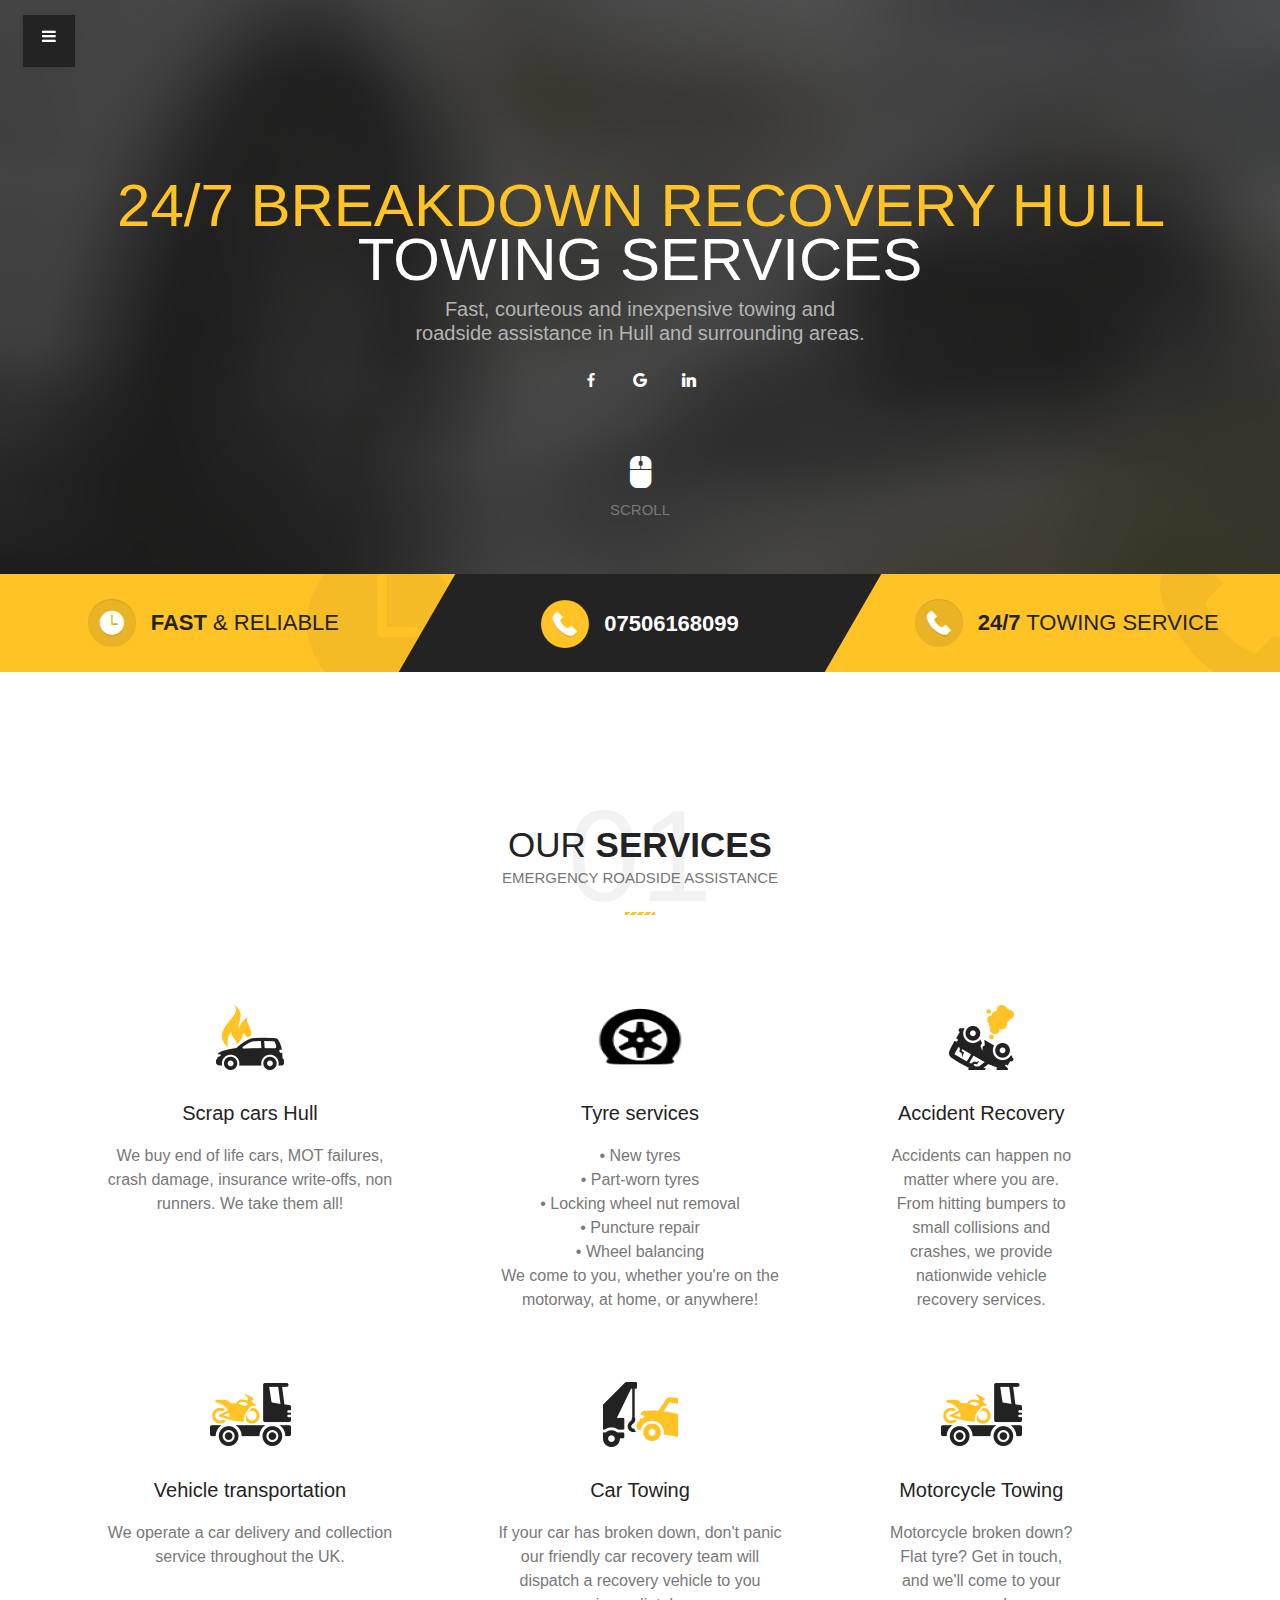
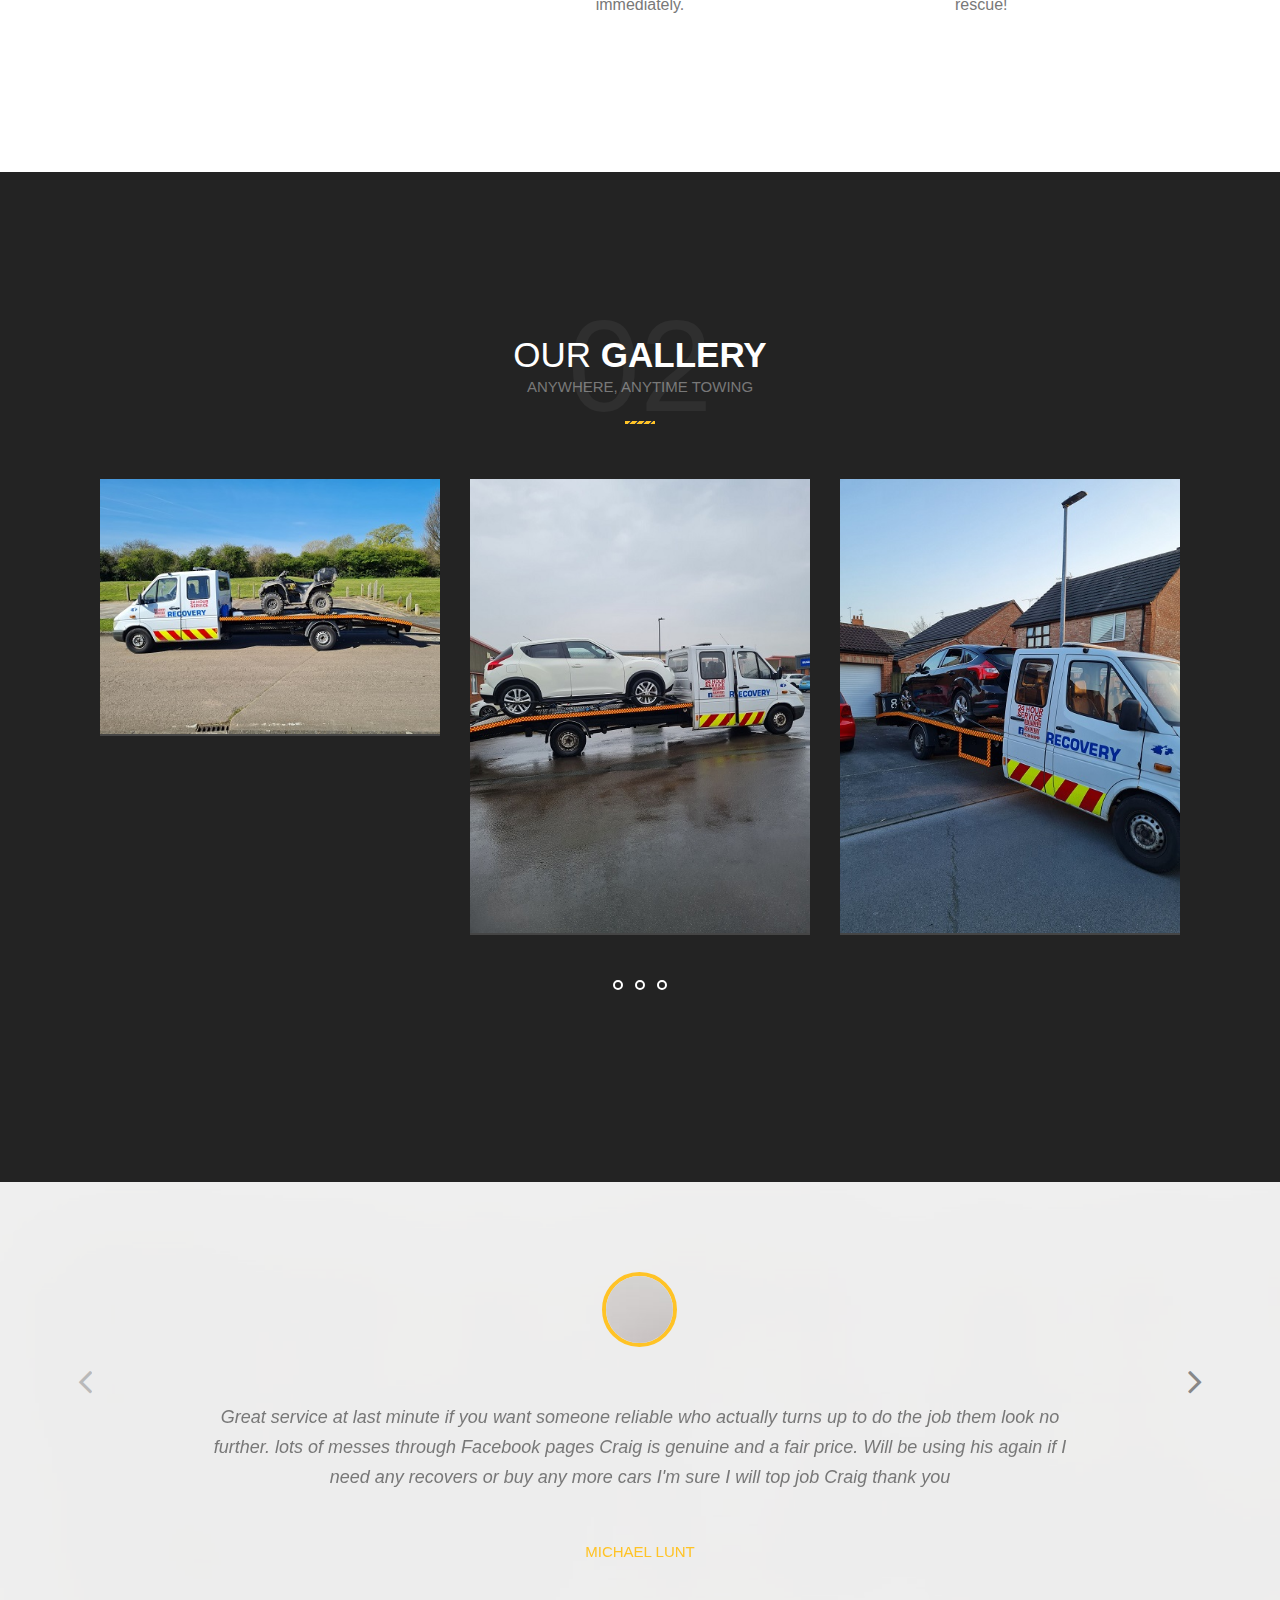
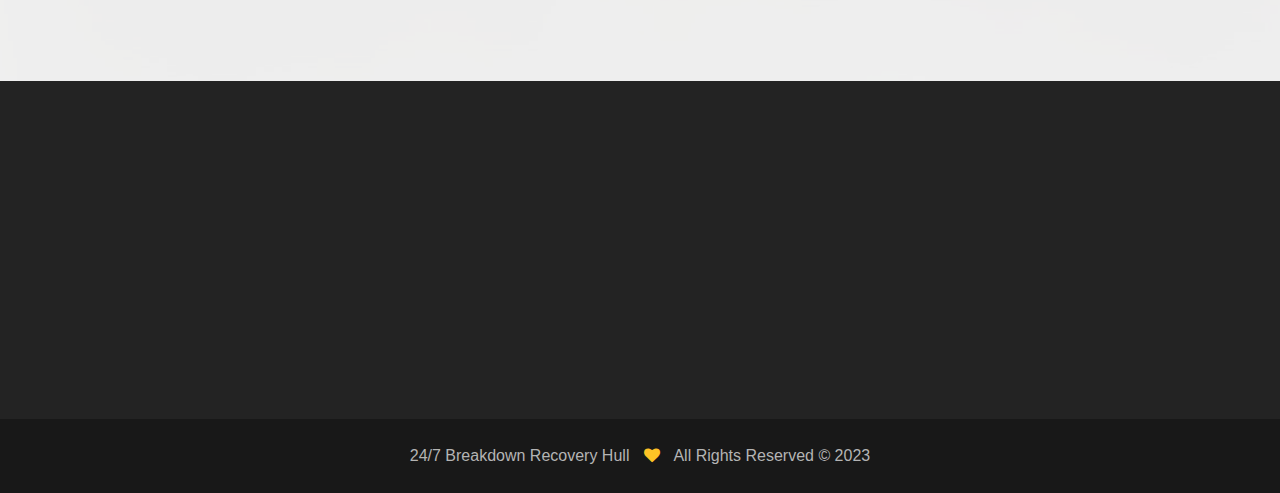
<file: index.html>
<!DOCTYPE html>
<!--[if lt IE 7]>
<html class="no-js lt-ie9 lt-ie8 lt-ie7"> <![endif]-->
<!--[if IE 7]>
<html class="no-js lt-ie9 lt-ie8"> <![endif]-->
<!--[if IE 8]>
<html class="no-js lt-ie9"> <![endif]-->
<!--[if gt IE 8]><!-->
<html class="no-js">
<!--<![endif]-->

<head>
    <title>Breakdown Recovery Hull</title>
    <meta charset="utf-8">
    <!--[if IE]>
    <meta http-equiv="X-UA-Compatible" content="IE=edge">
    <![endif]-->
    <meta content="width=device-width, initial-scale=1" name="viewport">

    <!-- Place favicon.ico and apple-touch-icon.png in the root directory -->

    <link href="css/bootstrap.min.css" rel="stylesheet">
    <link href="css/animations.css" rel="stylesheet">
    <link href="css/fonts.css" rel="stylesheet">
    <link href="css/main.css" id="color-switcher-link" rel="stylesheet">
    <script src="js/vendor/modernizr-2.6.2.min.js"></script>

    <!--[if lt IE 9]>
    <script src="js/vendor/html5shiv.min.js"></script>
    <script src="js/vendor/respond.min.js"></script>
    <script src="js/vendor/jquery-1.12.4.min.js"></script>
    <![endif]-->

    <meta name="description" content="24/7 Breakdown Recovery Hull">

    <!-- Global site tag (gtag.js) - Google Ads: 10986371645 --> <script async src="https://www.googletagmanager.com/gtag/js?id=AW-10986371645"></script> <script> window.dataLayer = window.dataLayer || []; function gtag(){dataLayer.push(arguments);} gtag('js', new Date()); gtag('config', 'AW-10986371645'); </script>

</head>

<body>
<!--[if lt IE 9]>
<div class="bg-danger text-center">You are using an <strong>outdated</strong> browser. Please <a
        href="http://browsehappy.com/" class="highlight">upgrade your browser</a> to improve your experience.
</div>
<![endif]-->

<div class="preloader">
    <div class="preloader_image"></div>
</div>

<!-- search modal -->
<div aria-labelledby="search_modal" class="modal" id="search_modal" role="dialog" tabindex="-1">
    <button aria-label="Close" class="close" data-dismiss="modal" type="button">
			<span aria-hidden="true">
				<i class="rt-icon2-cross2"></i>
			</span>
    </button>
    <div class="widget widget_search">
        <form action="./" class="searchform search-form form-inline" method="get">
            <div class="form-group">
                <label for="modal-search-input"></label><input class="form-control" id="modal-search-input" name="search" placeholder="Search keyword"
                                                               type="text" value="">
            </div>
            <button class="theme_button" type="submit">Search</button>
        </form>
    </div>
</div>

<!-- Unyson messages modal -->
<div class="modal fade" id="messages_modal" role="dialog" tabindex="-1">
    <div class="fw-messages-wrap ls with_padding">
        <!-- Uncomment this UL with LI to show messages in modal popup to your user: -->
        <!--
    <ul>
        <li>Message To User</li>
    </ul>
    -->

    </div>
</div>
<!-- eof .modal -->

<!-- wrappers for visual page editor and boxed version of template -->
<div id="canvas">
    <div id="box_wrapper">

        <!-- template sections -->

        <section class="intro_section page_mainslider ds">
            <img alt="" src="images/slide01.jpg">
            <div class="container">
                <div class="row">
                    <div class="col-sm-12 text-center">
                        <div class="slide_description_wrapper">
                            <div class="slide_description">
                                <div class="intro-layer to_animate" data-animation="fadeInUp">
                                    <p class="big grey">
                                        <span class="logo_text">
									<span class="highlight">24/7 Breakdown Recovery Hull</span>
									<span>Towing Services</span>
								</span>
                                        <br>
                                    </p>
                                </div>
                                <div class="intro-layer to_animate" data-animation="fadeInUp">
                                    <p class="lightfont">
                                        Fast, courteous and inexpensive towing and
                                        <br> roadside assistance in Hull and surrounding areas.
                                    </p>
                                    <p>
                                        <a class="social-icon theme-color-icon soc-facebook" href="https://www.facebook.com/breakdown.hull"></a>
                                        <a class="social-icon theme-color-icon soc-google" href="#"></a>
                                        <a class="social-icon theme-color-icon soc-linkedin" href="#"></a>
                                    </p>
                                </div>
                            </div>
                            <!-- eof .slide_description -->
                        </div>
                        <!-- eof .slide_description_wrapper -->
                    </div>
                    <!-- eof .col-* -->
                </div>
                <!-- eof .row -->
            </div>
            <!-- eof .container -->
            <div class="scroll-icon greylinks">
                <div class="to_animate" data-animation="floating">
                    <a class="to_animate" data-animation="floating" href="#services">
                        <i class="towyicon-mouse grey"></i>
                        Scroll
                    </a>
                </div>
            </div>
        </section>
        <header class="page_header_side ds">
				<span class="toggle_menu_side">
					<span></span>
				</span>
            <div class="scrollbar-macosx">
                <div class="side_header_inner">
                    <div class="text-center bottommargin_40">
                        <a class="logo" href="./">
                            <img alt="" src="images/logo.png">
                            <span class="logo_text">
									<span class="highlight">24/7 Breakdown Recovery Hull</span>
									<span>Towing Services</span>
								</span>
                        </a>
                    </div>
                    <div class="header-side-menu darklinks">
                        <!-- main side nav start -->
                        <nav class="mainmenu_side_wrapper">
                            <ul class="nav menu-side-click">
                                <li class="active">
                                    <a href="#">Home</a>
                                </li>
                                <li>
                                    <a href="#services">Services</a>
                                </li>
                                <li>
                                    <a href="#gallery">Gallery</a>
                                </li>
                                <li>
                                    <a href="#reviews">Reviews</a>
                                </li>
                            </ul>
                        </nav>
                        <!-- eof main side nav -->
                    </div>


                    <div class="side_header_social topmargin_30">
							<span>
								<a class="social-icon color-bg-icon rounded-icon soc-facebook" href="https://www.facebook.com/breakdown.hull"></a>
								<a class="social-icon color-bg-icon rounded-icon soc-twitter" href="#"></a>
								<a class="social-icon color-bg-icon rounded-icon soc-google" href="#"></a>
							</span>
                    </div>

                </div>
            </div>
        </header>
        <section class="ds columns_margin_0 columns_padding_0 table_section table_section_lg overflow-hidden"
                 id="contacts">
            <div class="container-fluid">
                <div class="row">
                    <div class="col-lg-4 text-center">
                        <div class="with_icon_bg with_padding_small with_skew_bg skew_right main_bg_color cs">
                            <div class="background-icon-wrap">
                                <i class="towyicon-clock background-icon"></i>
                            </div>
                            <div class="teaser media small-teaser topmargin_0 inline-block">
                                <div class="media-left media-middle">
                                    <div class="teaser_icon main_bg_color with_shadow round size_small">
                                        <i class="towyicon-clock"></i>
                                    </div>
                                </div>
                                <div class="media-body media-middle">
                                    <h3 class="text-uppercase grey margin_0">
                                        <strong>fast</strong> & reliable
                                    </h3>
                                </div>
                            </div>
                        </div>
                    </div>
                    <div class="col-lg-4 text-center">
                        <div class="with_padding_small">
                            <h3 class="text-uppercase highlight big margin_0">
                                <div class="teaser media small-teaser topmargin_0 inline-block">
                                    <div class="media-left media-middle">
                                        <div class="teaser_icon main_bg_color with_shadow round size_small">
                                            <i class="towyicon-phone"></i>
                                        </div>
                                    </div>
                                    <div class="media-body media-middle">
                                        <h3 class="text-uppercase grey margin_0">
                                            <strong><a
                                                    href="tel:+447506168099"><strong>07506168099</strong></a></strong>
                                        </h3>
                                    </div>
                                </div>
                            </h3>
                        </div>
                    </div>
                    <div class="col-lg-4 text-center">
                        <div class="with_icon_bg with_padding_small with_skew_bg skew_left main_bg_color cs">
                            <div class="background-icon-wrap">
                                <i class="towyicon-phone background-icon"></i>
                            </div>
                            <div class="teaser media small-teaser topmargin_0 inline-block">
                                <div class="media-left media-middle">
                                    <div class="teaser_icon main_bg_color with_shadow round size_small">
                                        <i class="towyicon-phone"></i>
                                    </div>
                                </div>
                                <div class="media-body media-middle">
                                    <h3 class="text-uppercase grey margin_0">
                                        <strong>24/7</strong> Towing Service
                                    </h3>
                                </div>
                            </div>
                        </div>
                    </div>
                </div>
            </div>
        </section>

        <section class="ls section_padding_top_150 section_padding_bottom_120 columns_margin_0" id="services">
            <div class="container">
                <div class="row">
                    <div class="col-sm-12 text-center">
                        <h2 class="section_header numbered-header">Our
                            <strong>Services</strong>
                        </h2>
                        <p class="small-text">Emergency Roadside Assistance</p>
                        <hr class="divider_30_3 zebra_bg">
                    </div>
                </div>
                <div class="row topmargin_30">
                    <div class="col-md-4">
                        <div class="with_padding">
                            <div class="teaser text-center">
                                <img alt="" src="images/icons/fire.png"/>
                                <h4 class="regular">
                                    Scrap cars Hull
                                </h4>
                                <p>We buy end of life cars,
                                    MOT failures, crash damage,
                                    insurance write-offs,
                                    non runners.
                                    We take them all!</p>
                            </div>
                        </div>
                    </div>
                    <div class="col-md-4">
                        <div class="with_padding">
                            <div class="teaser text-center">
                                <img alt="" src="images/icons/flatTyre.png"/>
                                <h4 class="regular">
                                    Tyre services
                                </h4>
                                <p>&#x2022; New tyres<br> &#x2022; Part-worn tyres<br> &#x2022; Locking wheel nut removal<br> &#x2022; Puncture repair<br> &#x2022; Wheel balancing<br>
                                    We come to you, whether you're on the motorway, at home, or anywhere!
                                </p>
                            </div>
                        </div>
                    </div>
                    <div class="col-md-3">
                        <div class="with_padding">
                            <div class="teaser text-center">
                                <img alt="" src="images/icons/accident.png"/>
                                <h4 class="regular">
                                    Accident Recovery
                                </h4>
                                <p>Accidents can happen no matter where you are. From hitting bumpers to small
                                    collisions and crashes,
                                    we provide nationwide vehicle recovery services.</p>
                            </div>
                        </div>
                    </div>
                    <div class="col-md-4">
                        <div class="with_padding">
                            <div class="teaser text-center">
                                <img alt="" src="images/icons/motocycle.png"/>
                                <h4 class="regular">
                                    Vehicle transportation
                                </h4>
                                <p>We operate a car delivery and collection service throughout the UK.</p>
                            </div>
                        </div>
                    </div>
                    <div class="col-md-4">
                        <div class="with_padding">
                            <div class="teaser text-center">
                                <img alt="" src="images/icons/towing.png"/>
                                <h4 class="regular">
                                    Car Towing
                                </h4>
                                <p>If your car has broken down, don't panic our friendly car recovery team will
                                    dispatch a recovery vehicle to you immediately.</p>
                            </div>
                        </div>
                    </div>
                    <div class="col-md-3">
                        <div class="with_padding">
                            <div class="teaser text-center">
                                <img alt="" src="images/icons/motocycle.png"/>
                                <h4 class="regular">
                                    Motorcycle Towing
                                </h4>
                                <p>Motorcycle broken down? Flat tyre? Get in touch, and we'll come to your rescue!</p>
                            </div>
                        </div>
                    </div>
                </div>
            </div>
        </section>

        <section class="ds section_padding_top_150 section_padding_bottom_130 columns_margin_bottom_20" id="gallery">
            <div class="container">
                <div class="row">
                    <div class="col-sm-12 text-center">
                        <h2 class="section_header numbered-header">Our
                            <strong>Gallery</strong>
                        </h2>
                        <p class="small-text">anywhere, anytime towing</p>
                        <hr class="divider_30_3 zebra_bg">
                    </div>
                </div>
                <div class="row">
                    <div class="col-md-12">
                        <div class="owl-carousel" data-dots="true" data-items="3" data-responsive-lg="3"
                             data-responsive-md="2" data-responsive-sm="2" data-responsive-xs="1"
                             id="gallery-owl-carousel">

                            <div class="vertical-item content-padding gallery-extended-item with_border text-center">
                                <div class="item-media">
                                    <img alt="" src="images/gallery/recovery2.jpg">
                                    <div class="media-links"></div>
                                </div>
                            </div>

                            <div class="vertical-item content-padding gallery-extended-item with_border text-center">
                                <div class="item-media">
                                    <img alt="" src="images/gallery/recovery3.jpg">
                                    <div class="media-links"></div>
                                </div>
                            </div>

                            <div class="vertical-item content-padding gallery-extended-item with_border text-center">
                                <div class="item-media">
                                    <img alt="" src="images/gallery/recovery4.jpg">
                                    <div class="media-links"></div>
                                </div>
                            </div>

                            <div class="vertical-item content-padding gallery-extended-item with_border text-center">
                                <div class="item-media">
                                    <img alt="" src="images/gallery/recovery5.jpg">
                                    <div class="media-links"></div>
                                </div>
                            </div>

                            <div class="vertical-item content-padding gallery-extended-item with_border text-center">
                                <div class="item-media">
                                    <img alt="" src="images/gallery/recovery6.jpg">
                                    <div class="media-links"></div>
                                </div>
                            </div>

                            <div class="vertical-item content-padding gallery-extended-item with_border text-center">
                                <div class="item-media">
                                    <img alt="" src="images/gallery/recovery7.jpg">
                                    <div class="media-links"></div>
                                </div>
                            </div>

                            <div class="vertical-item content-padding gallery-extended-item with_border text-center">
                                <div class="item-media">
                                    <img alt="" src="images/gallery/recovery8.jpg">
                                    <div class="media-links"></div>
                                </div>
                            </div>
                        </div>
                    </div>
                </div>
            </div>
        </section>

        <section class="ls background_cover page_testimonials section_padding_50" id="reviews">
            <div class="container">
                <div class="row">
                    <div class="col-sm-12">
                        <div class="owl-carousel" data-margin="0" data-nav="true" data-responsive-lg="1"
                             data-responsive-md="1" data-responsive-sm="1">
                            <blockquote>
                                <img alt="" src="images/faces/01.jpg"/> Great service at last minute if you want someone
                                reliable
                                who actually turns up to do the job them look no further.
                                lots of messes through Facebook pages Craig is genuine and a fair price.
                                Will be using his again if I need any recovers or buy any more
                                cars I'm sure I will top job Craig thank you
                                <div class="item-meta lightfont">
                                    <h5 class="highlight">Michael Lunt</h5>
                                </div>
                            </blockquote>

                            <blockquote>
                                <img alt="" src="images/faces/02.jpg"/> Thankyou for collecting my new car from Thrisk
                                today.
                                Great service. Would use again.
                                <div class="item-meta lightfont">
                                    <h5 class="highlight">Chelsea Scott</h5>
                                </div>
                            </blockquote>

                            <blockquote>
                                <img alt="" src="images/faces/02.jpg"/> Top man, got the job done, made the impossible
                                possible.
                                Anyone who wants a proper recovery man, this is your guy.
                                <div class="item-meta lightfont">
                                    <h5 class="highlight">Jade Marie Holmes</h5>
                                </div>
                            </blockquote>
                        </div>
                    </div>
                </div>
            </div>
        </section>

        <footer class="page_footer ds section_padding_top_65 section_padding_bottom_50 columns_margin_bottom_40">
            <div class="container">

                <div class="row">

                    <div class="col-md-4 col-sm-6 to_animate" data-animation="fadeInUp">

                        <a class="logo" href="./">
                            <img alt="" src="images/logo.png">
                            <span class="logo_text">
									<span class="highlight">24/7 Breakdown Recovery Hull</span>
									<span>Towing Services</span>
								</span>
                        </a>
                        <p>
                            <a class="social-icon theme-color-icon soc-facebook" href="https://www.facebook.com/breakdown.hull"></a>
                            <a class="social-icon theme-color-icon soc-google" href="#"></a>
                            <a class="social-icon theme-color-icon soc-linkedin" href="#"></a>
                        </p>

                    </div>

                    <div class="col-md-4 col-sm-6 to_animate" data-animation="fadeInUp">
                        <div class="widget widget_text topmargin_15">
                            <h3 class="widget-title">Get in
                                <strong>Touch</strong>
                            </h3>
                            <hr class="divider_30_3 zebra_bg divider_left">
                            <div class="media small-teaser">
                                <div class="media-left">
                                    <i class="fa fa-envelope highlight fontsize_18"></i>
                                </div>
                                <div class="media-body greylinks">
                                    <a href="mailto:breakdownrecovery123@gmail.com">breakdownrecovery123@gmail.com</a>
                                </div>
                            </div>
                            <div class="media small-teaser">
                                <div class="media-left">
                                    <i class="fa fa-phone highlight fontsize_18"></i>
                                </div>
                                <div class="media-body">
                                    <a href="tel:+447506168099">07506168099</a>
                                </div>
                            </div>
                            <div class="media small-teaser">
                                <div class="media-left">
                                    <i class="fa fa-clock-o highlight fontsize_18"></i>
                                </div>
                                <div class="media-body">
                                    24 hours a day, 7 days a week
                                </div>
                            </div>
                        </div>
                    </div>
                </div>
            </div>
        </footer>

        <section class="ds ms page_copyright section_padding_15">
            <div class="container">
                <div class="row">
                    <div class="col-sm-12 text-center">
                        <p class="lightfont">24/7 Breakdown Recovery Hull
                            <i aria-hidden="true" class="fa fa-heart highlight"></i> All Rights Reserved &copy; 2023</p>
                    </div>
                </div>
            </div>
        </section>

    </div>
    <!-- eof #box_wrapper -->
</div>
<!-- eof #canvas -->

<script src="js/compressed.js"></script>
<script src="js/main.js"></script>
<script src="js/vendor/jquery-jvectormap-2.0.3.min.js"></script>
<script src="js/vendor/jquery-jvectormap-world-merc.js"></script>


</body>

</html>
</file>
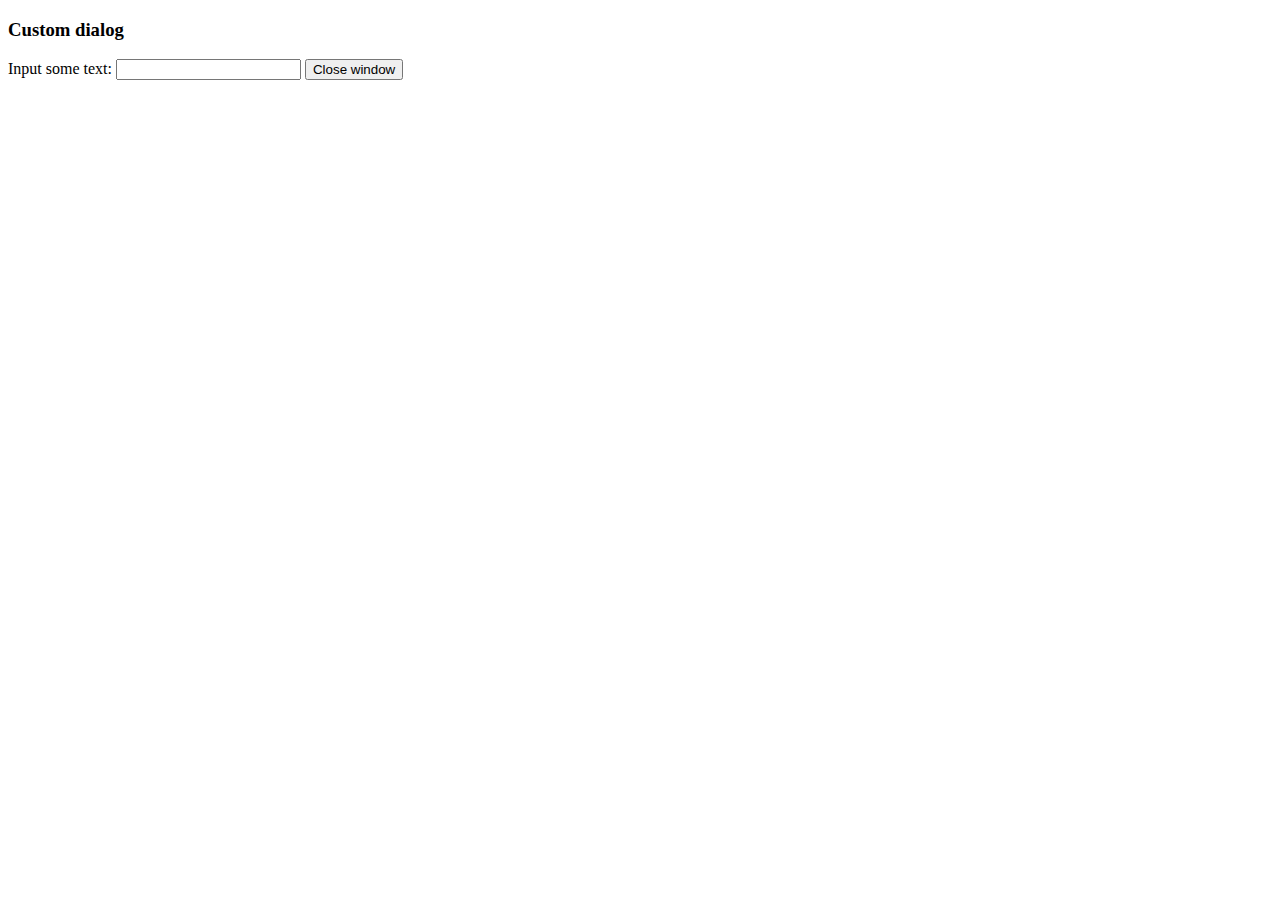
<file: builder/js/tinymce/plugins/example/dialog.html>
<!DOCTYPE html>
<html>
<body>
	<h3>Custom dialog</h3>
	<label for="content">Input some text: </label><input id="content">
	<button onclick="top.tinymce.activeEditor.windowManager.getWindows()[0].close();">Close window</button>
</body>
</html>
</file>
<file: css/animations.css>
/*
==============================================
CSS3 ANIMATION CHEAT SHEET
==============================================

Made by Justin Aguilar

www.justinaguilar.com/animations/

Questions, comments, concerns, love letters:
justin@justinaguilar.com
==============================================
*/

/*
==============================================
slideDown
==============================================
*/


.slideDown{
	animation-name: slideDown;
	-webkit-animation-name: slideDown;

	animation-duration: 1s;
	-webkit-animation-duration: 1s;

	animation-timing-function: ease;
	-webkit-animation-timing-function: ease;

	visibility: visible;
}

@keyframes slideDown {
	0% {
		transform: translateY(-100%);
	}
	50%{
		transform: translateY(8%);
	}
	65%{
		transform: translateY(-4%);
	}
	80%{
		transform: translateY(4%);
	}
	95%{
		transform: translateY(-2%);
	}
	100% {
		transform: translateY(0%);
	}
}

@-webkit-keyframes slideDown {
	0% {
		-webkit-transform: translateY(-100%);
	}
	50%{
		-webkit-transform: translateY(8%);
	}
	65%{
		-webkit-transform: translateY(-4%);
	}
	80%{
		-webkit-transform: translateY(4%);
	}
	95%{
		-webkit-transform: translateY(-2%);
	}
	100% {
		-webkit-transform: translateY(0%);
	}
}

/*
==============================================
slideUp
==============================================
*/


.slideUp{
	animation-name: slideUp;
	-webkit-animation-name: slideUp;

	animation-duration: 1s;
	-webkit-animation-duration: 1s;

	animation-timing-function: ease;
	-webkit-animation-timing-function: ease;

	visibility: visible;
}

@keyframes slideUp {
	0% {
		transform: translateY(100%);
	}
	50%{
		transform: translateY(-8%);
	}
	65%{
		transform: translateY(4%);
	}
	80%{
		transform: translateY(-4%);
	}
	95%{
		transform: translateY(2%);
	}
	100% {
		transform: translateY(0%);
	}
}

@-webkit-keyframes slideUp {
	0% {
		-webkit-transform: translateY(100%);
	}
	50%{
		-webkit-transform: translateY(-8%);
	}
	65%{
		-webkit-transform: translateY(4%);
	}
	80%{
		-webkit-transform: translateY(-4%);
	}
	95%{
		-webkit-transform: translateY(2%);
	}
	100% {
		-webkit-transform: translateY(0%);
	}
}

/*
==============================================
slideLeft
==============================================
*/


.slideLeft{
	animation-name: slideLeft;
	-webkit-animation-name: slideLeft;

	animation-duration: 1s;
	-webkit-animation-duration: 1s;

	animation-timing-function: ease-in-out;
	-webkit-animation-timing-function: ease-in-out;

	visibility: visible;
}

@keyframes slideLeft {
	0% {
		transform: translateX(150%);
	}
	50%{
		transform: translateX(-8%);
	}
	65%{
		transform: translateX(4%);
	}
	80%{
		transform: translateX(-4%);
	}
	95%{
		transform: translateX(2%);
	}
	100% {
		transform: translateX(0%);
	}
}

@-webkit-keyframes slideLeft {
	0% {
		-webkit-transform: translateX(150%);
	}
	50%{
		-webkit-transform: translateX(-8%);
	}
	65%{
		-webkit-transform: translateX(4%);
	}
	80%{
		-webkit-transform: translateX(-4%);
	}
	95%{
		-webkit-transform: translateX(2%);
	}
	100% {
		-webkit-transform: translateX(0%);
	}
}

/*
==============================================
slideRight
==============================================
*/


.slideRight{
	animation-name: slideRight;
	-webkit-animation-name: slideRight;

	animation-duration: 1s;
	-webkit-animation-duration: 1s;

	animation-timing-function: ease-in-out;
	-webkit-animation-timing-function: ease-in-out;

	visibility: visible;
}

@keyframes slideRight {
	0% {
		transform: translateX(-150%);
	}
	50%{
		transform: translateX(8%);
	}
	65%{
		transform: translateX(-4%);
	}
	80%{
		transform: translateX(4%);
	}
	95%{
		transform: translateX(-2%);
	}
	100% {
		transform: translateX(0%);
	}
}

@-webkit-keyframes slideRight {
	0% {
		-webkit-transform: translateX(-150%);
	}
	50%{
		-webkit-transform: translateX(8%);
	}
	65%{
		-webkit-transform: translateX(-4%);
	}
	80%{
		-webkit-transform: translateX(4%);
	}
	95%{
		-webkit-transform: translateX(-2%);
	}
	100% {
		-webkit-transform: translateX(0%);
	}
}

/*
==============================================
slideExpandUp
==============================================
*/


.slideExpandUp{
	animation-name: slideExpandUp;
	-webkit-animation-name: slideExpandUp;

	animation-duration: 1.6s;
	-webkit-animation-duration: 1.6s;

	animation-timing-function: ease-out;
	-webkit-animation-timing-function: ease -out;

	visibility: visible;
}

@keyframes slideExpandUp {
	0% {
		transform: translateY(100%) scaleX(0.5);
	}
	30%{
		transform: translateY(-8%) scaleX(0.5);
	}
	40%{
		transform: translateY(2%) scaleX(0.5);
	}
	50%{
		transform: translateY(0%) scaleX(1.1);
	}
	60%{
		transform: translateY(0%) scaleX(0.9);
	}
	70% {
		transform: translateY(0%) scaleX(1.05);
	}
	80%{
		transform: translateY(0%) scaleX(0.95);
	}
	90% {
		transform: translateY(0%) scaleX(1.02);
	}
	100%{
		transform: translateY(0%) scaleX(1);
	}
}

@-webkit-keyframes slideExpandUp {
	0% {
		-webkit-transform: translateY(100%) scaleX(0.5);
	}
	30%{
		-webkit-transform: translateY(-8%) scaleX(0.5);
	}
	40%{
		-webkit-transform: translateY(2%) scaleX(0.5);
	}
	50%{
		-webkit-transform: translateY(0%) scaleX(1.1);
	}
	60%{
		-webkit-transform: translateY(0%) scaleX(0.9);
	}
	70% {
		-webkit-transform: translateY(0%) scaleX(1.05);
	}
	80%{
		-webkit-transform: translateY(0%) scaleX(0.95);
	}
	90% {
		-webkit-transform: translateY(0%) scaleX(1.02);
	}
	100%{
		-webkit-transform: translateY(0%) scaleX(1);
	}
}

/*
==============================================
expandUp
==============================================
*/


.expandUp{
	animation-name: expandUp;
	-webkit-animation-name: expandUp;

	animation-duration: 0.7s;
	-webkit-animation-duration: 0.7s;

	animation-timing-function: ease;
	-webkit-animation-timing-function: ease;

	visibility: visible;
}

@keyframes expandUp {
	0% {
		transform: translateY(100%) scale(0.6) scaleY(0.5);
	}
	60%{
		transform: translateY(-7%) scaleY(1.12);
	}
	75%{
		transform: translateY(3%);
	}
	100% {
		transform: translateY(0%) scale(1) scaleY(1);
	}
}

@-webkit-keyframes expandUp {
	0% {
		-webkit-transform: translateY(100%) scale(0.6) scaleY(0.5);
	}
	60%{
		-webkit-transform: translateY(-7%) scaleY(1.12);
	}
	75%{
		-webkit-transform: translateY(3%);
	}
	100% {
		-webkit-transform: translateY(0%) scale(1) scaleY(1);
	}
}

/*
==============================================
fadeIn
==============================================
*/

.fadeIn {
	animation-name: fadeIn;
	-webkit-animation-name: fadeIn;

	animation-duration: 1.5s;
	-webkit-animation-duration: 1.5s;

	animation-timing-function: ease-in-out;
	-webkit-animation-timing-function: ease-in-out;

	visibility: visible;
}

@keyframes fadeIn {
	0% {
		transform: scale(0);
		opacity: 0.0;
	}
	60% {
		transform: scale(1.1);
	}
	80% {
		transform: scale(0.9);
		opacity: 1;
	}
	100% {
		transform: scale(1);
		opacity: 1;
	}
}

@-webkit-keyframes fadeIn {
	0% {
		-webkit-transform: scale(0);
		opacity: 0.0;
	}
	60% {
		-webkit-transform: scale(1.1);
	}
	80% {
		-webkit-transform: scale(0.9);
		opacity: 1;
	}
	100% {
		-webkit-transform: scale(1);
		opacity: 1;
	}
}

/*
==============================================
expandOpen
==============================================
*/


.expandOpen{
	animation-name: expandOpen;
	-webkit-animation-name: expandOpen;

	animation-duration: 1.2s;
	-webkit-animation-duration: 1.2s;

	animation-timing-function: ease-out;
	-webkit-animation-timing-function: ease-out;

	visibility: visible;
}

@keyframes expandOpen {
	0% {
		transform: scale(1.8);
	}
	50% {
		transform: scale(0.95);
	}
	80% {
		transform: scale(1.05);
	}
	90% {
		transform: scale(0.98);
	}
	100% {
		transform: scale(1);
	}
}

@-webkit-keyframes expandOpen {
	0% {
		-webkit-transform: scale(1.8);
	}
	50% {
		-webkit-transform: scale(0.95);
	}
	80% {
		-webkit-transform: scale(1.05);
	}
	90% {
		-webkit-transform: scale(0.98);
	}
	100% {
		-webkit-transform: scale(1);
	}	
}

/*
==============================================
bigEntrance
==============================================
*/


.bigEntrance{
	animation-name: bigEntrance;
	-webkit-animation-name: bigEntrance;

	animation-duration: 1.6s;
	-webkit-animation-duration: 1.6s;

	animation-timing-function: ease-out;
	-webkit-animation-timing-function: ease-out;

	visibility: visible;
}

@keyframes bigEntrance {
	0% {
		transform: scale(0.3) rotate(6deg) translateX(-30%) translateY(30%);
		opacity: 0.2;
	}
	30% {
		transform: scale(1.03) rotate(-2deg) translateX(2%) translateY(-2%);
		opacity: 1;
	}
	45% {
		transform: scale(0.98) rotate(1deg) translateX(0%) translateY(0%);
		opacity: 1;
	}
	60% {
		transform: scale(1.01) rotate(-1deg) translateX(0%) translateY(0%);
		opacity: 1;
	}
	75% {
		transform: scale(0.99) rotate(1deg) translateX(0%) translateY(0%);
		opacity: 1;
	}
	90% {
		transform: scale(1.01) rotate(0deg) translateX(0%) translateY(0%);
		opacity: 1;
	}
	100% {
		transform: scale(1) rotate(0deg) translateX(0%) translateY(0%);
		opacity: 1;
	}
}

@-webkit-keyframes bigEntrance {
	0% {
		-webkit-transform: scale(0.3) rotate(6deg) translateX(-30%) translateY(30%);
		opacity: 0.2;
	}
	30% {
		-webkit-transform: scale(1.03) rotate(-2deg) translateX(2%) translateY(-2%);
		opacity: 1;
	}
	45% {
		-webkit-transform: scale(0.98) rotate(1deg) translateX(0%) translateY(0%);
		opacity: 1;
	}
	60% {
		-webkit-transform: scale(1.01) rotate(-1deg) translateX(0%) translateY(0%);
		opacity: 1;
	}
	75% {
		-webkit-transform: scale(0.99) rotate(1deg) translateX(0%) translateY(0%);
		opacity: 1;
	}
	90% {
		-webkit-transform: scale(1.01) rotate(0deg) translateX(0%) translateY(0%);
		opacity: 1;
	}
	100% {
		-webkit-transform: scale(1) rotate(0deg) translateX(0%) translateY(0%);
		opacity: 1;
	}
}

/*
==============================================
hatch
==============================================
*/

.hatch{
	animation-name: hatch;
	-webkit-animation-name: hatch;

	animation-duration: 2s;
	-webkit-animation-duration: 2s;

	animation-timing-function: ease-in-out;
	-webkit-animation-timing-function: ease-in-out;

	transform-origin: 50% 100%;
	-ms-transform-origin: 50% 100%;
	-webkit-transform-origin: 50% 100%; 

	visibility: visible;
}

@keyframes hatch {
	0% {
		transform: rotate(0deg) scaleY(0.6);
	}
	20% {
		transform: rotate(-2deg) scaleY(1.05);
	}
	35% {
		transform: rotate(2deg) scaleY(1);
	}
	50% {
		transform: rotate(-2deg);
	}
	65% {
		transform: rotate(1deg);
	}
	80% {
		transform: rotate(-1deg);
	}
	100% {
		transform: rotate(0deg);
	}					
}

@-webkit-keyframes hatch {
	0% {
		-webkit-transform: rotate(0deg) scaleY(0.6);
	}
	20% {
		-webkit-transform: rotate(-2deg) scaleY(1.05);
	}
	35% {
		-webkit-transform: rotate(2deg) scaleY(1);
	}
	50% {
		-webkit-transform: rotate(-2deg);
	}
	65% {
		-webkit-transform: rotate(1deg);
	}
	80% {
		-webkit-transform: rotate(-1deg);
	}
	100% {
		-webkit-transform: rotate(0deg);
	}
}


/*
==============================================
bounce
==============================================
*/


.bounce{
	animation-name: bounce;
	-webkit-animation-name: bounce;

	animation-duration: 1.6s;
	-webkit-animation-duration: 1.6s;

	animation-timing-function: ease;
	-webkit-animation-timing-function: ease;

	transform-origin: 50% 100%;
	-ms-transform-origin: 50% 100%;
	-webkit-transform-origin: 50% 100%; 
}

@keyframes bounce {
	0% {
		transform: translateY(0%) scaleY(0.6);
	}
	60%{
		transform: translateY(-100%) scaleY(1.1);
	}
	70%{
		transform: translateY(0%) scaleY(0.95) scaleX(1.05);
	}
	80%{
		transform: translateY(0%) scaleY(1.05) scaleX(1);
	}
	90%{
		transform: translateY(0%) scaleY(0.95) scaleX(1);
	}
	100%{
		transform: translateY(0%) scaleY(1) scaleX(1);
	}
}

@-webkit-keyframes bounce {
	0% {
		-webkit-transform: translateY(0%) scaleY(0.6);
	}
	60%{
		-webkit-transform: translateY(-100%) scaleY(1.1);
	}
	70%{
		-webkit-transform: translateY(0%) scaleY(0.95) scaleX(1.05);
	}
	80%{
		-webkit-transform: translateY(0%) scaleY(1.05) scaleX(1);
	}
	90%{
		-webkit-transform: translateY(0%) scaleY(0.95) scaleX(1);
	}
	100%{
		-webkit-transform: translateY(0%) scaleY(1) scaleX(1);
	}
}


/*
==============================================
pulse
==============================================
*/

.pulse{
	animation-name: pulse;
	-webkit-animation-name: pulse;

	animation-duration: 1.5s;
	-webkit-animation-duration: 1.5s;

	animation-iteration-count: infinite;
	-webkit-animation-iteration-count: infinite;
}

@keyframes pulse {
	0% {
		transform: scale(0.95);
		opacity: 0.7;
	}
	50% {
		transform: scale(1);
		opacity: 1;
	}
	100% {
		transform: scale(0.95);
		opacity: 0.7;
	}
}

@-webkit-keyframes pulse {
	0% {
		-webkit-transform: scale(0.95);
		opacity: 0.7;
	}
	50% {
		-webkit-transform: scale(1);
		opacity: 1;
	}
	100% {
		-webkit-transform: scale(0.95);
		opacity: 0.7;
	}
}

/*
==============================================
floating
==============================================
*/

.floating{
	animation-name: floating;
	-webkit-animation-name: floating;

	animation-duration: 1.5s;
	-webkit-animation-duration: 1.5s;

	animation-iteration-count: infinite;
	-webkit-animation-iteration-count: infinite;
}

@keyframes floating {
	0% {
		transform: translateY(0%);
	}
	50% {
		transform: translateY(8%);
	}
	100% {
		transform: translateY(0%);
	}
}

@-webkit-keyframes floating {
	0% {
		-webkit-transform: translateY(0%);
	}
	50% {
		-webkit-transform: translateY(8%);
	}
	100% {
		-webkit-transform: translateY(0%);
	}
}

/*
==============================================
tossing
==============================================
*/

.tossing{
	animation-name: tossing;
	-webkit-animation-name: tossing;

	animation-duration: 2.5s;
	-webkit-animation-duration: 2.5s;

	animation-iteration-count: infinite;
	-webkit-animation-iteration-count: infinite;
}

@keyframes tossing {
	0% {
		transform: rotate(-4deg);
	}
	50% {
		transform: rotate(4deg);
	}
	100% {
		transform: rotate(-4deg);
	}		
}

@-webkit-keyframes tossing {
	0% {
		-webkit-transform: rotate(-4deg);
	}
	50% {
		-webkit-transform: rotate(4deg);
	}
	100% {
		-webkit-transform: rotate(-4deg);
	}
}

/*
==============================================
pullUp
==============================================
*/

.pullUp{
	animation-name: pullUp;
	-webkit-animation-name: pullUp;

	animation-duration: 1.1s;
	-webkit-animation-duration: 1.1s;

	animation-timing-function: ease-out;
	-webkit-animation-timing-function: ease-out;

	transform-origin: 50% 100%;
	-ms-transform-origin: 50% 100%;
	-webkit-transform-origin: 50% 100%; 
}

@keyframes pullUp {
	0% {
		transform: scaleY(0.1);
	}
	40% {
		transform: scaleY(1.02);
	}
	60% {
		transform: scaleY(0.98);
	}
	80% {
		transform: scaleY(1.01);
	}
	100% {
		transform: scaleY(0.98);
	}
	80% {
		transform: scaleY(1.01);
	}
	100% {
		transform: scaleY(1);
	}			
}

@-webkit-keyframes pullUp {
	0% {
		-webkit-transform: scaleY(0.1);
	}
	40% {
		-webkit-transform: scaleY(1.02);
	}
	60% {
		-webkit-transform: scaleY(0.98);
	}
	80% {
		-webkit-transform: scaleY(1.01);
	}
	100% {
		-webkit-transform: scaleY(0.98);
	}
	80% {
		-webkit-transform: scaleY(1.01);
	}
	100% {
		-webkit-transform: scaleY(1);
	}
}

/*
==============================================
pullDown
==============================================
*/

.pullDown{
	animation-name: pullDown;
	-webkit-animation-name: pullDown;

	animation-duration: 1.1s;
	-webkit-animation-duration: 1.1s;

	animation-timing-function: ease-out;
	-webkit-animation-timing-function: ease-out;

	transform-origin: 50% 0;
	-ms-transform-origin: 50% 0%;
	-webkit-transform-origin: 50% 0;
}

@keyframes pullDown {
	0% {
		transform: scaleY(0.1);
	}
	40% {
		transform: scaleY(1.02);
	}
	60% {
		transform: scaleY(0.98);
	}
	80% {
		transform: scaleY(1.01);
	}
	100% {
		transform: scaleY(0.98);
	}
	80% {
		transform: scaleY(1.01);
	}
	100% {
		transform: scaleY(1);
	}			
}

@-webkit-keyframes pullDown {
	0% {
		-webkit-transform: scaleY(0.1);
	}
	40% {
		-webkit-transform: scaleY(1.02);
	}
	60% {
		-webkit-transform: scaleY(0.98);
	}
	80% {
		-webkit-transform: scaleY(1.01);
	}
	100% {
		-webkit-transform: scaleY(0.98);
	}
	80% {
		-webkit-transform: scaleY(1.01);
	}
	100% {
		-webkit-transform: scaleY(1);
	}
}

/*
==============================================
stretchLeft
==============================================
*/

.stretchLeft{
	animation-name: stretchLeft;
	-webkit-animation-name: stretchLeft;

	animation-duration: 1.5s;
	-webkit-animation-duration: 1.5s;

	animation-timing-function: ease-out;
	-webkit-animation-timing-function: ease-out;

	transform-origin: 100% 0;
	-ms-transform-origin: 100% 0%;
	-webkit-transform-origin: 100% 0;
}

@keyframes stretchLeft {
	0% {
		transform: scaleX(0.3);
	}
	40% {
		transform: scaleX(1.02);
	}
	60% {
		transform: scaleX(0.98);
	}
	80% {
		transform: scaleX(1.01);
	}
	100% {
		transform: scaleX(0.98);
	}
	80% {
		transform: scaleX(1.01);
	}
	100% {
		transform: scaleX(1);
	}			
}

@-webkit-keyframes stretchLeft {
	0% {
		-webkit-transform: scaleX(0.3);
	}
	40% {
		-webkit-transform: scaleX(1.02);
	}
	60% {
		-webkit-transform: scaleX(0.98);
	}
	80% {
		-webkit-transform: scaleX(1.01);
	}
	100% {
		-webkit-transform: scaleX(0.98);
	}
	80% {
		-webkit-transform: scaleX(1.01);
	}
	100% {
		-webkit-transform: scaleX(1);
	}
}

/*
==============================================
stretchRight
==============================================
*/

.stretchRight{
	animation-name: stretchRight;
	-webkit-animation-name: stretchRight;

	animation-duration: 1.5s;
	-webkit-animation-duration: 1.5s;

	animation-timing-function: ease-out;
	-webkit-animation-timing-function: ease-out;

	transform-origin: 0 0;
	-ms-transform-origin: 0% 0%;
	-webkit-transform-origin: 0 0;
}

@keyframes stretchRight {
	0% {
		transform: scaleX(0.3);
	}
	40% {
		transform: scaleX(1.02);
	}
	60% {
		transform: scaleX(0.98);
	}
	80% {
		transform: scaleX(1.01);
	}
	100% {
		transform: scaleX(0.98);
	}
	80% {
		transform: scaleX(1.01);
	}
	100% {
		transform: scaleX(1);
	}			
}

@-webkit-keyframes stretchRight {
	0% {
		-webkit-transform: scaleX(0.3);
	}
	40% {
		-webkit-transform: scaleX(1.02);
	}
	60% {
		-webkit-transform: scaleX(0.98);
	}
	80% {
		-webkit-transform: scaleX(1.01);
	}
	100% {
		-webkit-transform: scaleX(0.98);
	}
	80% {
		-webkit-transform: scaleX(1.01);
	}
	100% {
		-webkit-transform: scaleX(1);
	}
}



.animated{-webkit-animation-fill-mode:both;-moz-animation-fill-mode:both;-ms-animation-fill-mode:both;-o-animation-fill-mode:both;animation-fill-mode:both;-webkit-animation-duration:1s;-moz-animation-duration:1s;-ms-animation-duration:1s;-o-animation-duration:1s;animation-duration:1s;}.animated.hinge{-webkit-animation-duration:1s;-moz-animation-duration:1s;-ms-animation-duration:1s;-o-animation-duration:1s;animation-duration:1s;}@-webkit-keyframes fadeIn {
	0% {opacity: 0;}	100% {opacity: 1;}
}
/*
@-moz-keyframes fadeIn {
0% {opacity: 0;}
100% {opacity: 1;}
}

@-o-keyframes fadeIn {
0% {opacity: 0;}
100% {opacity: 1;}
}

@keyframes fadeIn {
0% {opacity: 0;}
100% {opacity: 1;}
}

.fadeIn {
-webkit-animation-name: fadeIn;
-moz-animation-name: fadeIn;
-o-animation-name: fadeIn;
animation-name: fadeIn;
}
*/
@-webkit-keyframes fadeInUp {
	0% {
		opacity: 0;
		-webkit-transform: translateY(20px);
	}

	100% {
		opacity: 1;
		-webkit-transform: translateY(0);
	}
}

@-moz-keyframes fadeInUp {
	0% {
		opacity: 0;
		-moz-transform: translateY(20px);
	}

	100% {
		opacity: 1;
		-moz-transform: translateY(0);
	}
}

@-o-keyframes fadeInUp {
	0% {
		opacity: 0;
		-o-transform: translateY(20px);
	}

	100% {
		opacity: 1;
		-o-transform: translateY(0);
	}
}

@keyframes fadeInUp {
	0% {
		opacity: 0;
		transform: translateY(20px);
	}

	100% {
		opacity: 1;
		transform: translateY(0);
	}
}

.fadeInUp {
	-webkit-animation-name: fadeInUp;
	-moz-animation-name: fadeInUp;
	-o-animation-name: fadeInUp;
	animation-name: fadeInUp;
}
@-webkit-keyframes fadeInDown {
	0% {
		opacity: 0;
		-webkit-transform: translateY(-20px);
	}

	100% {
		opacity: 1;
		-webkit-transform: translateY(0);
	}
}

@-moz-keyframes fadeInDown {
	0% {
		opacity: 0;
		-moz-transform: translateY(-20px);
	}

	100% {
		opacity: 1;
		-moz-transform: translateY(0);
	}
}

@-o-keyframes fadeInDown {
	0% {
		opacity: 0;
		-o-transform: translateY(-20px);
	}

	100% {
		opacity: 1;
		-o-transform: translateY(0);
	}
}

@keyframes fadeInDown {
	0% {
		opacity: 0;
		transform: translateY(-20px);
	}

	100% {
		opacity: 1;
		transform: translateY(0);
	}
}

.fadeInDown {
	-webkit-animation-name: fadeInDown;
	-moz-animation-name: fadeInDown;
	-o-animation-name: fadeInDown;
	animation-name: fadeInDown;
}
@-webkit-keyframes fadeInLeft {
	0% {
		opacity: 0;
		-webkit-transform: translateX(-20px);
	}

	100% {
		opacity: 1;
		-webkit-transform: translateX(0);
	}
}

@-moz-keyframes fadeInLeft {
	0% {
		opacity: 0;
		-moz-transform: translateX(-20px);
	}

	100% {
		opacity: 1;
		-moz-transform: translateX(0);
	}
}

@-o-keyframes fadeInLeft {
	0% {
		opacity: 0;
		-o-transform: translateX(-20px);
	}

	100% {
		opacity: 1;
		-o-transform: translateX(0);
	}
}

@keyframes fadeInLeft {
	0% {
		opacity: 0;
		transform: translateX(-20px);
	}

	100% {
		opacity: 1;
		transform: translateX(0);
	}
}

.fadeInLeft {
	-webkit-animation-name: fadeInLeft;
	-moz-animation-name: fadeInLeft;
	-o-animation-name: fadeInLeft;
	animation-name: fadeInLeft;
}
@-webkit-keyframes fadeInRight {
	0% {
		opacity: 0;
		-webkit-transform: translateX(20px);
	}

	100% {
		opacity: 1;
		-webkit-transform: translateX(0);
	}
}

@-moz-keyframes fadeInRight {
	0% {
		opacity: 0;
		-moz-transform: translateX(20px);
	}

	100% {
		opacity: 1;
		-moz-transform: translateX(0);
	}
}

@-o-keyframes fadeInRight {
	0% {
		opacity: 0;
		-o-transform: translateX(20px);
	}

	100% {
		opacity: 1;
		-o-transform: translateX(0);
	}
}

@keyframes fadeInRight {
	0% {
		opacity: 0;
		transform: translateX(20px);
	}

	100% {
		opacity: 1;
		transform: translateX(0);
	}
}

.fadeInRight {
	-webkit-animation-name: fadeInRight;
	-moz-animation-name: fadeInRight;
	-o-animation-name: fadeInRight;
	animation-name: fadeInRight;
}
@-webkit-keyframes fadeInUpBig {
	0% {
		opacity: 0;
		-webkit-transform: translateY(2000px);
	}

	100% {
		opacity: 1;
		-webkit-transform: translateY(0);
	}
}

@-moz-keyframes fadeInUpBig {
	0% {
		opacity: 0;
		-moz-transform: translateY(2000px);
	}

	100% {
		opacity: 1;
		-moz-transform: translateY(0);
	}
}

@-o-keyframes fadeInUpBig {
	0% {
		opacity: 0;
		-o-transform: translateY(2000px);
	}

	100% {
		opacity: 1;
		-o-transform: translateY(0);
	}
}

@keyframes fadeInUpBig {
	0% {
		opacity: 0;
		transform: translateY(2000px);
	}

	100% {
		opacity: 1;
		transform: translateY(0);
	}
}

.fadeInUpBig {
	-webkit-animation-name: fadeInUpBig;
	-moz-animation-name: fadeInUpBig;
	-o-animation-name: fadeInUpBig;
	animation-name: fadeInUpBig;
}
@-webkit-keyframes fadeInDownBig {
	0% {
		opacity: 0;
		-webkit-transform: translateY(-2000px);
	}

	100% {
		opacity: 1;
		-webkit-transform: translateY(0);
	}
}

@-moz-keyframes fadeInDownBig {
	0% {
		opacity: 0;
		-moz-transform: translateY(-2000px);
	}

	100% {
		opacity: 1;
		-moz-transform: translateY(0);
	}
}

@-o-keyframes fadeInDownBig {
	0% {
		opacity: 0;
		-o-transform: translateY(-2000px);
	}

	100% {
		opacity: 1;
		-o-transform: translateY(0);
	}
}

@keyframes fadeInDownBig {
	0% {
		opacity: 0;
		transform: translateY(-2000px);
	}

	100% {
		opacity: 1;
		transform: translateY(0);
	}
}

.fadeInDownBig {
	-webkit-animation-name: fadeInDownBig;
	-moz-animation-name: fadeInDownBig;
	-o-animation-name: fadeInDownBig;
	animation-name: fadeInDownBig;
}
@-webkit-keyframes fadeInLeftBig {
	0% {
		opacity: 0;
		-webkit-transform: translateX(-2000px);
	}

	100% {
		opacity: 1;
		-webkit-transform: translateX(0);
	}
}
@-moz-keyframes fadeInLeftBig {
	0% {
		opacity: 0;
		-moz-transform: translateX(-2000px);
	}

	100% {
		opacity: 1;
		-moz-transform: translateX(0);
	}
}
@-o-keyframes fadeInLeftBig {
	0% {
		opacity: 0;
		-o-transform: translateX(-2000px);
	}

	100% {
		opacity: 1;
		-o-transform: translateX(0);
	}
}
@keyframes fadeInLeftBig {
	0% {
		opacity: 0;
		transform: translateX(-2000px);
	}

	100% {
		opacity: 1;
		transform: translateX(0);
	}
}

.fadeInLeftBig {
	-webkit-animation-name: fadeInLeftBig;
	-moz-animation-name: fadeInLeftBig;
	-o-animation-name: fadeInLeftBig;
	animation-name: fadeInLeftBig;
}
@-webkit-keyframes fadeInRightBig {
	0% {
		opacity: 0;
		-webkit-transform: translateX(2000px);
	}

	100% {
		opacity: 1;
		-webkit-transform: translateX(0);
	}
}

@-moz-keyframes fadeInRightBig {
	0% {
		opacity: 0;
		-moz-transform: translateX(2000px);
	}

	100% {
		opacity: 1;
		-moz-transform: translateX(0);
	}
}

@-o-keyframes fadeInRightBig {
	0% {
		opacity: 0;
		-o-transform: translateX(2000px);
	}

	100% {
		opacity: 1;
		-o-transform: translateX(0);
	}
}

@keyframes fadeInRightBig {
	0% {
		opacity: 0;
		transform: translateX(2000px);
	}

	100% {
		opacity: 1;
		transform: translateX(0);
	}
}

.fadeInRightBig {
	-webkit-animation-name: fadeInRightBig;
	-moz-animation-name: fadeInRightBig;
	-o-animation-name: fadeInRightBig;
	animation-name: fadeInRightBig;
}
@-webkit-keyframes fadeOut {
	0% {opacity: 1;}
	100% {opacity: 0;}
}

@-moz-keyframes fadeOut {
	0% {opacity: 1;}
	100% {opacity: 0;}
}

@-o-keyframes fadeOut {
	0% {opacity: 1;}
	100% {opacity: 0;}
}

@keyframes fadeOut {
	0% {opacity: 1;}
	100% {opacity: 0;}
}

.fadeOut {
	-webkit-animation-name: fadeOut;
	-moz-animation-name: fadeOut;
	-o-animation-name: fadeOut;
	animation-name: fadeOut;
}
@-webkit-keyframes fadeOutUp {
	0% {
		opacity: 1;
		-webkit-transform: translateY(0);
	}

	100% {
		opacity: 0;
		-webkit-transform: translateY(-20px);
	}
}
@-moz-keyframes fadeOutUp {
	0% {
		opacity: 1;
		-moz-transform: translateY(0);
	}

	100% {
		opacity: 0;
		-moz-transform: translateY(-20px);
	}
}
@-o-keyframes fadeOutUp {
	0% {
		opacity: 1;
		-o-transform: translateY(0);
	}

	100% {
		opacity: 0;
		-o-transform: translateY(-20px);
	}
}
@keyframes fadeOutUp {
	0% {
		opacity: 1;
		transform: translateY(0);
	}

	100% {
		opacity: 0;
		transform: translateY(-20px);
	}
}

.fadeOutUp {
	-webkit-animation-name: fadeOutUp;
	-moz-animation-name: fadeOutUp;
	-o-animation-name: fadeOutUp;
	animation-name: fadeOutUp;
}
@-webkit-keyframes fadeOutDown {
	0% {
		opacity: 1;
		-webkit-transform: translateY(0);
	}

	100% {
		opacity: 0;
		-webkit-transform: translateY(20px);
	}
}

@-moz-keyframes fadeOutDown {
	0% {
		opacity: 1;
		-moz-transform: translateY(0);
	}

	100% {
		opacity: 0;
		-moz-transform: translateY(20px);
	}
}

@-o-keyframes fadeOutDown {
	0% {
		opacity: 1;
		-o-transform: translateY(0);
	}

	100% {
		opacity: 0;
		-o-transform: translateY(20px);
	}
}

@keyframes fadeOutDown {
	0% {
		opacity: 1;
		transform: translateY(0);
	}

	100% {
		opacity: 0;
		transform: translateY(20px);
	}
}

.fadeOutDown {
	-webkit-animation-name: fadeOutDown;
	-moz-animation-name: fadeOutDown;
	-o-animation-name: fadeOutDown;
	animation-name: fadeOutDown;
}
@-webkit-keyframes fadeOutLeft {
	0% {
		opacity: 1;
		-webkit-transform: translateX(0);
	}

	100% {
		opacity: 0;
		-webkit-transform: translateX(-20px);
	}
}

@-moz-keyframes fadeOutLeft {
	0% {
		opacity: 1;
		-moz-transform: translateX(0);
	}

	100% {
		opacity: 0;
		-moz-transform: translateX(-20px);
	}
}

@-o-keyframes fadeOutLeft {
	0% {
		opacity: 1;
		-o-transform: translateX(0);
	}

	100% {
		opacity: 0;
		-o-transform: translateX(-20px);
	}
}

@keyframes fadeOutLeft {
	0% {
		opacity: 1;
		transform: translateX(0);
	}

	100% {
		opacity: 0;
		transform: translateX(-20px);
	}
}

.fadeOutLeft {
	-webkit-animation-name: fadeOutLeft;
	-moz-animation-name: fadeOutLeft;
	-o-animation-name: fadeOutLeft;
	animation-name: fadeOutLeft;
}
@-webkit-keyframes fadeOutRight {
	0% {
		opacity: 1;
		-webkit-transform: translateX(0);
	}

	100% {
		opacity: 0;
		-webkit-transform: translateX(20px);
	}
}

@-moz-keyframes fadeOutRight {
	0% {
		opacity: 1;
		-moz-transform: translateX(0);
	}

	100% {
		opacity: 0;
		-moz-transform: translateX(20px);
	}
}

@-o-keyframes fadeOutRight {
	0% {
		opacity: 1;
		-o-transform: translateX(0);
	}

	100% {
		opacity: 0;
		-o-transform: translateX(20px);
	}
}

@keyframes fadeOutRight {
	0% {
		opacity: 1;
		transform: translateX(0);
	}

	100% {
		opacity: 0;
		transform: translateX(20px);
	}
}

.fadeOutRight {
	-webkit-animation-name: fadeOutRight;
	-moz-animation-name: fadeOutRight;
	-o-animation-name: fadeOutRight;
	animation-name: fadeOutRight;
}
@-webkit-keyframes fadeOutUpBig {
	0% {
		opacity: 1;
		-webkit-transform: translateY(0);
	}

	100% {
		opacity: 0;
		-webkit-transform: translateY(-2000px);
	}
}

@-moz-keyframes fadeOutUpBig {
	0% {
		opacity: 1;
		-moz-transform: translateY(0);
	}

	100% {
		opacity: 0;
		-moz-transform: translateY(-2000px);
	}
}

@-o-keyframes fadeOutUpBig {
	0% {
		opacity: 1;
		-o-transform: translateY(0);
	}

	100% {
		opacity: 0;
		-o-transform: translateY(-2000px);
	}
}

@keyframes fadeOutUpBig {
	0% {
		opacity: 1;
		transform: translateY(0);
	}

	100% {
		opacity: 0;
		transform: translateY(-2000px);
	}
}

.fadeOutUpBig {
	-webkit-animation-name: fadeOutUpBig;
	-moz-animation-name: fadeOutUpBig;
	-o-animation-name: fadeOutUpBig;
	animation-name: fadeOutUpBig;
}
@-webkit-keyframes fadeOutDownBig {
	0% {
		opacity: 1;
		-webkit-transform: translateY(0);
	}

	100% {
		opacity: 0;
		-webkit-transform: translateY(2000px);
	}
}

@-moz-keyframes fadeOutDownBig {
	0% {
		opacity: 1;
		-moz-transform: translateY(0);
	}

	100% {
		opacity: 0;
		-moz-transform: translateY(2000px);
	}
}

@-o-keyframes fadeOutDownBig {
	0% {
		opacity: 1;
		-o-transform: translateY(0);
	}

	100% {
		opacity: 0;
		-o-transform: translateY(2000px);
	}
}

@keyframes fadeOutDownBig {
	0% {
		opacity: 1;
		transform: translateY(0);
	}

	100% {
		opacity: 0;
		transform: translateY(2000px);
	}
}

.fadeOutDownBig {
	-webkit-animation-name: fadeOutDownBig;
	-moz-animation-name: fadeOutDownBig;
	-o-animation-name: fadeOutDownBig;
	animation-name: fadeOutDownBig;
}
@-webkit-keyframes fadeOutLeftBig {
	0% {
		opacity: 1;
		-webkit-transform: translateX(0);
	}

	100% {
		opacity: 0;
		-webkit-transform: translateX(-2000px);
	}
}

@-moz-keyframes fadeOutLeftBig {
	0% {
		opacity: 1;
		-moz-transform: translateX(0);
	}

	100% {
		opacity: 0;
		-moz-transform: translateX(-2000px);
	}
}

@-o-keyframes fadeOutLeftBig {
	0% {
		opacity: 1;
		-o-transform: translateX(0);
	}

	100% {
		opacity: 0;
		-o-transform: translateX(-2000px);
	}
}

@keyframes fadeOutLeftBig {
	0% {
		opacity: 1;
		transform: translateX(0);
	}

	100% {
		opacity: 0;
		transform: translateX(-2000px);
	}
}

.fadeOutLeftBig {
	-webkit-animation-name: fadeOutLeftBig;
	-moz-animation-name: fadeOutLeftBig;
	-o-animation-name: fadeOutLeftBig;
	animation-name: fadeOutLeftBig;
}
@-webkit-keyframes fadeOutRightBig {
	0% {
		opacity: 1;
		-webkit-transform: translateX(0);
	}

	100% {
		opacity: 0;
		-webkit-transform: translateX(2000px);
	}
}
@-moz-keyframes fadeOutRightBig {
	0% {
		opacity: 1;
		-moz-transform: translateX(0);
	}

	100% {
		opacity: 0;
		-moz-transform: translateX(2000px);
	}
}
@-o-keyframes fadeOutRightBig {
	0% {
		opacity: 1;
		-o-transform: translateX(0);
	}

	100% {
		opacity: 0;
		-o-transform: translateX(2000px);
	}
}
@keyframes fadeOutRightBig {
	0% {
		opacity: 1;
		transform: translateX(0);
	}

	100% {
		opacity: 0;
		transform: translateX(2000px);
	}
}

.fadeOutRightBig {
	-webkit-animation-name: fadeOutRightBig;
	-moz-animation-name: fadeOutRightBig;
	-o-animation-name: fadeOutRightBig;
	animation-name: fadeOutRightBig;
}
@-webkit-keyframes slideInDown {
	0% {
		opacity: 0;
		-webkit-transform: translateY(-2000px);
	}

	100% {
		-webkit-transform: translateY(0);
	}
}

@-moz-keyframes slideInDown {
	0% {
		opacity: 0;
		-moz-transform: translateY(-2000px);
	}

	100% {
		-moz-transform: translateY(0);
	}
}

@-o-keyframes slideInDown {
	0% {
		opacity: 0;
		-o-transform: translateY(-2000px);
	}

	100% {
		-o-transform: translateY(0);
	}
}

@keyframes slideInDown {
	0% {
		opacity: 0;
		transform: translateY(-2000px);
	}

	100% {
		transform: translateY(0);
	}
}

.slideInDown {
	-webkit-animation-name: slideInDown;
	-moz-animation-name: slideInDown;
	-o-animation-name: slideInDown;
	animation-name: slideInDown;
}
@-webkit-keyframes slideInLeft {
	0% {
		opacity: 0;
		-webkit-transform: translateX(-100%);
	}

	100% {
		-webkit-transform: translateX(0);
	}
}

@-moz-keyframes slideInLeft {
	0% {
		opacity: 0;
		-moz-transform: translateX(-100%);
	}

	100% {
		-moz-transform: translateX(0);
	}
}

@-o-keyframes slideInLeft {
	0% {
		opacity: 0;
		-o-transform: translateX(-100%);
	}

	100% {
		-o-transform: translateX(0);
	}
}

@keyframes slideInLeft {
	0% {
		opacity: 0;
		transform: translateX(-100%);
	}

	100% {
		transform: translateX(0);
	}
}

.slideInLeft {
	-webkit-animation-name: slideInLeft;
	-moz-animation-name: slideInLeft;
	-o-animation-name: slideInLeft;
	animation-name: slideInLeft;
}
@-webkit-keyframes slideInRight {
	0% {
		opacity: 0;
		-webkit-transform: translateX(100%);
	}

	100% {
		-webkit-transform: translateX(0);
	}
}

@-moz-keyframes slideInRight {
	0% {
		opacity: 0;
		-moz-transform: translateX(100%);
	}

	100% {
		-moz-transform: translateX(0);
	}
}

@-o-keyframes slideInRight {
	0% {
		opacity: 0;
		-o-transform: translateX(100%);
	}

	100% {
		-o-transform: translateX(0);
	}
}

@keyframes slideInRight {
	0% {
		opacity: 0;
		transform: translateX(100%);
	}

	100% {
		transform: translateX(0);
	}
}

.slideInRight {
	-webkit-animation-name: slideInRight;
	-moz-animation-name: slideInRight;
	-o-animation-name: slideInRight;
	animation-name: slideInRight;
}
@-webkit-keyframes slideOutUp {
	0% {
		-webkit-transform: translateY(0);
	}

	100% {
		opacity: 0;
		-webkit-transform: translateY(-2000px);
	}
}

@-moz-keyframes slideOutUp {
	0% {
		-moz-transform: translateY(0);
	}

	100% {
		opacity: 0;
		-moz-transform: translateY(-2000px);
	}
}

@-o-keyframes slideOutUp {
	0% {
		-o-transform: translateY(0);
	}

	100% {
		opacity: 0;
		-o-transform: translateY(-2000px);
	}
}

@keyframes slideOutUp {
	0% {
		transform: translateY(0);
	}

	100% {
		opacity: 0;
		transform: translateY(-2000px);
	}
}

.slideOutUp {
	-webkit-animation-name: slideOutUp;
	-moz-animation-name: slideOutUp;
	-o-animation-name: slideOutUp;
	animation-name: slideOutUp;
}
@-webkit-keyframes slideOutLeft {
	0% {
		-webkit-transform: translateX(0);
	}

	100% {
		opacity: 0;
		-webkit-transform: translateX(-2000px);
	}
}

@-moz-keyframes slideOutLeft {
	0% {
		-moz-transform: translateX(0);
	}

	100% {
		opacity: 0;
		-moz-transform: translateX(-2000px);
	}
}

@-o-keyframes slideOutLeft {
	0% {
		-o-transform: translateX(0);
	}

	100% {
		opacity: 0;
		-o-transform: translateX(-2000px);
	}
}

@keyframes slideOutLeft {
	0% {
		transform: translateX(0);
	}

	100% {
		opacity: 0;
		transform: translateX(-2000px);
	}
}

.slideOutLeft {
	-webkit-animation-name: slideOutLeft;
	-moz-animation-name: slideOutLeft;
	-o-animation-name: slideOutLeft;
	animation-name: slideOutLeft;
}
@-webkit-keyframes slideOutRight {
	0% {
		-webkit-transform: translateX(0);
	}

	100% {
		opacity: 0;
		-webkit-transform: translateX(2000px);
	}
}

@-moz-keyframes slideOutRight {
	0% {
		-moz-transform: translateX(0);
	}

	100% {
		opacity: 0;
		-moz-transform: translateX(2000px);
	}
}

@-o-keyframes slideOutRight {
	0% {
		-o-transform: translateX(0);
	}

	100% {
		opacity: 0;
		-o-transform: translateX(2000px);
	}
}

@keyframes slideOutRight {
	0% {
		transform: translateX(0);
	}

	100% {
		opacity: 0;
		transform: translateX(2000px);
	}
}

.slideOutRight {
	-webkit-animation-name: slideOutRight;
	-moz-animation-name: slideOutRight;
	-o-animation-name: slideOutRight;
	animation-name: slideOutRight;
}

@-webkit-keyframes moveFromLeft{
	from {
		-webkit-transform: translateX(-100%);
	}
	to {
		-webkit-transform: translateX(0%);
	}
}
@-moz-keyframes moveFromLeft{
	from {
		-moz-transform: translateX(-100%);
	}
	to {
		-moz-transform: translateX(0%);
	}
}
@-ms-keyframes moveFromLeft{
	from {
		-ms-transform: translateX(-100%);
	}
	to {
		-ms-transform: translateX(0%);
	}
}
@-o-keyframes moveFromLeft{
	from {
		-o-transform: translateX(-100%);
	}
	to {
		-o-transform: translateX(0%);
	}
}
@keyframes moveFromLeft{
	from {
		transform: translateX(-100%);
	}
	to {
		transform: translateX(0%);
	}
}

.moveFromLeft {
	-webkit-animation: moveFromLeft 400ms ease;
	-moz-animation: moveFromLeft 400ms ease;
	-ms-animation: moveFromLeft 400ms ease;
	-o-animation: moveFromLeft 400ms ease;
	animation: moveFromLeft 400ms ease;
}

@-webkit-keyframes moveFromRight {
	from {
		-webkit-transform: translateX(100%);
	}
	to {
		-webkit-transform: translateX(0%);
	}
}
@-moz-keyframes moveFromRight {
	from {
		-moz-transform: translateX(100%);
	}
	to {
		-moz-transform: translateX(0%);
	}
}
@-ms-keyframes moveFromRight {
	from {
		-ms-transform: translateX(100%);
	}
	to {
		-ms-transform: translateX(0%);
	}
}
@-o-keyframes moveFromRight {
	from {
		-o-transform: translateX(100%);
	}
	to {
		-o-transform: translateX(0%);
	}
}
@keyframes moveFromRight {
	from {
		transform: translateX(100%);
	}
	to {
		transform: translateX(0%);
	}
}
.moveFromRight {
	-webkit-animation: moveFromRight 400ms ease;
	-moz-animation: moveFromRight 400ms ease;
	-ms-animation: moveFromRight 400ms ease;
	-o-animation: moveFromRight 400ms ease;
	animation: moveFromRight 400ms ease;
}

@-webkit-keyframes moveFromBottom {
	from {
		-webkit-transform: translateY(100%);
	}
	to {
		-webkit-transform: translateY(0%);
	}
}
@-moz-keyframes moveFromBottom {
	from {
		-moz-transform: translateY(100%);
	}
	to {
		-moz-transform: translateY(0%);
	}
}
@-ms-keyframes moveFromBottom {
	from {
		-ms-transform: translateY(100%);
	}
	to {
		-ms-transform: translateY(0%);
	}
}
@-o-keyframes moveFromBottom {
	from {
		-o-transform: translateY(100%);
	}
	to {
		-o-transform: translateY(0%);
	}
}
@keyframes moveFromBottom {
	from {
		transform: translateY(100%);
	}
	to {
		transform: translateY(0%);
	}
}
.moveFromBottom {
	-webkit-animation: moveFromBottom 400ms ease;
	-moz-animation: moveFromBottom 400ms ease;
	-ms-animation: moveFromBottom 400ms ease;
	-o-animation: moveFromBottom 400ms ease;
	animation: moveFromBottom 400ms ease;
}


@-webkit-keyframes scaleDisappear {
	0% {
		opacity: 1;
		-webkit-transform: scale(1);
	}
	60% {
		opacity: 0;
		-webkit-transform: scale(1.3);
	}
	100% {
		opacity: 1;
		-webkit-transform: scale(1);
	}
}
@-moz-keyframes scaleDisappear {
	0% {
		opacity: 1;
		-moz-transform: scale(1);
	}
	60% {
		opacity: 0;
		-moz-transform: scale(1.3);
	}
	100% {
		opacity: 1;
		-moz-transform: scale(1);
	}
}
@-ms-keyframes scaleDisappear {
	0% {
		opacity: 1;
		-ms-transform: scale(1);
	}
	60% {
		opacity: 0;
		-ms-transform: scale(1.3);
	}
	100% {
		opacity: 1;
		-ms-transform: scale(1);
	}
}
@-o-keyframes scaleDisappear {
	0% {
		opacity: 1;
		-o-transform: scale(1);
	}
	60% {
		opacity: 0;
		-o-transform: scale(1.3);
	}
	100% {
		opacity: 1;
		-o-transform: scale(1);
	}
}
@keyframes scaleDisappear {
	0% {
		opacity: 1;
		transform: scale(1);
	}
	60% {
		opacity: 0;
		transform: scale(1.3);
	}
	100% {
		opacity: 1;
		transform: scale(1);
	}
}
.scaleDisappear {
	-webkit-animation: scaleDisappear 350ms ease-in-out;
	-moz-animation: scaleDisappear 350ms ease-in-out;
	-ms-animation: scaleDisappear 350ms ease-in-out;
	-o-animation: scaleDisappear 350ms ease-in-out;
	animation: scaleDisappear 350ms ease-in-out;
}


@-webkit-keyframes scaleAppear {
	0% {
		opacity: 0;
		-webkit-transform: scale(0);
	}
	100% {
		opacity: 1;
		-webkit-transform: scale(1);
	}
}
@-moz-keyframes scaleAppear {
	0% {
		opacity: 0;
		-moz-transform: scale(0);
	}
	100% {
		opacity: 1;
		-moz-transform: scale(1);
	}
}
@-ms-keyframes scaleAppear {
	0% {
		opacity: 0;
		-ms-transform: scale(0);
	}
	100% {
		opacity: 1;
		-ms-transform: scale(1);
	}
}
@-o-keyframes scaleAppear {
	0% {
		opacity: 0;
		-o-transform: scale(0);
	}
	100% {
		opacity: 1;
		-o-transform: scale(1);
	}
}
@keyframes scaleAppear {
	0% {
		opacity: 0;
		transform: scale(0);
	}
	100% {
		opacity: 1;
		transform: scale(1);
	}
}
.scaleAppear {
	-webkit-animation: scaleAppear 750ms ease;
	-moz-animation: scaleAppear 750ms ease;
	-ms-animation: scaleAppear 750ms ease;
	-o-animation: scaleAppear 750ms ease;
	animation: scaleAppear 750ms ease;
}

/*
Animation example, for spinners
*/
.animate-spin {
	-moz-animation: spin 2s infinite linear;
	-o-animation: spin 2s infinite linear;
	-webkit-animation: spin 2s infinite linear;
	animation: spin 2s infinite linear;
	display: inline-block;
}
@-moz-keyframes spin {
	0% {
		-moz-transform: rotate(0deg);
		-o-transform: rotate(0deg);
		-webkit-transform: rotate(0deg);
		transform: rotate(0deg);
	}

	100% {
		-moz-transform: rotate(359deg);
		-o-transform: rotate(359deg);
		-webkit-transform: rotate(359deg);
		transform: rotate(359deg);
	}
}
@-webkit-keyframes spin {
	0% {
		-moz-transform: rotate(0deg);
		-o-transform: rotate(0deg);
		-webkit-transform: rotate(0deg);
		transform: rotate(0deg);
	}

	100% {
		-moz-transform: rotate(359deg);
		-o-transform: rotate(359deg);
		-webkit-transform: rotate(359deg);
		transform: rotate(359deg);
	}
}
@-o-keyframes spin {
	0% {
		-moz-transform: rotate(0deg);
		-o-transform: rotate(0deg);
		-webkit-transform: rotate(0deg);
		transform: rotate(0deg);
	}

	100% {
		-moz-transform: rotate(359deg);
		-o-transform: rotate(359deg);
		-webkit-transform: rotate(359deg);
		transform: rotate(359deg);
	}
}
@-ms-keyframes spin {
	0% {
		-moz-transform: rotate(0deg);
		-o-transform: rotate(0deg);
		-webkit-transform: rotate(0deg);
		transform: rotate(0deg);
	}

	100% {
		-moz-transform: rotate(359deg);
		-o-transform: rotate(359deg);
		-webkit-transform: rotate(359deg);
		transform: rotate(359deg);
	}
}
@keyframes spin {
	0% {
		-moz-transform: rotate(0deg);
		-o-transform: rotate(0deg);
		-webkit-transform: rotate(0deg);
		transform: rotate(0deg);
	}

	100% {
		-moz-transform: rotate(359deg);
		-o-transform: rotate(359deg);
		-webkit-transform: rotate(359deg);
		transform: rotate(359deg);
	}
}
</file>
<file: css/fonts.css>
/*** rt-icons-2 ***/
/**
* https://icomoon.io/
*/
@font-face {
	font-family: 'rt-icons-2';
	src:url('../fonts/rt-icons-2.eot?wz19bt');
	src:url('../fonts/rt-icons-2.eot?#iefixwz19bt') format('embedded-opentype'),
	url('../fonts/rt-icons-2.ttf?wz19bt') format('truetype'),
	url('../fonts/rt-icons-2.woff?wz19bt') format('woff'),
	url('../fonts/rt-icons-2.svg?wz19bt#rt-icons-2') format('svg');
	font-weight: normal;
	font-style: normal;
}

[class^="rt-icon2-"], [class*=" rt-icon2-"] {
	font-family: 'rt-icons-2' !important;
	speak: none;
	font-style: normal;
	font-weight: normal;
	font-variant: normal;
	text-transform: none;
	line-height: 1;

	/* Better Font Rendering =========== */
	-webkit-font-smoothing: antialiased;
	-moz-osx-font-smoothing: grayscale;
}

.rt-icon2-mobile2:before{content:"\e000"}
.rt-icon2-laptop2:before{content:"\e001"}
.rt-icon2-desktop2:before{content:"\e002"}
.rt-icon2-tablet2:before{content:"\e003"}
.rt-icon2-phone2:before{content:"\e004"}
.rt-icon2-document:before{content:"\e005"}
.rt-icon2-calendar:before{content:"\e00d"}
.rt-icon2-picture:before{content:"\e00f"}
.rt-icon2-pictures:before{content:"\e010"}
.rt-icon2-video:before{content:"\e011"}
.rt-icon2-camera:before{content:"\e012"}
.rt-icon2-printer:before{content:"\e013"}
.rt-icon2-toolbox:before{content:"\e014"}
.rt-icon2-wallet:before{content:"\e016"}
.rt-icon2-gift:before{content:"\e017"}
.rt-icon2-hourglass:before{content:"\e01f"}
.rt-icon2-lock:before{content:"\e020"}
.rt-icon2-megaphone:before{content:"\e021"}
.rt-icon2-telescope:before{content:"\e02a"}
.rt-icon2-gears:before{content:"\e02b"}
.rt-icon2-key:before{content:"\e02c"}
.rt-icon2-attachment:before{content:"\e02e"}
.rt-icon2-pricetags:before{content:"\e02f"}
.rt-icon2-lightbulb:before{content:"\e030"}
.rt-icon2-layers:before{content:"\e031"}
.rt-icon2-pencil:before{content:"\e032"}
.rt-icon2-tools:before{content:"\e033"}
.rt-icon2-tools-2:before{content:"\e034"}
.rt-icon2-paintbrush:before{content:"\e036"}
.rt-icon2-magnifying-glass:before{content:"\e037"}
.rt-icon2-beaker:before{content:"\e03c"}
.rt-icon2-wine:before{content:"\e043"}
.rt-icon2-globe:before{content:"\e045"}
.rt-icon2-map-pin:before{content:"\e047"}
.rt-icon2-upload:before{content:"\e04c"}
.rt-icon2-download:before{content:"\e04d"}
.rt-icon2-global:before{content:"\e052"}
.rt-icon2-compass:before{content:"\e053"}
.rt-icon2-quote:before{content:"\e600"}
.rt-icon2-quote2:before{content:"\e601"}
.rt-icon2-tag:before{content:"\e602"}
.rt-icon2-link:before{content:"\e603"}
.rt-icon2-cabinet:before{content:"\e604"}
.rt-icon2-calendar2:before{content:"\e605"}
.rt-icon2-calendar3:before{content:"\e606"}
.rt-icon2-file:before{content:"\e607"}
.rt-icon2-phone3:before{content:"\e608"}
.rt-icon2-tablet3:before{content:"\e609"}
.rt-icon2-window:before{content:"\e60a"}
.rt-icon2-monitor:before{content:"\e60b"}
.rt-icon2-ipod:before{content:"\e60c"}
.rt-icon2-tv:before{content:"\e60d"}
.rt-icon2-film2:before{content:"\e60e"}
.rt-icon2-microphone:before{content:"\e60f"}
.rt-icon2-drink:before{content:"\e610"}
.rt-icon2-drink2:before{content:"\e611"}
.rt-icon2-drink3:before{content:"\e612"}
.rt-icon2-coffee2:before{content:"\e613"}
.rt-icon2-mug:before{content:"\e614"}
.rt-icon2-icecream:before{content:"\e615"}
.rt-icon2-cake2:before{content:"\e616"}
.rt-icon2-checkmark:before{content:"\e617"}
.rt-icon2-cancel:before{content:"\e618"}
.rt-icon2-plus:before{content:"\e619"}
.rt-icon2-minus:before{content:"\e61a"}
.rt-icon2-cog2:before{content:"\e61b"}
.rt-icon2-health:before{content:"\e61c"}
.rt-icon2-suitcase2:before{content:"\e61d"}
.rt-icon2-suitcase3:before{content:"\e61e"}
.rt-icon2-picture2:before{content:"\e61f"}
.rt-icon2-time:before{content:"\e620"}
.rt-icon2-checkmark2:before{content:"\e621"}
.rt-icon2-cancel2:before{content:"\e622"}
.rt-icon2-upload2:before{content:"\e623"}
.rt-icon2-location:before{content:"\e624"}
.rt-icon2-download2:before{content:"\e625"}
.rt-icon2-basket:before{content:"\e626"}
.rt-icon2-gamepad:before{content:"\e627"}
.rt-icon2-phone4:before{content:"\e628"}
.rt-icon2-image:before{content:"\e629"}
.rt-icon2-map:before{content:"\e62a"}
.rt-icon2-trashcan:before{content:"\e62b"}
.rt-icon2-graduate:before{content:"\e62c"}
.rt-icon2-lab:before{content:"\e62d"}
.rt-icon2-tie:before{content:"\e62e"}
.rt-icon2-football:before{content:"\e62f"}
.rt-icon2-eightball:before{content:"\e630"}
.rt-icon2-bowling:before{content:"\e631"}
.rt-icon2-bowlingpin:before{content:"\e632"}
.rt-icon2-baseball:before{content:"\e633"}
.rt-icon2-soccer:before{content:"\e634"}
.rt-icon2-3dglasses:before{content:"\e635"}
.rt-icon2-microwave:before{content:"\e636"}
.rt-icon2-refrigerator:before{content:"\e637"}
.rt-icon2-oven:before{content:"\e638"}
.rt-icon2-washingmachine:before{content:"\e639"}
.rt-icon2-mouse:before{content:"\e63a"}
.rt-icon2-medal:before{content:"\e63b"}
.rt-icon2-magnifier:before{content:"\e63c"}
.rt-icon2-stack:before{content:"\e63d"}
.rt-icon2-stack2:before{content:"\e63e"}
.rt-icon2-stack3:before{content:"\e63f"}
.rt-icon2-pil:before{content:"\e640"}
.rt-icon2-injection:before{content:"\e641"}
.rt-icon2-thermometer:before{content:"\e642"}
.rt-icon2-library:before{content:"\e643"}
.rt-icon2-auction:before{content:"\e644"}
.rt-icon2-justice:before{content:"\e645"}
.rt-icon2-pencil2:before{content:"\e646"}
.rt-icon2-male:before{content:"\e647"}
.rt-icon2-female:before{content:"\e648"}
.rt-icon2-pictures2:before{content:"\e649"}
.rt-icon2-compass2:before{content:"\e64a"}
.rt-icon2-clipboard:before{content:"\e64b"}
.rt-icon2-ruler:before{content:"\e64c"}
.rt-icon2-heart:before{content:"\e64d"}
.rt-icon2-cloud:before{content:"\e64e"}
.rt-icon2-star:before{content:"\e64f"}
.rt-icon2-tv2:before{content:"\e650"}
.rt-icon2-sound:before{content:"\e651"}
.rt-icon2-video2:before{content:"\e652"}
.rt-icon2-trash:before{content:"\e653"}
.rt-icon2-user:before{content:"\e654"}
.rt-icon2-key2:before{content:"\e655"}
.rt-icon2-search2:before{content:"\e656"}
.rt-icon2-settings:before{content:"\e657"}
.rt-icon2-camera2:before{content:"\e658"}
.rt-icon2-tag2:before{content:"\e659"}
.rt-icon2-lock2:before{content:"\e65a"}
.rt-icon2-bulb:before{content:"\e65b"}
.rt-icon2-pen:before{content:"\e65c"}
.rt-icon2-diamond2:before{content:"\e65d"}
.rt-icon2-display:before{content:"\e65e"}
.rt-icon2-location2:before{content:"\e65f"}
.rt-icon2-eye:before{content:"\e660"}
.rt-icon2-bubble:before{content:"\e661"}
.rt-icon2-stack4:before{content:"\e662"}
.rt-icon2-cup:before{content:"\e663"}
.rt-icon2-phone5:before{content:"\e664"}
.rt-icon2-news:before{content:"\e665"}
.rt-icon2-mail:before{content:"\e666"}
.rt-icon2-like:before{content:"\e667"}
.rt-icon2-photo:before{content:"\e668"}
.rt-icon2-note:before{content:"\e669"}
.rt-icon2-clock:before{content:"\e66a"}
.rt-icon2-paperplane:before{content:"\e66b"}
.rt-icon2-params:before{content:"\e66c"}
.rt-icon2-banknote:before{content:"\e66d"}
.rt-icon2-data:before{content:"\e66e"}
.rt-icon2-music:before{content:"\e66f"}
.rt-icon2-megaphone2:before{content:"\e670"}
.rt-icon2-study:before{content:"\e671"}
.rt-icon2-lab2:before{content:"\e672"}
.rt-icon2-food:before{content:"\e673"}
.rt-icon2-t-shirt:before{content:"\e674"}
.rt-icon2-fire:before{content:"\e675"}
.rt-icon2-clip:before{content:"\e676"}
.rt-icon2-shop:before{content:"\e677"}
.rt-icon2-calendar4:before{content:"\e678"}
.rt-icon2-wallet2:before{content:"\e679"}
.rt-icon2-vynil:before{content:"\e67a"}
.rt-icon2-truck:before{content:"\e67b"}
.rt-icon2-world:before{content:"\e67c"}
.rt-icon2-sun:before{content:"\e67d"}
.rt-icon2-moon:before{content:"\e67e"}
.rt-icon2-cloudy:before{content:"\e67f"}
.rt-icon2-lightning:before{content:"\e680"}
.rt-icon2-rainy:before{content:"\e681"}
.rt-icon2-rainy2:before{content:"\e682"}
.rt-icon2-snowy:before{content:"\e683"}
.rt-icon2-snowy2:before{content:"\e684"}
.rt-icon2-weather:before{content:"\e685"}
.rt-icon2-store:before{content:"\e686"}
.rt-icon2-out:before{content:"\e687"}
.rt-icon2-in:before{content:"\e688"}
.rt-icon2-in-alt:before{content:"\e689"}
.rt-icon2-home:before{content:"\e68a"}
.rt-icon2-lightbulb2:before{content:"\e68b"}
.rt-icon2-anchor:before{content:"\e68c"}
.rt-icon2-feather:before{content:"\e68d"}
.rt-icon2-expand:before{content:"\e68e"}
.rt-icon2-maximize:before{content:"\e68f"}
.rt-icon2-search3:before{content:"\e690"}
.rt-icon2-add:before{content:"\e691"}
.rt-icon2-subtract:before{content:"\e692"}
.rt-icon2-close2:before{content:"\e693"}
.rt-icon2-book:before{content:"\e694"}
.rt-icon2-spinner:before{content:"\e695"}
.rt-icon2-play:before{content:"\e696"}
.rt-icon2-stop:before{content:"\e697"}
.rt-icon2-pause:before{content:"\e698"}
.rt-icon2-forward:before{content:"\e699"}
.rt-icon2-rewind:before{content:"\e69a"}
.rt-icon2-sound2:before{content:"\e69b"}
.rt-icon2-sound-alt:before{content:"\e69c"}
.rt-icon2-soundoff:before{content:"\e69d"}
.rt-icon2-inbox:before{content:"\e69e"}
.rt-icon2-inbox-alt:before{content:"\e69f"}
.rt-icon2-envelope:before{content:"\e6a0"}
.rt-icon2-compose:before{content:"\e6a1"}
.rt-icon2-newspaper-alt:before{content:"\e6a2"}
.rt-icon2-calendar5:before{content:"\e6a3"}
.rt-icon2-hyperlink:before{content:"\e6a4"}
.rt-icon2-trash2:before{content:"\e6a5"}
.rt-icon2-menu:before{content:"\e6a6"}
.rt-icon2-gallery:before{content:"\e6a7"}
.rt-icon2-calculator:before{content:"\e6a8"}
.rt-icon2-clock2:before{content:"\e6a9"}
.rt-icon2-portfolio:before{content:"\e6aa"}
.rt-icon2-user2:before{content:"\e6ab"}
.rt-icon2-users:before{content:"\e6ac"}
.rt-icon2-heart2:before{content:"\e6ad"}
.rt-icon2-chat:before{content:"\e6ae"}
.rt-icon2-comments:before{content:"\e6af"}
.rt-icon2-screen:before{content:"\e6b0"}
.rt-icon2-iphone:before{content:"\e6b1"}
.rt-icon2-instagram:before{content:"\e6b2"}
.rt-icon2-pin-alt:before{content:"\e6b3"}
.rt-icon2-camera3:before{content:"\e6b4"}
.rt-icon2-chevron-down:before{content:"\f0a3"}
.rt-icon2-chevron-left:before{content:"\f0a4"}
.rt-icon2-chevron-right:before{content:"\f078"}
.rt-icon2-chevron-up:before{content:"\f0a2"}
.rt-icon2-quote3:before{content:"\f063"}
.rt-icon2-search4:before{content:"\f02e"}
.rt-icon2-triangle-down:before{content:"\f05b"}
.rt-icon2-triangle-left:before{content:"\f044"}
.rt-icon2-triangle-right:before{content:"\f05a"}
.rt-icon2-triangle-up:before{content:"\f0aa"}
.rt-icon2-file-empty:before{content:"\e924"}
.rt-icon2-files-empty:before{content:"\e925"}
.rt-icon2-file-text2:before{content:"\e926"}
.rt-icon2-file-picture:before{content:"\e927"}
.rt-icon2-file-music:before{content:"\e928"}
.rt-icon2-file-play:before{content:"\e929"}
.rt-icon2-file-video:before{content:"\e92a"}
.rt-icon2-file-zip:before{content:"\e92b"}
.rt-icon2-phone6:before{content:"\e942"}
.rt-icon2-quotes-left:before{content:"\e977"}
.rt-icon2-quotes-right:before{content:"\e978"}
.rt-icon2-spinner6:before{content:"\e97f"}
.rt-icon2-magnet:before{content:"\e9ab"}
.rt-icon2-google:before{content:"\ea87"}
.rt-icon2-google-plus:before{content:"\ea88"}
.rt-icon2-google-plus2:before{content:"\ea89"}
.rt-icon2-google-plus3:before{content:"\ea8a"}
.rt-icon2-google-drive:before{content:"\ea8b"}
.rt-icon2-facebook:before{content:"\ea8c"}
.rt-icon2-facebook2:before{content:"\ea8d"}
.rt-icon2-facebook3:before{content:"\ea8e"}
.rt-icon2-instagram2:before{content:"\ea90"}
.rt-icon2-twitter:before{content:"\ea91"}
.rt-icon2-twitter2:before{content:"\ea92"}
.rt-icon2-twitter3:before{content:"\ea93"}
.rt-icon2-feed2:before{content:"\ea94"}
.rt-icon2-feed3:before{content:"\ea95"}
.rt-icon2-feed4:before{content:"\ea96"}
.rt-icon2-youtube5:before{content:"\ea97"}
.rt-icon2-youtube2:before{content:"\ea98"}
.rt-icon2-youtube3:before{content:"\ea99"}
.rt-icon2-youtube4:before{content:"\ea9a"}
.rt-icon2-vimeo:before{content:"\ea9c"}
.rt-icon2-vimeo2:before{content:"\ea9d"}
.rt-icon2-vimeo3:before{content:"\ea9e"}
.rt-icon2-lanyrd:before{content:"\ea9f"}
.rt-icon2-flickr:before{content:"\eaa0"}
.rt-icon2-flickr2:before{content:"\eaa1"}
.rt-icon2-flickr3:before{content:"\eaa2"}
.rt-icon2-flickr4:before{content:"\eaa3"}
.rt-icon2-picassa:before{content:"\eaa4"}
.rt-icon2-picassa2:before{content:"\eaa5"}
.rt-icon2-dribbble:before{content:"\eaa6"}
.rt-icon2-dribbble2:before{content:"\eaa7"}
.rt-icon2-dribbble3:before{content:"\eaa8"}
.rt-icon2-dropbox:before{content:"\eaaf"}
.rt-icon2-github3:before{content:"\eab3"}
.rt-icon2-wordpress:before{content:"\eab6"}
.rt-icon2-wordpress2:before{content:"\eab7"}
.rt-icon2-joomla:before{content:"\eab8"}
.rt-icon2-blogger:before{content:"\eab9"}
.rt-icon2-blogger2:before{content:"\eaba"}
.rt-icon2-tumblr:before{content:"\eabb"}
.rt-icon2-tumblr2:before{content:"\eabc"}
.rt-icon2-apple:before{content:"\eabf"}
.rt-icon2-android:before{content:"\eac1"}
.rt-icon2-windows:before{content:"\eac2"}
.rt-icon2-windows8:before{content:"\eac3"}
.rt-icon2-skype:before{content:"\eac6"}
.rt-icon2-reddit:before{content:"\eac7"}
.rt-icon2-linkedin:before{content:"\eac8"}
.rt-icon2-linkedin2:before{content:"\eac9"}
.rt-icon2-lastfm:before{content:"\eaca"}
.rt-icon2-lastfm2:before{content:"\eacb"}
.rt-icon2-delicious:before{content:"\eacc"}
.rt-icon2-stumbleupon:before{content:"\eacd"}
.rt-icon2-stumbleupon2:before{content:"\eace"}
.rt-icon2-pinterest:before{content:"\ead0"}
.rt-icon2-pinterest2:before{content:"\ead1"}
.rt-icon2-html5:before{content:"\eadf"}
.rt-icon2-html52:before{content:"\eae0"}
.rt-icon2-css3:before{content:"\eae1"}
.rt-icon2-chrome:before{content:"\eae5"}
.rt-icon2-firefox:before{content:"\eae6"}
.rt-icon2-IE:before{content:"\eae7"}
.rt-icon2-opera:before{content:"\eae8"}
.rt-icon2-safari:before{content:"\eae9"}
.rt-icon2-times2:before{content:"\e6b5"}
.rt-icon2-tick:before{content:"\e6b6"}
.rt-icon2-plus2:before{content:"\e6b7"}
.rt-icon2-minus2:before{content:"\e6b8"}
.rt-icon2-equals:before{content:"\e6b9"}
.rt-icon2-divide:before{content:"\e6ba"}
.rt-icon2-chevron-right2:before{content:"\e6bb"}
.rt-icon2-chevron-left2:before{content:"\e6bc"}
.rt-icon2-arrow-right-thick:before{content:"\e6bd"}
.rt-icon2-arrow-left-thick:before{content:"\e6be"}
.rt-icon2-home2:before{content:"\e6bf"}
.rt-icon2-arrow-forward:before{content:"\e6c0"}
.rt-icon2-arrow-back:before{content:"\e6c1"}
.rt-icon2-link2:before{content:"\e6c2"}
.rt-icon2-image2:before{content:"\e6c3"}
.rt-icon2-delete-outline:before{content:"\e6c4"}
.rt-icon2-cloud-storage:before{content:"\e6c5"}
.rt-icon2-heart3:before{content:"\e6c6"}
.rt-icon2-attachment2:before{content:"\e6c7"}
.rt-icon2-media-pause:before{content:"\e6c8"}
.rt-icon2-group:before{content:"\e6c9"}
.rt-icon2-chart-pie:before{content:"\e6ca"}
.rt-icon2-chart-line:before{content:"\e6cb"}
.rt-icon2-chart-bar:before{content:"\e6cc"}
.rt-icon2-chart-area:before{content:"\e6cd"}
.rt-icon2-globe2:before{content:"\e6ce"}
.rt-icon2-eye2:before{content:"\e6cf"}
.rt-icon2-cog3:before{content:"\e6d0"}
.rt-icon2-camera4:before{content:"\e6d1"}
.rt-icon2-refresh:before{content:"\e6d2"}
.rt-icon2-info-large:before{content:"\e6d3"}
.rt-icon2-zoom:before{content:"\e6d4"}
.rt-icon2-zoom-out:before{content:"\e6d5"}
.rt-icon2-zoom-in:before{content:"\e6d6"}
.rt-icon2-sort-numerically:before{content:"\e6d7"}
.rt-icon2-sort-alphabetically:before{content:"\e6d8"}
.rt-icon2-input-checked:before{content:"\e6d9"}
.rt-icon2-calender:before{content:"\e6da"}
.rt-icon2-spanner:before{content:"\e6db"}
.rt-icon2-phone7:before{content:"\e6dc"}
.rt-icon2-media-rewind:before{content:"\e6dd"}
.rt-icon2-adjust-brightness:before{content:"\e6de"}
.rt-icon2-waves:before{content:"\e6df"}
.rt-icon2-social-twitter:before{content:"\e6e0"}
.rt-icon2-social-facebook:before{content:"\e6e1"}
.rt-icon2-social-dribbble:before{content:"\e6e2"}
.rt-icon2-media-stop:before{content:"\e6e3"}
.rt-icon2-media-record:before{content:"\e6e4"}
.rt-icon2-media-play:before{content:"\e6e5"}
.rt-icon2-media-fast-forward:before{content:"\e6e6"}
.rt-icon2-media-eject:before{content:"\e6e7"}
.rt-icon2-social-vimeo:before{content:"\e6e8"}
.rt-icon2-social-tumbler:before{content:"\e6e9"}
.rt-icon2-social-skype:before{content:"\e6ea"}
.rt-icon2-social-pinterest:before{content:"\e6eb"}
.rt-icon2-social-linkedin:before{content:"\e6ec"}
.rt-icon2-social-last-fm:before{content:"\e6ed"}
.rt-icon2-social-github:before{content:"\e6ee"}
.rt-icon2-social-flickr:before{content:"\e6ef"}
.rt-icon2-at:before{content:"\e6f0"}
.rt-icon2-times-outline:before{content:"\e6f1"}
.rt-icon2-plus-outline:before{content:"\e6f2"}
.rt-icon2-minus-outline:before{content:"\e6f3"}
.rt-icon2-tick-outline:before{content:"\e6f4"}
.rt-icon2-th-large-outline:before{content:"\e6f5"}
.rt-icon2-equals-outline:before{content:"\e6f6"}
.rt-icon2-divide-outline:before{content:"\e6f7"}
.rt-icon2-chevron-right-outline:before{content:"\e6f8"}
.rt-icon2-chevron-left-outline:before{content:"\e6f9"}
.rt-icon2-arrow-right-outline:before{content:"\e6fa"}
.rt-icon2-arrow-left-outline:before{content:"\e6fb"}
.rt-icon2-th-small-outline:before{content:"\e6fc"}
.rt-icon2-th-menu-outline:before{content:"\e6fd"}
.rt-icon2-th-list-outline:before{content:"\e6fe"}
.rt-icon2-home-outline:before{content:"\e6ff"}
.rt-icon2-arrow-up-outline:before{content:"\e700"}
.rt-icon2-arrow-forward-outline:before{content:"\e701"}
.rt-icon2-arrow-down-outline:before{content:"\e702"}
.rt-icon2-arrow-back-outline:before{content:"\e703"}
.rt-icon2-trash3:before{content:"\e704"}
.rt-icon2-rss-outline:before{content:"\e705"}
.rt-icon2-message:before{content:"\e706"}
.rt-icon2-location-outline:before{content:"\e707"}
.rt-icon2-link-outline:before{content:"\e708"}
.rt-icon2-image-outline:before{content:"\e709"}
.rt-icon2-export-outline:before{content:"\e70a"}
.rt-icon2-cross:before{content:"\e70b"}
.rt-icon2-wi-fi-outline:before{content:"\e70c"}
.rt-icon2-star-outline:before{content:"\e70d"}
.rt-icon2-media-pause-outline:before{content:"\e70e"}
.rt-icon2-mail2:before{content:"\e70f"}
.rt-icon2-heart-outline:before{content:"\e710"}
.rt-icon2-flash-outline:before{content:"\e711"}
.rt-icon2-cancel-outline:before{content:"\e712"}
.rt-icon2-arrow-move-outline:before{content:"\e713"}
.rt-icon2-watch:before{content:"\e714"}
.rt-icon2-warning-outline:before{content:"\e715"}
.rt-icon2-time2:before{content:"\e716"}
.rt-icon2-radar-outline:before{content:"\e717"}
.rt-icon2-lock-open-outline:before{content:"\e718"}
.rt-icon2-location-arrow-outline:before{content:"\e719"}
.rt-icon2-info-outline:before{content:"\e71a"}
.rt-icon2-backspace-outline:before{content:"\e71b"}
.rt-icon2-attachment-outline:before{content:"\e71c"}
.rt-icon2-user-outline:before{content:"\e71d"}
.rt-icon2-user-delete-outline:before{content:"\e71e"}
.rt-icon2-user-add-outline:before{content:"\e71f"}
.rt-icon2-lock-closed-outline:before{content:"\e720"}
.rt-icon2-group-outline:before{content:"\e721"}
.rt-icon2-chart-pie-outline:before{content:"\e722"}
.rt-icon2-chart-line-outline:before{content:"\e723"}
.rt-icon2-chart-bar-outline:before{content:"\e724"}
.rt-icon2-chart-area-outline:before{content:"\e725"}
.rt-icon2-video-outline:before{content:"\e726"}
.rt-icon2-point-of-interest-outline:before{content:"\e727"}
.rt-icon2-map2:before{content:"\e728"}
.rt-icon2-key-outline:before{content:"\e729"}
.rt-icon2-infinity-outline:before{content:"\e72a"}
.rt-icon2-globe-outline:before{content:"\e72b"}
.rt-icon2-eye-outline:before{content:"\e72c"}
.rt-icon2-cog-outline:before{content:"\e72d"}
.rt-icon2-camera-outline:before{content:"\e72e"}
.rt-icon2-support:before{content:"\e72f"}
.rt-icon2-scissors-outline:before{content:"\e730"}
.rt-icon2-refresh-outline:before{content:"\e731"}
.rt-icon2-info-large-outline:before{content:"\e732"}
.rt-icon2-download-outline:before{content:"\e733"}
.rt-icon2-battery-low:before{content:"\e734"}
.rt-icon2-zoom-outline:before{content:"\e735"}
.rt-icon2-zoom-out-outline:before{content:"\e736"}
.rt-icon2-zoom-in-outline:before{content:"\e737"}
.rt-icon2-tag3:before{content:"\e738"}
.rt-icon2-tabs-outline:before{content:"\e739"}
.rt-icon2-pin-outline:before{content:"\e73a"}
.rt-icon2-message-typing:before{content:"\e73b"}
.rt-icon2-directions:before{content:"\e73c"}
.rt-icon2-battery-full:before{content:"\e73d"}
.rt-icon2-battery-charge:before{content:"\e73e"}
.rt-icon2-pencil3:before{content:"\e73f"}
.rt-icon2-folder:before{content:"\e740"}
.rt-icon2-folder-delete:before{content:"\e741"}
.rt-icon2-folder-add:before{content:"\e742"}
.rt-icon2-edit:before{content:"\e743"}
.rt-icon2-document2:before{content:"\e744"}
.rt-icon2-document-delete:before{content:"\e745"}
.rt-icon2-document-add:before{content:"\e746"}
.rt-icon2-brush:before{content:"\e747"}
.rt-icon2-thumbs-up:before{content:"\e748"}
.rt-icon2-thumbs-down:before{content:"\e749"}
.rt-icon2-pen2:before{content:"\e74a"}
.rt-icon2-sort-numerically-outline:before{content:"\e74b"}
.rt-icon2-sort-alphabetically-outline:before{content:"\e74c"}
.rt-icon2-social-last-fm-circular:before{content:"\e74d"}
.rt-icon2-social-github-circular:before{content:"\e74e"}
.rt-icon2-compass3:before{content:"\e74f"}
.rt-icon2-code-outline:before{content:"\e750"}
.rt-icon2-calender-outline:before{content:"\e751"}
.rt-icon2-business-card:before{content:"\e752"}
.rt-icon2-arrow-up:before{content:"\e753"}
.rt-icon2-arrow-right:before{content:"\e754"}
.rt-icon2-arrow-left:before{content:"\e755"}
.rt-icon2-document-text:before{content:"\e756"}
.rt-icon2-clipboard2:before{content:"\e757"}
.rt-icon2-calculator2:before{content:"\e758"}
.rt-icon2-arrow-minimise-outline:before{content:"\e759"}
.rt-icon2-arrow-maximise-outline:before{content:"\e75a"}
.rt-icon2-arrow-down:before{content:"\e75b"}
.rt-icon2-gift2:before{content:"\e75c"}
.rt-icon2-film3:before{content:"\e75d"}
.rt-icon2-bell:before{content:"\e75e"}
.rt-icon2-anchor-outline:before{content:"\e75f"}
.rt-icon2-world-outline:before{content:"\e760"}
.rt-icon2-shopping-bag:before{content:"\e761"}
.rt-icon2-power-outline:before{content:"\e762"}
.rt-icon2-notes-outline:before{content:"\e763"}
.rt-icon2-device-tablet:before{content:"\e764"}
.rt-icon2-device-phone:before{content:"\e765"}
.rt-icon2-device-laptop:before{content:"\e766"}
.rt-icon2-device-desktop:before{content:"\e767"}
.rt-icon2-briefcase:before{content:"\e768"}
.rt-icon2-stopwatch:before{content:"\e769"}
.rt-icon2-spanner-outline:before{content:"\e76a"}
.rt-icon2-puzzle-outline:before{content:"\e76b"}
.rt-icon2-printer2:before{content:"\e76c"}
.rt-icon2-lightbulb3:before{content:"\e76d"}
.rt-icon2-flag-outline:before{content:"\e76e"}
.rt-icon2-contacts:before{content:"\e76f"}
.rt-icon2-weather-stormy:before{content:"\e770"}
.rt-icon2-weather-shower:before{content:"\e771"}
.rt-icon2-weather-partly-sunny:before{content:"\e772"}
.rt-icon2-weather-downpour:before{content:"\e773"}
.rt-icon2-weather-cloudy:before{content:"\e774"}
.rt-icon2-plane-outline:before{content:"\e775"}
.rt-icon2-phone-outline:before{content:"\e776"}
.rt-icon2-microphone-outline:before{content:"\e777"}
.rt-icon2-weather-windy:before{content:"\e778"}
.rt-icon2-weather-windy-cloudy:before{content:"\e779"}
.rt-icon2-weather-sunny:before{content:"\e77a"}
.rt-icon2-weather-snow:before{content:"\e77b"}
.rt-icon2-weather-night:before{content:"\e77c"}
.rt-icon2-media-stop-outline:before{content:"\e77d"}
.rt-icon2-media-rewind-outline:before{content:"\e77e"}
.rt-icon2-media-record-outline:before{content:"\e77f"}
.rt-icon2-media-play-outline:before{content:"\e780"}
.rt-icon2-media-fast-forward-outline:before{content:"\e781"}
.rt-icon2-media-eject-outline:before{content:"\e782"}
.rt-icon2-wine2:before{content:"\e783"}
.rt-icon2-waves-outline:before{content:"\e784"}
.rt-icon2-ticket:before{content:"\e785"}
.rt-icon2-tags2:before{content:"\e786"}
.rt-icon2-plug:before{content:"\e787"}
.rt-icon2-headphones:before{content:"\e788"}
.rt-icon2-credit-card:before{content:"\e789"}
.rt-icon2-coffee3:before{content:"\e78a"}
.rt-icon2-book2:before{content:"\e78b"}
.rt-icon2-beer:before{content:"\e78c"}
.rt-icon2-volume:before{content:"\e78d"}
.rt-icon2-volume-up:before{content:"\e78e"}
.rt-icon2-volume-mute:before{content:"\e78f"}
.rt-icon2-volume-down:before{content:"\e790"}
.rt-icon2-social-vimeo-circular:before{content:"\e791"}
.rt-icon2-social-twitter-circular:before{content:"\e792"}
.rt-icon2-social-pinterest-circular:before{content:"\e793"}
.rt-icon2-social-linkedin-circular:before{content:"\e794"}
.rt-icon2-social-facebook-circular:before{content:"\e795"}
.rt-icon2-social-dribbble-circular:before{content:"\e796"}
.rt-icon2-tree:before{content:"\e797"}
.rt-icon2-thermometer2:before{content:"\e798"}
.rt-icon2-social-tumbler-circular:before{content:"\e799"}
.rt-icon2-social-skype-outline:before{content:"\e79a"}
.rt-icon2-social-flickr-circular:before{content:"\e79b"}
.rt-icon2-social-at-circular:before{content:"\e79c"}
.rt-icon2-shopping-cart:before{content:"\e79d"}
.rt-icon2-messages:before{content:"\e79e"}
.rt-icon2-leaf:before{content:"\e79f"}
.rt-icon2-feather2:before{content:"\e7a0"}
.rt-icon2-keyboard_arrow_down:before{content:"\e10f"}
.rt-icon2-keyboard_arrow_left:before{content:"\e110"}
.rt-icon2-keyboard_arrow_right:before{content:"\e111"}
.rt-icon2-keyboard_arrow_up:before{content:"\e112"}
.rt-icon2-directions_bus:before{content:"\e1ca"}
.rt-icon2-directions_car:before{content:"\e1cb"}
.rt-icon2-directions_ferry:before{content:"\e1cc"}
.rt-icon2-directions_subway:before{content:"\e1cd"}
.rt-icon2-directions_railway:before{content:"\e1ce"}
.rt-icon2-directions_walk:before{content:"\e1d0"}
.rt-icon2-flight:before{content:"\e1d1"}
.rt-icon2-restaurant_menu:before{content:"\e1f9"}
.rt-icon2-wifi:before{content:"\e242"}
.rt-icon2-cake:before{content:"\e243"}
.rt-icon2-favorite_outline:before{content:"\e292"}
.rt-icon2-lock_open:before{content:"\e2ac"}
.rt-icon2-lock_outline:before{content:"\e2ad"}
.rt-icon2-perm_identity:before{content:"\e2ba"}
.rt-icon2-search:before{content:"\e2ca"}
.rt-icon2-eye3:before{content:"\e006"}
.rt-icon2-paper-clip:before{content:"\e007"}
.rt-icon2-mail3:before{content:"\e008"}
.rt-icon2-image3:before{content:"\e015"}
.rt-icon2-clock3:before{content:"\e018"}
.rt-icon2-watch2:before{content:"\e019"}
.rt-icon2-camera5:before{content:"\e01a"}
.rt-icon2-video3:before{content:"\e01b"}
.rt-icon2-monitor2:before{content:"\e022"}
.rt-icon2-cog4:before{content:"\e023"}
.rt-icon2-heart4:before{content:"\e024"}
.rt-icon2-layers2:before{content:"\e035"}
.rt-icon2-paper:before{content:"\e038"}
.rt-icon2-search5:before{content:"\e039"}
.rt-icon2-microphone2:before{content:"\e048"}
.rt-icon2-umbrella2:before{content:"\e060"}
.rt-icon2-moon2:before{content:"\e061"}
.rt-icon2-thermometer3:before{content:"\e062"}
.rt-icon2-drop:before{content:"\e063"}
.rt-icon2-sun2:before{content:"\e064"}
.rt-icon2-cloud2:before{content:"\e065"}
.rt-icon2-map3:before{content:"\e072"}
.rt-icon2-head:before{content:"\e074"}
.rt-icon2-briefcase2:before{content:"\e075"}
.rt-icon2-speech-bubble:before{content:"\e076"}
.rt-icon2-globe3:before{content:"\e078"}
.rt-icon2-tag4:before{content:"\e085"}
.rt-icon2-star2:before{content:"\e093"}
.rt-icon2-plus3:before{content:"\e114"}
.rt-icon2-minus3:before{content:"\e115"}
.rt-icon2-check2:before{content:"\e116"}
.rt-icon2-cross2:before{content:"\e117"}
.rt-icon2-help:before{content:"\e127"}
.rt-icon2-files:before{content:"\e7a1"}
.rt-icon2-file2:before{content:"\e7a2"}
.rt-icon2-browser:before{content:"\e7a3"}
.rt-icon2-wifi-full:before{content:"\e7a4"}
.rt-icon2-microphone3:before{content:"\e7a5"}
.rt-icon2-trashcan2:before{content:"\e7a6"}
.rt-icon2-search6:before{content:"\e7a7"}
.rt-icon2-calendar6:before{content:"\e7a8"}
.rt-icon2-heart5:before{content:"\e7a9"}
.rt-icon2-star3:before{content:"\e7aa"}
.rt-icon2-clock4:before{content:"\e7ab"}
.rt-icon2-users2:before{content:"\e7ac"}
.rt-icon2-user3:before{content:"\e7ad"}
.rt-icon2-creditcards:before{content:"\e7ae"}
.rt-icon2-calculator3:before{content:"\e7af"}
.rt-icon2-bag:before{content:"\e7b0"}
.rt-icon2-diamond3:before{content:"\e7b1"}
.rt-icon2-drink4:before{content:"\e7b2"}
.rt-icon2-shorts:before{content:"\e7b3"}
.rt-icon2-coffee4:before{content:"\e7b4"}
.rt-icon2-map4:before{content:"\e7b5"}
.rt-icon2-syringe:before{content:"\e7b6"}
.rt-icon2-pill:before{content:"\e7b7"}
.rt-icon2-lab3:before{content:"\e7b8"}
.rt-icon2-mug2:before{content:"\e7b9"}
.rt-icon2-chart:before{content:"\e7ba"}
.rt-icon2-pencil4:before{content:"\e7bb"}
.rt-icon2-envelope-o:before{content:"\f003"}
.rt-icon2-star-o:before{content:"\f006"}
.rt-icon2-film:before{content:"\f008"}
.rt-icon2-check:before{content:"\f00c"}
.rt-icon2-close:before{content:"\f00d"}
.rt-icon2-remove:before{content:"\f00d"}
.rt-icon2-times:before{content:"\f00d"}
.rt-icon2-cog:before{content:"\f013"}
.rt-icon2-gear:before{content:"\f013"}
.rt-icon2-trash-o:before{content:"\f014"}
.rt-icon2-file-o:before{content:"\f016"}
.rt-icon2-clock-o:before{content:"\f017"}
.rt-icon2-tags:before{content:"\f02c"}
.rt-icon2-thumbs-o-up:before{content:"\f087"}
.rt-icon2-thumbs-o-down:before{content:"\f088"}
.rt-icon2-heart-o:before{content:"\f08a"}
.rt-icon2-phone:before{content:"\f095"}
.rt-icon2-umbrella:before{content:"\f0e9"}
.rt-icon2-lightbulb-o:before{content:"\f0eb"}
.rt-icon2-user-md:before{content:"\f0f0"}
.rt-icon2-stethoscope:before{content:"\f0f1"}
.rt-icon2-suitcase:before{content:"\f0f2"}
.rt-icon2-coffee:before{content:"\f0f4"}
.rt-icon2-cutlery:before{content:"\f0f5"}
.rt-icon2-file-text-o:before{content:"\f0f6"}
.rt-icon2-building-o:before{content:"\f0f7"}
.rt-icon2-hospital-o:before{content:"\f0f8"}
.rt-icon2-ambulance:before{content:"\f0f9"}
.rt-icon2-medkit:before{content:"\f0fa"}
.rt-icon2-angle-left:before{content:"\f104"}
.rt-icon2-angle-right:before{content:"\f105"}
.rt-icon2-angle-up:before{content:"\f106"}
.rt-icon2-angle-down:before{content:"\f107"}
.rt-icon2-desktop:before{content:"\f108"}
.rt-icon2-laptop:before{content:"\f109"}
.rt-icon2-tablet:before{content:"\f10a"}
.rt-icon2-mobile:before{content:"\f10b"}
.rt-icon2-mobile-phone:before{content:"\f10b"}
.rt-icon2-quote-left:before{content:"\f10d"}
.rt-icon2-quote-right:before{content:"\f10e"}
.rt-icon2-youtube:before{content:"\f167"}
.rt-icon2-file-pdf-o:before{content:"\f1c1"}
.rt-icon2-file-word-o:before{content:"\f1c2"}
.rt-icon2-file-excel-o:before{content:"\f1c3"}
.rt-icon2-file-powerpoint-o:before{content:"\f1c4"}
.rt-icon2-file-image-o:before{content:"\f1c5"}
.rt-icon2-file-photo-o:before{content:"\f1c5"}
.rt-icon2-file-picture-o:before{content:"\f1c5"}
.rt-icon2-file-archive-o:before{content:"\f1c6"}
.rt-icon2-file-zip-o:before{content:"\f1c6"}
.rt-icon2-file-audio-o:before{content:"\f1c7"}
.rt-icon2-file-sound-o:before{content:"\f1c7"}
.rt-icon2-file-movie-o:before{content:"\f1c8"}
.rt-icon2-file-video-o:before{content:"\f1c8"}
.rt-icon2-file-code-o:before{content:"\f1c9"}
.rt-icon2-paper-plane-o:before{content:"\f1d9"}
.rt-icon2-send-o:before{content:"\f1d9"}
.rt-icon2-futbol-o:before{content:"\f1e3"}
.rt-icon2-soccer-ball-o:before{content:"\f1e3"}
.rt-icon2-birthday-cake:before{content:"\f1fd"}
.rt-icon2-diamond:before{content:"\f219"}
.rt-icon2-whatsapp:before{content:"\f232"}
.rt-icon2-chevron-down2:before{content:"\e7bc"}
.rt-icon2-chevron-left3:before{content:"\e7bd"}
.rt-icon2-chevron-right3:before{content:"\e7be"}
.rt-icon2-chevron-small-down:before{content:"\e7bf"}
.rt-icon2-chevron-small-left:before{content:"\e7c0"}
.rt-icon2-chevron-small-right:before{content:"\e7c1"}
.rt-icon2-chevron-small-up:before{content:"\e7c2"}
.rt-icon2-chevron-thin-down:before{content:"\e7c3"}
.rt-icon2-chevron-thin-left:before{content:"\e7c4"}
.rt-icon2-chevron-thin-right:before{content:"\e7c5"}
.rt-icon2-chevron-thin-up:before{content:"\e7c6"}
.rt-icon2-chevron-up2:before{content:"\e7c7"}
.rt-icon2-code:before{content:"\e7c8"}
.rt-icon2-light-bulb:before{content:"\e7c9"}
.rt-icon2-magnifying-glass2:before{content:"\e7ca"}
.rt-icon2-map5:before{content:"\e7cb"}
.rt-icon2-scissors:before{content:"\e7cc"}
.rt-icon2-tools2:before{content:"\e7cd"}
.rt-icon2-box:before{content:"\e7ce"}
.rt-icon2-write:before{content:"\e7cf"}
.rt-icon2-clock5:before{content:"\e7d0"}
.rt-icon2-search7:before{content:"\e7d1"}
.rt-icon2-trash4:before{content:"\e7d2"}
.rt-icon2-envelope2:before{content:"\e7d3"}
.rt-icon2-bubble2:before{content:"\e7d4"}
.rt-icon2-camera6:before{content:"\e7d5"}
.rt-icon2-image4:before{content:"\e7d6"}
.rt-icon2-tag5:before{content:"\e7d7"}
.rt-icon2-heart6:before{content:"\e7d8"}
.rt-icon2-video-camera:before{content:"\e7d9"}
.rt-icon2-cart:before{content:"\e7da"}
.rt-icon2-film4:before{content:"\e7db"}
.rt-icon2-home3:before{content:"\e7dc"}




/*** social icons ***/
/**
* http://www.socicon.com
*/
@font-face {
  font-family: "socicon";
  src:url("../fonts/socicon.eot");
  src:url("../fonts/socicon.eot?#iefix") format("embedded-opentype"),
    url("../fonts/socicon.woff") format("woff"),
    url("../fonts/socicon.ttf") format("truetype"),
    url("../fonts/socicon.svg#socicon") format("svg");
  font-weight: normal;
  font-style: normal;

}

.soc-modelmayhem:before{content:"\e000"}
.soc-mixcloud:before{content:"\e001"}
.soc-drupal:before{content:"\e002"}
.soc-swarm:before{content:"\e003"}
.soc-istock:before{content:"\e004"}
.soc-yammer:before{content:"\e005"}
.soc-ello:before{content:"\e006"}
.soc-stackoverflow:before{content:"\e007"}
.soc-persona:before{content:"\e008"}
.soc-triplej:before{content:"\e009"}
.soc-houzz:before{content:"\e00a"}
.soc-rss:before{content:"\e00b"}
.soc-paypal:before{content:"\e00c"}
.soc-odnoklassniki:before{content:"\e00d"}
.soc-airbnb:before{content:"\e00e"}
.soc-periscope:before{content:"\e00f"}
.soc-outlook:before{content:"\e010"}
.soc-coderwall:before{content:"\e011"}
.soc-tripadvisor:before{content:"\e012"}
.soc-appnet:before{content:"\e013"}
.soc-goodreads:before{content:"\e014"}
.soc-tripit:before{content:"\e015"}
.soc-lanyrd:before{content:"\e016"}
.soc-slideshare:before{content:"\e017"}
.soc-buffer:before{content:"\e018"}
.soc-disqus:before{content:"\e019"}
.soc-vkontakte:before{content:"\e01a"}
.soc-whatsapp:before{content:"\e01b"}
.soc-patreon:before{content:"\e01c"}
.soc-storehouse:before{content:"\e01d"}
.soc-pocket:before{content:"\e01e"}
.soc-mail:before{content:"\e01f"}
.soc-blogger:before{content:"\e020"}
.soc-technorati:before{content:"\e021"}
.soc-reddit:before{content:"\e022"}
.soc-dribbble:before{content:"\e023"}
.soc-stumbleupon:before{content:"\e024"}
.soc-digg:before{content:"\e025"}
.soc-envato:before{content:"\e026"}
.soc-behance:before{content:"\e027"}
.soc-delicious:before{content:"\e028"}
.soc-deviantart:before{content:"\e029"}
.soc-forrst:before{content:"\e02a"}
.soc-play:before{content:"\e02b"}
.soc-zerply:before{content:"\e02c"}
.soc-wikipedia:before{content:"\e02d"}
.soc-apple:before{content:"\e02e"}
.soc-flattr:before{content:"\e02f"}
.soc-github:before{content:"\e030"}
.soc-renren:before{content:"\e031"}
.soc-friendfeed:before{content:"\e032"}
.soc-newsvine:before{content:"\e033"}
.soc-identica:before{content:"\e034"}
.soc-bebo:before{content:"\e035"}
.soc-zynga:before{content:"\e036"}
.soc-steam:before{content:"\e037"}
.soc-xbox:before{content:"\e038"}
.soc-windows:before{content:"\e039"}
.soc-qq:before{content:"\e03a"}
.soc-douban:before{content:"\e03b"}
.soc-meetup:before{content:"\e03c"}
.soc-playstation:before{content:"\e03d"}
.soc-android:before{content:"\e03e"}
.soc-snapchat:before{content:"\e03f"}
.soc-twitter:before{content:"\e040"}
.soc-facebook:before{content:"\e041"}
.soc-googleplus:before{content:"\e042"}
.soc-pinterest:before{content:"\e043"}
.soc-foursquare:before{content:"\e044"}
.soc-yahoo:before{content:"\e045"}
.soc-skype:before{content:"\e046"}
.soc-yelp:before{content:"\e047"}
.soc-feedburner:before{content:"\e048"}
.soc-linkedin:before{content:"\e049"}
.soc-viadeo:before{content:"\e04a"}
.soc-xing:before{content:"\e04b"}
.soc-myspace:before{content:"\e04c"}
.soc-soundcloud:before{content:"\e04d"}
.soc-spotify:before{content:"\e04e"}
.soc-grooveshark:before{content:"\e04f"}
.soc-lastfm:before{content:"\e050"}
.soc-youtube:before{content:"\e051"}
.soc-vimeo:before{content:"\e052"}
.soc-dailymotion:before{content:"\e053"}
.soc-vine:before{content:"\e054"}
.soc-flickr:before{content:"\e055"}
.soc-500px:before{content:"\e056"}
.soc-wordpress:before{content:"\e058"}
.soc-tumblr:before{content:"\e059"}
.soc-twitch:before{content:"\e05a"}
.soc-8tracks:before{content:"\e05b"}
.soc-amazon:before{content:"\e05c"}
.soc-icq:before{content:"\e05d"}
.soc-smugmug:before{content:"\e05e"}
.soc-ravelry:before{content:"\e05f"}
.soc-weibo:before{content:"\e060"}
.soc-baidu:before{content:"\e061"}
.soc-angellist:before{content:"\e062"}
.soc-ebay:before{content:"\e063"}
.soc-imdb:before{content:"\e064"}
.soc-stayfriends:before{content:"\e065"}
.soc-residentadvisor:before{content:"\e066"}
.soc-google:before{content:"\e067"}
.soc-yandex:before{content:"\e068"}
.soc-sharethis:before{content:"\e069"}
.soc-bandcamp:before{content:"\e06a"}
.soc-itunes:before{content:"\e06b"}
.soc-deezer:before{content:"\e06c"}
.soc-telegram:before{content:"\e06e"}
.soc-openid:before{content:"\e06f"}
.soc-amplement:before{content:"\e070"}
.soc-viber:before{content:"\e071"}
.soc-zomato:before{content:"\e072"}
.soc-draugiem:before{content:"\e074"}
.soc-endomodo:before{content:"\e075"}
.soc-filmweb:before{content:"\e076"}
.soc-stackexchange:before{content:"\e077"}
.soc-wykop:before{content:"\e078"}
.soc-teamspeak:before{content:"\e079"}
.soc-teamviewer:before{content:"\e07a"}
.soc-ventrilo:before{content:"\e07b"}
.soc-younow:before{content:"\e07c"}
.soc-raidcall:before{content:"\e07d"}
.soc-mumble:before{content:"\e07e"}
.soc-medium:before{content:"\e06d"}
.soc-bebee:before{content:"\e07f"}
.soc-hitbox:before{content:"\e080"}
.soc-reverbnation:before{content:"\e081"}
.soc-formulr:before{content:"\e082"}
.soc-instagram:before{content:"\e057"}
.soc-battlenet:before{content:"\e083"}
.soc-chrome:before{content:"\e084"}
.soc-discord:before{content:"\e086"}
.soc-issuu:before{content:"\e087"}
.soc-macos:before{content:"\e088"}
.soc-firefox:before{content:"\e089"}
.soc-opera:before{content:"\e08d"}
.soc-keybase:before{content:"\e090"}
.soc-alliance:before{content:"\e091"}
.soc-livejournal:before{content:"\e092"}
.soc-googlephotos:before{content:"\e093"}
.soc-horde:before{content:"\e094"}
.soc-etsy:before{content:"\e095"}
.soc-zapier:before{content:"\e096"}
.soc-google-scholar:before{content:"\e097"}
.soc-researchgate:before{content:"\e098"}
.soc-wechat:before{content:"\e099"}
.soc-strava:before{content:"\e09a"}
.soc-line:before{content:"\e09b"}
.soc-lyft:before{content:"\e09c"}
.soc-uber:before{content:"\e09d"}
.soc-songkick:before{content:"\e09e"}
.soc-viewbug:before{content:"\e09f"}
.soc-googlegroups:before{content:"\e0a0"}
.soc-quora:before{content:"\e073"}
.soc-diablo:before{content:"\e085"}
.soc-blizzard:before{content:"\e0a1"}
.soc-hearthstone:before{content:"\e08b"}
.soc-heroes:before{content:"\e08a"}
.soc-overwatch:before{content:"\e08c"}
.soc-warcraft:before{content:"\e08e"}
.soc-starcraft:before{content:"\e08f"}
.soc-beam:before{content:"\e0a2"}
.soc-curse:before{content:"\e0a3"}
.soc-player:before{content:"\e0a4"}
.soc-streamjar:before{content:"\e0a5"}
.soc-nintendo:before{content:"\e0a6"}
.soc-hellocoton:before{content:"\e0a7"}

/*!
 *  Font Awesome 4.6.3 by @davegandy - http://fontawesome.io - @fontawesome
 *  License - http://fontawesome.io/license (Font: SIL OFL 1.1, CSS: MIT License)
 */
/* FONT PATH
* -------------------------- */
@font-face {
	font-family: 'FontAwesome';
	src: url('../fonts/fontawesome-webfont.eot?v=4.6.3');
	src: url('../fonts/fontawesome-webfont.eot?#iefix&v=4.6.3') format('embedded-opentype'), 
	url('../fonts/fontawesome-webfont.woff2?v=4.6.3') format('woff2'), 
	url('../fonts/fontawesome-webfont.woff?v=4.6.3') format('woff'), 
	url('../fonts/fontawesome-webfont.ttf?v=4.6.3') format('truetype'), 
	url('../fonts/fontawesome-webfont.svg?v=4.6.3#fontawesomeregular') format('svg');
	font-weight: normal;
	font-style: normal;
}
.fa {
	display: inline-block;
	font: normal normal normal 14px/1 FontAwesome;
	font-family: 'FontAwesome' !important;
	font-size: inherit;
	text-rendering: auto;
	-webkit-font-smoothing: antialiased;
	-moz-osx-font-smoothing: grayscale;
}
/* makes the font 33% larger relative to the icon container */
.fa-lg {
	font-size: 1.33333333em;
	line-height: 0.75em;
	vertical-align: -15%;
}
.fa-2x {
	font-size: 2em;
}
.fa-3x {
	font-size: 3em;
}
.fa-4x {
	font-size: 4em;
}
.fa-5x {
	font-size: 5em;
}
.fa-fw {
	width: 1.28571429em;
	text-align: center;
}
.fa-ul {
	padding-left: 0;
	margin-left: 2.14285714em;
	list-style-type: none;
}
.fa-ul > li {
	position: relative;
}
.fa-li {
	position: absolute;
	left: -2.14285714em;
	width: 2.14285714em;
	top: 0.14285714em;
	text-align: center;
}
.fa-li.fa-lg {
	left: -1.85714286em;
}
.fa-border {
	padding: .2em .25em .15em;
	border: solid 0.08em #eeeeee;
	border-radius: .1em;
}
.fa-pull-left {
	float: left;
}
.fa-pull-right {
	float: right;
}
.fa.fa-pull-left {
	margin-right: .3em;
}
.fa.fa-pull-right {
	margin-left: .3em;
}
/* Deprecated as of 4.4.0 */
.pull-right {
	float: right;
}
.pull-left {
	float: left;
}
.fa.pull-left {
	margin-right: .3em;
}
.fa.pull-right {
	margin-left: .3em;
}
.fa-spin {
	-webkit-animation: fa-spin 2s infinite linear;
	animation: fa-spin 2s infinite linear;
}
.fa-pulse {
	-webkit-animation: fa-spin 1s infinite steps(8);
	animation: fa-spin 1s infinite steps(8);
}
@-webkit-keyframes fa-spin {
	0% {
		-webkit-transform: rotate(0deg);
		transform: rotate(0deg);
	}
	100% {
		-webkit-transform: rotate(359deg);
		transform: rotate(359deg);
	}
}
@keyframes fa-spin {
	0% {
		-webkit-transform: rotate(0deg);
		transform: rotate(0deg);
	}
	100% {
		-webkit-transform: rotate(359deg);
		transform: rotate(359deg);
	}
}
.fa-rotate-90 {
	-ms-filter: "progid:DXImageTransform.Microsoft.BasicImage(rotation=1)";
	-webkit-transform: rotate(90deg);
	-ms-transform: rotate(90deg);
	transform: rotate(90deg);
}
.fa-rotate-180 {
	-ms-filter: "progid:DXImageTransform.Microsoft.BasicImage(rotation=2)";
	-webkit-transform: rotate(180deg);
	-ms-transform: rotate(180deg);
	transform: rotate(180deg);
}
.fa-rotate-270 {
	-ms-filter: "progid:DXImageTransform.Microsoft.BasicImage(rotation=3)";
	-webkit-transform: rotate(270deg);
	-ms-transform: rotate(270deg);
	transform: rotate(270deg);
}
.fa-flip-horizontal {
	-ms-filter: "progid:DXImageTransform.Microsoft.BasicImage(rotation=0, mirror=1)";
	-webkit-transform: scale(-1, 1);
	-ms-transform: scale(-1, 1);
	transform: scale(-1, 1);
}
.fa-flip-vertical {
	-ms-filter: "progid:DXImageTransform.Microsoft.BasicImage(rotation=2, mirror=1)";
	-webkit-transform: scale(1, -1);
	-ms-transform: scale(1, -1);
	transform: scale(1, -1);
}
:root .fa-rotate-90,
:root .fa-rotate-180,
:root .fa-rotate-270,
:root .fa-flip-horizontal,
:root .fa-flip-vertical {
	filter: none;
}
.fa-stack {
	position: relative;
	display: inline-block;
	width: 2em;
	height: 2em;
	line-height: 2em;
	vertical-align: middle;
}
.fa-stack-1x,
.fa-stack-2x {
	position: absolute;
	left: 0;
	width: 100%;
	text-align: center;
}
.fa-stack-1x {
	line-height: inherit;
}
.fa-stack-2x {
	font-size: 2em;
}
.fa-inverse {
	color: #ffffff;
}
/* Font Awesome uses the Unicode Private Use Area (PUA) to ensure screen
readers do not read off random characters that represent icons */
.fa-glass:before{content:"\f000"}
.fa-music:before{content:"\f001"}
.fa-search:before{content:"\f002"}
.fa-envelope-o:before{content:"\f003"}
.fa-heart:before{content:"\f004"}
.fa-star:before{content:"\f005"}
.fa-star-o:before{content:"\f006"}
.fa-user:before{content:"\f007"}
.fa-film:before{content:"\f008"}
.fa-th-large:before{content:"\f009"}
.fa-th:before{content:"\f00a"}
.fa-th-list:before{content:"\f00b"}
.fa-check:before{content:"\f00c"}
.fa-remove:before,
.fa-close:before,
.fa-times:before{content:"\f00d"}
.fa-search-plus:before{content:"\f00e"}
.fa-search-minus:before{content:"\f010"}
.fa-power-off:before{content:"\f011"}
.fa-signal:before{content:"\f012"}
.fa-gear:before,
.fa-cog:before{content:"\f013"}
.fa-trash-o:before{content:"\f014"}
.fa-home:before{content:"\f015"}
.fa-file-o:before{content:"\f016"}
.fa-clock-o:before{content:"\f017"}
.fa-road:before{content:"\f018"}
.fa-download:before{content:"\f019"}
.fa-arrow-circle-o-down:before{content:"\f01a"}
.fa-arrow-circle-o-up:before{content:"\f01b"}
.fa-inbox:before{content:"\f01c"}
.fa-play-circle-o:before{content:"\f01d"}
.fa-rotate-right:before,
.fa-repeat:before{content:"\f01e"}
.fa-refresh:before{content:"\f021"}
.fa-list-alt:before{content:"\f022"}
.fa-lock:before{content:"\f023"}
.fa-flag:before{content:"\f024"}
.fa-headphones:before{content:"\f025"}
.fa-volume-off:before{content:"\f026"}
.fa-volume-down:before{content:"\f027"}
.fa-volume-up:before{content:"\f028"}
.fa-qrcode:before{content:"\f029"}
.fa-barcode:before{content:"\f02a"}
.fa-tag:before{content:"\f02b"}
.fa-tags:before{content:"\f02c"}
.fa-book:before{content:"\f02d"}
.fa-bookmark:before{content:"\f02e"}
.fa-print:before{content:"\f02f"}
.fa-camera:before{content:"\f030"}
.fa-font:before{content:"\f031"}
.fa-bold:before{content:"\f032"}
.fa-italic:before{content:"\f033"}
.fa-text-height:before{content:"\f034"}
.fa-text-width:before{content:"\f035"}
.fa-align-left:before{content:"\f036"}
.fa-align-center:before{content:"\f037"}
.fa-align-right:before{content:"\f038"}
.fa-align-justify:before{content:"\f039"}
.fa-list:before{content:"\f03a"}
.fa-dedent:before,
.fa-outdent:before{content:"\f03b"}
.fa-indent:before{content:"\f03c"}
.fa-video-camera:before{content:"\f03d"}
.fa-photo:before,
.fa-image:before,
.fa-picture-o:before{content:"\f03e"}
.fa-pencil:before{content:"\f040"}
.fa-map-marker:before{content:"\f041"}
.fa-adjust:before{content:"\f042"}
.fa-tint:before{content:"\f043"}
.fa-edit:before,
.fa-pencil-square-o:before{content:"\f044"}
.fa-share-square-o:before{content:"\f045"}
.fa-check-square-o:before{content:"\f046"}
.fa-arrows:before{content:"\f047"}
.fa-step-backward:before{content:"\f048"}
.fa-fast-backward:before{content:"\f049"}
.fa-backward:before{content:"\f04a"}
.fa-play:before{content:"\f04b"}
.fa-pause:before{content:"\f04c"}
.fa-stop:before{content:"\f04d"}
.fa-forward:before{content:"\f04e"}
.fa-fast-forward:before{content:"\f050"}
.fa-step-forward:before{content:"\f051"}
.fa-eject:before{content:"\f052"}
.fa-chevron-left:before{content:"\f053"}
.fa-chevron-right:before{content:"\f054"}
.fa-plus-circle:before{content:"\f055"}
.fa-minus-circle:before{content:"\f056"}
.fa-times-circle:before{content:"\f057"}
.fa-check-circle:before{content:"\f058"}
.fa-question-circle:before{content:"\f059"}
.fa-info-circle:before{content:"\f05a"}
.fa-crosshairs:before{content:"\f05b"}
.fa-times-circle-o:before{content:"\f05c"}
.fa-check-circle-o:before{content:"\f05d"}
.fa-ban:before{content:"\f05e"}
.fa-arrow-left:before{content:"\f060"}
.fa-arrow-right:before{content:"\f061"}
.fa-arrow-up:before{content:"\f062"}
.fa-arrow-down:before{content:"\f063"}
.fa-mail-forward:before,
.fa-share:before{content:"\f064"}
.fa-expand:before{content:"\f065"}
.fa-compress:before{content:"\f066"}
.fa-plus:before{content:"\f067"}
.fa-minus:before{content:"\f068"}
.fa-asterisk:before{content:"\f069"}
.fa-exclamation-circle:before{content:"\f06a"}
.fa-gift:before{content:"\f06b"}
.fa-leaf:before{content:"\f06c"}
.fa-fire:before{content:"\f06d"}
.fa-eye:before{content:"\f06e"}
.fa-eye-slash:before{content:"\f070"}
.fa-warning:before,
.fa-exclamation-triangle:before{content:"\f071"}
.fa-plane:before{content:"\f072"}
.fa-calendar:before{content:"\f073"}
.fa-random:before{content:"\f074"}
.fa-comment:before{content:"\f075"}
.fa-magnet:before{content:"\f076"}
.fa-chevron-up:before{content:"\f077"}
.fa-chevron-down:before{content:"\f078"}
.fa-retweet:before{content:"\f079"}
.fa-shopping-cart:before{content:"\f07a"}
.fa-folder:before{content:"\f07b"}
.fa-folder-open:before{content:"\f07c"}
.fa-arrows-v:before{content:"\f07d"}
.fa-arrows-h:before{content:"\f07e"}
.fa-bar-chart-o:before,
.fa-bar-chart:before{content:"\f080"}
.fa-twitter-square:before{content:"\f081"}
.fa-facebook-square:before{content:"\f082"}
.fa-camera-retro:before{content:"\f083"}
.fa-key:before{content:"\f084"}
.fa-gears:before,
.fa-cogs:before{content:"\f085"}
.fa-comments:before{content:"\f086"}
.fa-thumbs-o-up:before{content:"\f087"}
.fa-thumbs-o-down:before{content:"\f088"}
.fa-star-half:before{content:"\f089"}
.fa-heart-o:before{content:"\f08a"}
.fa-sign-out:before{content:"\f08b"}
.fa-linkedin-square:before{content:"\f08c"}
.fa-thumb-tack:before{content:"\f08d"}
.fa-external-link:before{content:"\f08e"}
.fa-sign-in:before{content:"\f090"}
.fa-trophy:before{content:"\f091"}
.fa-github-square:before{content:"\f092"}
.fa-upload:before{content:"\f093"}
.fa-lemon-o:before{content:"\f094"}
.fa-phone:before{content:"\f095"}
.fa-square-o:before{content:"\f096"}
.fa-bookmark-o:before{content:"\f097"}
.fa-phone-square:before{content:"\f098"}
.fa-twitter:before{content:"\f099"}
.fa-facebook-f:before,
.fa-facebook:before{content:"\f09a"}
.fa-github:before{content:"\f09b"}
.fa-unlock:before{content:"\f09c"}
.fa-credit-card:before{content:"\f09d"}
.fa-feed:before,
.fa-rss:before{content:"\f09e"}
.fa-hdd-o:before{content:"\f0a0"}
.fa-bullhorn:before{content:"\f0a1"}
.fa-bell:before{content:"\f0f3"}
.fa-certificate:before{content:"\f0a3"}
.fa-hand-o-right:before{content:"\f0a4"}
.fa-hand-o-left:before{content:"\f0a5"}
.fa-hand-o-up:before{content:"\f0a6"}
.fa-hand-o-down:before{content:"\f0a7"}
.fa-arrow-circle-left:before{content:"\f0a8"}
.fa-arrow-circle-right:before{content:"\f0a9"}
.fa-arrow-circle-up:before{content:"\f0aa"}
.fa-arrow-circle-down:before{content:"\f0ab"}
.fa-globe:before{content:"\f0ac"}
.fa-wrench:before{content:"\f0ad"}
.fa-tasks:before{content:"\f0ae"}
.fa-filter:before{content:"\f0b0"}
.fa-briefcase:before{content:"\f0b1"}
.fa-arrows-alt:before{content:"\f0b2"}
.fa-group:before,
.fa-users:before{content:"\f0c0"}
.fa-chain:before,
.fa-link:before{content:"\f0c1"}
.fa-cloud:before{content:"\f0c2"}
.fa-flask:before{content:"\f0c3"}
.fa-cut:before,
.fa-scissors:before{content:"\f0c4"}
.fa-copy:before,
.fa-files-o:before{content:"\f0c5"}
.fa-paperclip:before{content:"\f0c6"}
.fa-save:before,
.fa-floppy-o:before{content:"\f0c7"}
.fa-square:before{content:"\f0c8"}
.fa-navicon:before,
.fa-reorder:before,
.fa-bars:before{content:"\f0c9"}
.fa-list-ul:before{content:"\f0ca"}
.fa-list-ol:before{content:"\f0cb"}
.fa-strikethrough:before{content:"\f0cc"}
.fa-underline:before{content:"\f0cd"}
.fa-table:before{content:"\f0ce"}
.fa-magic:before{content:"\f0d0"}
.fa-truck:before{content:"\f0d1"}
.fa-pinterest:before{content:"\f0d2"}
.fa-pinterest-square:before{content:"\f0d3"}
.fa-google-plus-square:before{content:"\f0d4"}
.fa-google-plus:before{content:"\f0d5"}
.fa-money:before{content:"\f0d6"}
.fa-caret-down:before{content:"\f0d7"}
.fa-caret-up:before{content:"\f0d8"}
.fa-caret-left:before{content:"\f0d9"}
.fa-caret-right:before{content:"\f0da"}
.fa-columns:before{content:"\f0db"}
.fa-unsorted:before,
.fa-sort:before{content:"\f0dc"}
.fa-sort-down:before,
.fa-sort-desc:before{content:"\f0dd"}
.fa-sort-up:before,
.fa-sort-asc:before{content:"\f0de"}
.fa-envelope:before{content:"\f0e0"}
.fa-linkedin:before{content:"\f0e1"}
.fa-rotate-left:before,
.fa-undo:before{content:"\f0e2"}
.fa-legal:before,
.fa-gavel:before{content:"\f0e3"}
.fa-dashboard:before,
.fa-tachometer:before{content:"\f0e4"}
.fa-comment-o:before{content:"\f0e5"}
.fa-comments-o:before{content:"\f0e6"}
.fa-flash:before,
.fa-bolt:before{content:"\f0e7"}
.fa-sitemap:before{content:"\f0e8"}
.fa-umbrella:before{content:"\f0e9"}
.fa-paste:before,
.fa-clipboard:before{content:"\f0ea"}
.fa-lightbulb-o:before{content:"\f0eb"}
.fa-exchange:before{content:"\f0ec"}
.fa-cloud-download:before{content:"\f0ed"}
.fa-cloud-upload:before{content:"\f0ee"}
.fa-user-md:before{content:"\f0f0"}
.fa-stethoscope:before{content:"\f0f1"}
.fa-suitcase:before{content:"\f0f2"}
.fa-bell-o:before{content:"\f0a2"}
.fa-coffee:before{content:"\f0f4"}
.fa-cutlery:before{content:"\f0f5"}
.fa-file-text-o:before{content:"\f0f6"}
.fa-building-o:before{content:"\f0f7"}
.fa-hospital-o:before{content:"\f0f8"}
.fa-ambulance:before{content:"\f0f9"}
.fa-medkit:before{content:"\f0fa"}
.fa-fighter-jet:before{content:"\f0fb"}
.fa-beer:before{content:"\f0fc"}
.fa-h-square:before{content:"\f0fd"}
.fa-plus-square:before{content:"\f0fe"}
.fa-angle-double-left:before{content:"\f100"}
.fa-angle-double-right:before{content:"\f101"}
.fa-angle-double-up:before{content:"\f102"}
.fa-angle-double-down:before{content:"\f103"}
.fa-angle-left:before{content:"\f104"}
.fa-angle-right:before{content:"\f105"}
.fa-angle-up:before{content:"\f106"}
.fa-angle-down:before{content:"\f107"}
.fa-desktop:before{content:"\f108"}
.fa-laptop:before{content:"\f109"}
.fa-tablet:before{content:"\f10a"}
.fa-mobile-phone:before,
.fa-mobile:before{content:"\f10b"}
.fa-circle-o:before{content:"\f10c"}
.fa-quote-left:before{content:"\f10d"}
.fa-quote-right:before{content:"\f10e"}
.fa-spinner:before{content:"\f110"}
.fa-circle:before{content:"\f111"}
.fa-mail-reply:before,
.fa-reply:before{content:"\f112"}
.fa-github-alt:before{content:"\f113"}
.fa-folder-o:before{content:"\f114"}
.fa-folder-open-o:before{content:"\f115"}
.fa-smile-o:before{content:"\f118"}
.fa-frown-o:before{content:"\f119"}
.fa-meh-o:before{content:"\f11a"}
.fa-gamepad:before{content:"\f11b"}
.fa-keyboard-o:before{content:"\f11c"}
.fa-flag-o:before{content:"\f11d"}
.fa-flag-checkered:before{content:"\f11e"}
.fa-terminal:before{content:"\f120"}
.fa-code:before{content:"\f121"}
.fa-mail-reply-all:before,
.fa-reply-all:before{content:"\f122"}
.fa-star-half-empty:before,
.fa-star-half-full:before,
.fa-star-half-o:before{content:"\f123"}
.fa-location-arrow:before{content:"\f124"}
.fa-crop:before{content:"\f125"}
.fa-code-fork:before{content:"\f126"}
.fa-unlink:before,
.fa-chain-broken:before{content:"\f127"}
.fa-question:before{content:"\f128"}
.fa-info:before{content:"\f129"}
.fa-exclamation:before{content:"\f12a"}
.fa-superscript:before{content:"\f12b"}
.fa-subscript:before{content:"\f12c"}
.fa-eraser:before{content:"\f12d"}
.fa-puzzle-piece:before{content:"\f12e"}
.fa-microphone:before{content:"\f130"}
.fa-microphone-slash:before{content:"\f131"}
.fa-shield:before{content:"\f132"}
.fa-calendar-o:before{content:"\f133"}
.fa-fire-extinguisher:before{content:"\f134"}
.fa-rocket:before{content:"\f135"}
.fa-maxcdn:before{content:"\f136"}
.fa-chevron-circle-left:before{content:"\f137"}
.fa-chevron-circle-right:before{content:"\f138"}
.fa-chevron-circle-up:before{content:"\f139"}
.fa-chevron-circle-down:before{content:"\f13a"}
.fa-html5:before{content:"\f13b"}
.fa-css3:before{content:"\f13c"}
.fa-anchor:before{content:"\f13d"}
.fa-unlock-alt:before{content:"\f13e"}
.fa-bullseye:before{content:"\f140"}
.fa-ellipsis-h:before{content:"\f141"}
.fa-ellipsis-v:before{content:"\f142"}
.fa-rss-square:before{content:"\f143"}
.fa-play-circle:before{content:"\f144"}
.fa-ticket:before{content:"\f145"}
.fa-minus-square:before{content:"\f146"}
.fa-minus-square-o:before{content:"\f147"}
.fa-level-up:before{content:"\f148"}
.fa-level-down:before{content:"\f149"}
.fa-check-square:before{content:"\f14a"}
.fa-pencil-square:before{content:"\f14b"}
.fa-external-link-square:before{content:"\f14c"}
.fa-share-square:before{content:"\f14d"}
.fa-compass:before{content:"\f14e"}
.fa-toggle-down:before,
.fa-caret-square-o-down:before{content:"\f150"}
.fa-toggle-up:before,
.fa-caret-square-o-up:before{content:"\f151"}
.fa-toggle-right:before,
.fa-caret-square-o-right:before{content:"\f152"}
.fa-euro:before,
.fa-eur:before{content:"\f153"}
.fa-gbp:before{content:"\f154"}
.fa-dollar:before,
.fa-usd:before{content:"\f155"}
.fa-rupee:before,
.fa-inr:before{content:"\f156"}
.fa-cny:before,
.fa-rmb:before,
.fa-yen:before,
.fa-jpy:before{content:"\f157"}
.fa-ruble:before,
.fa-rouble:before,
.fa-rub:before{content:"\f158"}
.fa-won:before,
.fa-krw:before{content:"\f159"}
.fa-bitcoin:before,
.fa-btc:before{content:"\f15a"}
.fa-file:before{content:"\f15b"}
.fa-file-text:before{content:"\f15c"}
.fa-sort-alpha-asc:before{content:"\f15d"}
.fa-sort-alpha-desc:before{content:"\f15e"}
.fa-sort-amount-asc:before{content:"\f160"}
.fa-sort-amount-desc:before{content:"\f161"}
.fa-sort-numeric-asc:before{content:"\f162"}
.fa-sort-numeric-desc:before{content:"\f163"}
.fa-thumbs-up:before{content:"\f164"}
.fa-thumbs-down:before{content:"\f165"}
.fa-youtube-square:before{content:"\f166"}
.fa-youtube:before{content:"\f167"}
.fa-xing:before{content:"\f168"}
.fa-xing-square:before{content:"\f169"}
.fa-youtube-play:before{content:"\f16a"}
.fa-dropbox:before{content:"\f16b"}
.fa-stack-overflow:before{content:"\f16c"}
.fa-instagram:before{content:"\f16d"}
.fa-flickr:before{content:"\f16e"}
.fa-adn:before{content:"\f170"}
.fa-bitbucket:before{content:"\f171"}
.fa-bitbucket-square:before{content:"\f172"}
.fa-tumblr:before{content:"\f173"}
.fa-tumblr-square:before{content:"\f174"}
.fa-long-arrow-down:before{content:"\f175"}
.fa-long-arrow-up:before{content:"\f176"}
.fa-long-arrow-left:before{content:"\f177"}
.fa-long-arrow-right:before{content:"\f178"}
.fa-apple:before{content:"\f179"}
.fa-windows:before{content:"\f17a"}
.fa-android:before{content:"\f17b"}
.fa-linux:before{content:"\f17c"}
.fa-dribbble:before{content:"\f17d"}
.fa-skype:before{content:"\f17e"}
.fa-foursquare:before{content:"\f180"}
.fa-trello:before{content:"\f181"}
.fa-female:before{content:"\f182"}
.fa-male:before{content:"\f183"}
.fa-gittip:before,
.fa-gratipay:before{content:"\f184"}
.fa-sun-o:before{content:"\f185"}
.fa-moon-o:before{content:"\f186"}
.fa-archive:before{content:"\f187"}
.fa-bug:before{content:"\f188"}
.fa-vk:before{content:"\f189"}
.fa-weibo:before{content:"\f18a"}
.fa-renren:before{content:"\f18b"}
.fa-pagelines:before{content:"\f18c"}
.fa-stack-exchange:before{content:"\f18d"}
.fa-arrow-circle-o-right:before{content:"\f18e"}
.fa-arrow-circle-o-left:before{content:"\f190"}
.fa-toggle-left:before,
.fa-caret-square-o-left:before{content:"\f191"}
.fa-dot-circle-o:before{content:"\f192"}
.fa-wheelchair:before{content:"\f193"}
.fa-vimeo-square:before{content:"\f194"}
.fa-turkish-lira:before,
.fa-try:before{content:"\f195"}
.fa-plus-square-o:before{content:"\f196"}
.fa-space-shuttle:before{content:"\f197"}
.fa-slack:before{content:"\f198"}
.fa-envelope-square:before{content:"\f199"}
.fa-wordpress:before{content:"\f19a"}
.fa-openid:before{content:"\f19b"}
.fa-institution:before,
.fa-bank:before,
.fa-university:before{content:"\f19c"}
.fa-mortar-board:before,
.fa-graduation-cap:before{content:"\f19d"}
.fa-yahoo:before{content:"\f19e"}
.fa-google:before{content:"\f1a0"}
.fa-reddit:before{content:"\f1a1"}
.fa-reddit-square:before{content:"\f1a2"}
.fa-stumbleupon-circle:before{content:"\f1a3"}
.fa-stumbleupon:before{content:"\f1a4"}
.fa-delicious:before{content:"\f1a5"}
.fa-digg:before{content:"\f1a6"}
.fa-pied-piper-pp:before{content:"\f1a7"}
.fa-pied-piper-alt:before{content:"\f1a8"}
.fa-drupal:before{content:"\f1a9"}
.fa-joomla:before{content:"\f1aa"}
.fa-language:before{content:"\f1ab"}
.fa-fax:before{content:"\f1ac"}
.fa-building:before{content:"\f1ad"}
.fa-child:before{content:"\f1ae"}
.fa-paw:before{content:"\f1b0"}
.fa-spoon:before{content:"\f1b1"}
.fa-cube:before{content:"\f1b2"}
.fa-cubes:before{content:"\f1b3"}
.fa-behance:before{content:"\f1b4"}
.fa-behance-square:before{content:"\f1b5"}
.fa-steam:before{content:"\f1b6"}
.fa-steam-square:before{content:"\f1b7"}
.fa-recycle:before{content:"\f1b8"}
.fa-automobile:before,
.fa-car:before{content:"\f1b9"}
.fa-cab:before,
.fa-taxi:before{content:"\f1ba"}
.fa-tree:before{content:"\f1bb"}
.fa-spotify:before{content:"\f1bc"}
.fa-deviantart:before{content:"\f1bd"}
.fa-soundcloud:before{content:"\f1be"}
.fa-database:before{content:"\f1c0"}
.fa-file-pdf-o:before{content:"\f1c1"}
.fa-file-word-o:before{content:"\f1c2"}
.fa-file-excel-o:before{content:"\f1c3"}
.fa-file-powerpoint-o:before{content:"\f1c4"}
.fa-file-photo-o:before,
.fa-file-picture-o:before,
.fa-file-image-o:before{content:"\f1c5"}
.fa-file-zip-o:before,
.fa-file-archive-o:before{content:"\f1c6"}
.fa-file-sound-o:before,
.fa-file-audio-o:before{content:"\f1c7"}
.fa-file-movie-o:before,
.fa-file-video-o:before{content:"\f1c8"}
.fa-file-code-o:before{content:"\f1c9"}
.fa-vine:before{content:"\f1ca"}
.fa-codepen:before{content:"\f1cb"}
.fa-jsfiddle:before{content:"\f1cc"}
.fa-life-bouy:before,
.fa-life-buoy:before,
.fa-life-saver:before,
.fa-support:before,
.fa-life-ring:before{content:"\f1cd"}
.fa-circle-o-notch:before{content:"\f1ce"}
.fa-ra:before,
.fa-resistance:before,
.fa-rebel:before{content:"\f1d0"}
.fa-ge:before,
.fa-empire:before{content:"\f1d1"}
.fa-git-square:before{content:"\f1d2"}
.fa-git:before{content:"\f1d3"}
.fa-y-combinator-square:before,
.fa-yc-square:before,
.fa-hacker-news:before{content:"\f1d4"}
.fa-tencent-weibo:before{content:"\f1d5"}
.fa-qq:before{content:"\f1d6"}
.fa-wechat:before,
.fa-weixin:before{content:"\f1d7"}
.fa-send:before,
.fa-paper-plane:before{content:"\f1d8"}
.fa-send-o:before,
.fa-paper-plane-o:before{content:"\f1d9"}
.fa-history:before{content:"\f1da"}
.fa-circle-thin:before{content:"\f1db"}
.fa-header:before{content:"\f1dc"}
.fa-paragraph:before{content:"\f1dd"}
.fa-sliders:before{content:"\f1de"}
.fa-share-alt:before{content:"\f1e0"}
.fa-share-alt-square:before{content:"\f1e1"}
.fa-bomb:before{content:"\f1e2"}
.fa-soccer-ball-o:before,
.fa-futbol-o:before{content:"\f1e3"}
.fa-tty:before{content:"\f1e4"}
.fa-binoculars:before{content:"\f1e5"}
.fa-plug:before{content:"\f1e6"}
.fa-slideshare:before{content:"\f1e7"}
.fa-twitch:before{content:"\f1e8"}
.fa-yelp:before{content:"\f1e9"}
.fa-newspaper-o:before{content:"\f1ea"}
.fa-wifi:before{content:"\f1eb"}
.fa-calculator:before{content:"\f1ec"}
.fa-paypal:before{content:"\f1ed"}
.fa-google-wallet:before{content:"\f1ee"}
.fa-cc-visa:before{content:"\f1f0"}
.fa-cc-mastercard:before{content:"\f1f1"}
.fa-cc-discover:before{content:"\f1f2"}
.fa-cc-amex:before{content:"\f1f3"}
.fa-cc-paypal:before{content:"\f1f4"}
.fa-cc-stripe:before{content:"\f1f5"}
.fa-bell-slash:before{content:"\f1f6"}
.fa-bell-slash-o:before{content:"\f1f7"}
.fa-trash:before{content:"\f1f8"}
.fa-copyright:before{content:"\f1f9"}
.fa-at:before{content:"\f1fa"}
.fa-eyedropper:before{content:"\f1fb"}
.fa-paint-brush:before{content:"\f1fc"}
.fa-birthday-cake:before{content:"\f1fd"}
.fa-area-chart:before{content:"\f1fe"}
.fa-pie-chart:before{content:"\f200"}
.fa-line-chart:before{content:"\f201"}
.fa-lastfm:before{content:"\f202"}
.fa-lastfm-square:before{content:"\f203"}
.fa-toggle-off:before{content:"\f204"}
.fa-toggle-on:before{content:"\f205"}
.fa-bicycle:before{content:"\f206"}
.fa-bus:before{content:"\f207"}
.fa-ioxhost:before{content:"\f208"}
.fa-angellist:before{content:"\f209"}
.fa-cc:before{content:"\f20a"}
.fa-shekel:before,
.fa-sheqel:before,
.fa-ils:before{content:"\f20b"}
.fa-meanpath:before{content:"\f20c"}
.fa-buysellads:before{content:"\f20d"}
.fa-connectdevelop:before{content:"\f20e"}
.fa-dashcube:before{content:"\f210"}
.fa-forumbee:before{content:"\f211"}
.fa-leanpub:before{content:"\f212"}
.fa-sellsy:before{content:"\f213"}
.fa-shirtsinbulk:before{content:"\f214"}
.fa-simplybuilt:before{content:"\f215"}
.fa-skyatlas:before{content:"\f216"}
.fa-cart-plus:before{content:"\f217"}
.fa-cart-arrow-down:before{content:"\f218"}
.fa-diamond:before{content:"\f219"}
.fa-ship:before{content:"\f21a"}
.fa-user-secret:before{content:"\f21b"}
.fa-motorcycle:before{content:"\f21c"}
.fa-street-view:before{content:"\f21d"}
.fa-heartbeat:before{content:"\f21e"}
.fa-venus:before{content:"\f221"}
.fa-mars:before{content:"\f222"}
.fa-mercury:before{content:"\f223"}
.fa-intersex:before,
.fa-transgender:before{content:"\f224"}
.fa-transgender-alt:before{content:"\f225"}
.fa-venus-double:before{content:"\f226"}
.fa-mars-double:before{content:"\f227"}
.fa-venus-mars:before{content:"\f228"}
.fa-mars-stroke:before{content:"\f229"}
.fa-mars-stroke-v:before{content:"\f22a"}
.fa-mars-stroke-h:before{content:"\f22b"}
.fa-neuter:before{content:"\f22c"}
.fa-genderless:before{content:"\f22d"}
.fa-facebook-official:before{content:"\f230"}
.fa-pinterest-p:before{content:"\f231"}
.fa-whatsapp:before{content:"\f232"}
.fa-server:before{content:"\f233"}
.fa-user-plus:before{content:"\f234"}
.fa-user-times:before{content:"\f235"}
.fa-hotel:before,
.fa-bed:before{content:"\f236"}
.fa-viacoin:before{content:"\f237"}
.fa-train:before{content:"\f238"}
.fa-subway:before{content:"\f239"}
.fa-medium:before{content:"\f23a"}
.fa-yc:before,
.fa-y-combinator:before{content:"\f23b"}
.fa-optin-monster:before{content:"\f23c"}
.fa-opencart:before{content:"\f23d"}
.fa-expeditedssl:before{content:"\f23e"}
.fa-battery-4:before,
.fa-battery-full:before{content:"\f240"}
.fa-battery-3:before,
.fa-battery-three-quarters:before{content:"\f241"}
.fa-battery-2:before,
.fa-battery-half:before{content:"\f242"}
.fa-battery-1:before,
.fa-battery-quarter:before{content:"\f243"}
.fa-battery-0:before,
.fa-battery-empty:before{content:"\f244"}
.fa-mouse-pointer:before{content:"\f245"}
.fa-i-cursor:before{content:"\f246"}
.fa-object-group:before{content:"\f247"}
.fa-object-ungroup:before{content:"\f248"}
.fa-sticky-note:before{content:"\f249"}
.fa-sticky-note-o:before{content:"\f24a"}
.fa-cc-jcb:before{content:"\f24b"}
.fa-cc-diners-club:before{content:"\f24c"}
.fa-clone:before{content:"\f24d"}
.fa-balance-scale:before{content:"\f24e"}
.fa-hourglass-o:before{content:"\f250"}
.fa-hourglass-1:before,
.fa-hourglass-start:before{content:"\f251"}
.fa-hourglass-2:before,
.fa-hourglass-half:before{content:"\f252"}
.fa-hourglass-3:before,
.fa-hourglass-end:before{content:"\f253"}
.fa-hourglass:before{content:"\f254"}
.fa-hand-grab-o:before,
.fa-hand-rock-o:before{content:"\f255"}
.fa-hand-stop-o:before,
.fa-hand-paper-o:before{content:"\f256"}
.fa-hand-scissors-o:before{content:"\f257"}
.fa-hand-lizard-o:before{content:"\f258"}
.fa-hand-spock-o:before{content:"\f259"}
.fa-hand-pointer-o:before{content:"\f25a"}
.fa-hand-peace-o:before{content:"\f25b"}
.fa-trademark:before{content:"\f25c"}
.fa-registered:before{content:"\f25d"}
.fa-creative-commons:before{content:"\f25e"}
.fa-gg:before{content:"\f260"}
.fa-gg-circle:before{content:"\f261"}
.fa-tripadvisor:before{content:"\f262"}
.fa-odnoklassniki:before{content:"\f263"}
.fa-odnoklassniki-square:before{content:"\f264"}
.fa-get-pocket:before{content:"\f265"}
.fa-wikipedia-w:before{content:"\f266"}
.fa-safari:before{content:"\f267"}
.fa-chrome:before{content:"\f268"}
.fa-firefox:before{content:"\f269"}
.fa-opera:before{content:"\f26a"}
.fa-internet-explorer:before{content:"\f26b"}
.fa-tv:before,
.fa-television:before{content:"\f26c"}
.fa-contao:before{content:"\f26d"}
.fa-500px:before{content:"\f26e"}
.fa-amazon:before{content:"\f270"}
.fa-calendar-plus-o:before{content:"\f271"}
.fa-calendar-minus-o:before{content:"\f272"}
.fa-calendar-times-o:before{content:"\f273"}
.fa-calendar-check-o:before{content:"\f274"}
.fa-industry:before{content:"\f275"}
.fa-map-pin:before{content:"\f276"}
.fa-map-signs:before{content:"\f277"}
.fa-map-o:before{content:"\f278"}
.fa-map:before{content:"\f279"}
.fa-commenting:before{content:"\f27a"}
.fa-commenting-o:before{content:"\f27b"}
.fa-houzz:before{content:"\f27c"}
.fa-vimeo:before{content:"\f27d"}
.fa-black-tie:before{content:"\f27e"}
.fa-fonticons:before{content:"\f280"}
.fa-reddit-alien:before{content:"\f281"}
.fa-edge:before{content:"\f282"}
.fa-credit-card-alt:before{content:"\f283"}
.fa-codiepie:before{content:"\f284"}
.fa-modx:before{content:"\f285"}
.fa-fort-awesome:before{content:"\f286"}
.fa-usb:before{content:"\f287"}
.fa-product-hunt:before{content:"\f288"}
.fa-mixcloud:before{content:"\f289"}
.fa-scribd:before{content:"\f28a"}
.fa-pause-circle:before{content:"\f28b"}
.fa-pause-circle-o:before{content:"\f28c"}
.fa-stop-circle:before{content:"\f28d"}
.fa-stop-circle-o:before{content:"\f28e"}
.fa-shopping-bag:before{content:"\f290"}
.fa-shopping-basket:before{content:"\f291"}
.fa-hashtag:before{content:"\f292"}
.fa-bluetooth:before{content:"\f293"}
.fa-bluetooth-b:before{content:"\f294"}
.fa-percent:before{content:"\f295"}
.fa-gitlab:before{content:"\f296"}
.fa-wpbeginner:before{content:"\f297"}
.fa-wpforms:before{content:"\f298"}
.fa-envira:before{content:"\f299"}
.fa-universal-access:before{content:"\f29a"}
.fa-wheelchair-alt:before{content:"\f29b"}
.fa-question-circle-o:before{content:"\f29c"}
.fa-blind:before{content:"\f29d"}
.fa-audio-description:before{content:"\f29e"}
.fa-volume-control-phone:before{content:"\f2a0"}
.fa-braille:before{content:"\f2a1"}
.fa-assistive-listening-systems:before{content:"\f2a2"}
.fa-asl-interpreting:before,
.fa-american-sign-language-interpreting:before{content:"\f2a3"}
.fa-deafness:before,
.fa-hard-of-hearing:before,
.fa-deaf:before{content:"\f2a4"}
.fa-glide:before{content:"\f2a5"}
.fa-glide-g:before{content:"\f2a6"}
.fa-signing:before,
.fa-sign-language:before{content:"\f2a7"}
.fa-low-vision:before{content:"\f2a8"}
.fa-viadeo:before{content:"\f2a9"}
.fa-viadeo-square:before{content:"\f2aa"}
.fa-snapchat:before{content:"\f2ab"}
.fa-snapchat-ghost:before{content:"\f2ac"}
.fa-snapchat-square:before{content:"\f2ad"}
.fa-pied-piper:before{content:"\f2ae"}
.fa-first-order:before{content:"\f2b0"}
.fa-yoast:before{content:"\f2b1"}
.fa-themeisle:before{content:"\f2b2"}
.fa-google-plus-circle:before,
.fa-google-plus-official:before{content:"\f2b3"}
.fa-fa:before,
.fa-font-awesome:before{content:"\f2b4"}
.sr-only {
	position: absolute;
	width: 1px;
	height: 1px;
	padding: 0;
	margin: -1px;
	overflow: hidden;
	clip: rect(0, 0, 0, 0);
	border: 0;
}
.sr-only-focusable:active,
.sr-only-focusable:focus {
	position: static;
	width: auto;
	height: auto;
	margin: 0;
	overflow: visible;
	clip: auto;
}


@font-face {
  font-family: 'towyicon';
  src:  url('../fonts/towy.eot?o9thu9');
  src:  url('../fonts/towy.eot?o9thu9#iefix') format('embedded-opentype'),
    url('../fonts/towy.ttf?o9thu9') format('truetype'),
    url('../fonts/towy.woff?o9thu9') format('woff'),
    url('../fonts/towy.svg?o9thu9#towy') format('svg');
  font-weight: normal;
  font-style: normal;
}

[class^="towyicon-"], [class*=" towyicon-"] {
  /* use !important to prevent issues with browser extensions that change fonts */
  font-family: 'towyicon' !important;
  speak: none;
  font-style: normal;
  font-weight: normal;
  font-variant: normal;
  text-transform: none;
  line-height: 1;

  /* Better Font Rendering =========== */
  -webkit-font-smoothing: antialiased;
  -moz-osx-font-smoothing: grayscale;
}

.towyicon-group:before {
  content: "\e900";
}
.towyicon-phone:before {
  content: "\e901";
}
.towyicon-clock:before {
  content: "\e902";
}
.towyicon-mouse:before {
  content: "\e903";
}
.towyicon-newspaper:before {
  content: "\e904";
}
.towyicon-star:before {
  content: "\e905";
}
.towyicon-buildings:before {
  content: "\e906";
}
.towyicon-truck:before {
  content: "\e907";
}
</file>
<file: css/main.css>
@charset "UTF-8";

@import url("https://fonts.googleapis.com/css?family=Muli:400,700|Playfair+Display");
/**
*** Table Of Contents
*
* Bootstrap Overrides
  - columns
  - container
  - breadcrumbs
  - pagination
  - forms
  - carousel
  - accordion
  - progressbar
  - navs and tabs
  - tables
  - etc.
* General Styles for HTML tags
* Styled Lists
* Buttons
* JQuery Plugins
  - Owl Carousel
  - FlexSlider
  - prettyPhoto
  - Easy pieChart
  - Time Table
  - toTop
  - Countdown
* Vertical Margins and Paddings
* Common Sections Styles
  - parallax
  - page preloader
  - animated elements
  - boxed layout
* Helper Utilites
  - layout
  - borders, colors and backgrouns
  - dividers, margins and paddings
  - alignment
  - media items
* Light Section - .ls
* Grey Section - .ls.ms
* Dark Sections - .ds
* Color Section - .cs
* Header
* Side Header
  - side header layout
  - side menu styles
  - sidebar scroll plugin
* Template Specific Styles
  - topline styles
  - toplogo styles
  - title section (breadcrumbs) styles
  - template parallax sections
  - footer styles
  - copyrights styles
  - google map 
  - intro slider inside content
* Intro Section Styles
* Main Menu 
  - Desktop menu
  - Mobile menu
  - Mobile menu toggler
  - Mega Menu
* Subpages
  - 404
  - about
  - blog
  - single post
  - gallery
  - post formats
* Widgets
  - common widgets styles
  - search_mailchimp
  - nav_recent_categories
  - tags
  - popular
  - recent_posts
  - calendar
  - banner
  - slider
  - flickr
  - instagram
  - twitter
  - post_tabs
  - rss
  - access_press
* Shortcodes
  - teasers
  - testimonials
  - thumbnail
  - price tables 
  - contact forms
  - partners_carousel
* Shop
* Social Icons
  - layout
  - corporate colors
* Admin Dashboard
*/
/*
** Template colors
*

Accent Colors:
1: #ffc326
2: #00bac6
3: #e7003e
4: #f4a115

Light section (.ls) colors:
Text color in light section: #787878
Background color for light section and font color in dark section: #ffffff
Color for headings in light section and for background in dark section (.ds): #232323
Background color for light muted section (grey - .ls.ms): #f0f0f0
Background color for dark muted section (.ds.ms): #181818
Border colors for elements in light section (and .with_border elements): #b4b4b4, rgba(0, 0, 0, 0.06)
Background color for elements in light section (.with_background): #f5f5f5

Dark section (.ds) colors: 
Text color in dark section: #787878
Border colors for elements in dark section: #454545
Background color for elements in dark section (.with_background): rgba(255, 255, 255, 0.05)

Color section (.cs) colors: 
Border colors for elements in color section: rgba(255, 255, 255, 0.15)

*/
/*
** Bootstrap Overrides
*/
@media (max-width: 991px) {
	.media.media-sm-block {
		display: -webkit-box;
		display: -ms-flexbox;
		display: flex;
		-ms-flex-wrap: wrap;
		flex-wrap: wrap;
	}

	.media.media-sm-block > div {
		display: block;
		width: 100%;
		text-align: center;
	}

	.media.media-sm-block hr[class*="divider_"] {
		margin-right: auto;
		margin-left: auto;
		text-align: center;
	}

	.media.media-sm-block .media-left,
  .media.media-sm-block .media-right {
		padding-bottom: 20px;
		padding-left: 0;
		padding-right: 0;
		-webkit-box-ordinal-group: 1;
		-ms-flex-order: 0;
		order: 0;
	}

	.media.media-sm-block .media-body {
		-webkit-box-ordinal-group: 6;
		-ms-flex-order: 5;
		order: 5;
	}
}

.media.inline-block {
	margin-bottom: -7px;
}

.media.inline-block .media-body {
	width: auto;
}

/* columns with 20 and 40 percents width */
.col-xs-20,
.col-sm-20,
.col-md-20,
.col-lg-20 {
	position: relative;
	min-height: 1px;
	padding-right: 15px;
	padding-left: 15px;
}

.col-xs-20 {
	width: 20%;
	float: left;
}

@media (min-width: 768px) {
	.col-sm-20 {
		width: 20%;
		float: left;
	}
}

@media (min-width: 992px) {
	.col-md-20 {
		width: 20%;
		float: left;
	}
}

@media (min-width: 1200px) {
	.col-lg-20 {
		width: 20%;
		float: left;
	}
}

.col-xs-40,
.col-sm-40,
.col-md-40,
.col-lg-40 {
	position: relative;
	min-height: 1px;
	padding-right: 15px;
	padding-left: 15px;
}

.col-xs-40 {
	width: 40%;
	float: left;
}

@media (min-width: 768px) {
	.col-sm-40 {
		width: 40%;
		float: left;
	}
}

@media (min-width: 992px) {
	.col-md-40 {
		width: 40%;
		float: left;
	}
}

@media (min-width: 1200px) {
	.col-lg-40 {
		width: 40%;
		float: left;
	}
}

/* half on .container in .container-fluid */
.container-left-half,
.container-right-half {
	padding-right: 15px;
	padding-left: 15px;
}

.container-left-half {
	margin-right: 0;
	margin-left: auto;
}

.container-right-half {
	margin-right: auto;
	margin-left: 0;
}

.container-left-half.horizontal-center,
.container-right-half.horizontal-center {
	margin-right: auto;
	margin-left: auto;
}

@media (min-width: 768px) {
	[class*="col-xs-"] .container-left-half,
  [class*="col-xs-"] .container-right-half {
		width: 375px;
	}
}

@media (min-width: 992px) {
	.container-left-half,
  .container-right-half {
		width: 485px;
	}
}

@media (min-width: 1200px) {
	.container-left-half,
  .container-right-half {
		width: 585px;
	}

	.container-left-half.wide-half-container,
  .container-right-half.wide-half-container {
		width: 100%;
		max-width: 750px;
	}
}

/* bootstrap breadcrumbs*/
.breadcrumb {
	margin: 0;
	padding: 0;
	background-color: transparent;
	border-radius: 0;
	color: inherit;
	font-size: 18px;
	line-height: 1.7;
	font-weight: 400;
}

.breadcrumb > .active {
	color: inherit;
	opacity: 1;
}

.breadcrumb > li + li:before {
	padding: 0;
	margin: 0 19px 0 15px;
	content: "";
	display: inline-block;
	width: 3px;
	height: 10px;
	background-color: #232323;
	-webkit-transform: skewX(-45deg);
	transform: skewX(-45deg);
}

/* pagination */
.pagination {
	margin: 0;
}

.pagination > li {
	display: inline-block;
}

.pagination > li > a,
.pagination > li > span {
	text-align: center;
	padding: 5px 0 6px;
	border: none;
	background-color: transparent;
	border: none;
	min-width: 36px;
	border-radius: 1px;
	font-size: 18px;
}

.pagination > li:first-child > a,
.pagination > li:first-child > span,
.pagination > li:last-child > a,
.pagination > li:last-child > span {
	border-radius: 0;
	padding-top: 5px;
	padding-bottom: 6px;
}

.pagination > li:first-child > a i,
.pagination > li:first-child > span i,
.pagination > li:last-child > a i,
.pagination > li:last-child > span i {
	font-size: 20px;
}

@media (min-width: 992px) {
	.pagination > li:first-child > a,
  .pagination > li:first-child > span {
		margin-right: 20px;
	}

	.pagination > li:last-child > a,
  .pagination > li:last-child > span {
		margin-left: 20px;
	}
}

.pagination > li > a:hover,
.pagination > li > span:hover,
.pagination > li > a:focus,
.pagination > li > span:focus {
	background-color: transparent;
}

.pagination > .active > a,
.pagination > .active > span,
.pagination > .active > a:hover,
.pagination > .active > span:hover,
.pagination > .active > a:focus,
.pagination > .active > span:focus {
	background-color: transparent;
}

/* forms */
input[type="text"],
input[type="email"],
input[type="url"],
input[type="password"],
input[type="search"],
input[type="date"],
input[type="tel"],
input[type="number"],
textarea,
select,
.form-control {
	height: 52px;
	border-color: #b4b4b4;
	background-color: transparent;
	border-radius: 0;
	border-width: 1px;
	color: #787878;
	padding-left: 30px;
	padding-right: 30px;
	padding-top: 13px;
	padding-bottom: 15px;
	font-size: 16px;
	font-weight: 700;
}

textarea,
textarea.form-control {
	height: auto;
}

.form-group {
	position: relative;
}

.select-group {
	position: relative;
	padding: 0;
}

.select-group .input-group {
	display: block;
}

.select-group .input-group .form-control {
	float: none;
	display: block;
}

.select-group .input-group:after {
	content: "\f107";
	font-family: FontAwesome;
	position: absolute;
	top: 13px;
	right: 20px;
	color: #b4b4b4;
}

.select-group .input-group:hover:after {
	color: #ffc326;
}

.select-group select {
	position: relative;
	width: 100%;
	cursor: pointer;
	z-index: 1;
	padding-right: 30px;
	-webkit-appearance: none;
	-moz-appearance: none;
	appearance: none;
	background-color: transparent !important;
}

.select-group select::-ms-expand {
	display: none;
}

.select-group .empty {
	color: #b4b4b4;
}

.select-group option[data-default] {
	color: #b4b4b4;
}

/* select styling */
.form-control option {
	color: #232323;
	background-color: #ffffff;
}

::-webkit-datetime-edit-year-field:not([aria-valuenow]),
::-webkit-datetime-edit-month-field:not([aria-valuenow]),
::-webkit-datetime-edit-day-field:not([aria-valuenow]) {
	color: transparent;
}

input[type="date"]:before {
	content: attr(placeholder);
	color: #aaa;
	margin-right: 0.5em;
}

input[type="date"]:focus:before,
input[type="date"]:invalid:before {
	content: "";
}

.form-control, .form-control:focus {
	box-shadow: none;
}

.form-control.invalid {
	box-shadow: 0 0 0 2px #ffc326;
}

.form-control:focus {
	border-color: #ffc326;
}

.form-control:-moz-placeholder {
	color: #b4b4b4;
	opacity: 1;
}

.form-control::-moz-placeholder {
	color: #b4b4b4;
	opacity: 1;
}

.form-control:-ms-input-placeholder {
	color: #b4b4b4;
}

.form-control::-webkit-input-placeholder {
	color: #b4b4b4;
}

.form-control:focus:-moz-placeholder {
	color: transparent;
}

.form-control:focus::-moz-placeholder {
	color: transparent;
}

.form-control:focus:-ms-input-placeholder {
	color: transparent;
}

.form-control:focus::-webkit-input-placeholder {
	color: transparent;
}

/*icons for forms */
form label + [class*="icon2-"],
form label + [class*="fa-"] {
	position: absolute;
	font-size: 16px;
	left: 9px;
	top: 18px;
	width: 1em;
	text-align: center;
}

form label + [class*="icon2-"] + .form-control,
form label + [class*="fa-"] + .form-control {
	padding-left: 40px;
}

label {
	font-weight: inherit;
}

.checkbox label,
.radio label {
	font-weight: inherit;
}

.checkbox label[for],
.radio label[for] {
	font-weight: inherit;
}

.form-control + [class*="icon2-"],
.form-control + [class*="fa-"] {
	position: absolute;
	right: 20px;
	bottom: 18px;
}

.form-control:focus + i {
	color: #ffc326;
}

.checkbox label[for] + input[type=checkbox],
.checkbox label[for] + input[type=radio],
.radio label[for] + input[type=checkbox],
.radio label[for] + input[type=radio] {
	left: 20px;
}

input[type=checkbox],
input[type=radio] {
	margin-top: 5px;
}

.form-wrapper.with_background, .form-wrapper.muted_background, .form-wrapper.cs, .form-wrapper.ds, .form-wrapper.ls {
	padding: 35px;
}

.form-inline-button .form-inline {
	position: relative;
}

.form-inline-button .form-inline .form-control {
	width: 100%;
	margin: 0;
}

.form-inline-button .form-inline label {
	display: block;
}

.form-inline-button .form-inline label[for] {
	display: none;
}

.form-inline-button .form-inline .form-group {
	display: block;
	vertical-align: top;
	position: relative;
}

@media (min-width: 768px) {
	.form-inline-button .form-inline .form-group.inline-block {
		min-width: 370px;
		margin-right: 5px;
	}
}

.form-inline-button .form-inline [type="text"],
.form-inline-button .form-inline [type="password"],
.form-inline-button .form-inline [type="search"],
.form-inline-button .form-inline [type="email"] {
	padding-right: 50px;
	width: 100%;
}

.form-inline-button .form-inline [type="submit"],
.form-inline-button .form-inline .theme_button {
	font-size: 0;
	padding-left: 22px;
	padding-right: 22px;
	margin: 0;
	position: absolute;
	right: 0;
	top: 0;
	border: none;
	background-color: #ffc326;
	color: #ffffff;
}

.form-inline-button .form-inline [type="submit"] i,
.form-inline-button .form-inline .theme_button i {
	font-size: 16px;
	content: "\e656";
	font-family: 'rt-icons-2';
	line-height: 1;
	top: 0;
}

.form-inline-button .form-inline [type="submit"]:hover,
.form-inline-button .form-inline .theme_button:hover {
	opacity: 0.5;
}

.has-error .form-control {
	border-color: #ffc326;
}

.has-error label,
.has-error .help-block {
	color: #ffc326;
}

/*styled checkbox */
.checkbox input[type="checkbox"] {
	display: none;
}

.checkbox label + input[type="checkbox"],
.checkbox label > input[type="checkbox"] {
	display: inline-block;
}

input[type="checkbox"] + label {
	padding-left: 0;
}

input[type="checkbox"] + label > a {
	color: #232323;
}

input[type="checkbox"] + label:before {
	content: "";
	display: inline-block;
	vertical-align: middle;
	margin: 1px 10px 4px 0;
	text-align: center;
	padding-right: 0.1em;
	width: 16px;
	height: 16px;
	line-height: 14px;
	font-size: 15px;
	border: 2px solid #b4b4b4;
	font-family: "FontAwesome";
}

input[type="checkbox"]:checked + label:before {
	content: "\f00c";
	color: #232323;
}

input[type="checkbox"]:disabled + label:before {
	background-color: #b4b4b4;
}

/*styled radio*/
.radio input[type="radio"] {
	display: none;
}

.radio label + input[type="radio"],
.radio label > input[type="radio"] {
	display: inline-block;
}

input[type="radio"] + label {
	padding-left: 0;
}

input[type="radio"] + label > a {
	color: #999999;
}

input[type="radio"] + label:before {
	content: "";
	display: inline-block;
	vertical-align: middle;
	margin-right: 10px;
	margin-bottom: 2px;
	width: 16px;
	height: 16px;
	border-radius: 50%;
	border: 2px solid #b4b4b4;
}

input[type="radio"]:checked + label:before {
	padding: 3px;
	background-color: #232323;
	background-clip: content-box;
}

input[type="radio"]:disabled + label:before {
	background-color: #b4b4b4;
}

/* carousel */
.carousel {
	overflow: hidden;
}

.carousel-indicators li {
	width: 10px;
	height: 10px;
	border-width: 0;
	background-color: #232323;
	margin: 0 3px;
	-webkit-transition: all 0.2s ease-in-out 0s;
	transition: all 0.2s ease-in-out 0s;
}

.carousel-indicators li:hover {
	opacity: 0.8;
}

.carousel-indicators .active {
	width: 10px;
	height: 10px;
	margin: 0 3px;
	background-color: #ffc326;
}

.carousel-control.left,
.carousel-control.right {
	border: 1px solid #ffffff;
	color: #ffffff;
	border-radius: 0;
	width: 50px;
	height: 50px;
	left: -50px;
	top: 50%;
	margin-top: -25px;
	text-shadow: none;
	opacity: 1;
	background-image: none;
	filter: alpha(opacity=100);
	text-align: center;
}

.carousel-control.right {
	right: -50px;
}

.carousel:hover .carousel-control {
	left: 50px;
}

.carousel:hover .carousel-control.right {
	left: auto;
	right: 50px;
}

.carousel-control.left span,
.carousel-control.right span {
	font-family: 'rt-icons-2';
	width: 50px;
	height: 50px;
	margin: 0;
	font-size: 16px;
	left: 0;
	top: 0;
	line-height: 50px;
}

.carousel-control .icon-prev:before {
	content: "\e7c4";
}

.carousel-control .icon-next:before {
	content: "\e7c5";
}

/* collapse accordion */
.panel-heading .panel-title {
	font-size: inherit;
	letter-spacing: 0;
	padding: 0;
	position: relative;
}

.panel-heading .panel-title > a {
	font-size: 14px;
	font-family: 'Muli', sans-serif;
	font-weight: 700;
	line-height: 1;
	display: block;
	padding: 18px 50px 18px 20px;
	border: 1px solid #ffc326;
	background-color: #ffc326;
	color: #ffffff;
	word-wrap: break-word;
}

.panel-heading .panel-title > a.collapsed:hover,
.panel-heading .panel-title > a:hover {
	background-color: #ffc326;
	color: #ffffff;
}

.panel-heading .panel-title > a.collapsed {
	color: #787878;
	background-color: transparent;
}

.panel-heading .panel-title > a:after {
	content: "-";
	position: absolute;
	text-align: center;
	right: 0;
	top: 0;
	bottom: 0;
	width: 60px;
	line-height: 48px;
	font-size: 26px;
	font-weight: 400;
	-webkit-transition: all 0.2s linear 0s;
	transition: all 0.2s linear 0s;
}

.panel-heading .panel-title > a.collapsed:after {
	content: '+';
	color: #ffc326;
}

.panel-heading .panel-title > a:hover:after {
	color: #ffffff;
}

.panel-heading .panel-title > a > i {
	position: relative;
	top: -1px;
	padding-right: 16px;
	text-align: center;
	display: inline-block;
	line-height: 0;
	-webkit-transition: all 0.2s linear 0s;
	transition: all 0.2s linear 0s;
}

.panel-heading .panel-title > a.collapsed > i {
	color: #ffc326;
}

.panel-heading .panel-title > a:hover > i {
	color: #ffffff;
}

.panel {
	box-shadow: none;
}

.panel-group .panel {
	border-radius: 0;
	background-color: transparent;
}

.panel-default > .panel-heading {
	background-color: transparent;
	color: inherit;
	position: relative;
	border: none;
	border-radius: 0;
	padding: 0;
}

.panel-default {
	border-color: transparent;
}

.panel-group .panel + .panel {
	margin-top: 13px;
}

.panel-body {
	border: 1px solid transparent;
	border-top: none !important;
}

.panel-body .media-left {
	padding-right: 28px;
}

.panel-body .media-left .img-circle {
	max-width: 50px;
}

.panel-body .media-left img {
	max-width: 80px;
}

.panel-group .panel-heading + .panel-collapse .panel-body {
	padding: 23px 30px 15px;
	border-radius: 0;
}

.collapse-unstyled .panel h4 {
	margin: 0 0 0.5em;
}

.collapse-unstyled .panel h4 a:after {
	font-family: FontAwesome;
	color: #ffc326;
	padding: 0 5px;
	display: inline-block;
	content: "\f107";
}

.collapse-unstyled .panel h4 a.collapsed:after {
	content: "\f105";
}

.collapse-unstyled .panel-content {
	padding: 10px 20px;
}

/* progress bars */
.progress-bar-title {
	font-size: 12px;
}

.progress-bar-title + .progress {
	margin-top: -17px;
}

.progress {
	overflow: visible;
	height: 4px;
	margin-bottom: 30px;
	position: relative;
	border-radius: 0;
	box-shadow: none;
	border: none;
}

.progress-bar {
	background-color: #ffc326;
	color: inherit;
	box-shadow: none;
	height: 4px;
}

.progress-bar span {
	position: absolute;
	right: 0;
	top: -22px;
	font-size: 12px;
	font-weight: 700;
	letter-spacing: 0.2em;
}

.progress-bar-info {
	background-color: #8aa5ec;
}

.progress-bar-warning {
	background-color: #f0ad4e;
}

.progress-bar-danger {
	background-color: #d9534f;
}

/* nav and tabs */
.nav > li > a {
	color: #232323;
}

.nav > li > a:hover,
.nav > li > a:focus {
	background-color: inherit;
}

/*tabs*/
.tab-content {
	border-radius: 0 0 0 0;
	padding: 35px;
	border: none;
	border: 2px solid rgba(0, 0, 0, 0.06);
	background-color: transparent;
}

.tab-content.no-border {
	padding: 35px 0 0;
	border: none;
}

.tab-content.no-border.top-color-border:before {
	left: 0;
	right: 0;
}

.tab-content.top-color-border {
	position: relative;
}

.tab-content.top-color-border:before {
	content: '';
	position: absolute;
	left: -2px;
	right: -2px;
	top: -2px;
	height: 10px;
	background-color: #ffc326;
}

.tab-content .featured-tab-image {
	margin: -36px -36px 30px;
}

@media (max-width: 400px) {
	.tab-content .featured-tab-image {
		margin: -36px -21px 30px;
	}
}

@media (max-width: 400px) {
	.tab-content {
		padding: 35px 20px;
	}
}

.nav-tabs > li.active > a, .nav-tabs > li.active > a:hover, .nav-tabs > li.active > a:focus {
	border: none;
}

.nav-tabs {
	border-bottom-color: transparent;
	margin-top: 0;
	margin-bottom: -1px;
}

.nav-tabs > li {
	margin-bottom: 0;
}

.nav-tabs > li > a {
	font-size: 14px;
	text-transform: uppercase;
	font-weight: 700;
	padding: 15px 40px;
	margin-right: 5px;
	margin-top: 0;
	border: none;
	background-color: #f0f0f0;
	color: #232323;
	border-radius: 0;
}

.small-tabs .nav-tabs > li > a {
	padding: 10px 10px 9px;
}

@media (max-width: 1199px) {
	.nav-tabs > li > a {
		padding: 10px 10px 9px;
		font-size: 12px;
	}
}

.nav-tabs > li > a i {
	position: relative;
	top: 2px;
	padding-right: 8px;
	font-size: 1.6em;
	width: 1.5em;
	text-align: center;
	display: inline-block;
	line-height: 0;
}

.nav-tabs > li.active > a,
.nav-tabs > li.active > a:hover,
.nav-tabs > li.active > a:focus {
	border-color: #ffc326;
	background-color: #ffc326;
	color: #ffffff;
}

.nav-tabs > li > a:hover,
.nav-tabs > li > a:focus,
.nav-tabs.nav-justified > .active > a {
	border-color: #f0f0f0;
	background-color: #f0f0f0;
}

.nav-tabs.dark > li > a {
	color: #ffffff;
	background-color: #232323;
}

.nav-tabs.dark > li.active > a {
	color: #ffffff;
	background-color: #ffc326;
}

/*vertical tabs*/
.vertical-tabs .tab-content.no-border {
	padding-top: 0;
}

.vertical-tabs .nav > li > a {
	font-size: 14px;
	text-transform: uppercase;
	font-weight: 700;
	background-color: #f0f0f0;
	color: #232323;
	padding: 16px 60px 16px 40px;
	margin-bottom: 10px;
	position: relative;
	border-radius: 2px;
}

.vertical-tabs .nav > li > a i {
	position: relative;
	top: 4px;
	padding-right: 8px;
	font-size: 1.6em;
	width: 2em;
	text-align: center;
	display: inline-block;
	line-height: 0;
}

.vertical-tabs .nav > li > a:after {
	color: #ffc326;
	font-family: 'rt-icons-2';
	content: "\e7c5";
	position: absolute;
	font-size: 12px;
	line-height: 60px;
	text-align: center;
	right: 0;
	top: 0;
	bottom: 0;
	width: 60px;
	letter-spacing: 0;
}

.vertical-tabs .nav > li.active a,
.vertical-tabs .nav > li > a:hover {
	background-color: #ffc326;
	color: #ffffff;
}

.vertical-tabs .nav > li.active a:after,
.vertical-tabs .nav > li > a:hover:after {
	color: #ffffff;
}

@media (min-width: 768px) {
	.vertical-tabs .nav > li.active {
		position: relative;
		z-index: 2;
	}
}

/* modal */
.modal-backdrop.in {
	filter: alpha(opacity=80);
	opacity: .8;
}

/* bootstrap tables */
.table > tbody > tr > td,
.table > tbody > tr > th,
.table > tfoot > tr > td,
.table > tfoot > tr > th,
.table > thead > tr > td,
.table > thead > tr > th {
	padding: 15px 15px;
	border-color: #b4b4b4;
}

.table {
	border-top: 1px solid #b4b4b4;
	border-bottom: 1px solid #b4b4b4;
}

.table td + th,
.table th + td,
.table th + th,
.table td + td {
	border-left: 1px solid #b4b4b4;
}

.table-bordered > thead > tr > td,
.table-bordered > thead > tr > th {
	border-bottom-width: 1px;
}

.table > tbody > tr > td.media-middle {
	vertical-align: middle;
}

.table-responsive {
	border: none;
}

/* bootstrap buttons */
.btn {
	padding: 22px 30px 22px;
	margin: 0 0 4px 0;
	font-weight: 700;
	border: none;
	border-radius: 0;
	outline: none;
	-webkit-transition: all 0.3s ease-in-out 0s;
	transition: all 0.3s ease-in-out 0s;
}

.btn:hover, .btn:focus {
	outline: none;
}

/* media elements */
.media {
	margin-top: 15px;
}

.media .media-object {
	max-width: 100px;
}

li.media:before,
li.media:after {
	display: block;
	content: '';
	clear: both;
}

.media-right, .media > .pull-right {
	padding-left: 20px;
}

.media-left, .media > .pull-left {
	padding-right: 20px;
}

.media-left img {
	max-width: 60px;
}

@media (min-width: 768px) {
	.big-left-media .media-left img {
		max-width: 120px;
		margin-right: 20px;
	}
}

td .media-body {
	width: auto;
}

/* bootstrap dropdown menu */
.dropdown-menu {
	box-shadow: none;
	border-radius: 0;
	border-color: rgba(0, 0, 0, 0.06);
	z-index: 1001;
	margin-top: 0;
	padding-left: 20px;
	padding-right: 20px;
}

[class*="right"] .dropdown-menu {
	right: 0;
	left: auto;
}

.dropdown-menu > li > a:focus,
.dropdown-menu > li > a:hover {
	color: #232323;
	background-color: transparent;
}

.well {
	box-shadow: none;
	border: none;
	border-radius: 0;
}

.embed-responsive-3by2 {
	padding-bottom: 66.666%;
}

.embed-placeholder:after {
	-webkit-transition: all 0.2s ease-in-out 0s;
	transition: all 0.2s ease-in-out 0s;
	content: "\f04b";
	font-family: 'FontAwesome';
	position: absolute;
	color: #ffffff;
	font-size: 14px;
	line-height: 56px;
	width: 60px;
	height: 60px;
	text-align: center;
	border: 2px solid #ffffff;
	border-radius: 50%;
	left: 50%;
	top: 50%;
	margin-left: -30px;
	margin-top: -30px;
}

.embed-placeholder:hover:after {
	opacity: 0.4;
}

.alert {
	border-radius: 0;
	border-width: 0 0 0 4px;
	padding: 30px;
	margin-bottom: 40px;
}

button.close {
	min-width: 0;
}

/*
** General Styles for HTML tags
*/
html {
	width: 100%;
	height: 100%;
	position: relative;
	overflow: visible;
}

::-moz-selection {
	color: #ffffff;
	background-color: #ffc326;
}

::selection {
	color: #ffffff;
	background-color: #ffc326;
}

::-moz-selection {
	color: #ffffff;
	background-color: #ffc326;
}

body {
	font-family: 'Roboto', sans-serif;
	font-size: 16px;
	font-weight: 300;
	line-height: 24px;
	background-color: #ffffff;
	overflow: visible;
	overflow-x: hidden;
	background-color: #ccc;
}

h1,
h2,
h3,
h4,
h5,
h6 {
	line-height: 1.3;
	word-break: break-word;
	font-weight: 300;
	margin-top: 1.5em;
	margin-bottom: 1em;
}

h4 {
	font-size: 20px;
}

h5 {
	font-size: 17px;
}

h6 {
	font-size: 14px;
}

h1:first-child,
h2:first-child,
h3:first-child,
h4:first-child,
h5:first-child,
h6:first-child {
	margin-top: 0;
}

p {
	margin-bottom: 20px;
}

p:last-child {
	margin-bottom: 0;
}

blockquote {
	position: relative;
	margin: 30px 0;
	border: none;
	font-size: 18px;
	line-height: 30px;
	font-style: italic;
	text-align: center;
}

.owl-carousel blockquote {
	padding: 0;
}

blockquote img {
	max-width: 75px;
	display: block;
	border-radius: 50%;
	border: 4px solid #ffc326;
	margin: 0 auto 55px;
}

blockquote .media {
	font-size: 14px;
	font-style: normal;
	margin: 0 0 0;
	padding-top: 30px;
	text-align: left;
}

blockquote .media img {
	min-width: 40px;
	max-width: 40px;
	border-radius: 50%;
}

blockquote .media h3, blockquote .media h4, blockquote .media h5 {
	font-family: 'Muli', sans-serif;
	margin-bottom: 0;
}

blockquote .item-meta {
	margin-top: 50px;
	font-style: normal;
	opacity: 1;
	text-transform: none;
	font-size: 16px;
	font-weight: 300;
}

blockquote h5 {
	text-transform: uppercase;
	font-weight: 400;
	font-size: 15px;
	margin-bottom: 0;
}

blockquote h5 + p {
	margin-top: -3px;
}

@media (min-width: 992px) {
	blockquote {
		max-width: 83%;
		margin-right: auto;
		margin-left: auto;
	}
}

img, figure {
	max-width: 100%;
	height: auto;
}

figcaption, .entry-caption {
	padding: 2px 0 12px;
}

figcaption p, .entry-caption p {
	margin-bottom: 0;
}

label {
	color: #232323;
}

a {
	text-decoration: none;
	-webkit-transition: all 0.3s ease-in-out 0s;
	transition: all 0.3s ease-in-out 0s;
}

a:hover {
	color: #00bac6;
	text-decoration: none;
	-webkit-transition: all 0.15s linear 0s;
	transition: all 0.15s linear 0s;
}

input:focus,
button:focus,
select:focus,
textarea:focus,
a:focus {
	outline: medium none;
	text-decoration: none;
}

a > img {
	-webkit-transition: all 0.15s ease-in-out 0s;
	transition: all 0.15s ease-in-out 0s;
}

a:hover > img {
	opacity: 0.8;
}

hr {
	border: none;
	height: 2px;
	background-color: #ddd;
}

iframe {
	border: none;
	max-width: 100%;
}

input[type='number'] {
	-moz-appearance: textfield;
}

input::-webkit-outer-spin-button,
input::-webkit-inner-spin-button {
	-webkit-appearance: none;
}

table {
	width: 100%;
	max-width: 100%;
	margin: 10px 0;
}

table td, table th {
	padding: 13px 8px;
	line-height: 1.42857143;
	vertical-align: top;
	border: 1px solid #b4b4b4;
}

table th {
	color: #232323;
	font-weight: normal;
}

.table_template thead {
	background-color: #ffc326;
	color: #232323;
}

.table_template thead.light {
	background-color: #ffffff;
}

.table_template th {
	font-weight: 700;
}

.table_template td, .table_template th {
	padding: 18px 30px;
}

.table_template tbody tr:nth-of-type(odd) {
	background-color: rgba(238, 238, 238, 0.1);
}

.table_template tbody tr:nth-of-type(even) {
	background-color: rgba(17, 17, 17, 0.05);
}

canvas {
	-moz-user-select: none;
	-webkit-user-select: none;
	-ms-user-select: none;
}

/*
** Styled Lists
*/
ul, ol {
	padding-left: 30px;
}

.list1 ul,
ul.list1 {
	list-style: none;
	padding: 0;
}

.padding_30 .list1 ul, .padding_30,
ul.list1 {
	margin: 0;
}

.list1 li {
	position: relative;
	padding: 9px 0 10px 30px;
	border-bottom: 1px solid rgba(0, 0, 0, 0.06);
}

.muted_background .list1 li {
	border-color: rgba(255, 255, 255, 0.4);
}

.list1 li > .media {
	margin: 13px 0 10px;
}

.list1.no-bullets li {
	padding-left: 0;
}

.list1.no-bullets li:before {
	display: none;
}

.list1 li:first-child {
	border-top: 1px solid rgba(0, 0, 0, 0.06);
}

.list1.no-top-border li:first-child {
	border-top: none;
	margin-top: 0;
	padding-top: 0;
}

.list1.no-bottom-border li:last-child {
	border-bottom: none;
	margin-bottom: 0;
	padding-bottom: 0;
}

.list1 li:before {
	content: '';
	display: block;
	position: absolute;
	border: 1px solid #ffc326;
	left: 10px;
	top: 18px;
	width: 7px;
	height: 7px;
	border-radius: 50%;
}

.list2 ul,
ul.list2 {
	list-style: none;
	padding-left: 20px;
	margin-bottom: 20px;
}

.list2 li {
	position: relative;
	padding: 3px 0 3px 0;
}

.list2 li:first-child {
	padding-top: 0;
}

.list2 li:first-child:before {
	top: 12px;
}

.list2 li:before {
	content: '';
	display: block;
	width: 4px;
	height: 4px;
	border-radius: 50%;
	background-color: #ffc326;
	position: absolute;
	left: -18px;
	top: 16px;
}

.list2.triangle-bullets li:before {
	content: "\f0da";
	font-family: FontAwesome;
	width: auto;
	height: auto;
	background-color: transparent;
	top: 4px;
	color: #ffc326;
}

.list2.triangle-bullets li:first-child:before {
	top: 1px;
}

.list3 {
	padding-left: 20px;
}

.list3 li {
	position: relative;
	padding: 3px 0 3px 5px;
}

.list3 li:first-child {
	padding-top: 0;
}

.checklist li {
	padding-left: 40px;
}

.checklist li:before {
	content: "\f00c";
	font-family: FontAwesome;
	font-size: 15px;
	top: 10px;
	color: #ffc326;
	width: auto;
	height: auto;
	border: none;
	background-color: transparent;
}

.list2.checklist li {
	padding-left: 10px;
}

.list2.checklist li:before {
	top: 2px;
}

/* 
** Buttons 
*/
.theme_buttons a,
.theme_button,
.wc-proceed-to-checkout .checkout-button,
.buttons a,
button,
input[type="submit"] {
	font-size: 16px;
	text-transform: uppercase;
	font-weight: 700;
	padding: 15px 25px;
	margin-bottom: 4px;
	line-height: 1;
	display: inline-block;
	text-align: center;
	color: #ffc326;
	border: 3px solid #232323;
	background-color: #232323;
	border-radius: 1px;
	position: relative;
	-webkit-transition: all 0.4s linear 0s;
	transition: all 0.4s linear 0s;
}

.theme_button[type="reset"] {
	display: none;
}

.theme_buttons.color1 a,
.theme_button.color1,
.button.alt,
.btn-accent,
.wc-proceed-to-checkout .checkout-button,
.widget_price_filter button {
	background-color: #ffc326;
	border-color: #ffc326;
}

.theme_buttons.color2 a,
.theme_button.color2 {
	background-color: #00bac6;
	border-color: #00bac6;
}

.theme_buttons a:active,
.theme_buttons a:hover,
.theme_buttons a:focus,
.theme_button:active,
.theme_button:hover,
.theme_button:focus,
.wc-proceed-to-checkout .checkout-button:hover {
	color: #232323;
	background-color: transparent;
	opacity: 1;
	text-decoration: none;
	outline: none;
	-webkit-transition: all 0.05s linear 0s;
	transition: all 0.05s linear 0s;
}

.theme_buttons a:active,
.theme_button:active {
	top: 1px;
}

.theme_buttons.inverse a,
.theme_button.inverse {
	color: #232323;
	background-color: transparent;
}

.muted_buttons a,
.muted_button {
	opacity: 0.2;
}

.small_buttons a,
.small_button {
	padding: 4px 7px 2px;
	text-transform: uppercase;
	min-width: auto;
}

.square_buttons a,
.square_button {
	padding-left: 10px;
	padding-right: 10px;
	min-width: auto;
}

.round_button {
	min-width: 48px;
	padding: 13px 0;
	border-radius: 24px;
}

.wide_buttons a,
.wide_button {
	padding-left: 50px;
	padding-right: 50px;
}

.block_buttons a,
.block_button {
	display: block;
	width: 100%;
	text-align: center;
}

/*icons in headings, paragraphs and buttons*/
h1 > [class*="rt-icon"],
h2 > [class*="rt-icon"],
h3 > [class*="rt-icon"],
h4 > [class*="rt-icon"],
h5 > [class*="rt-icon"],
h6 > [class*="rt-icon"] {
	position: relative;
	top: .08em;
	padding-right: 0.1em;
}

p > [class*="rt-icon"] {
	font-size: 1.1em;
	position: relative;
	top: .1em;
	line-height: 0;
	padding: 0 0.2em;
}

p > [class*="rt-icon"] + [class*="rt-icon"] {
	margin-left: -0.75em;
}

.theme_buttons a > [class*="rt-icon"],
.theme_button > [class*="rt-icon"] {
	font-size: 1.8em;
	line-height: 0;
	position: relative;
	top: 5px;
	padding: 0 3px;
}

.theme_buttons a > [class*="glyphicon"],
.theme_buttons a > [class*="fa-"],
.theme_button > [class*="glyphicon"],
.theme_button > [class*="fa-"] {
	font-size: 1.4em;
	position: relative;
	top: 2px;
	line-height: 0;
}

.form-inline [type="submit"],
.form-inline .btn,
.form-inline .theme_button {
	margin-bottom: 0;
}

.btn-group-lg > .btn, .btn-lg {
	padding: 16px 16px;
}

.btn-group-sm > .btn, .btn-sm {
	padding: 5px 10px;
}

.btn-group-xs > .btn, .btn-xs {
	padding: 1px 5px;
}

/*
**plugins
*/
/* Owl carousel v 2.1.6 styles */
/* Owl Carousel - Core */
.owl-carousel {
	display: none;
	width: 100%;
	-webkit-tap-highlight-color: transparent;
  /* position relative and z-index fix webkit rendering fonts issue */
	position: relative;
	z-index: 1;
	padding: 0 30px;
}

.owl-carousel .owl-stage {
	position: relative;
	-ms-touch-action: pan-Y;
}

.owl-carousel .owl-stage:after {
	content: ".";
	display: block;
	clear: both;
	visibility: hidden;
	line-height: 0;
	height: 0;
}

.owl-carousel .owl-stage-outer {
	position: relative;
	overflow: hidden;
  /* fix for flashing background */
	-webkit-transform: translate3d(0px, 0px, 0px);
}

.owl-carousel .owl-item {
	position: relative;
	min-height: 1px;
	float: left;
	-webkit-backface-visibility: hidden;
	-webkit-tap-highlight-color: transparent;
	-webkit-touch-callout: none;
}

.owl-carousel .owl-item img {
	-webkit-transform-style: preserve-3d;
}

.owl-carousel .owl-nav.disabled,
.owl-carousel .owl-dots.disabled {
	display: none;
}

.owl-carousel .owl-nav .owl-prev,
.owl-carousel .owl-nav .owl-next,
.owl-carousel .owl-dot {
	cursor: pointer;
	cursor: hand;
	-webkit-user-select: none;
	-moz-user-select: none;
	-ms-user-select: none;
	user-select: none;
	-webkit-transition: all 0.2s ease-in-out 0s;
	transition: all 0.2s ease-in-out 0s;
}

.owl-carousel.owl-loaded {
	display: block;
	margin-bottom: 30px;
}

.owl-carousel.owl-loading {
	opacity: 0;
	display: block;
}

.owl-carousel.owl-hidden {
	opacity: 0;
}

.owl-carousel.owl-refresh .owl-item {
	display: none;
}

.owl-carousel.owl-drag .owl-item {
	-webkit-user-select: none;
	-moz-user-select: none;
	-ms-user-select: none;
	user-select: none;
}

.owl-carousel.owl-grab {
	cursor: move;
	cursor: -webkit-grab;
	cursor: grab;
}

.owl-carousel.owl-rtl {
	direction: rtl;
}

.owl-carousel.owl-rtl .owl-item {
	float: right;
}

.owl-carousel .owl-dots {
	text-align: center;
	-webkit-tap-highlight-color: transparent;
}

.owl-carousel .owl-dots .owl-dot {
	display: inline-block;
	zoom: 1;
	*display: inline;
}

.owl-carousel .owl-dots .owl-dot span {
	width: 10px;
	height: 10px;
	margin: 5px 6px;
	border: 2px solid #232323;
	display: block;
	-webkit-backface-visibility: visible;
	-webkit-transition: all 200ms ease;
	transition: all 200ms ease;
	border-radius: 50%;
}

.owl-carousel .owl-dots .owl-dot.active span, .owl-carousel .owl-dots .owl-dot:hover span {
	border-color: #ffc326;
}

.owl-carousel .owl-nav {
	-webkit-transition: all 0.6s ease 0s;
	transition: all 0.6s ease 0s;
}

.owl-carousel .owl-nav > div {
	color: transparent;
	font-size: 0;
	display: inline-block;
	right: 10px;
	text-align: center;
	width: 30px;
	height: 30px;
}

.owl-carousel .owl-nav > div.disabled {
	opacity: 0.5;
	cursor: default;
}

.owl-carousel .owl-nav > div:first-child {
	left: 0;
	right: auto;
}

.owl-carousel .owl-nav > div:after {
	-webkit-transition: all 0.3s ease 0s;
	transition: all 0.3s ease 0s;
	font-family: FontAwesome;
	font-size: 40px;
	line-height: 30px;
	content: "\f105";
	color: #232323;
	opacity: 0.5;
}

.ds .owl-carousel .owl-nav > div:after {
	color: #ffffff;
}

.owl-carousel .owl-nav > div:first-child:after {
	content: "\f104";
}

.owl-carousel .owl-nav > div:hover:after {
	opacity: 1;
}

@media (min-width: 1300px) {
	.container .owl-carousel {
		padding: 0;
	}
}

.top-right-nav .owl-nav {
	position: absolute;
	top: -70px;
	right: 0;
}

.top-right-nav .owl-nav > div {
	background: transparent;
}

/* No Js */
.no-js .owl-carousel {
	display: block;
}

/* Owl Carousel - Animate Plugin */
.owl-carousel .animated {
	-webkit-animation-duration: 1000ms;
	animation-duration: 1000ms;
	-webkit-animation-fill-mode: both;
	animation-fill-mode: both;
}

.owl-carousel .owl-animated-in {
	z-index: 0;
}

.owl-carousel .owl-animated-out {
	z-index: 1;
}

.owl-carousel .fadeOut {
	-webkit-animation-name: fadeOut;
	animation-name: fadeOut;
}

@-webkit-keyframes fadeOut {
	0% {
		opacity: 1;
	}

	100% {
		opacity: 0;
	}
}

@keyframes fadeOut {
	0% {
		opacity: 1;
	}

	100% {
		opacity: 0;
	}
}

/* Owl Carousel - Auto Height Plugin */
.owl-height {
	-webkit-transition: height 500ms ease-in-out;
	transition: height 500ms ease-in-out;
}

/* Owl Carousel - Lazy Load Plugin */
.owl-carousel .owl-item .owl-lazy {
	opacity: 0;
	-webkit-transition: opacity 400ms ease;
	transition: opacity 400ms ease;
}

.owl-carousel .owl-item img.owl-lazy {
	-webkit-transform-style: preserve-3d;
	transform-style: preserve-3d;
}

/* Owl Carousel - Video Plugin */
.owl-carousel .owl-video-wrapper {
	position: relative;
	height: 100%;
	background: #000;
}

.owl-carousel .owl-video-play-icon {
	position: absolute;
	height: 80px;
	width: 80px;
	left: 50%;
	top: 50%;
	margin-left: -40px;
	margin-top: -40px;
	background: url("../img/owl.video.play.png") no-repeat;
	cursor: pointer;
	z-index: 1;
	-webkit-backface-visibility: hidden;
	-webkit-transition: -webkit-transform 100ms ease;
	transition: -webkit-transform 100ms ease;
	transition: transform 100ms ease;
	transition: transform 100ms ease, -webkit-transform 100ms ease;
}

.owl-carousel .owl-video-play-icon:hover {
	-webkit-transform: scale(1.3, 1.3);
	transform: scale(1.3, 1.3);
}

.owl-carousel .owl-video-playing .owl-video-tn,
.owl-carousel .owl-video-playing .owl-video-play-icon {
	display: none;
}

.owl-carousel .owl-video-tn {
	opacity: 0;
	height: 100%;
	background-position: center center;
	background-repeat: no-repeat;
	background-size: contain;
	-webkit-transition: opacity 400ms ease;
	transition: opacity 400ms ease;
}

.owl-carousel .owl-video-frame {
	position: relative;
	z-index: 1;
	height: 100%;
	width: 100%;
}

/* Owl Default Theme */
.owl-theme:hover .owl-nav {
	opacity: 1;
}

.owl-theme .owl-nav {
	position: absolute;
	top: 40%;
	opacity: 1;
	right: 0;
	left: 0;
	text-align: center;
	-webkit-tap-highlight-color: transparent;
}

.owl-theme .owl-nav > div {
	font-size: 0;
	position: absolute;
	right: 0;
	text-align: center;
	margin-top: -15px;
}

.owl-theme .owl-nav .disabled {
	opacity: 0.5;
	cursor: default;
}

@media (min-width: 1500px) {
	.container .owl-theme .owl-nav {
		left: -150px;
		right: -150px;
	}
}

@media (min-width: 1300px) {
	.container .owl-theme .owl-nav {
		left: -50px;
		right: -50px;
	}
}

.boxed .container .owl-theme .owl-nav {
	left: 0;
	right: 0;
}

.owl-theme .owl-dots {
	margin-top: 40px;
}

/* .owl-center theme */
.owl-center .owl-nav {
	top: 0;
	bottom: 0;
	position: static;
	margin-top: 0;
	opacity: 1;
}

.owl-center .owl-nav > div {
	right: -15px;
	width: 50px;
	top: 0;
	bottom: 0;
	margin: 0;
	height: auto;
	background-color: rgba(35, 35, 35, 0.6);
}

.owl-center .owl-nav > div:first-child {
	left: -15px;
	right: auto;
}

.owl-center .owl-nav > div:first-child:after {
	left: 13px;
}

.owl-center .owl-nav > div:after {
	position: absolute;
	top: 50%;
	margin-top: -10px;
	color: #ffffff;
	font-size: 20px;
	left: 17px;
}

/* owl images fix */
.owl-carousel .owl-item {
	-webkit-transition: opacity 0.2s ease 0.1s;
	transition: opacity 0.2s ease 0.1s;
	opacity: 0;
}

.owl-carousel .owl-item.active {
	opacity: 1;
}

.owl-center .owl-item {
	opacity: 1;
}

/*
** Flexslider
* http://www.woothemes.com/flexslider/
*
* Copyright 2012 WooThemes
* Free to use under the GPLv2 license.
* http://www.gnu.org/licenses/gpl-2.0.html
*
* Contributing author: Tyler Smith (@mbmufffin)
*/
/* Browser Resets */
.flex-container a:active,
.flexslider a:active,
.flex-container a:focus,
.flexslider a:focus {
	outline: none;
}

.slides,
.flex-control-nav,
.flex-direction-nav {
	margin: 0;
	padding: 0;
	list-style: none;
}

/* FlexSlider Necessary Styles */
.flexslider {
	margin: 0;
	padding: 0;
}

.flexslider .slides > li {
	display: none;
	-webkit-backface-visibility: hidden;
}

/* Hide the slides before the JS is loaded. Avoids image jumping */
.flexslider .slides img {
	width: 100%;
	display: block;
}

.flex-pauseplay span {
	text-transform: capitalize;
}

/* Clearfix for the .slides element */
.slides:after {
	content: "\0020";
	display: block;
	clear: both;
	visibility: hidden;
	line-height: 0;
	height: 0;
}

html[xmlns] .slides {
	display: block;
}

* html .slides {
	height: 1%;
}

/* No JavaScript Fallback */
/* If you are not using another script, such as Modernizr, make sure you
* include js that eliminates this class on page load */
.no-js .slides > li:first-child {
	display: block;
}

/* FlexSlider Default Theme */
.flexslider {
	margin: 0 0;
	position: relative;
	zoom: 1;
}

.flex-viewport {
	max-height: 2000px;
	-webkit-transition: all 1s ease;
	transition: all 1s ease;
}

.loading .flex-viewport {
	max-height: 300px;
}

.flexslider .slides {
	zoom: 1;
}

/* Direction Nav */
.flex-direction-nav {
	*height: 0;
}

.flex-direction-nav a {
	text-decoration: none;
	display: block;
	width: 40px;
	height: 40px;
	margin: -20px 0 0;
	position: absolute;
	top: 50%;
	z-index: 10;
	overflow: hidden;
	opacity: 0;
	cursor: pointer;
	font-size: 0;
	color: transparent;
	text-align: center;
}

.flex-direction-nav .flex-prev {
	left: 40px;
}

.flex-direction-nav .flex-next {
	right: 40px;
	text-align: right;
}

.flexslider:hover .flex-prev {
	opacity: 0.7;
	left: 40px;
}

.flexslider:hover .flex-next {
	opacity: 0.7;
	right: 40px;
}

.flexslider:hover .flex-next:hover, .flexslider:hover .flex-prev:hover {
	opacity: 1;
}

.flex-direction-nav .flex-disabled {
	opacity: 0;
	filter: alpha(opacity=0);
	cursor: default;
}

.flex-direction-nav a:before {
	font-family: "FontAwesome";
	font-size: 40px;
	content: '\f104';
	position: absolute;
	top: 5px;
	left: 12px;
}

.flex-direction-nav a.flex-next:before {
	content: '\f105';
	left: 14px;
}

/* Pause/Play */
.flex-pauseplay a {
	display: block;
	width: 20px;
	height: 20px;
	position: absolute;
	bottom: 5px;
	left: 10px;
	opacity: 0.8;
	z-index: 10;
	overflow: hidden;
	cursor: pointer;
	color: #000;
}

.flex-pauseplay a:before {
	font-family: 'rt-icons-2';
	font-size: 20px;
	display: inline-block;
	content: "\e6a2";
}

.flex-pauseplay a:hover {
	opacity: 1;
}

.flex-pauseplay a.flex-play:before {
	content: "\e711";
}

/* Control Nav */
.flex-control-nav {
	width: 100%;
	position: absolute;
	bottom: 30px;
	text-align: center;
	z-index: 10;
}

.flex-control-nav li {
	text-align: center;
	display: inline-block;
	padding: 0 14px;
	zoom: 1;
	*display: inline;
}

.flex-control-paging li a {
	width: 9px;
	height: 9px;
	display: block;
	color: transparent;
	cursor: pointer;
	text-indent: -9999px;
	border-radius: 50%;
}

.ds .flex-control-paging li a,
.cs .flex-control-paging li a {
	background-color: #787878;
}

.flex-control-paging li a:hover {
	background-color: #ffc326;
}

.flex-control-paging li a.flex-active {
	background-color: #ffc326;
}

.flex-control-thumbs {
	margin: 5px 0 0;
	position: static;
	overflow: hidden;
}

.flex-control-thumbs li {
	width: 25%;
	float: left;
	margin: 0;
}

.flex-control-thumbs img {
	width: 100%;
	display: block;
	opacity: .7;
	cursor: pointer;
}

.flex-control-thumbs img:hover {
	opacity: 1;
}

.flex-control-thumbs .flex-active {
	opacity: 1;
	cursor: default;
}

@media screen and (max-width: 600px) {
	.flex-direction-nav .flex-prev {
		top: 24%;
	}

	.flex-direction-nav .flex-next {
		top: 24%;
	}
}

/* custom nav for flex slider*/
.flex-custom-nav {
	text-align: center;
	position: absolute;
	bottom: 38px;
	right: 0;
	left: 0;
	z-index: 3;
	line-height: 1;
	-webkit-transition: all 0.2s ease-in-out 0s;
	transition: all 0.2s ease-in-out 0s;
}

.flex-custom-nav .flex-control-nav {
	width: auto;
	display: inline-block;
	position: static;
}

.flex-custom-nav .flex-custom-link {
	font-size: 12px;
	position: relative;
	bottom: 7px;
	margin: 0 8px;
	color: #232323;
}

.ds .flex-custom-nav .flex-custom-link,
.cs .flex-custom-nav .flex-custom-link {
	color: #ffffff;
}

.flex-custom-nav .flex-custom-link:hover {
	color: #ffc326;
}

.intro_section:hover .flex-custom-nav {
	opacity: 1;
}

/*
** prettyPhoto
*/
div.facebook .pp_description {
	margin: 0 37px 0 0;
}

div.pp_pic_holder a:focus {
	outline: none;
}

div.pp_overlay {
	background: #000;
	display: none;
	left: 0;
	position: absolute;
	top: 0;
	width: 100%;
	z-index: 9500;
}

div.pp_pic_holder {
	display: none;
	position: absolute;
	width: 100px;
	z-index: 10000;
}

.pp_content {
	height: 40px;
	min-width: 40px;
	overflow: hidden;
}

* html .pp_content {
	width: 40px;
}

.pp_content_container {
	position: relative;
	text-align: left;
	width: 100%;
}

.pp_content_container .pp_left {
	padding-left: 20px;
}

.pp_content_container .pp_right {
	padding-right: 20px;
}

.pp_content_container .pp_details {
	float: left;
	padding: 8px 10px;
	line-height: 1;
	background-color: #ffffff;
}

.pp_description {
	display: none;
	margin: 0;
}

.pp_social {
	float: left;
	margin: 0 0 0 30px;
}

.pp_social .facebook {
	float: left;
	margin-left: 5px;
	width: auto;
	overflow: hidden;
}

.pp_social .twitter {
	float: left;
}

.pp_nav p {
	float: left;
	white-space: nowrap;
	margin: 4px 6px;
	font-weight: bold;
	opacity: 0.7;
}

.pp_nav .pp_play,
.pp_nav .pp_pause,
a.pp_arrow_previous,
a.pp_arrow_next {
	float: left;
	text-align: center;
	font-size: 0;
	color: transparent;
}

.pp_nav .pp_play:before,
.pp_nav .pp_pause:before,
a.pp_arrow_previous:before,
a.pp_arrow_next:before {
	line-height: 20px;
	display: inline-block;
	width: 20px;
	font-family: 'FontAwesome';
	font-size: 12px;
	color: #232323;
	opacity: 0.7;
	content: "\f04b";
}

.pp_nav .pp_play:hover:before,
.pp_nav .pp_pause:hover:before,
a.pp_arrow_previous:hover:before,
a.pp_arrow_next:hover:before {
	opacity: 1;
}

.pp_nav .pp_pause:before {
	content: "\f04c";
}

a.pp_arrow_previous:before {
	content: "\f04a";
}

a.pp_arrow_next:before {
	content: "\f04e";
}

a.pp_arrow_previous.disabled,
a.pp_arrow_next.disabled {
	visibility: hidden;
	cursor: default;
}

.pp_hoverContainer {
	position: absolute;
	top: 0;
	width: 100%;
	z-index: 2000;
}

.pp_gallery {
	display: none;
	left: 50%;
	margin-top: -50px;
	position: absolute;
	z-index: 10000;
}

.pp_gallery div {
	float: left;
	overflow: hidden;
	position: relative;
}

.pp_gallery ul {
	float: left;
	height: 35px;
	position: relative;
	white-space: nowrap;
	margin: 0 0 0 5px;
	padding: 0;
}

.pp_gallery ul a {
	border: 1px rgba(0, 0, 0, 0.1) solid;
	display: block;
	float: left;
	height: 33px;
	overflow: hidden;
}

.pp_gallery ul a:hover,
.pp_gallery ul .selected a {
	border-color: #ffc326;
}

.pp_gallery ul a img {
	border: 0;
}

.pp_gallery li {
	display: block;
	float: left;
	margin: 0 5px 0 0;
	padding: 0;
}

.pp_gallery li.default a {
	background: url(../img/prettyPhoto/facebook/default_thumbnail.gif) 0 0 no-repeat;
	display: block;
	height: 33px;
	width: 50px;
}

div.facebook .pp_gallery .pp_arrow_previous, div.facebook .pp_gallery .pp_arrow_next {
	margin-top: 7px;
}

a.pp_next, a.pp_previous {
	position: relative;
	display: block;
	float: right;
	height: 100%;
	width: 49%;
	font-size: 0;
	color: transparent;
	opacity: 0;
}

a.pp_next:before, a.pp_previous:before {
	line-height: 1;
	background-color: rgba(35, 35, 35, 0.3);
	font-size: 18px;
	padding: 10px 15px 10px 18px;
	color: #ffffff;
	font-family: 'FontAwesome';
	content: "\f105";
	position: absolute;
	top: 50%;
	margin-top: -3px;
	right: 30px;
}

a.pp_next:hover, a.pp_previous:hover {
	opacity: 1;
}

a.pp_previous {
	float: left;
}

a.pp_previous:before {
	content: "\f104";
	right: auto;
	padding: 10px 18px 10px 15px;
	left: 30px;
}

a.pp_expand, a.pp_contract {
	cursor: pointer;
	display: none;
	position: absolute;
	right: 30px;
	top: 19px;
	z-index: 20000;
	font-size: 0;
	color: transparent;
	text-align: center;
}

a.pp_expand:before, a.pp_contract:before {
	font-size: 14px;
	line-height: 20px;
	color: #ffffff;
	font-family: 'FontAwesome';
	content: "\f0b2";
	background-color: rgba(35, 35, 35, 0.3);
	padding: 12px 13px;
}

a.pp_contract:before {
	content: "\f066";
}

a.pp_close {
	display: none;
	position: absolute;
	right: -7px;
	top: -25px;
	font-size: 0;
	color: transparent;
}

a.pp_close:before {
	background-color: #181818;
	padding: 6px 8px;
	font-size: 14px;
	color: #ffffff;
	font-family: 'FontAwesome';
	content: "\f00d";
}

.pp_loaderIcon {
	height: 50px;
	width: 50px;
	left: 50%;
	top: 50%;
	position: absolute;
	margin: -25px 0 0 -25px;
	text-align: center;
	-webkit-animation: spin 2s infinite linear;
	animation: spin 2s infinite linear;
}

.pp_loaderIcon:before {
	display: block;
	font-family: 'FontAwesome';
	content: "\f1ce";
	color: #ffffff;
	font-size: 50px;
	line-height: 50px;
	opacity: 0.6;
}

#pp_full_res {
	line-height: 1;
}

#pp_full_res .pp_inline {
	text-align: left;
}

#pp_full_res .pp_inline p {
	margin: 0 0 15px;
}

div.ppt {
	color: #ffffff;
	display: none;
	font-size: 18px;
	z-index: 9999;
	margin: 0 0 5px 20px;
}

.pp_top, .pp_bottom {
	position: relative;
}

* html .pp_top, * html .pp_bottom {
	padding: 0 20px;
}

.pp_top .pp_left, .pp_bottom .pp_left {
	height: 20px;
	left: 0;
	position: absolute;
	width: 20px;
}

.pp_top .pp_middle, .pp_bottom .pp_middle {
	height: 20px;
	left: 20px;
	position: absolute;
	right: 20px;
}

* html .pp_top .pp_middle, * html .pp_bottom .pp_middle {
	left: 0;
	position: static;
}

.pp_top .pp_right, .pp_bottom .pp_right {
	height: 20px;
	left: auto;
	position: absolute;
	right: 0;
	top: 0;
	width: 20px;
}

.pp_fade, .pp_gallery li.default a img {
	display: none;
}

/*
** Easy pieChart
*/
.chart {
	position: relative;
	display: inline-block;
	min-height: 150px;
	min-width: 150px;
	margin-top: 20px;
	margin-bottom: 10px;
	text-align: center;
}

.chart .chart-meta {
	position: absolute;
	width: 100%;
	top: 50%;
	margin-top: -30px;
}

.chart .chart-meta h4 {
	margin: 10px 0;
	letter-spacing: 0.1em;
}

.percent {
	display: inline-block;
	font-size: 70px;
	z-index: 2;
	letter-spacing: -0.05em;
}

.percent:after {
	content: '%';
}

.angular {
	margin-top: 100px;
}

.angular .chart {
	margin-top: 0;
}

/* 
** Time Table 
*/
#timetable span {
	display: block;
}

#timetable th, #timetable td {
	vertical-align: middle;
	font-weight: normal;
	text-align: center;
	padding: 25px 5px;
}

#timetable thead {
	color: #ffffff;
}

#timetable thead th {
	border: 1px solid rgba(255, 255, 255, 0.15);
	border-width: 0 1px;
}

#timetable tbody th, #timetable tbody td {
	border: 1px solid #b4b4b4;
	-webkit-transition: all 0.2s ease-in-out 0s;
	transition: all 0.2s ease-in-out 0s;
}

#timetable tbody .current {
	background-color: #ffc326;
	border-color: #ffc326;
}

#timetable tbody .current a {
	color: #ffffff;
}

/* 
** toTop
*/
#toTop {
	bottom: 5px;
	right: 5px;
	display: none;
	width: 60px;
	height: 60px;
	overflow: hidden;
	position: fixed;
	text-decoration: none;
	z-index: 9999;
	font-size: 0;
	color: transparent;
	background-color: #ffc326;
	opacity: 0.7;
}

#toTop:after {
	color: #ffffff;
	content: '\f106';
	font-size: 16px;
	line-height: 60px;
	font-family: 'FontAwesome';
	text-align: center;
	display: block;
	position: absolute;
	top: 0;
	right: 0;
	bottom: 0;
	left: 0;
	-webkit-transition: all 0.2s linear;
	transition: all 0.2s linear;
}

#toTopHover, #toTop:hover {
	bottom: 8px;
	opacity: 1;
}

#toTop:hover:after {
	color: #ffffff;
}

#toTop:active, #toTop:focus {
	outline: medium none;
}

.modal-open #toTop {
	visibility: hidden;
}

/* Countdown */
#comingsoon-countdown {
	text-align: center;
}

#comingsoon-countdown:before,
#comingsoon-countdown:after {
	clear: both;
	display: table;
	content: ' ';
}

.countdown-rtl {
	direction: rtl;
}

.countdown-row {
	clear: both;
	display: table;
	margin: auto;
	padding: 20px 0;
	text-align: center;
}

.countdown-section {
	display: table-cell;
	padding: 10px 30px 20px;
	text-align: center;
	border-left: 1px solid rgba(255, 255, 255, 0.15);
}

.countdown-section:first-child {
	border-left-width: 0;
}

.countdown-amount {
	font-size: 80px;
	line-height: 1;
	font-weight: 700;
	color: #ffc326;
}

.countdown-period {
	display: block;
	color: #232323;
	font-size: 12px;
	text-transform: uppercase;
	letter-spacing: 0.2em;
	font-weight: 700;
	min-width: 11em;
}

.countdown-descr {
	display: block;
}

@media (max-width: 767px) {
	.countdown-section {
		padding: 20px 8px 0;
	}

	.countdown-amount {
		font-size: 40px;
	}

	.countdown-period {
		min-width: 4em;
		letter-spacing: 0.1em;
	}
}

/*
** jvectormap
*/
svg {
	-ms-touch-action: none;
	touch-action: none;
}

.jvectormap-container {
	width: 100%;
	height: 100%;
	position: relative;
	overflow: hidden;
	-ms-touch-action: none;
	touch-action: none;
}

.jvectormap-tip {
	position: absolute;
	display: none;
	border: solid 1px #CDCDCD;
	border-radius: 3px;
	background: #292929;
	color: white;
	font-family: sans-serif, Verdana;
	font-size: smaller;
	padding: 3px;
}

.jvectormap-zoomin, .jvectormap-zoomout, .jvectormap-goback {
	position: absolute;
	left: 10px;
	border-radius: 3px;
	background: #292929;
	padding: 3px;
	color: white;
	cursor: pointer;
	line-height: 10px;
	text-align: center;
	box-sizing: content-box;
}

.jvectormap-zoomin, .jvectormap-zoomout {
	width: 10px;
	height: 10px;
}

.jvectormap-zoomin {
	top: 10px;
}

.jvectormap-zoomout {
	top: 30px;
}

.jvectormap-goback {
	bottom: 10px;
	z-index: 1000;
	padding: 6px;
}

.jvectormap-spinner {
	position: absolute;
	left: 0;
	top: 0;
	right: 0;
	bottom: 0;
	background: center no-repeat url([data-uri]);
}

.jvectormap-legend-title {
	font-weight: bold;
	font-size: 14px;
	text-align: center;
}

.jvectormap-legend-cnt {
	position: absolute;
}

.jvectormap-legend-cnt-h {
	bottom: 0;
	right: 0;
}

.jvectormap-legend-cnt-v {
	top: 0;
	right: 0;
}

.jvectormap-legend {
	background: black;
	color: white;
	border-radius: 3px;
}

.jvectormap-legend-cnt-h .jvectormap-legend {
	float: left;
	margin: 0 10px 10px 0;
	padding: 3px 3px 1px 3px;
}

.jvectormap-legend-cnt-h .jvectormap-legend .jvectormap-legend-tick {
	float: left;
}

.jvectormap-legend-cnt-v .jvectormap-legend {
	margin: 10px 10px 0 0;
	padding: 3px;
}

.jvectormap-legend-cnt-h .jvectormap-legend-tick {
	width: 40px;
}

.jvectormap-legend-cnt-h .jvectormap-legend-tick-sample {
	height: 15px;
}

.jvectormap-legend-cnt-v .jvectormap-legend-tick-sample {
	height: 20px;
	width: 20px;
	display: inline-block;
	vertical-align: middle;
}

.jvectormap-legend-tick-text {
	font-size: 12px;
}

.jvectormap-legend-cnt-h .jvectormap-legend-tick-text {
	text-align: center;
}

.jvectormap-legend-cnt-v .jvectormap-legend-tick-text {
	display: inline-block;
	vertical-align: middle;
	line-height: 20px;
	padding-left: 3px;
}

/*
** Vertical Margins and Paddings
*/
/*same top and bottom paddings for sections*/
.section_padding_0 > [class*="container"] {
	padding: 0;
}

.section_padding_15 > [class*="container"] {
	padding-top: 15px;
	padding-bottom: 15px;
}

.section_padding_25 > [class*="container"] {
	padding-top: 25px;
	padding-bottom: 25px;
}

.section_padding_50 > [class*="container"] {
	padding-top: 50px;
	padding-bottom: 50px;
}

.section_padding_75 > [class*="container"] {
	padding-top: 75px;
	padding-bottom: 75px;
}

.section_padding_100 > [class*="container"] {
	padding-top: 100px;
	padding-bottom: 100px;
}

/*top paddings for sections*/
.section_padding_top_0 > [class*="container"] {
	padding-top: 0;
}

.section_padding_top_5 > [class*="container"] {
	padding-top: 5px;
}

.section_padding_top_15 > [class*="container"] {
	padding-top: 15px;
}

.section_padding_top_25 > [class*="container"] {
	padding-top: 25px;
}

.section_padding_top_30 > [class*="container"] {
	padding-top: 30px;
}

.section_padding_top_40 > [class*="container"] {
	padding-top: 40px;
}

.section_padding_top_50 > [class*="container"] {
	padding-top: 50px;
}

.section_padding_top_60 > [class*="container"] {
	padding-top: 60px;
}

.section_padding_top_65 > [class*="container"] {
	padding-top: 65px;
}

.section_padding_top_75 > [class*="container"] {
	padding-top: 75px;
}

.section_padding_top_100 > [class*="container"] {
	padding-top: 100px;
}

.section_padding_top_130 > [class*="container"] {
	padding-top: 130px;
}

.section_padding_top_150 > [class*="container"] {
	padding-top: 150px;
}

/*bottom paddings for sections*/
.section_padding_bottom_0 > [class*="container"] {
	padding-bottom: 0;
}

.section_padding_bottom_5 > [class*="container"] {
	padding-bottom: 5px;
}

.section_padding_bottom_15 > [class*="container"] {
	padding-bottom: 15px;
}

.section_padding_bottom_25 > [class*="container"] {
	padding-bottom: 25px;
}

.section_padding_bottom_30 > [class*="container"] {
	padding-bottom: 30px;
}

.section_padding_bottom_40 > [class*="container"] {
	padding-bottom: 40px;
}

.section_padding_bottom_50 > [class*="container"] {
	padding-bottom: 50px;
}

.section_padding_bottom_65 > [class*="container"] {
	padding-bottom: 65px;
}

.section_padding_bottom_75 > [class*="container"] {
	padding-bottom: 75px;
}

.section_padding_bottom_100 > [class*="container"] {
	padding-bottom: 100px;
}

.section_padding_bottom_120 > [class*="container"] {
	padding-bottom: 120px;
}

.section_padding_bottom_130 > [class*="container"] {
	padding-bottom: 130px;
}

.section_padding_bottom_150 > [class*="container"] {
	padding-bottom: 150px;
}

@media (max-width: 1199px) {
	.section_padding_100 > [class*="container"],
  .section_padding_top_100 > [class*="container"],
  .section_padding_top_130 > [class*="container"],
  .section_padding_top_150 > [class*="container"] {
		padding-top: 75px;
	}

	.section_padding_100 > [class*="container"],
  .section_padding_bottom_100 > [class*="container"],
  .section_padding_bottom_120 > [class*="container"],
  .section_padding_bottom_130 > [class*="container"],
  .section_padding_bottom_150 > [class*="container"] {
		padding-bottom: 75px;
	}
}

[class*="col-"] {
	margin-top: 10px;
	margin-bottom: 10px;
}

form [class*="col-"] {
	margin-top: 0;
}

[class*="col-"] > .checkbox,
[class*="col-"] > .radio {
	margin: 0;
}

.columns_padding_1 [class*="col-"] {
	margin-top: 0;
	margin-bottom: 1px;
}

.columns_padding_2 [class*="col-"] {
	margin-top: 1px;
	margin-bottom: 1px;
}

.columns_padding_5 [class*="col-"] {
	margin-top: 5px;
	margin-bottom: 5px;
}

.columns_padding_0 [class*="col-"] {
	padding: 0;
}

.columns_padding_1 [class*="col-"] {
	padding-left: 0;
	padding-right: 1px;
}

.columns_padding_2 [class*="col-"] {
	padding-left: 1px;
	padding-right: 1px;
}

.columns_padding_5 [class*="col-"] {
	padding-left: 5px;
	padding-right: 5px;
}

.row_columns_padding_0 > [class*="col-"] {
	padding: 0;
}

.row.row_columns_padding_0 {
	margin-left: 0;
	margin-right: 0;
}

.columns_padding_0 > .container,
.columns_padding_1 > .container,
.columns_padding_2 > .container {
	padding-left: 30px;
	padding-right: 30px;
}

.columns_padding_5 > .container {
	padding-left: 25px;
	padding-right: 25px;
}

.columns_padding_0 > .container-fluid {
	padding-left: 0;
	padding-right: 0;
}

.row.columns_padding_0,
.columns_padding_0 .row {
	margin: 0;
}

.row.columns_padding_1,
.columns_padding_1 .row {
	margin-left: 0;
	margin-right: -1px;
}

.row.columns_padding_2,
.columns_padding_2 .row {
	margin-left: -1px;
	margin-right: -1px;
}

.row.columns_padding_5,
.columns_padding_5 .row {
	margin-left: -5px;
	margin-right: -5px;
}

@media (min-width: 500px) {
	.columns_padding_25 > [class*="container"] > .row {
		margin-right: -25px;
		margin-left: -25px;
	}

	.columns_padding_25 > [class*="container"] > .row > [class*="col-"] {
		padding-left: 25px;
		padding-right: 25px;
	}

	.row.columns_padding_25 {
		margin-left: -25px;
		margin-right: -25px;
	}

	.row.columns_padding_25 > [class*="col-"] {
		padding-left: 25px;
		padding-right: 25px;
	}
}

/*top and bottom margins for columns inside sections and rows */
.columns_margin_top_0 [class*="col-"],
.row.columns_margin_top_0 [class*="col-"] {
	margin-top: 0;
}

.columns_margin_top_5 [class*="col-"],
.row.columns_margin_top_5 [class*="col-"] {
	margin-top: 5px;
}

.columns_margin_top_10 [class*="col-"],
.row.columns_margin_top_10 [class*="col-"] {
	margin-top: 10px;
}

.columns_margin_top_15 [class*="col-"],
.row.columns_margin_top_15 [class*="col-"] {
	margin-top: 15px;
}

.columns_margin_top_20 [class*="col-"],
.row.columns_margin_top_20 [class*="col-"] {
	margin-top: 20px;
}

.columns_margin_top_30 [class*="col-"],
.row.columns_margin_top_30 [class*="col-"] {
	margin-top: 30px;
}

.columns_margin_bottom_0 [class*="col-"],
.row.columns_margin_bottom_0 [class*="col-"] {
	margin-bottom: 0;
}

.columns_margin_bottom_5 [class*="col-"],
.row.columns_margin_bottom_5 [class*="col-"] {
	margin-bottom: 5px;
}

.columns_margin_bottom_10 [class*="col-"],
.row.columns_margin_bottom_10 [class*="col-"] {
	margin-bottom: 10px;
}

.columns_margin_bottom_15 [class*="col-"],
.row.columns_margin_bottom_15 [class*="col-"] {
	margin-bottom: 15px;
}

.columns_margin_bottom_20 [class*="col-"],
.row.columns_margin_bottom_20 [class*="col-"] {
	margin-bottom: 20px;
}

.columns_margin_bottom_30 [class*="col-"],
.row.columns_margin_bottom_30 [class*="col-"] {
	margin-bottom: 30px;
}

.columns_margin_bottom_40 [class*="col-"],
.row.columns_margin_bottom_40 [class*="col-"] {
	margin-bottom: 40px;
}

.columns_margin_bottom_60 [class*="col-"],
.row.columns_margin_bottom_60 [class*="col-"] {
	margin-bottom: 60px;
}

.columns_margin_0 [class*="col-"],
header [class*="col-"],
.page_topline [class*="col-"] {
	margin-top: 0;
	margin-bottom: 0;
	min-height: 0;
}

/* vertical alignmetn in columns */
.table_section [class*="container"] {
	height: 100%;
	padding-left: 0;
	padding-right: 0;
}

.table_section .row {
	display: table;
	min-width: 100%;
	height: 100%;
	margin-left: 0;
	margin-right: 0;
}

.table_section [class*="col-"] {
	display: table-cell;
	vertical-align: middle;
	float: none;
}

@media screen and (max-width: 767px) {
	.table_section .row,
  .table_section [class*="col-"] {
		display: block;
	}
}

@media screen and (max-width: 991px) {
	.table_section.table_section_md .row,
  .table_section.table_section_md [class*="col-"] {
		display: block;
	}
}

@media screen and (max-width: 1199px) {
	.table_section.table_section_lg .row,
  .table_section.table_section_lg [class*="col-"] {
		display: block;
	}
}

@media screen and (min-width: 1200px) {
  /* overlap featured person */
	.top-overlap {
		margin-top: -170px;
	}

	.top-overlap-small {
		margin-top: -100px;
	}
}

.section_full_height {
	min-height: 100vh;
}

/*
** Common Sections Styles
*/
/*parallax*/
.background_cover {
	background-size: cover;
	position: relative;
}

.parallax {
	background-attachment: fixed;
	background-size: cover;
	background-position: 50% 0;
	background-repeat: no-repeat;
	position: relative;
}

.parallax .cs {
	background-color: rgba(255, 195, 38, 0.95);
}

.parallax .ds {
	background-color: rgba(35, 35, 35, 0.95);
}

@media (max-width: 767px) {
	.parallax {
		background-size: auto auto;
	}
}

.parallax.ls:after,
.background_cover.ls:after {
	background-color: #ffffff;
	-ms-filter: "progid: DXImageTransform.Microsoft.Alpha(Opacity=92)";
	filter: alpha(opacity=92);
	opacity: 0.92;
}

.parallax.ls.ms:after,
.background_cover.ls.ms:after {
	background-color: #f0f0f0;
	-ms-filter: "progid: DXImageTransform.Microsoft.Alpha(Opacity=88)";
	filter: alpha(opacity=88);
	opacity: 0.88;
}

.parallax.cs:after,
.background_cover.cs:after {
	background-color: #ffc326;
	-ms-filter: "progid: DXImageTransform.Microsoft.Alpha(Opacity=90)";
	filter: alpha(opacity=93);
	opacity: 0.93;
}

.parallax.cs.main_color2:after {
	background-color: #00bac6;
}

.parallax.cs.main_color3:after {
	background-color: #e7003e;
}

.parallax.ds:after,
.background_cover.ds:after {
	background-color: #232323;
	opacity: 0.85;
}

.parallax.ds.ms:after {
	display: none;
	background-color: #232323;
}

.parallax.abstract_background.ls:after,
.parallax.abstract_background.ds:after {
	display: none;
}

.texture_bg {
	background-size: cover;
	background-position: 50% 0;
	background-repeat: no-repeat;
	position: relative;
	background-image: url(../img/aside_bg.jpg);
}

.muted_section:before {
	background-color: rgba(35, 35, 35, 0.1);
	opacity: 1;
}

.parallax > *,
.muted_section > *,
.radial_gradient > *,
.gradient > *,
.vertical_gradient > *,
.darken_gradient > *,
.diagonal_section > *,
.background_cover > * {
	z-index: 4;
	position: relative;
}

.radial_gradient {
	position: relative;
	overflow: hidden;
}

.gradient,
.muted_section,
.vertical_gradient,
.darken_gradient {
	position: relative;
}

.muted_section:before,
.muted_section:after,
.parallax:before,
.parallax:after,
.gradient:before,
.gradient:after,
.vertical_gradient:before,
.vertical_gradient:after,
.darken_gradient:before,
.darken_gradient:after,
.background_cover:after {
	content: '';
	display: block;
	position: absolute;
	top: 0;
	left: 0;
	right: 0;
	bottom: 0;
}

.muted_section:before,
.muted_section:after,
.parallax:before,
.parallax:after,
.background_cover:after {
	opacity: 0.8;
}

.header_gradient,
.gradient:before,
.dark_gradient:before {
	background: #ffc326;
	background: -webkit-gradient(linear, left top, right top, color-stop(0%, #ffc326), color-stop(100%, #00bac6));
	background: -webkit-linear-gradient(left, #ffc326 0%, #00bac6 100%);
	background: linear-gradient(to right, #ffc326 0%, #00bac6 100%);
	filter: progid:DXImageTransform.Microsoft.gradient( startColorstr='$mainColor', endColorstr='$mainColor2',GradientType=1 );
}

.vertical_gradient:before {
	background: #ffc326;
  /* Old browsers */
  /* FF3.6-15 */
	background: -webkit-linear-gradient(top, #ffc326 0%, #00bac6 100%);
  /* Chrome10-25,Safari5.1-6 */
	background: linear-gradient(to bottom, #ffc326 0%, #00bac6 100%);
  /* W3C, IE10+, FF16+, Chrome26+, Opera12+, Safari7+ */
	filter: progid:DXImageTransform.Microsoft.gradient( startColorstr='$mainColor', endColorstr='$mainColor2',GradientType=0 );
  /* IE6-9 */
}

.darken_gradient:before {
	background: -webkit-linear-gradient(top, transparent 0%, rgba(0, 0, 0, 0.3) 100%);
	background: linear-gradient(to bottom, transparent 0%, rgba(0, 0, 0, 0.3) 100%);
	filter: progid:DXImageTransform.Microsoft.gradient( startColorstr='#00000000', endColorstr='#00000000',GradientType=0 );
}

.with_top_border,
.with_bottom_border {
	position: relative;
}

.with_top_border:before,
.with_bottom_border:after {
	content: '';
	display: block;
	position: absolute;
	height: 1px;
	left: 0;
	right: 0;
	top: 0;
	background-color: #b4b4b4;
}

.with_bottom_border:after {
	top: auto;
	bottom: 0;
}

.bg_image,
.bg_image:after,
.ls.ms.bg_image {
	background-image: url(../img/background_section.png);
}

/* Hero text in sections */
.section_header {
	margin-bottom: 25px;
	font-size: 35px;
	position: relative;
	word-wrap: break-word;
	text-transform: uppercase;
}

.section_header.big {
	font-size: 45px;
	margin-bottom: 30px;
}

.section_header.small {
	font-size: 30px;
	text-transform: none;
}

.section_header + .small-text {
	margin-top: -27px;
	font-size: 15px;
	font-weight: 300;
}

.section_header + .small-text + hr {
	margin-top: 22px;
	margin-bottom: 25px;
	margin-left: 0;
	text-align: left;
}

.text-center .section_header + .small-text, .section_header.text-center + .small-text {
	margin-top: -27px;
	font-size: 15px;
	font-weight: 300;
}

.text-center .section_header + .small-text + hr, .section_header.text-center + .small-text + hr {
	margin-left: auto;
	text-align: center;
}

#box_wrapper {
	counter-reset: number;
}

#box_wrapper .numbered-header {
	position: relative;
	z-index: 1;
}

#box_wrapper .numbered-header:before {
	content: counter(number, decimal-leading-zero);
	counter-increment: number;
	position: absolute;
	top: -50px;
	width: 100%;
	font-size: 130px;
	font-weight: 400;
	opacity: 0.05;
	z-index: -1;
}

#box_wrapper .text-center .numbered-header:before {
	left: 50%;
	-webkit-transform: translateX(-50%);
	transform: translateX(-50%);
}

@media (max-width: 767px) {
	.section_header.big {
		font-size: 35px;
		margin-top: 0;
	}
}

/*page preloader*/
.preloader {
	position: fixed;
	top: 0;
	left: 0;
	right: 0;
	bottom: 0;
	background: rgba(255, 255, 255, 0.99);
	z-index: 13000;
	height: 100%;
}

.no-js .preloader,
.lt-ie9 .preloader,
.lt-ie10 .preloader {
	display: none;
}

.preloader_image {
	width: 100px;
	height: 100px;
	position: absolute;
	left: 50%;
	top: 50%;
	background: url(../img/preloader.gif) no-repeat 50% 50% transparent;
	margin: -50px 0 0 -50px;
}

/* animated elements */
.to_animate {
	visibility: hidden;
}

.no-js .to_animate,
.lt-ie10 .to_animate,
.lt-ie9 .to_animate {
	visibility: visible;
}

.animated {
  /*IE7 fix*/
	visibility: visible !important;
}

/* boxed layout */
#box_wrapper, #canvas {
	overflow: hidden;
	position: relative;
}

#box_wrapper > section,
#box_wrapper > div > section {
	clear: both;
}

#canvas.boxed {
	padding: 1px 0;
}

#box_wrapper > section,
#box_wrapper > div > section {
	overflow: hidden;
}

body.boxed {
	position: static;
	width: auto;
	height: auto;
}

.pattern1 {
	background-image: url(../img/pattern1.png);
}

.pattern2 {
	background-image: url(../img/pattern2.png);
}

.pattern3 {
	background-image: url(../img/pattern3.png);
}

.pattern4 {
	background-image: url(../img/pattern4.png);
}

.pattern5 {
	background-image: url(../img/pattern5.png);
}

.pattern6 {
	background-image: url(../img/pattern6.png);
}

.pattern7 {
	background-image: url(../img/pattern7.png);
}

.pattern8 {
	background-image: url(../img/pattern8.png);
}

.pattern9 {
	background-image: url(../img/pattern9.png);
}

.pattern10 {
	background-image: url(../img/pattern10.png);
}

.pattern11 {
	background-image: url(../img/pattern11.png);
}

.container,
.fluid-container,
.container-right-half,
.container-left-half {
	max-width: 100%;
}

.boxed .container,
.boxed .container-left-half,
.boxed .container-right-half {
	max-width: 100%;
	padding-left: 30px;
	padding-right: 30px;
}

@media (max-width: 500px) {
	.boxed .container {
		padding-left: 10px;
		padding-right: 10px;
	}
}

@media (min-width: 1400px) {
	.boxed #box_wrapper.container {
		width: 1370px;
	}
}

@media (min-width: 1590px) {
	.boxed #box_wrapper.container {
		width: 1560px;
	}
}

.boxed #box_wrapper.container {
	padding: 0;
	box-shadow: 0 0 10px 0 rgba(0, 0, 0, 0.2);
}

.boxed #box_wrapper.container.top-bottom-margins {
	margin-top: 80px;
	margin-bottom: 80px;
}

/* float columns offset fix */
@media (min-width: 1200px) {
	.clear-lg {
		clear: both;
	}
}

@media (min-width: 992px) and (max-width: 1199px) {
	.clear-md {
		clear: both;
	}
}

@media (min-width: 768px) and (max-width: 991px) {
	.clear-sm {
		clear: both;
	}
}

@media (max-width: 767px) {
	.clear-xs {
		clear: both;
	}
}

/* top overlapped image */
.top_image {
	display: none;
}

@media (min-width: 992px) {
	.top_image {
		display: block;
		position: absolute;
		top: 0;
		left: 50%;
		margin-left: -55px;
	}
}

/*
**utilites
*/
/* 
**Helper Utilites 
*/
/* layout */
.clear, .clearfix {
	clear: both;
}

.alignleft {
	float: left;
	margin: 5px 30px 15px 0;
	max-width: 50%;
}

.alignright {
	float: right;
	margin: 5px 0 15px 30px;
	max-width: 50%;
}

.round {
	border-radius: 50%;
}

.inline-block {
	display: inline-block;
	max-width: 100%;
}

.with_padding {
	padding: 35px;
}

@media (max-width: 400px) {
	.with_padding {
		padding: 30px 20px;
	}
}

.with_padding_small {
	padding: 25px 20px;
}

.with_background {
	background-color: #f5f5f5;
	border-radius: 2px;
}

.with_skew_bg {
	position: relative;
	z-index: 1;
}

.with_skew_bg h3 {
	line-height: 48px;
}

.with_skew_bg:before {
	content: "";
	position: absolute;
	top: 0;
	left: 0;
	right: 0;
	bottom: 0;
	z-index: -1;
}

@media (min-width: 1200px) {
	.with_skew_bg:before {
		-webkit-transform: skewX(-30deg);
		transform: skewX(-30deg);
	}
}

@media (min-width: 1200px) {
	.with_skew_bg.skew_right:before {
		left: -50px;
	}

	.with_skew_bg.skew_left:before {
		right: -50px;
	}
}

.with_skew_bg.dark_bg_color, .with_skew_bg.main_bg_color {
	background-color: transparent !important;
}

.with_skew_bg.dark_bg_colo:before {
	background-color: #181818;
}

.with_skew_bg.main_bg_color:before {
	background-color: #ffc326;
}

.muted_background {
	background-color: rgba(35, 35, 35, 0.06);
}

.with_border {
	border: 2px solid rgba(0, 0, 0, 0.06);
}

.top-zebra-border {
	position: relative;
}

.top-zebra-border:before {
	content: "";
	display: block;
	position: absolute;
	top: 0;
	height: 5px;
	left: 0;
	right: 0;
	background-color: #ffc326;
	background-image: -webkit-linear-gradient(135deg, #232323 15%, #ffc326 15%, #ffc326 50%, #232323 50%, #232323 65%, #ffc326 65%, #ffc326);
	background-image: linear-gradient(-45deg, #232323 15%, #ffc326 15%, #ffc326 50%, #232323 50%, #232323 65%, #ffc326 65%, #ffc326);
	background-size: 8px 8px;
}

.with_border .top-zebra-border:before {
	top: -2px;
	left: -2px;
	right: -2px;
}

.item-media + .top-zebra-border:before {
	top: 0;
}

.bottom-border {
	position: relative;
}

.bottom-border:after {
	content: '';
	position: absolute;
	left: 0;
	right: 0;
	bottom: 0;
	height: 2px;
	background-color: rgba(0, 0, 0, 0.1);
}

.overflow-hidden {
	position: relative;
	overflow: hidden;
}

.before_cover,
.after_cover {
	overflow: hidden;
}

.before_cover,
.after_cover,
.before_cover > *,
.after_cover > * {
	position: relative;
	z-index: 2;
}

.before_cover:before,
.after_cover:after {
	content: '';
	display: block;
	position: absolute;
	top: 0;
	right: 0;
	bottom: 0;
	left: 0;
}

.top-corner {
	position: absolute;
	top: 0;
	left: 0;
	line-height: 1;
}

.big {
	font-size: 42px;
	line-height: 0.9;
}

/* borders, colors and backgrouns */
.response,
.highlight {
	color: #ffc326;
	border-color: #ffc326;
}

.highlight2 {
	color: #00bac6;
	border-color: #00bac6;
}

.highlight3 {
	color: #e7003e;
	border-color: #e7003e;
}

.red, .required {
	color: #fa5c5d;
}

.black {
	color: #181818;
	border-color: #181818;
}

.grey {
	color: #232323;
	border-color: #232323;
}

.greylinks a {
	color: #787878;
}

.darklinks a {
	color: #232323;
}

.underlined-links a {
	text-decoration: underline;
}

.thin {
	font-weight: 300;
}

.regular {
	font-weight: 400;
}

.bold {
	font-weight: 700;
}

.quotesign {
	position: relative;
	display: inline-block;
	width: 50px;
	height: 50px;
	line-height: 1;
}

.quotesign:before {
	font-size: 150px;
	font-family: 'PT Sans', sans-serif;
	content: '‘‘';
	position: absolute;
	left: 0;
	top: 0;
	line-height: 1;
}

.light_bg_color {
	background-color: #ffffff;
}

.main_bg_color {
	color: #ffffff;
	background-color: #ffc326;
}

.main_bg_color2 {
	color: #ffffff;
	background-color: #00bac6;
}

.main_bg_color3 {
	color: #ffffff;
	background-color: #e7003e;
}

.dark_bg_color {
	color: #ffffff;
	background-color: #181818;
}

.dark_bg_color h1, .dark_bg_color h2, .dark_bg_color h3, .dark_bg_color h4, .dark_bg_color h5, .dark_bg_color h6 {
	color: #ffffff;
}

.darkgrey_bg_color {
	color: #ffffff;
	background-color: #232323;
}

.darkgrey_bg_color h1, .darkgrey_bg_color h2, .darkgrey_bg_color h3, .darkgrey_bg_color h4, .darkgrey_bg_color h5, .darkgrey_bg_color h6 {
	color: #ffffff;
}

.zebra_bg {
	background-color: transparent;
	background-image: -webkit-linear-gradient(135deg, transparent 10%, #ffc326 10%, #ffc326 50%, transparent 50%, transparent 60%, #ffc326 60%, #ffc326);
	background-image: linear-gradient(-45deg, transparent 10%, #ffc326 10%, #ffc326 50%, transparent 50%, transparent 60%, #ffc326 60%, #ffc326);
	background-size: 7px 7px;
}

/*dividers, margins and paddings*/
.divider_10 {
	margin-top: 10px;
	margin-bottom: 10px;
}

.divider_20 {
	margin-top: 20px;
	margin-bottom: 20px;
}

.divider_30 {
	margin-top: 30px;
	margin-bottom: 30px;
}

.divider_40 {
	margin-top: 40px;
	margin-bottom: 40px;
}

.divider_90_4 {
	width: 90px;
	height: 4px;
}

.divider_60_2 {
	width: 60px;
	height: 2px;
}

.divider_30_3 {
	width: 30px;
	height: 3px;
}

.divider_left {
	margin-left: 0;
	text-align: left;
}

.divider_right {
	margin-right: 0;
	margin-left: auto;
	text-align: right;
}

.transparent {
	opacity: 0.25;
}

.margin_0 {
	margin: 0 !important;
}

.topmargin_0 {
	margin-top: 0 !important;
}

.topmargin_1 {
	margin-top: 1px;
}

.topmargin_10 {
	margin-top: 10px;
}

.topmargin_15 {
	margin-top: 15px;
}

.topmargin_20 {
	margin-top: 20px;
}

.topmargin_30 {
	margin-top: 30px;
}

.topmargin_40 {
	margin-top: 40px;
}

.topmargin_50 {
	margin-top: 50px;
}

.topmargin_60 {
	margin-top: 60px;
}

.topmargin_90 {
	margin-top: 90px;
}

.bottommargin_0 {
	margin-bottom: 0 !important;
}

.bottommargin_10 {
	margin-bottom: 10px;
}

.bottommargin_20 {
	margin-bottom: 20px;
}

.bottommargin_30 {
	margin-bottom: 30px;
}

.bottommargin_40 {
	margin-bottom: 40px;
}

.bottommargin_60 {
	margin-bottom: 60px;
}

.bottommargin_90 {
	margin-bottom: 90px;
}

.leftmargin_10 {
	margin-left: 10px;
}

.leftmargin_20 {
	margin-left: 20px;
}

.leftmargin_30 {
	margin-left: 30px;
}

.leftmargin_40 {
	margin-left: 40px;
}

.leftmargin_50 {
	margin-left: 50px;
}

.leftmargin_60 {
	margin-left: 60px;
}

.rightmargin_5 {
	margin-right: 5px;
}

.rightmargin_10 {
	margin-right: 10px;
}

.rightmargin_20 {
	margin-right: 20px;
}

.rightmargin_30 {
	margin-right: 30px;
}

.rightmargin_40 {
	margin-right: 40px;
}

.rightmargin_50 {
	margin-right: 50px;
}

.rightmargin_60 {
	margin-right: 60px;
}

.padding_0 {
	padding: 0;
}

.padding_10 {
	padding: 10px;
}

.padding_20 {
	padding: 20px;
}

.padding_30 {
	padding: 30px;
}

.padding_40 {
	padding: 40px;
}

.toppadding_5 {
	padding-top: 5px;
}

.toppadding_10 {
	padding-top: 10px;
}

.toppadding_20 {
	padding-top: 20px;
}

.toppadding_30 {
	padding-top: 30px;
}

.toppadding_40 {
	padding-top: 40px;
}

.toppadding_50 {
	padding-top: 50px;
}

.toppadding_60 {
	padding-top: 60px;
}

.bottompadding_10 {
	padding-bottom: 10px;
}

.bottompadding_20 {
	padding-bottom: 20px;
}

.bottompadding_30 {
	padding-bottom: 30px;
}

.bottompadding_40 {
	padding-bottom: 40px;
}

.bottompadding_50 {
	padding-bottom: 50px;
}

.bottompadding_60 {
	padding-bottom: 60px;
}

.leftpadding_10 {
	padding-left: 10px;
}

.leftpadding_20 {
	padding-left: 20px;
}

.leftpadding_30 {
	padding-left: 30px;
}

.leftpadding_40 {
	padding-left: 40px;
}

.leftpadding_50 {
	padding-left: 50px;
}

.leftpadding_60 {
	padding-left: 60px;
}

.rightpadding_10 {
	padding-right: 10px;
}

.rightpadding_20 {
	padding-right: 20px;
}

.rightpadding_30 {
	padding-right: 30px;
}

.rightpadding_40 {
	padding-right: 40px;
}

.rightpadding_50 {
	padding-right: 50px;
}

.rightpadding_60 {
	padding-right: 60px;
}

.fontsize_16 {
	font-size: 16px;
}

.fontsize_18 {
	font-size: 18px;
}

.fontsize_20 {
	font-size: 20px;
}

.fontsize_24 {
	font-size: 24px;
}

.fontsize_28 {
	font-size: 28px;
}

.fontsize_32 {
	font-size: 32px;
}

.fontsize_38 {
	font-size: 38px;
}

@media (max-width: 767px) {
	.fontsize_38 {
		font-size: 32px;
	}
}

/*alignment*/
.display_table {
	display: table;
	min-width: 100%;
	height: 100%;
	margin: auto;
	border-collapse: collapse;
}

.display_table_cell {
	display: table-cell;
	vertical-align: middle;
	float: none;
	overflow: hidden;
	zoom: 1;
	box-sizing: border-box;
}

@media (min-width: 1200px) {
	.pull-lg-right {
		float: right;
	}

	.pull-lg-left {
		float: left;
	}

	.text-lg-right {
		text-align: right;
	}

	.text-lg-left {
		text-align: left;
	}

	.text-lg-center {
		text-align: center;
	}

	.display_table_lg {
		display: table;
		min-width: 100%;
		height: 100%;
		margin: auto;
		border-collapse: collapse;
	}

	.display_table_cell_lg {
		display: table-cell;
		vertical-align: middle;
		float: none;
		overflow: hidden;
		zoom: 1;
		box-sizing: border-box;
	}
}

@media (min-width: 992px) {
	.pull-md-right {
		float: right;
	}

	.pull-md-left {
		float: left;
	}

	.text-md-right {
		text-align: right;
	}

	.text-md-left {
		text-align: left;
	}

	.text-md-center {
		text-align: center;
	}

	.display_inline_md {
		display: inline;
	}

	.display_table_md {
		display: table;
		min-width: 100%;
		height: 100%;
		margin-left: auto;
		margin-right: auto;
		border-collapse: collapse;
	}

	.display_table_cell_md {
		display: table-cell;
		vertical-align: middle;
		float: none;
		overflow: hidden;
		zoom: 1;
		box-sizing: border-box;
	}
}

@media (min-width: 768px) {
	.pull-sm-right {
		float: right;
	}

	.pull-sm-left {
		float: left;
	}

	.text-sm-right {
		text-align: right;
	}

	.text-sm-left {
		text-align: left;
	}

	.text-sm-center {
		text-align: center;
	}

	.display_table_sm {
		display: table;
		min-width: 100%;
		height: 100%;
		margin: auto;
		border-collapse: collapse;
	}

	.display_table_cell_sm {
		display: table-cell;
		vertical-align: middle;
		float: none;
		overflow: hidden;
		zoom: 1;
		box-sizing: border-box;
	}
}

@media (max-width: 767px) {
	.text-xs-right {
		text-align: right;
	}

	.text-xs-left {
		text-align: left;
	}

	.text-xs-center {
		text-align: center;
	}
}

@media (max-width: 500px) {
	.hidden-xxs {
		display: none;
	}
}

.vertical_top {
	vertical-align: top;
}

.inline-dropdown {
	list-style: none;
	margin: 0;
}

.inline-dropdown > li {
	display: inline-block;
	margin: 0 -2px;
}

.small-text {
	font-weight: 700;
	font-size: 13px;
	text-transform: uppercase;
}

.content-justify {
	display: -webkit-box;
	display: -ms-flexbox;
	display: flex;
	-webkit-box-pack: justify;
	-ms-flex-pack: justify;
	justify-content: space-between;
	-ms-flex-wrap: wrap;
	flex-wrap: wrap;
}

.content-justify.vertical-center {
	-webkit-box-align: center;
	-ms-flex-align: center;
	align-items: center;
}

.with_padding_small .content-justify {
	max-width: 480px;
	margin-right: auto;
	margin-left: auto;
}

/* media items - common side and vertical items */
.with_border .item-media,
.with_border .entry-thumbnail {
	margin: -2px -2px 0 -2px;
	z-index: 1;
}

@media (min-width: 992px) {
	.with_border .side-item .item-media {
		margin: -2px;
	}
}

.with_border.full-padding .item-media {
	margin: 0;
}

/* side and vertical items paddings */
.full-padding {
	padding: 40px 40px 40px 40px;
}

.content-padding .item-content {
	padding: 35px;
}

@media (max-width: 400px) {
	.content-padding .item-content {
		padding: 35px 20px;
	}
}

@media (max-width: 992px) {
	.full-padding {
		padding: 30px 30px 30px 30px;
	}
}

.side-item .row {
	margin: 0;
}

.side-item .row [class*="col-"] {
	padding: 0;
	margin: 0;
}

.side-item .item-title + .item-content {
	padding-top: 20px;
}

.side-item [class*="col-"] > .item-title {
	padding: 15px 30px;
}

.side-item [class*="col-"] > .item-title h2, .side-item [class*="col-"] > .item-title h3, .side-item [class*="col-"] > .item-title h4 {
	margin: 0;
}

.side-item.with_border [class*="col-"] > .item-title {
	margin: -1px;
}

/*-xs- side-item paddings and margins*/
@media (max-width: 767px) {
	.no-content-padding [class*='col-xs-'] .item-content,
  .full-padding [class*='col-xs-'] .item-content {
		padding-left: 30px;
	}

	.no-content-padding [class*='col-xs-'][class*='col-xs-pull'] .item-content,
  .full-padding [class*='col-xs-'][class*='col-xs-pull'] .item-content {
		padding-left: 0;
		padding-right: 30px;
	}

	.no-content-padding .col-xs-12 .item-content,
  .full-padding .col-xs-12 .item-content {
		padding-top: 30px;
		padding-left: 0;
		padding-right: 0;
	}
}

/*-sm- side-item paddings and margins*/
@media (min-width: 768px) {
	.no-content-padding [class*='col-sm-'] .item-content,
  .full-padding [class*='col-sm-'] .item-content {
		padding-left: 30px;
	}

	.no-content-padding [class*='col-sm-'][class*='col-sm-pull'] .item-content,
  .full-padding [class*='col-sm-'][class*='col-sm-pull'] .item-content {
		padding-left: 0;
		padding-right: 30px;
	}

	.no-content-padding .col-sm-12 .item-content,
  .full-padding .col-sm-12 .item-content {
		padding-top: 30px;
		padding-left: 0;
		padding-right: 0;
	}
}

/*-md- side-item paddings and margins*/
@media (min-width: 992px) {
	.no-content-padding [class*='col-md-'] .item-content,
  .full-padding [class*='col-md-'] .item-content {
		padding-left: 30px;
	}

	.no-content-padding [class*='col-md-'][class*='col-md-pull'] .item-content,
  .full-padding [class*='col-md-'][class*='col-md-pull'] .item-content {
		padding-left: 0;
		padding-right: 30px;
	}

	.no-content-padding .col-md-12 .item-content,
  .full-padding .col-md-12 .item-content {
		padding-top: 30px;
		padding-left: 0;
		padding-right: 0;
	}
}

/*-lg- side-item paddings and margins*/
@media (min-width: 1200px) {
	.no-content-padding [class*='col-lg-'] .item-content,
  .full-padding [class*='col-lg-'] .item-content {
		padding-left: 30px;
	}

	.no-content-padding [class*='col-lg-'][class*='col-lg-pull'] .item-content,
  .full-padding [class*='col-lg-'][class*='col-lg-pull'] .item-content {
		padding-left: 0;
		padding-right: 30px;
	}

	.no-content-padding .col-lg-12 .item-content,
  .full-padding .col-lg-12 .item-content {
		padding-top: 30px;
		padding-left: 0;
		padding-right: 0;
	}
}

.vertical-item .item-content {
	padding-top: 35px;
}

.vertical-item h3 {
	font-size: 30px;
	line-height: 1.1;
	margin-bottom: 20px;
}

.vertical-item h4 {
	font-size: 20px;
	margin-bottom: 12px;
}

.vertical-item .list1 {
	text-align: left;
	margin: 0;
}

.vertical-item .list1 + .social-icons {
	margin-top: 30px;
}

.vertical-item.content-padding .item-content {
	padding: 55px 35px 50px;
}

@media (max-width: 400px) {
	.vertical-item.content-padding .item-content {
		padding: 30px 20px;
	}
}

.vertical-item.content-padding .item-content.content-title {
	padding: 11px 30px;
}

.vertical-item.content-absolute {
	position: relative;
}

.vertical-item.content-absolute .item-content {
	position: absolute;
	bottom: 0;
	left: 0;
	right: 0;
	padding: 30px;
	z-index: 2;
}

.vertical-item.content-absolute .item-content.content-title {
	padding: 11px 30px;
}

.vertical-item.content-absolute.vertical-center .item-content {
	top: 0;
	line-height: 1.1;
}

.vertical-item + .item-title {
	padding: 10px 30px;
}

.vertical-item + .item-title h2, .vertical-item + .item-title h3, .vertical-item + .item-title h4 {
	margin: 0;
}

.vertical-item.content-hover .item-content {
	padding: 11px 30px;
	-webkit-transition: all 0.5s ease 0s;
	transition: all 0.5s ease 0s;
}

.vertical-item.content-hover .content-body {
	max-height: 0;
	overflow: hidden;
	-webkit-transition: all 0.5s ease 0s;
	transition: all 0.5s ease 0s;
}

.vertical-item.content-hover:hover .item-content {
	padding: 35px 30px;
}

.vertical-item.content-hover:hover .content-body {
	max-height: 300px;
}

@media (max-width: 400px) {
	.vertical-item.content-hover .item-content {
		padding-right: 20px;
		padding-left: 20px;
	}
}

/* item meta */
.item-meta {
	margin-bottom: 5px;
}

.item-meta i {
	width: 1em;
	text-align: center;
	position: relative;
	font-size: 20px;
	top: 2px;
}

/* item media links */
.item-media {
	position: relative;
	overflow: hidden;
}

.item-media img {
	width: 100%;
}

.media-links {
	text-align: center;
	position: absolute;
	top: 0;
	right: 0;
	bottom: 0;
	left: 0;
}

.media-links div {
	position: absolute;
	top: 50%;
	width: 100%;
	margin-top: -25px;
	z-index: 4;
}

.media-links:before {
	content: '';
	position: absolute;
	top: 0;
	left: 0;
	right: 0;
	bottom: 0;
	background-color: #232323;
	filter: alpha(opacity=0);
	opacity: 0;
	-webkit-transition: all 0.2s linear;
	transition: all 0.2s linear;
}

[class*="-item"]:hover .media-links:before {
	filter: alpha(opacity=50);
	opacity: 0.5;
}

.media-links a.abs-link {
	position: absolute;
	top: 0;
	right: 0;
	bottom: 0;
	left: 0;
	opacity: 0;
}

[class*="-item"]:hover .media-links a.abs-link {
	opacity: 1;
}

[class*="-item"] .links-wrap a {
	position: relative;
	width: 60px;
	height: 60px;
	line-height: 56px;
	top: -100px;
	border: 2px solid transparent;
	display: inline-block;
	z-index: 5;
	font-size: 20px;
	text-align: center;
	filter: alpha(opacity=0);
	opacity: 0;
	transition: all 0.6s cubic-bezier(0.175, 0.885, 0.32, 1.275) 0s;
	-moz-transition: all 0.6s cubic-bezier(0.175, 0.885, 0.32, 1.275) 0s;
	-ms-transition: all 0.6s cubic-bezier(0.175, 0.885, 0.32, 1.275) 0s;
	-o-transition: all 0.6s cubic-bezier(0.175, 0.885, 0.32, 1.275) 0s;
	-webkit-transition: all 0.6s cubic-bezier(0.175, 0.885, 0.32, 1.275) 0s;
}

[class*="-item"] .links-wrap a.p-view {
	color: #ffffff;
	background-color: #232323;
	border-color: #232323;
}

[class*="-item"] .links-wrap a.p-view:hover {
	background-color: #ffc326;
	border-color: #ffc326;
}

[class*="-item"] .links-wrap a.p-link {
	color: #232323;
	background-color: #ffffff;
	border-color: #ffffff;
	transition: all 0.6s cubic-bezier(0.175, 0.885, 0.32, 1.275) 0.1s;
	-moz-transition: all 0.6s cubic-bezier(0.175, 0.885, 0.32, 1.275) 0.1s;
	-ms-transition: all 0.6s cubic-bezier(0.175, 0.885, 0.32, 1.275) 0.1s;
	-o-transition: all 0.6s cubic-bezier(0.175, 0.885, 0.32, 1.275) 0.1s;
	-webkit-transition: all 0.6s cubic-bezier(0.175, 0.885, 0.32, 1.275) 0.1s;
}

[class*="-item"] .links-wrap a.p-link:hover {
	color: #ffffff;
	background-color: #ffc326;
	border-color: #ffc326;
}

[class*="-item"] .links-wrap a:before {
	font-family: 'FontAwesome';
	content: "\f002";
}

[class*="-item"] .links-wrap a.p-link:before {
	content: "\f041";
}

[class*="-item"]:hover .links-wrap a {
	top: 0;
	filter: alpha(opacity=100);
	opacity: 1;
}

[class*="-item"]:hover .media-links div {
	filter: alpha(opacity=100);
	opacity: 1;
}

/* item icons */
.item-icons {
	display: table;
	width: 100%;
	border-top: 1px solid rgba(128, 128, 128, 0.1);
}

.item-icons i {
	font-size: 14px;
}

.item-icons > div {
	padding: 24px 50px 24px;
	display: table-cell;
	width: 400px;
	white-space: nowrap;
}

@media (max-width: 1199px) {
	.item-icons > div {
		padding-left: 30px;
		padding-right: 30px;
	}
}

.item-icons > div.text-right {
	padding-left: 0;
}

.item-icons [data-id] {
	display: none;
}

/*
** Light Section - .ls
*/
.ls {
	background-color: #ffffff;
	color: #787878;
}

.ls h1,
.ls h2,
.ls h3,
.ls h4,
.ls h5,
.ls h6 {
	color: #232323;
}

.ls h1 a,
.ls h2 a,
.ls h3 a,
.ls h4 a,
.ls h5 a,
.ls h6 a {
	color: inherit;
}

.ls h1 a:hover,
.ls h2 a:hover,
.ls h3 a:hover,
.ls h4 a:hover,
.ls h5 a:hover,
.ls h6 a:hover {
	color: #ffc326;
}

.ls a {
	color: #ffc326;
}

.ls a:hover {
	color: #232323;
}

.ls .theme_buttons a,
.ls .theme_button {
	color: #ffc326;
}

.ls .theme_buttons a:hover, .ls .theme_buttons a:focus,
.ls .theme_button:hover,
.ls .theme_button:focus {
	color: #232323;
	background-color: transparent;
}

.ls .theme_buttons a.color1,
.ls .theme_button.color1 {
	color: #ffffff;
}

.ls .theme_buttons a.color1:hover, .ls .theme_buttons a.color1:focus, .ls .theme_buttons a.color1:active,
.ls .theme_button.color1:hover,
.ls .theme_button.color1:focus,
.ls .theme_button.color1:active {
	color: #ffc326;
	background-color: transparent;
}

.ls .theme_buttons a.color2,
.ls .theme_button.color2 {
	color: #ffffff;
}

.ls .theme_buttons a.color2:hover, .ls .theme_buttons a.color2:focus, .ls .theme_buttons a.color2:active,
.ls .theme_button.color2:hover,
.ls .theme_button.color2:focus,
.ls .theme_button.color2:active {
	color: #00bac6;
	background-color: transparent;
}

.ls .theme_button.inverse a,
.ls .theme_button.inverse {
	color: #232323;
	background-color: transparent;
}

.ls .theme_button.inverse a:hover, .ls .theme_button.inverse a:focus,
.ls .theme_button.inverse:hover,
.ls .theme_button.inverse:focus {
	color: #ffc326;
	background-color: #232323;
}

.ls .color-icon.bg-icon {
	background-color: #ececec;
}

.ls .highlight {
	color: #ffc326;
}

.ls .highlight2 {
	color: #00bac6;
}

.ls .greylinks a {
	color: #787878;
}

.ls .greylinks a:hover {
	color: #ffc326;
}

.ls .darklinks a {
	color: #232323;
}

.ls .darklinks a:hover {
	color: #ffc326;
}

.ls .transparent-links a {
	color: rgba(255, 195, 38, 0.25);
}

.ls .transparent-links a:hover {
	color: #ffc326;
}

.ls .pagination > li > a,
.ls .pagination > li > span {
	color: #787878;
}

.ls .pagination > li.active > a,
.ls .pagination > li.active > span,
.ls .pagination > li > a:hover,
.ls .pagination > li > span:hover,
.ls .pagination > li > a:focus,
.ls .pagination > li > span:focus {
	color: #ffc326;
}

/*
** Grey Section - light section, muted section - .ls.ms
*/
.ls.ms {
	background-color: #f0f0f0;
}

.ls.ms .with_background {
	background-color: #ffffff;
}

.ls.ms .with_background hr {
	background-color: #b4b4b4;
}

.ls.ms .with_background .main_bg_color {
	background-color: #ffc326;
}

.ls.ms hr {
	background-color: #ffffff;
}

.ls.ms .main_bg_color {
	background-color: #ffc326;
}

.ls.ms .theme_button.inverse a,
.ls.ms .theme_button.inverse {
	background-color: transparent;
}

.ls.ms .theme_button.inverse a:hover, .ls.ms .theme_button.inverse a:focus,
.ls.ms .theme_button.inverse:hover,
.ls.ms .theme_button.inverse:focus {
	color: #ffc326;
	background-color: #232323;
}

.ls.ms .nav-tabs > li.active > a,
.ls.ms .nav-tabs > li.active > a:hover,
.ls.ms .nav-tabs > li.active > a:focus {
	background-color: #ffc326;
	border-color: #ffffff;
	color: #ffffff;
}

.ls.ms .nav-tabs > li > a {
	background-color: #ffffff;
}

.ls.ms .nav-tabs.dark > li > a {
	color: #ffffff;
	background-color: #232323;
}

.ls.ms .nav-tabs.dark > li.active > a {
	color: #ffffff;
	background-color: #ffc326;
}

.ls.ms .tab-content {
	background-color: #ffffff;
}

.ls.ms .tab-content .with_border {
	border-color: #e6e6e6;
}

.ls.ms .tab-content.no-border {
	background-color: transparent;
}

.ls.ms .vertical-tabs .nav > li > a {
	background-color: #ffffff;
}

.ls.ms .vertical-tabs .nav > li > a:hover,
.ls.ms .vertical-tabs .nav > li.active > a {
	background-color: #232323;
}

.ls.ms .panel-title > a {
	background-color: #ffc326;
}

.ls.ms .panel-title > a.collapsed {
	background-color: transparent;
}

.ls.ms .with_background .panel-title > a {
	border: 1px solid #b4b4b4;
}

.ls.ms .panel-title > a.collapsed:hover,
.ls.ms .panel-title > a:hover {
	background-color: #ffc326;
}

.ls.ms .breadcrumb {
	color: #787878;
}

.ls.ms .breadcrumb a {
	color: #5f5f5f;
}

.ls.ms .breadcrumb a:hover {
	color: #ffc326;
}

/*
** Dark Section and Dark Muted sections - .ds and .ds.ms
*/
/* darkgrey section - .ds */
.ds {
	background-color: #232323;
	color: #787878;
}

/* dark section - .ds.ms */
.ds.ms {
	background-color: #181818;
	background-image: none;
}

.ds.ms .ds.ms,
.ds.ms + .ds.ms {
	background-color: #1d1d1d;
}

.ds {
  /* shop */
}

.ds h1,
.ds h2,
.ds h3,
.ds h4,
.ds h5,
.ds h6 {
	color: #ffffff;
}

.ds h1 a,
.ds h2 a,
.ds h3 a,
.ds h4 a,
.ds h5 a,
.ds h6 a {
	color: #ffffff;
}

.ds h1 a:hover,
.ds h2 a:hover,
.ds h3 a:hover,
.ds h4 a:hover,
.ds h5 a:hover,
.ds h6 a:hover {
	color: #ffc326;
}

.ds .ls {
	background-color: #ffffff;
	color: #787878;
}

.ds .ls h1,
.ds .ls h2,
.ds .ls h3,
.ds .ls h4,
.ds .ls h5,
.ds .ls h6 {
	color: #232323;
}

.ds .ls h1 a,
.ds .ls h2 a,
.ds .ls h3 a,
.ds .ls h4 a,
.ds .ls h5 a,
.ds .ls h6 a {
	color: inherit;
}

.ds .ls h1 a:hover,
.ds .ls h2 a:hover,
.ds .ls h3 a:hover,
.ds .ls h4 a:hover,
.ds .ls h5 a:hover,
.ds .ls h6 a:hover {
	color: #ffc326;
}

.ds .ls a {
	color: #ffc326;
}

.ds .ls a:hover {
	color: #232323;
}

.ds label {
	color: #ffffff;
}

.ds a {
	color: #ffc326;
}

.ds a:hover {
	color: #ffffff;
}

.ds hr {
	border-color: #454545;
	background-color: #454545;
}

.ds blockquote, .ds .blockquote {
	color: #ffffff;
}

.ds .blockquote-big:before, .ds .blockquote-big:after {
	color: #2c2c2c;
}

.ds .theme_buttons a,
.ds .theme_button {
	background-color: #ffffff;
	border-color: #ffffff;
	color: #232323;
}

.ds .theme_buttons a:hover, .ds .theme_buttons a:focus,
.ds .theme_button:hover,
.ds .theme_button:focus {
	color: #ffffff;
	background-color: transparent;
}

.ds .theme_buttons a.color1,
.ds .theme_button.color1 {
	color: #ffffff;
	border-color: #ffc326;
	background-color: #ffc326;
}

.ds .theme_buttons a.color1:hover, .ds .theme_buttons a.color1:focus,
.ds .theme_button.color1:hover,
.ds .theme_button.color1:focus {
	color: #ffc326;
	background-color: transparent;
}

.ds .theme_buttons a.color2,
.ds .theme_button.color2 {
	color: #ffffff;
	border-color: #00bac6;
	background-color: #00bac6;
}

.ds .theme_buttons a.color2:hover, .ds .theme_buttons a.color2:focus,
.ds .theme_button.color2:hover,
.ds .theme_button.color2:focus {
	color: #00bac6;
	background-color: transparent;
}

.ds .theme_buttons.inverse a,
.ds .theme_button.inverse {
	background-color: transparent;
	color: #ffffff;
}

.ds .theme_buttons.inverse a:after,
.ds .theme_button.inverse:after {
	display: none;
}

.ds .theme_buttons.inverse a:hover, .ds .theme_buttons.inverse a:focus,
.ds .theme_button.inverse:hover,
.ds .theme_button.inverse:focus {
	color: #232323;
	background-color: #ffffff;
}

.ds [class*='soc-'] {
	color: #ffffff;
	border-color: #454545;
}

.ds .social-icon.color-icon:hover {
	color: #ffffff;
}

.ds .muted_background,
.ds .with_background,
.ds .well {
	background-color: rgba(255, 255, 255, 0.05);
}

.ds.muted_section:before {
	background-color: rgba(255, 255, 255, 0.05);
}

.ds .with_border {
	border-color: #454545;
}

.ds .highlight {
	color: #ffc326;
}

.ds .highlight2 {
	color: #00bac6;
}

.ds .grey, .ds .black {
	color: #ffffff;
	border-color: #ffffff;
}

.ds .lightfont {
	color: #b4b4b4;
}

.ds .main_bg_color {
	background-color: #ffc326;
}

.ds .highlightlinks a {
	color: #ffc326;
}

.ds .highlightlinks a:hover {
	color: #ffffff;
}

.ds .greylinks a {
	color: #787878;
}

.ds .greylinks a:hover {
	color: #ffffff;
}

.ds .darklinks a {
	color: #ffffff;
}

.ds .darklinks a:hover {
	color: #ffc326;
}

.ds .transparent-links a {
	color: rgba(255, 195, 38, 0.25);
}

.ds .transparent-links a:hover {
	color: #ffc326;
}

.ds.with_top_border:before, .ds.with_bottom_border:after {
	background-color: #454545;
}

.ds input[type="text"],
.ds input[type="email"],
.ds input[type="url"],
.ds input[type="password"],
.ds input[type="search"],
.ds input[type="tel"],
.ds input[type="number"],
.ds textarea,
.ds select,
.ds .form-control {
	color: #ffffff;
}

.ds form label + [class*="icon-"] {
	color: #232323;
	color: #ffffff;
}

.ds .form-group-select:before {
	border-color: #454545;
}

.ds .select-group .empty {
	color: #b4b4b4;
}

.ds .select-group option[data-default] {
	color: #b4b4b4;
}

.ds .form-control:focus {
	color: #ffc326;
	border-color: #ffc326;
}

.ds .form-control:-moz-placeholder {
	color: #b4b4b4;
	opacity: 1;
}

.ds .form-control::-moz-placeholder {
	color: #b4b4b4;
	opacity: 1;
}

.ds .form-control:-ms-input-placeholder {
	color: #b4b4b4;
}

.ds .form-control::-webkit-input-placeholder {
	color: #b4b4b4;
}

.ds .form-control:focus:-moz-placeholder {
	color: transparent;
}

.ds .form-control:focus::-moz-placeholder {
	color: transparent;
}

.ds .form-control:focus:-ms-input-placeholder {
	color: transparent;
}

.ds .form-control:focus::-webkit-input-placeholder {
	color: transparent;
}

.ds .contact-form.transparent-background .form-control {
	border-color: #454545;
}

.ds .table,
.ds .table-bordered,
.ds .table th,
.ds .table td,
.ds table th,
.ds table td {
	border-color: #454545;
}

.ds table th {
	color: #ffffff;
}

.ds .table_template th,
.ds .table_template td {
	border-color: transparent;
}

.ds .table_template th {
	color: inherit;
}

.ds .table-striped > tbody > tr:nth-child(odd),
.ds .table-striped > tbody > tr:nth-child(odd) > td,
.ds .table-striped > tbody > tr:nth-child(odd) > th {
	border-color: #454545;
	background-color: rgba(255, 255, 255, 0.05);
}

.ds .color-icon.bg-icon {
	background-color: rgba(255, 255, 255, 0.05);
}

.ds .color-icon.bg-icon:hover {
	color: #ffffff;
}

.ds .color-bg-icon:hover {
	background-color: #ffc326;
}

.ds .tab-content {
	background-color: rgba(255, 255, 255, 0.05);
	border-color: transparent;
}

.ds .tab-content.no-border {
	background-color: transparent;
}

.ds .nav-tabs > li > a {
	border-color: transparent;
	color: #ffffff;
}

.ds .nav-tabs > li > a:hover,
.ds .nav-tabs > li.active > a, .ds .nav-tabs > li.active > a:hover, .ds .nav-tabs > li.active > a:focus {
	border: none;
	background-color: rgba(255, 255, 255, 0.05);
	color: #ffffff;
}

.ds .price-table.style1 {
	border-color: #454545;
}

.ds .plan-name {
	background-color: rgba(255, 255, 255, 0.05);
}

.ds .plan-price p {
	color: #ffffff;
}

.ds .features-list .disabled:before {
	color: #ffffff;
}

.ds .features-list li:first-child,
.ds .features-list li {
	border-color: #454545;
}

.ds ul.list1 {
	color: #ffffff;
}

.ds ul.list1 li {
	border-color: #454545;
}

.ds .owl-theme .owl-dots .owl-dot span {
	border-color: #ffffff;
}

.ds .testimonials-carousel .media + p {
	background-color: rgba(255, 255, 255, 0.05);
}

.ds .post-adds .share_button > i,
.ds .post-adds .like_button > i {
	color: #ffffff;
}

.ds .side-item {
	border-color: #454545;
}

.ds .entry-excerpt {
	color: #ffffff;
}

.ds .reply a {
	color: #ffffff;
}

.ds .widget_search .form-inline .theme_button, .ds .widget_product_search [type="submit"], .ds .widget_mailchimp .form-inline .theme_button {
	background-color: transparent;
	color: #ffc326;
}

.ds .widget_shopping_cart .cart_list,
.ds .widget_recent_entries li,
.ds .widget_recent_comments li,
.ds .widget_archive li,
.ds .widget_categories li,
.ds .widget_meta li,
.ds .widget_nav_menu li,
.ds .widget_pages li,
.ds .widget_popular_entries li {
	border-color: #454545;
}

.ds .widget_nav_menu ul ul {
	border-color: #454545;
}

.ds .widget_popular_entries .media-heading {
	color: #ffffff;
}

.ds .tweet_list li + li .tweet_right {
	border-color: #454545;
}

.ds .widget_tag_cloud a {
	color: #ffffff;
	border-color: #ffffff;
}

.ds .widget_shopping_cart li a + a {
	color: #ffffff;
}

.ds .widget_shopping_cart li a + a:hover {
	color: #ffc326;
}

.ds .widget .woocommerce-Price-amount {
	color: #ffffff;
}

.ds .summary .price {
	color: #ffffff;
	border-color: #454545;
}

.ds .summary .product_meta {
	border-color: #454545;
}

.ds .widget_price_filter .price_label {
	color: #ffffff;
}

.ds #calendar_wrap {
	border-color: #454545;
}

.ds .widget_calendar table {
	background-color: rgba(255, 255, 255, 0.05);
	border-color: #454545;
}

.ds .widget_calendar tfoot td a {
	border-color: #454545;
}

.ds .widget_calendar caption,
.ds .widget_calendar thead,
.ds .widget_calendar th {
	color: #ffffff;
}

.ds .widget_calendar tbody td a:hover {
	color: #ffffff;
}

.ds .grid-view h3:before, .ds .grid-view h3:after {
	background-color: #454545;
}

.ds .owl-carousel.product-thumbnails .owl-nav > div:after {
	color: #ffffff;
}

.ds .ui-slider {
	background-color: rgba(255, 255, 255, 0.05);
}

.ds .ui-slider .ui-slider-handle {
	background-color: #ffffff;
}

.ds #sort_view {
	background-color: transparent;
	color: #ffffff;
}

.ds #toggle_shop_view.grid-view:after, .ds #toggle_shop_view:before {
	background-color: rgba(247, 247, 247, 0.05);
}

.ds .widget_layered_nav .color-filters a:before {
	border-color: #454545;
}

.ds .table.cart a {
	color: #ffffff;
}

.ds .pagination > li > a,
.ds .pagination > li > span {
	color: #ffffff;
	background-color: transparent;
	border: 1px solid #454545;
}

.ds .pagination > li.active > a,
.ds .pagination > li.active > span,
.ds .pagination > li > a:hover,
.ds .pagination > li > span:hover,
.ds .pagination > li > a:focus,
.ds .pagination > li > span:focus {
	border-color: #ffc326;
	background-color: #ffc326;
	color: #ffffff;
}

.ds .thumbnail {
	background-color: transparent;
}

.ds .thumbnail h3 a {
	color: #ffffff;
}

.ds .thumbnail .caption {
	border-color: transparent;
	background-color: rgba(252, 252, 252, 0.05);
}

.ds .progress {
	background-color: #454545;
}

.ds .panel-heading .panel-title > a.collapsed,
.ds .vertical-tabs .nav > li > a {
	background-color: transparent;
	color: #ffffff;
}

.ds .panel-heading .panel-title > a,
.ds .panel-heading .panel-title > a:hover,
.ds .vertical-tabs .nav > li.active > a,
.ds .vertical-tabs .nav > li > a:hover {
	background-color: #ffc326;
}

.ds .panel-heading .panel-title > a:hover:after,
.ds .vertical-tabs .nav > li > a:hover:after {
	color: #ffffff;
}

.ds .entry-meta .comments-link a {
	color: #ffffff;
}

.ds #timetable tbody th,
.ds #timetable tbody td {
	border-color: #454545;
}

.ds #isotope_filters a,
.ds .filters a {
	color: #ffffff;
}

.ds div .fw-shortcode-calendar-wrapper .page-header h3,
.ds div .btn-group button[data-calendar-nav],
.ds div .btn-group button[data-calendar-nav*='today'] {
	color: #ffffff;
}

/*
** Color Section - .cs 
*/
.cs.main_color2 {
	background-color: #00bac6;
}

.cs.main_color2 .highlight {
	color: #ffc326;
}

.cs {
	background-color: #ffc326;
	color: #232323;
}

.cs h1 a:hover,
.cs h2 a:hover,
.cs h3 a:hover,
.cs h4 a:hover,
.cs h5 a:hover,
.cs h6 a:hover {
	color: #ffffff;
}

.cs a {
	color: #232323;
}

.cs a:hover {
	color: #ffedbf;
}

.cs blockquote, .cs .blockquote {
	border-color: #ffd159;
}

.cs .theme_buttons a,
.cs .theme_button {
	color: #ffc326;
}

.cs .theme_buttons a.color1,
.cs .theme_button.color1 {
	background-color: #ffffff;
	border-color: #ffffff;
	color: #ffc326;
}

.cs .theme_buttons a.color1:hover, .cs .theme_buttons a.color1:focus,
.cs .theme_button.color1:hover,
.cs .theme_button.color1:focus {
	color: #ffffff;
	background-color: transparent;
}

.cs .theme_buttons a.color2,
.cs .theme_button.color2 {
	color: #ffffff;
}

.cs .theme_buttons a.color2:hover, .cs .theme_buttons a.color2:focus,
.cs .theme_button.color2:hover,
.cs .theme_button.color2:focus {
	color: #00bac6;
	background-color: transparent;
}

.cs .theme_buttons a:hover, .cs .theme_buttons a:focus,
.cs .theme_button:hover,
.cs .theme_button:focus {
	color: #232323;
}

.cs .theme_buttons.inverse a,
.cs .theme_button.inverse {
	background-color: transparent;
	color: #232323;
}

.cs .theme_buttons.inverse a:hover, .cs .theme_buttons.inverse a:focus,
.cs .theme_button.inverse:hover,
.cs .theme_button.inverse:focus {
	color: #ffc326;
	background-color: #232323;
}

.cs .with_background {
	background-color: rgba(255, 255, 255, 0.15);
}

.cs .with_border {
	border-color: rgba(255, 255, 255, 0.15);
}

.cs.with_top_border .container:before,
.cs.with_bottom_border .container:after {
	background-color: #ffd159;
}

.cs .greylinks a {
	color: #ffffff;
	opacity: 0.9;
}

.cs .greylinks a:hover {
	opacity: 1;
	color: #ffffff;
}

.cs .black {
	border-color: #ffffff;
	color: #ffffff;
}

.cs .grey {
	border-color: #232323;
	color: #232323;
}

.cs .response,
.cs .highlight {
	color: #ffffff;
	border-color: #ffffff;
}

.cs .main_bg_color {
	background-color: rgba(35, 35, 35, 0.1);
}

.cs .zebra_bg {
	background-image: -webkit-linear-gradient(135deg, transparent 10%, #232323 10%, #232323 50%, transparent 50%, transparent 60%, #232323 60%, #232323);
	background-image: linear-gradient(-45deg, transparent 10%, #232323 10%, #232323 50%, transparent 50%, transparent 60%, #232323 60%, #232323);
}

.cs ul.list1 li {
	border-color: rgba(255, 255, 255, 0.15);
}

.cs [class*='soc-'] {
	color: #ffffff;
	border-color: rgba(255, 255, 255, 0.15);
}

.cs .color-icon.bg-icon {
	background-color: rgba(255, 255, 255, 0.15);
}

.cs a.social-icon.color-bg-icon:hover {
	background-color: #232323;
}

.cs input[type="text"],
.cs input[type="email"],
.cs input[type="url"],
.cs input[type="password"],
.cs input[type="search"],
.cs input[type="tel"],
.cs input[type="number"],
.cs textarea,
.cs select,
.cs .form-control {
	color: #232323;
	border-color: #787878;
}

.cs .form-control:-moz-placeholder {
	color: #787878;
	opacity: 1;
}

.cs .form-control::-moz-placeholder {
	color: #787878;
	opacity: 1;
}

.cs .form-control:-ms-input-placeholder {
	color: #787878;
}

.cs .form-control::-webkit-input-placeholder {
	color: #787878;
}

.cs .form-control:focus:-moz-placeholder {
	color: transparent;
}

.cs .form-control:focus::-moz-placeholder {
	color: transparent;
}

.cs .form-control:focus:-ms-input-placeholder {
	color: transparent;
}

.cs .form-control:focus::-webkit-input-placeholder {
	color: transparent;
}

.cs .pagination > li > a,
.cs .pagination > li > span {
	color: #ffffff;
	background-color: rgba(255, 255, 255, 0.15);
}

.cs .pagination > li.active > a,
.cs .pagination > li.active > span,
.cs .pagination > li > a:hover,
.cs .pagination > li > span:hover,
.cs .pagination > li > a:focus,
.cs .pagination > li > span:focus {
	background-color: #ffffff;
	color: #232323;
}

.cs .widget_recent_entries li + li,
.cs .widget_recent_comments li + li,
.cs .widget_archive li + li,
.cs .widget_categories li + li,
.cs .widget_meta li + li,
.cs .widget_popular_entries li + li,
.cs .widget_nav_menu li + li,
.cs .widget_pages li + li {
	border-top-color: rgba(255, 255, 255, 0.15);
}

.cs .widget_search .form-inline .theme_button,
.cs .widget_product_search [type="submit"],
.cs .widget_mailchimp .form-inline .theme_button {
	color: #ffffff;
}

.cs .widget_search .form-inline .theme_button:hover,
.cs .widget_product_search [type="submit"]:hover,
.cs .widget_mailchimp .form-inline .theme_button:hover {
	background-color: transparent;
}

/* 
** Header 
*/
.header_white {
	color: #787878;
	background-color: #ffffff;
}

.header_white.affix {
	box-shadow: 0 2px 3px rgba(0, 0, 0, 0.1);
}

.header_white a.logo {
	color: #000;
}

.header_darkgrey {
	background-color: #232323;
}

.header_darkgrey.affix {
	box-shadow: 0 2px 3px rgba(0, 0, 0, 0.2);
}

.header_darkgrey a[class*='soc-'] {
	color: #ffffff;
}

.header_darkgrey .logo-meta,
.header_darkgrey .grey {
	color: #ffffff;
}

.page_header_wrapper {
	-webkit-transition: all 0.3s ease-in-out 0s;
	transition: all 0.3s ease-in-out 0s;
}

.intro_section + .page_header_wrapper {
	position: fixed;
	top: 0;
	left: 0;
	right: 0;
	z-index: 1000;
}

.intro_section + .page_header_wrapper .header_darkgrey {
	background-color: rgba(35, 35, 35, 0.8);
}

.intro_section + .page_header_wrapper .header_darkgrey.header_transparent {
	background-color: transparent;
}

.intro_section + .page_header_wrapper .header_darkgrey.header_transparent.affix {
	background-color: #232323;
}

/* topline buttons */
.currency-dropdown .dropdown-menu {
	min-width: 0;
	padding: 20px 10px;
}

.currency-dropdown .dropdown-menu > li > a {
	color: inherit;
	padding: 5px 20px;
}

.currency-dropdown .dropdown-menu > li > a:hover,
.currency-dropdown .dropdown-menu > li.active-currency {
	color: #232323;
}

.header-notes-dropdown .dropdown-menu,
.login-dropdown .dropdown-menu {
	min-width: 400px;
	padding: 30px 30px;
}

.header-notes-dropdown .dropdown-menu .form-control,
.login-dropdown .dropdown-menu .form-control {
	border-color: rgba(0, 0, 0, 0.06);
}

.cart-dropdown .dropdown-menu {
	min-width: 400px;
	padding: 20px 30px;
}

.user-dropdown-menu .dropdown-menu {
	min-width: 200px;
	padding: 20px 30px;
}

.header-dropdown-number {
	position: absolute;
	font-size: 10px;
	color: #ffffff;
	background-color: #ffc326;
	border-radius: 5px;
	line-height: 1;
	padding: 2px 4px 1px;
	top: 22%;
	right: 0;
	font-weight: bold;
}

@media (max-width: 767px) {
	.header-notes-dropdown,
  .login-dropdown,
  .cart-dropdown {
		position: static;
	}

	.header-notes-dropdown .dropdown-menu,
  .login-dropdown .dropdown-menu,
  .cart-dropdown .dropdown-menu {
		margin-left: 0;
		margin-right: 0;
		right: 0;
		left: 0;
		min-width: 0;
	}
}

@media (max-width: 992px) {
	.page_header_wrapper .col-sm-12 {
		min-height: 0;
	}
}

/* logo */
a.logo {
	display: inline-block;
	word-break: break-word;
	line-height: 1;
	position: relative;
	z-index: 2;
	padding: 5px 0;
}

a.logo img + .logo_text {
	display: inline-block;
	vertical-align: middle;
	margin-left: 6px;
	line-height: 0.8;
}

a.logo img + .logo_text .highlight {
	display: block;
	font-size: 30px;
	text-transform: uppercase;
	font-weight: 900;
	letter-spacing: -0.04em;
}

a.logo img + .logo_text .highlight + span {
	font-size: 10px;
	letter-spacing: 0.43em;
	text-transform: uppercase;
}

@media (min-width: 1200px) {
	a.logo img + .logo_text {
		margin-left: 10px;
	}
}

footer a.logo img {
	max-width: 100%;
}

@media (max-width: 1199px) {
	a.logo img {
		max-height: 60px;
	}
}

a.logo.small img {
	max-height: 60px;
}

a.logo.small img + .logo_text .title {
	font-size: 34px;
}

.ls a.logo {
	color: #232323;
}

.ds a.logo {
	color: #ffffff;
}

a.logo.logo_text_only {
	margin-left: 30px;
	line-height: 80px;
}

.header_gradient a.logo,
.header_darkgrey a.logo {
	color: #ffffff;
}

a.logo.bottom_logo {
	padding: 0;
	font-size: 28px;
}

a.logo.bottom_logo img {
	max-width: 65px;
}

.floating_logo a.logo {
	float: left;
	margin-right: 30px;
}

@media (max-width: 600px) {
	a.logo.logo_image_and_text .logo_text {
		display: none;
	}
}

@media (min-width: 992px) {
	.header_logo_center .logo_wrapper {
		position: absolute;
		top: 0;
		bottom: 0;
		left: 0;
		right: 0;
	}

	.header_logo_center .logo_wrapper a.logo {
		position: absolute;
		top: 50%;
		left: 50%;
		-webkit-transform: translate(-50%, -50%);
		transform: translate(-50%, -50%);
	}
}

.logo-meta {
	line-height: 1;
	display: inline-block;
	margin: 11px 20px;
	vertical-align: middle;
	text-align: left;
}

@media (max-width: 1400px) {
	.logo + .logo-meta {
		display: none;
	}
}

.logo-meta strong {
	display: block;
	font-size: 16px;
}

.logo-meta span {
	display: block;
}

.boxed .page_header .logo-meta {
	display: none;
}

.page_header_side .logo-meta {
	display: block !important;
}

.lt-ie9 .page_header_wrapper {
	height: auto !important;
}

.lt-ie9 .page_header_wrapper .md-hidden {
	display: inline-block;
}

.page_header {
	-webkit-transition: background 0.2s ease-in-out, margin  0.8s ease-in-out;
	transition: background 0.2s ease-in-out, margin  0.8s ease-in-out;
	top: 0;
	left: 0;
	right: 0;
	position: relative;
	z-index: 1000;
	height: auto;
}

.page_header.affix {
	position: fixed;
	z-index: 1001;
}

.page_header.mobile-active {
	z-index: 1002;
}

.page_header.affix-bottom {
	top: 0 !important;
	position: fixed;
}

.page_header a.header-button {
	display: inline-block;
	color: #787878;
	padding: 0 10px;
	line-height: 60px;
	position: relative;
}

.boxed .page_header a.header-button {
	padding: 0 10px;
	line-height: 60px;
	border: none;
}

.page_header a.header-button i {
	font-size: 1.2em;
	opacity: 0.7;
	position: relative;
	top: 0.07em;
}

.page_header a.header-button i + span {
	padding-left: 4px;
}

@media (max-width: 991px) {
	.page_header a.header-button i + span {
		display: none;
	}
}

.page_header .big-header-buttons a.header-button {
	line-height: 80px;
}

.page_header .social-icon {
	margin-bottom: 0;
}

@media (min-width: 992px) {
	.page_header .container-fluid {
		padding: 0;
	}
}

.page_header [class*="display_table_cell"] {
	overflow: visible;
}

.page_header .widget_search {
	display: inline-block;
	margin: 10px 10px 10px 70px;
}

.page_header .widget_search .form-group {
	margin-bottom: 0;
}

@media (max-width: 767px) {
	.page_header .widget_search {
		display: none;
	}
}

/* modal search */
.modal-open .page_header_wrapper,
.modal-open .page_header.affix {
	right: 16px;
}

#search_modal {
	color: #ffffff;
}

#search_modal .search-form {
	margin: 0 0 0 60px;
	border-bottom: 1px solid rgba(255, 255, 255, 0.1);
}

#search_modal a {
	color: #ffffff;
	opacity: 0.6;
	font-size: 12px;
	text-transform: uppercase;
}

#search_modal a:hover {
	color: #ffc326;
	opacity: 1;
}

#search_modal .searchform-respond {
	width: 300px;
	margin: 20px auto;
}

#search_modal .form-control {
	border: none;
	background-color: transparent;
	height: 60px;
	color: #ffffff;
	width: 100%;
}

#search_modal .form-control:-moz-placeholder {
	color: rgba(255, 255, 255, 0.8);
	opacity: 1;
}

#search_modal .form-control::-moz-placeholder {
	color: rgba(255, 255, 255, 0.8);
	opacity: 1;
}

#search_modal .form-control:-ms-input-placeholder {
	color: rgba(255, 255, 255, 0.8);
}

#search_modal .form-control::-webkit-input-placeholder {
	color: rgba(255, 255, 255, 0.8);
}

#search_modal .theme_button {
	color: #ffffff;
}

#search_modal .close {
	padding: 19px 20px 18px;
	position: absolute;
	min-width: 0;
	color: #ffffff;
	text-shadow: none;
	opacity: 1;
}

/* header floats */
.page_header:before,
.page_header:after {
	content: '';
	display: block;
	clear: both;
}

.header_left_logo {
	position: relative;
}

.page_header {
	height: auto;
}

.header_left_logo {
	white-space: nowrap;
	padding: 0 15px;
	overflow: visible;
}

.header_left_logo .logo img {
	max-width: none;
}

.header_mainmenu {
	overflow: visible;
	width: 10000px;
	padding: 0 15px;
}

.header_right_buttons {
	white-space: nowrap;
	padding: 0 15px;
	text-align: right;
	overflow: visible;
}

@media (min-width: 1600px) {
	.header_left_logo {
		padding: 0 50px;
	}

	.row .header_left_logo {
		padding: inherit;
	}

	.header_right_buttons {
		padding: 0 50px;
	}

	.row .header_right_buttons {
		padding: inherit;
	}
}

/*
** Side Header
*/
/* side header layout */
body {
	position: relative;
	left: 0;
}

body:after {
	content: '';
	position: fixed;
	top: 0;
	left: 0;
	right: 0;
	bottom: 0;
	background-color: rgba(0, 0, 0, 0.5);
	z-index: 1001;
	visibility: hidden;
	opacity: 0;
}

body,
body:after,
.page_header_side {
	-webkit-transition: all 0.8s ease-in-out;
	transition: all 0.8s ease-in-out;
}

body {
	-webkit-transition-property: left, right;
	transition-property: left, right;
}

body.active-side-header {
	left: 270px;
}

body.active-side-header .page_header_side {
	left: 0;
}

body.active-side-header:after {
	visibility: visible;
	opacity: 1;
}

.page_header_side {
	z-index: 1002;
	position: fixed;
	width: 270px;
	left: -270px;
	top: 0;
	bottom: 0;
}

.page_header_side.active-slide-side-header {
	box-shadow: 0 0 3px 3px rgba(50, 50, 50, 0.15);
}

.side_header_inner {
	padding: 40px 38px 60px;
}

.toggle_menu_side {
	position: absolute;
	top: 15px;
	right: -75px;
	background-color: #fff;
	width: 52px;
	height: 52px;
	text-align: center;
	line-height: 42px;
	cursor: pointer;
	box-shadow: 0 0 4px 0 rgba(50, 50, 50, 0.5);
}

.toggle_menu_side:before {
	font-family: 'FontAwesome';
	content: "\f0c9";
}

.active-slide-side-header .toggle_menu_side:before,
.active-side-header .toggle_menu_side:before {
	content: "\f00d";
}

.ds .toggle_menu_side {
	background-color: #232323;
	color: #ffffff;
}

.ds .toggle_menu_side.toggler_light {
	background: #ffffff;
	color: #232323;
}

@media (max-width: 350px) {
	.toggle_menu_side {
		top: 5px;
		right: -55px;
	}
}

.page_header_side.page_header_side_sticked .toggle_menu_side {
	border: 2px solid #f0f0f0;
	background-color: #f0f0f0;
	box-shadow: none;
	padding: 0 13px;
	top: 10px;
	right: -61px;
}

.page_header_side.active-slide-side-header {
	left: 0;
}

.container {
	max-width: 100%;
}

@media (max-width: 767px) {
	.container {
		max-width: 500px;
	}
}

@media (min-width: 600px) {
	.page_header_side.page_header_side_sticked.active-slide-side-header {
		left: 0;
	}

	.page_header_side_sticked ~ * {
		-webkit-transition: margin 0.8s ease-in-out;
		transition: margin 0.8s ease-in-out;
	}

	.page_header_side_sticked.active-slide-side-header ~ *,
  .page_header_side_sticked.active-slide-side-header ~ div .page_header {
		margin-left: 270px;
	}

	.boxed .page_header_side_sticked.active-slide-side-header ~ *,
  .boxed .page_header_side_sticked.active-slide-side-header ~ div .page_header {
		margin-left: 0;
	}

	.page_header_side_sticked ~ .page_header_wrapper {
		margin-left: 0;
	}
}

.page_header_side.header_side_right {
	left: auto;
	right: -270px;
}

.page_header_side.header_side_right.active-slide-side-header {
	right: 0;
}

.page_header_side.header_side_right .toggle_menu_side {
	right: auto;
	left: -75px;
}

@media (max-width: 350px) {
	.page_header_side.header_side_right .toggle_menu_side {
		left: -50px;
	}
}

body.active-side-header.slide-right {
	left: -270px;
}

body.active-side-header.slide-right .page_header_side {
	left: auto;
	right: 0;
}

/* side menu styles */
.mainmenu_side_wrapper {
	font-size: 14px;
	font-weight: 700;
	text-transform: uppercase;
}

.mainmenu_side_wrapper ul ul, .mainmenu_side_wrapper .mega-menu {
	height: 0;
	overflow: hidden;
}

.mainmenu_side_wrapper ul li.sfHover > .mega-menu ul {
	display: block;
	height: 100%;
}

.mainmenu_side_wrapper .mega-menu > ul {
	height: auto;
}

.menu-side-click {
	padding: 0;
	line-height: 1.2;
}

.menu-side-click li {
	position: relative;
	list-style: none;
}

.menu-side-click li a {
	display: block;
	padding: 11px 10px 11px 0;
	margin-right: 22px;
}

.menu-side-click li .activate_submenu {
	cursor: pointer;
	position: absolute;
	right: 0;
	top: 8px;
	font-size: 16px;
	color: #ffc326;
	text-align: center;
	width: 25px;
}

.menu-side-click li .activate_submenu:before {
	content: '+';
}

.ds .menu-side-click li .activate_submenu {
	color: #ffc326;
}

.menu-side-click i {
	width: 1em;
	text-align: center;
	margin-right: 15px;
	opacity: 0.3;
}

.menu-side-click li.active-submenu > .activate_submenu:before {
	content: '-';
}

.menu-side-click ul {
	padding-left: 33px;
	opacity: 0;
	height: 0;
}

.menu-side-click ul ul {
	padding-left: 10px;
	font-size: 14px;
	letter-spacing: 0;
	text-transform: none;
	font-weight: normal;
}

.menu-side-click .active-submenu > div {
	height: auto;
}

.menu-side-click .active-submenu > ul,
.menu-side-click .active-submenu > div > ul {
	opacity: 1;
	height: auto;
	margin: 0 0 10px;
}

.menu-side-click ul, .menu-side-click div {
	overflow: visible;
	-webkit-transition: opacity 0.6s, margin 0.3s, height 0.3s ease-in-out;
	transition: opacity 0.6s, margin 0.3s, height 0.3s ease-in-out;
}

/* sidebar scroll plugin */
.scroll-wrapper {
	overflow: hidden;
	padding: 0;
	position: relative;
	height: 100%;
}

.scroll-wrapper > .scroll-content {
	border: none;
	box-sizing: content-box;
	height: auto;
	left: 0;
	margin: 0;
	max-height: none;
	max-width: none;
	overflow: scroll;
	padding: 0;
	position: relative;
	top: 0;
	width: auto;
}

.scroll-wrapper > .scroll-content::-webkit-scrollbar {
	height: 0;
	width: 0;
}

.scroll-wrapper.scroll--rtl {
	direction: rtl;
}

.scroll-element {
	box-sizing: content-box;
	display: none;
}

.scroll-element div {
	box-sizing: content-box;
}

.scroll-element .scroll-bar,
.scroll-element .scroll-arrow {
	cursor: default;
}

.scroll-element.scroll-x.scroll-scrollx_visible, .scroll-element.scroll-y.scroll-scrolly_visible {
	display: block;
}

.scrollbar-macosx > .scroll-element,
.scrollbar-macosx > .scroll-element div {
	background: none;
	border: none;
	margin: 0;
	padding: 0;
	position: absolute;
	z-index: 10;
}

.scrollbar-macosx > .scroll-element div {
	display: block;
	height: 100%;
	left: 0;
	top: 0;
	width: 100%;
}

.scrollbar-macosx > .scroll-element .scroll-element_track {
	display: none;
}

.scrollbar-macosx > .scroll-element .scroll-bar {
	background-color: rgba(127, 127, 127, 0.4);
	display: block;
	-ms-filter: "progid:DXImageTransform.Microsoft.Alpha(Opacity=0)";
	filter: alpha(opacity=0);
	opacity: 0;
	border-radius: 7px;
	-webkit-transition: opacity 0.2s linear;
	transition: opacity 0.2s linear;
}

.scrollbar-macosx:hover > .scroll-element .scroll-bar,
.scrollbar-macosx > .scroll-element.scroll-draggable .scroll-bar {
	-ms-filter: "progid:DXImageTransform.Microsoft.Alpha(Opacity=70)";
	filter: alpha(opacity=70);
	opacity: 0.7;
}

.scrollbar-macosx > .scroll-element.scroll-x {
	bottom: 0;
	height: 0;
	left: 0;
	min-width: 100%;
	overflow: visible;
	width: 100%;
}

.scrollbar-macosx > .scroll-element.scroll-y {
	height: 100%;
	min-height: 100%;
	right: 0;
	top: 0;
	width: 0;
}

.scrollbar-macosx > .scroll-element.scroll-x .scroll-bar {
	height: 7px;
	min-width: 10px;
	top: -9px;
}

.scrollbar-macosx > .scroll-element.scroll-y .scroll-bar {
	left: -9px;
	min-height: 10px;
	width: 7px;
}

.scrollbar-macosx > .scroll-element.scroll-x .scroll-element_outer {
	left: 2px;
}

.scrollbar-macosx > .scroll-element.scroll-x .scroll-element_size {
	left: -4px;
}

.scrollbar-macosx > .scroll-element.scroll-y .scroll-element_outer {
	top: 2px;
}

.scrollbar-macosx > .scroll-element.scroll-y .scroll-element_size {
	top: -4px;
}

.scrollbar-macosx > .scroll-element.scroll-x.scroll-scrolly_visible .scroll-element_size {
	left: -11px;
}

.scrollbar-macosx > .scroll-element.scroll-y.scroll-scrollx_visible .scroll-element_size {
	top: -11px;
}

/*
** Template Specific Styles
*/
/* topline styles */
.page_topline {
	font-size: 14px;
	position: relative;
	z-index: 1001;
}

.page_topline .media {
	display: inline-block;
	margin-top: 0;
	vertical-align: middle;
}

.page_topline .media-left {
	padding-right: 0;
}

.page_topline .fa,
.page_topline [class*="rt-icon"] {
	margin: 0 15px;
}

/* toplogo styles */
.page_toplogo .logo-meta {
	display: block;
}

@media (max-width: 767px) {
	.page_toplogo .logo-meta {
		text-align: center;
	}
}

.page_toplogo .teaser,
.page_toplogo .small-teaser {
	vertical-align: middle;
	display: inline-block;
	margin: 5px 20px;
}

.page_toplogo .teaser .media-left,
.page_toplogo .small-teaser .media-left {
	line-height: 1;
}

.page_toplogo .teaser .media-body,
.page_toplogo .small-teaser .media-body {
	text-align: left;
	width: auto;
}

.page_toplogo .teaser h4,
.page_toplogo .small-teaser h4 {
	font-size: 18px;
	margin-bottom: 0;
}

@media (min-width: 768px) {
	.page_toplogo {
		white-space: nowrap;
	}

	.page_toplogo .logo {
		padding: 20px 0;
	}

	.page_toplogo .social-icon {
		margin-bottom: 0;
	}
}

.page_mainslider .flex-custom-nav {
	opacity: 0;
}

/* title section (breadcrumbs) styles */
.page_breadcrumbs .breadcrumbs_logo {
	margin: 0 0 15px;
}

.page_breadcrumbs .breadcrumbs_logo img {
	opacity: 0.3;
}

.page_breadcrumbs h2 {
	display: inline;
	font-size: 50px;
	font-weight: 900;
	text-transform: uppercase;
	word-wrap: break-word;
}

.page_breadcrumbs h2.small {
	font-size: 30px;
}

@media (max-width: 991px) {
	.page_breadcrumbs h2 {
		font-size: 30px;
	}
}

@media screen and (min-width: 992px) {
	.page_breadcrumbs .display_table_md {
		width: auto;
		min-width: 0;
	}

	.page_breadcrumbs h2.display_table_cell_md {
		padding-right: 20px;
		padding-left: 15px;
	}

	.page_breadcrumbs .breadcrumb.display_table_cell_md {
		border-left: 1px solid rgba(255, 255, 255, 0.15);
		padding-left: 25px;
	}
}

.page_breadcrumbs .bottom_breadcrumbs {
	text-align: center;
	float: right;
	padding: 0 20px;
	margin: 0 0 -26px 0;
	background-color: rgba(24, 24, 24, 0.035);
}

.page_portfolio {
	overflow: hidden;
}

.page_content + .page_portfolio {
	margin-top: -75px;
}

/* template parallax sections */
.section_subscribe.parallax {
	background-image: url(../img/parallax/map.jpg);
}

.section_subscribe .widget {
	max-width: 370px;
	margin-right: auto;
	margin-left: auto;
}

.section_counters.parallax {
	background-image: url(../img/parallax/counters.jpg);
}

.get_quote.parallax {
	background-image: url(../img/parallax/quote.jpg);
}

.page_breadcrumbs.background_cover,
.page_breadcrumbs.parallax {
	background-image: url(../img/parallax/breadcrumbs.jpg);
}

.section_action.parallax,
.section_features.parallax {
	background-image: url(../img/parallax/features.jpg);
}

.page_testimonials {
	background-image: url(../img/parallax/testimonials.jpg);
}

.page_contact.parallax {
	background-image: url(../img/parallax/map.jpg);
}

.page_copyright.parallax,
.page_footer.parallax {
	background-image: url(../img/parallax/bottom.jpg);
}

.section_404.background_cover {
	background-image: url(../img/parallax/404.jpg);
}

.section_404.background_cover:after {
	opacity: 0.65;
}

@media (min-width: 1400px) {
	.page_about .container-left-half {
		padding-top: 20%;
	}
}

/* footer styles */
.page_footer .logo_footer_media {
	margin-top: -26px;
	margin-bottom: 20px;
}

.page_footer .widget {
	margin-bottom: 30px;
}

.page_footer ul {
	margin: 0;
}

.page_footer .widget .row {
	margin-top: -5px;
}

/* copyrights styles */
.page_copyright p {
	margin: 0;
}

.page_copyright p i {
	padding: 0 10px;
}

.page_copyright.table_section .bottom_logo img {
	margin-bottom: 0;
}

.ds.ms + .page_footer.ds.ms {
	background-color: #131313;
}

.ds.ms.page_subscribe + .ds.ms.page_footer {
	margin-top: -50px;
	background-color: #181818;
}

/* google map  */
#map,
.page_map {
	height: 500px;
}

#map img,
.page_map img {
	max-width: inherit;
}

#map p,
.page_map p {
	line-height: 1.3;
	margin-bottom: 0;
}

#map .map_marker_description,
.page_map .map_marker_description {
	padding: 10px 5px 5px;
}

#map .map_marker_icon,
.page_map .map_marker_icon {
	display: none;
}

/* intro slider inside content */
@media (max-width: 600px) {
	section .intro_section .slide_description_wrapper {
		padding-left: 5px;
		padding-right: 5px;
	}
}

/* color ribbon section */
.color-ribbon {
	position: absolute;
	width: 100%;
	left: 0;
	right: 0;
	height: 5px;
	background-color: #ffc326;
}

.color-ribbon div,
.color-ribbon div:after, .color-ribbon:after {
	content: '';
	position: absolute;
	background-color: #ffc326;
	width: 25%;
	height: 5px;
	left: 50%;
}

.color-ribbon:after {
	background-color: #00bac6;
}

.color-ribbon div {
	left: 0;
	background-color: #f4a115;
}

.color-ribbon div:after {
	width: 100%;
	left: 100%;
	background-color: #e7003e;
}

.muted_background .pagination {
	margin: 40px 40px 20px;
}

.bg_image_half {
	position: absolute;
	left: 50%;
	height: 100%;
	width: calc(100vw / 2 - 50%);
	text-align: left;
	background-size: cover;
	background-position: left center;
	z-index: 0;
}

.bg_image_half:after {
	content: "";
	position: absolute;
	top: 0;
	left: 0;
	right: 0;
	bottom: 0;
	background-color: rgba(255, 195, 38, 0.85);
}

.bg_image_half.ds:after {
	background-color: rgba(24, 24, 24, 0.85);
}

.bg_image_half + * {
	position: relative;
	z-index: 1;
}

#offices-map {
	height: 400px;
}

.dummy {
	height: 0 !important;
	min-height: 0 !important;
}

/* 
** Intro Section Styles
*/
.intro_section {
	position: relative;
	overflow: hidden;
	clear: both;
}

.intro_section > img,
.intro_section .slides > li > img {
	width: 100%;
	opacity: 0.2;
}

.intro_section .flexslider:before, .intro_section .flexslider:after {
	content: '';
	display: block;
	clear: both;
}

.intro_section .flexslider .intro-layer img {
	width: auto;
	display: inline-block;
}

@media (min-width: 992px) {
	.intro_section .flexslider .container,
  .intro_section img + .container {
		position: absolute;
		top: 0;
		bottom: 0;
		left: 0;
		right: 0;
		margin-left: auto;
		margin-right: auto;
	}
}

.intro_section [class*="col-"] {
	position: static;
	min-height: 0;
	margin-top: 0;
	margin-bottom: 0;
}

.intro_section .slide_description_wrapper {
	position: absolute;
	top: 0;
	bottom: 0;
	right: 0;
	left: 0;
	height: 100%;
	font-size: 0;
	z-index: 5;
	padding: 50px;
}

@media (min-width: 600px) {
	.boxed .intro_section .slide_description_wrapper {
		padding-left: 60px;
		padding-right: 60px;
	}
}

@media (min-width: 1450px) {
	.intro_section .slide_description_wrapper {
		padding: 140px 0 50px;
	}
}

.intro_section .slide_description_wrapper .slide_description {
	font-size: 16px;
}

.intro_section .slide_description_wrapper:before,
.intro_section .slide_description {
	display: inline-block;
	vertical-align: middle;
}

.intro_section .slide_description_wrapper:before {
	content: '';
	display: inline-block;
	width: 0;
	height: 100%;
}

.intro_section .slide_description_wrapper.slide_text_top:before {
	vertical-align: top;
}

.intro_section .slide_description > div {
	margin: 10px 0;
}

.intro_section .big {
	text-transform: uppercase;
	font-size: 30px;
}

.intro_section p {
	font-size: 20px;
}

.intro_section.blog_flexslider .ds {
	background-image: none;
}

.intro_section.blog_flexslider .slides > li > img {
	opacity: 0.15;
}

.intro_section .scroll-icon {
	position: absolute;
	bottom: 9%;
	left: 50%;
	-webkit-transform: translateX(-50%);
	transform: translateX(-50%);
	font-size: 15px;
	text-transform: uppercase;
	text-align: center;
	z-index: 10;
}

.intro_section .scroll-icon i {
	font-size: 32px;
	display: block;
	margin: 0 auto 10px;
}

@media (max-width: 991px) {
	.intro_section .scroll-icon {
		display: none;
	}
}

@media (min-width: 768px) {
	.intro_section .big {
		font-size: 40px;
	}
}

@media (min-width: 1200px) {
	.intro_section .big {
		font-size: 60px;
	}
}

@media (min-width: 1450px) {
	.intro_section .slide_description_wrapper.slide_text_top {
		padding-top: 130px;
	}

	.boxed .intro_section .slide_description_wrapper.slide_text_top {
		padding-top: 40px;
	}
}

@media (max-width: 992px) {
	.intro_section {
		text-align: center;
	}

	.intro_section img {
		opacity: 0.2;
	}

	.intro_section .divider_90_4 {
		margin-left: auto;
		margin-right: auto;
		text-align: center;
	}

	.intro_section .nav-container {
		padding: 0;
	}

	.intro_section .flex-control-nav,
  .intro_section .flex-custom-nav {
		text-align: center;
	}

	.intro_section .flexslider .container {
		position: static;
		width: auto;
		max-width: 100%;
	}

	.intro_section .slide_description_wrapper:before {
		display: none;
	}

	.intro_section .slide_description {
		padding: 20px 0 30px;
		display: block;
		text-align: center;
	}

	.intro_section .slide_description_wrapper {
		padding: 0;
		position: static;
	}

	.intro_section .flex-direction-nav .flex-prev {
		top: 24%;
	}

	.intro_section .flex-direction-nav .flex-next {
		top: 24%;
	}
}

/*
** Main Menu styles
*/
.sf-menu > li > a {
	font-size: 18px;
	font-weight: 700;
}

/* Desktop menu - (min 992px) styles */
@media (min-width: 992px) {
	.mainmenu_wrapper {
		position: relative;
	}
  /* menu layout */
	.sf-menu, .sf-menu ul {
		margin: 0;
		padding: 0;
		list-style: none;
	}

	.sf-menu li {
		position: relative;
	}

	.sf-menu li > ul {
		position: absolute;
		display: none;
		top: 100%;
		z-index: 99;
	}

	.sf-menu li:hover > ul,
  .sf-menu li.sfHover > ul {
		display: block;
	}

	.sf-menu a {
		display: block;
		position: relative;
	}

	.sf-menu li > ul > li > ul {
		top: -10px;
		left: 100%;
	}
  /* menu skin */
	.sf-menu a {
		padding-top: 12px;
		padding-bottom: 11px;
		text-decoration: none;
		zoom: 1;
    /* IE7 */
		-webkit-transition-property: color, background-color, border-color, padding-top, padding-bottom;
		transition-property: color, background-color, border-color, padding-top, padding-bottom;
	}

	.sf-menu li {
		white-space: nowrap;
    /* no need for Supersubs plugin */
		*white-space: normal;
    /* ...unless you support IE7 (let it wrap) */
		-webkit-transition: background .2s;
		transition: background .2s;
	}

	.sf-menu > li {
		display: inline-block;
		position: relative;
		margin: 0 -2px;
	}

	.sf-menu > li > a {
		padding-top: 23px;
		padding-bottom: 23px;
		padding-right: 0;
		padding-left: 0;
	}

	.sf-menu > li > a:hover,
  .sf-menu > li.active > a {
		color: #ffc326;
		border-color: #ffc326;
	}

	.bordered_items .sf-menu > li {
		padding: 0;
	}

	.bordered_items .sf-menu > li + li:before {
		content: '';
		width: 1px;
		position: absolute;
		left: 0;
		top: 0;
		bottom: 0;
		background-color: rgba(255, 255, 255, 0.15);
	}

	.header_white .sf-menu > li > a {
		color: #232323;
	}

	.header_white .sf-menu > li > a:hover,
  .header_white .sf-menu > li.active > a {
		color: #ffc326;
	}

	.header_white .sf-menu > li + li:before {
		background-color: #b4b4b4;
	}

	.header_darkgrey .sf-menu > li > a {
		color: #ffffff;
	}

	.header_darkgrey .sf-menu > li > a:hover,
  .header_darkgrey .sf-menu > li.active > a {
		color: #ffc326;
	}

	.header_gradient .sf-menu > li > a {
		color: #ffffff;
	}

	.header_gradient .sf-menu > li > a:hover,
  .header_gradient .sf-menu > li.active > a {
		color: #232323;
	}

	.sf-menu li:hover,
  .sf-menu li.sfHover {
    /* only transition out, not in */
		-webkit-transition: none;
		transition: none;
	}
  /* second and next levels */
	.sf-menu > li .mega-menu,
  .sf-menu li > ul {
		margin-top: 10px;
		text-align: left;
		list-style: none;
		padding: 10px 0 10px;
		background-color: #ffffff;
		box-shadow: 0 2px 3px rgba(0, 0, 0, 0.1);
		min-width: 210px;
    /* allow long menu items to determine submenu width */
	}

	.sf-menu > li .mega-menu:after,
  .sf-menu li > ul:after {
		content: "";
		position: absolute;
		bottom: -3px;
		left: 0;
		right: 0;
		height: 3px;
		background-color: #ffc326;
		background-image: -webkit-linear-gradient(135deg, #000 20%, #ffc326 20%, #ffc326 50%, #000 50%, #000 70%, #ffc326 70%, #ffc326);
		background-image: linear-gradient(-45deg, #000 20%, #ffc326 20%, #ffc326 50%, #000 50%, #000 70%, #ffc326 70%, #ffc326);
		background-size: 8px 8px;
	}

	.sf-menu ul li {
		padding-right: 30px;
		padding-left: 30px;
	}

	.sf-menu ul > li + li > a {
		border-top: 1px solid rgba(0, 0, 0, 0.06);
	}

	.sf-menu ul a {
		position: relative;
		color: #232323;
	}

	.sf-menu ul a:before {
		content: "\f013";
		font-family: FontAwesome;
		padding-right: 15px;
		font-size: 12px;
		color: rgba(35, 35, 35, 0.1);
		-webkit-transition: all 0.3s ease-in-out 0s;
		transition: all 0.3s ease-in-out 0s;
	}

	.sf-menu ul a:hover:before {
		color: #ffc326;
	}

	.sf-menu .mega-menu ul {
		box-shadow: none;
		padding: 0;
	}

	.sf-menu .mega-menu ul a {
		padding-left: 0;
		padding-right: 0;
	}

	.sf-menu ul a:hover,
  .sf-menu ul li.active > a {
		color: #ffc326;
	}
  /* third level */
	.sf-menu ul ul {
		margin-top: 0;
		margin-left: 1px;
	}
  /* styling for both css and generated arrows */
	.sf-arrows .sf-with-ul:after {
		font-family: 'FontAwesome';
		content: "\f107";
		padding-left: 5px;
		font-size: 16px;
		font-weight: 400;
	}
  /*top menu level*/
  /* styling for right-facing arrows */
	.sf-arrows ul .sf-with-ul:after {
		display: none;
	}
}

/* common paddings */
@media (min-width: 992px) {
	.sf-menu > li > a {
		margin-left: 14px;
		margin-right: 14px;
	}

	.sf-menu > li:first-child > a {
		margin-left: 0 !important;
	}

	.sf-menu > li:last-child > a {
		margin-right: 0 !important;
	}

	.bordered_items .sf-menu > li > a {
		margin: 0 !important;
		padding: 20px 30px;
		padding-top: 20px;
		padding-bottom: 20px;
	}
}

/* -md- paddings */
@media (min-width: 992px) and (max-width: 1199px) {
	.sf-menu > li > a {
		margin-left: 14px;
		margin-right: 14px;
	}

	.bordered_items .sf-menu > li > a {
		margin-right: 24px;
		margin-left: 24px;
	}
}

@media (min-width: 1200px) {
	.sf-menu > li > a {
		padding-top: 35px;
		padding-bottom: 35px;
		margin-left: 28px;
		margin-right: 28px;
	}
}

@media (min-width: 1600px) {
	.menu_justify .sf-menu > li > a {
		margin-right: 60px;
		margin-left: 60px;
	}
}

@media (min-width: 1800px) {
	.menu_justify .sf-menu > li > a {
		margin-right: 80px;
		margin-left: 80px;
	}
}

.sf-menu i[class] {
	margin-right: 7px;
	font-size: 1.1em;
}

/* hidden menu items */
@media (min-width: 992px) {
	.sf-menu .sf-md-hidden {
		display: none !important;
	}
}

@media (max-width: 991px) {
	.sf-more-li {
		display: none;
	}
}

/* logo in center of menu */
.sf-menu > .sf-logo-li {
	visibility: hidden;
}

/* Mobile menu toggler */
.toggle_menu {
	position: absolute;
	top: 50%;
	left: 50%;
	margin-left: -30px;
	margin-top: -30px;
	display: none;
	width: 60px;
	height: 60px;
	cursor: pointer;
	z-index: 1001;
	visibility: visible;
}

.toggler_right .toggle_menu {
	left: auto;
	right: 0;
}

.toggle_menu.vertical-center {
	top: 50%;
	margin-top: -30px;
}

.toggler_left .toggle_menu {
	left: 0;
	margin-left: 0;
}

.toggler_right .toggle_menu {
	right: 0;
	left: auto;
	margin-left: 0;
}

.ls .toggle_menu span,
.ls .toggle_menu span:before,
.ls .toggle_menu span:after,
.header_white .toggle_menu span,
.header_white .toggle_menu span:before,
.header_white .toggle_menu span:after {
	background-color: #232323;
}

.page_toplogo .toggle_menu {
	position: fixed;
	top: 0;
	left: auto;
	right: 0;
	background-color: #ffffff;
	margin: 0;
}

.header_logo_center .toggle_menu {
	right: 0;
	left: auto;
}

.toggle_menu:hover span:before {
	top: -7px;
}

.toggle_menu:hover span:after {
	top: 7px;
}

.toggle_menu span,
.toggle_menu span:before,
.toggle_menu span:after {
	display: block;
	width: 24px;
	height: 2px;
	position: absolute;
	background-color: #ffffff;
	content: '';
	left: 0;
	-webkit-transition: all 0.2s ease-in-out 0s;
	transition: all 0.2s ease-in-out 0s;
}

.toggle_menu span {
	left: 18px;
	top: 50%;
	margin-top: -1px;
}

.toggle_menu span:before {
	top: -6px;
}

.toggle_menu span:after {
	top: 6px;
}

/* Mobile Menu (max 991px) styles */
@media (max-width: 991px) {
	.mainmenu_wrapper {
    /*position: relative;*/
		position: fixed;
		visibility: hidden;
		z-index: 10;
		top: 0;
		left: 0;
		bottom: 0;
		right: 0;
		background-color: transparent;
		opacity: 0;
		-webkit-transition: all 0.3s ease 0s;
		transition: all 0.3s ease 0s;
	}

	.mobile-active .mainmenu_wrapper {
		visibility: visible;
		opacity: 1;
		background-color: #111;
		background-color: rgba(0, 0, 0, 0.9);
	}

	.toggle_menu {
		display: block;
	}

	.toggle_menu.mobile-active {
		background-color: #232323;
		border: none;
		left: auto;
		top: 0;
		right: 0;
		position: fixed;
		margin: 0;
		z-index: 3000;
	}

	.toggle_menu.mobile-active:after {
		position: absolute;
		top: 14px;
		left: 10px;
		font-family: 'rt-icons-2';
		content: "\e117";
		font-size: 40px;
		color: #ffffff;
	}

	.toggle_menu.mobile-active span {
		display: none;
	}

	.nav-justified > li > a {
		text-align: left;
	}

	.sf-menu {
		position: fixed;
		overflow: auto;
		background-color: #232323;
		padding: 10px 20px 10px 10px;
		top: 0;
		left: 0;
		bottom: 0;
		right: 100%;
		font-size: 1.1em;
		text-transform: uppercase;
		font-weight: 400;
		word-wrap: break-word;
		text-align: left;
		-webkit-transition: all 0.4s ease-out 0s;
		transition: all 0.4s ease-out 0s;
		opacity: 0;
	}

	.mobile-active .sf-menu {
		opacity: 1;
		right: 20px;
	}

	.sf-menu > li > a,
  .sf-menu a {
		color: #ffffff;
	}

	.sf-menu ul {
		list-style: none;
		padding-left: 10px;
	}

	.sf-menu ul li a {
		display: block;
		padding: 10px;
		font-weight: 300;
		font-size: 16px;
		text-transform: none;
	}

	.sf-menu ul li a:before {
		content: '-';
		padding-right: 5px;
	}

	.sf-menu ul ul li a:before {
		content: '--';
		padding-right: 5px;
	}
  /* arrows (for all except IE7) */
	.sf-arrows .sf-with-ul {
		padding-right: 2.5em;
		*padding-right: 1em;
    /* no CSS arrows for IE7 (lack pseudo-elements) */
	}
  /* styling for both css and generated arrows */
	.sf-arrows .sf-with-ul:after {
		font-family: 'FontAwesome';
		content: '\f107';
		position: absolute;
		right: 2em;
		height: 0;
		width: 0;
		font-size: 20px;
	}
}

/* Mega Menu */
@media screen and (min-width: 992px) {
	.sf-menu > li .mega-menu .mega-menu-row > li > a {
		border-top: none;
	}

	.mainmenu_wrapper ul .mega-menu ul {
		min-width: auto;
		border-bottom: none;
	}

	.mainmenu_wrapper .menu-item-has-mega-menu {
		position: relative;
	}

	.mainmenu_wrapper .mega-menu {
		display: none;
		position: absolute;
		width: 940px;
		top: 100%;
		z-index: 10;
	}

	.mainmenu_wrapper .menu-item-has-mega-menu:hover .mega-menu {
		display: block;
	}
  /* row */
	.mainmenu_wrapper .mega-menu-row {
		position: static;
		display: table;
		table-layout: fixed;
	}

	.mainmenu_wrapper .mega-menu-row ul {
		position: static;
		display: block;
	}
  /* column */
	.mainmenu_wrapper .mega-menu-col {
		display: table-cell;
		width: 2000px;
		padding: 0 30px;
		border-left: 1px solid rgba(0, 0, 0, 0.06);
    /* overrides from settings / styling / mega-menu */
	}

	.mainmenu_wrapper .mega-menu-col > a {
		font-size: 16px;
		text-transform: uppercase;
		font-weight: 700;
	}

	.mainmenu_wrapper .mega-menu-col > a:before {
		display: none;
	}

	.mainmenu_wrapper .mega-menu-col ul:after {
		display: none;
	}

	.mainmenu_wrapper .mega-menu-col li {
		padding-right: 0;
		padding-left: 0;
	}

	.mainmenu_wrapper .mega-menu-col:first-child {
		border-left: none;
	}

	.mainmenu_wrapper ul ul .mega-menu {
		width: auto;
		top: -20px;
		margin-left: 1px;
		display: block;
		width: auto;
	}

	.mainmenu_wrapper ul ul .mega-menu li {
		display: block;
		width: auto;
		border: none;
	}
}

@media screen and (min-width: 1200px) {
	.mainmenu_wrapper .mega-menu {
		width: 1140px;
	}

	.mainmenu_wrapper ul .mega-menu ul {
		min-width: 10em;
	}
}

@media screen and (max-width: 991px) {
	.mainmenu_wrapper .mega-menu {
		position: static;
	}
}

/*
**Subpages
*/
.edit-link {
	text-align: right;
	display: block;
}

/*404*/
.not_found {
	position: relative;
	font-size: 130px;
	font-weight: 700;
	line-height: 0.8;
	margin-bottom: 0.15em;
}

.not_found .oops {
	position: absolute;
	top: 50%;
	left: 50%;
	-webkit-transform: translate(-50%, -50%) rotate(90deg);
	transform: translate(-50%, -50%) rotate(90deg);
	font-size: 14px;
	margin-left: -2px;
	text-transform: uppercase;
}

.not_found + h2 {
	text-transform: uppercase;
	font-weight: 700;
	font-size: 35px;
	margin: 0 0 30px;
}

.not_found + h2 + p {
	margin: 0 0 15px;
}

.not_found + h2 + p + .widget_search {
	max-width: 370px;
	margin: auto;
}

@media (min-width: 768px) {
	.not_found {
		font-size: 300px;
	}

	.not_found .oops {
		font-size: 35px;
	}
}

/*about*/
.about-slogan-text .media-left h3 {
	font-size: 73px;
	line-height: 0.8;
	white-space: nowrap;
	opacity: 0.2;
	margin: 0;
}

@media (min-width: 1200px) {
	.about-slogan-text .media-left h3 {
		font-size: 103px;
	}
}

.about-slogan-text .media-body h3 {
	margin-bottom: 0;
}

.about-slogan-text .media-body h2 {
	margin-top: 0;
	font-size: 30px;
}

@media (min-width: 1200px) {
	.about-slogan-text .media-body h2 {
		font-size: 60px;
	}
}

/*blog*/
article iframe {
	margin-bottom: -8px;
}

h1.entry-title {
	font-size: 24px;
}

.entry-meta + h1.entry-title {
	margin-top: 0;
}

article.post + article.post,
.search article + article,
.archive article + article {
	margin-top: 60px;
}

.blog_flexslider .flexslider li {
	max-height: 600px;
}

/* mosaic blog */
.mosaic-post p {
	margin-bottom: 0;
}

.mosaic-post .post-social-links {
	margin: -1px;
	padding: 18px 40px 17px;
}

h3.entry-title {
	font-size: 20px;
	font-weight: 400;
}

h3.entry-title + .date {
	display: inline-block;
	text-transform: uppercase;
	line-height: 1;
	padding: 4px 14px;
	margin-bottom: 22px;
}

h4.entry-title {
	margin: 0 0 1em;
	font-size: 20px;
}

.entry-title + hr.divider_20 {
	margin-top: 25px;
}

h2.search-title {
	margin: 0 0 30px;
	font-size: 40px;
}

@media (max-width: 1199px) {
	h4.entry-title {
		font-size: 28px;
	}

	h2.search-title {
		font-size: 30px;
	}
}

.single .item-meta + .entry-title {
	display: none;
}

.entry-tags {
	margin-top: 30px;
}

.entry-tags .theme_button {
	margin-right: 6px;
}

.entry-tags span + span {
	margin-left: 14px;
}

.entry-tags i {
	font-size: 14px;
	margin-right: 5px;
}

.comment-meta:before,
.comment-meta:after,
.post-adds:before,
.post-adds:after {
	display: block;
	clear: both;
	content: '';
	width: 0;
	height: 0;
}

.entry-thumbnail {
	text-align: center;
	position: relative;
}

.entry-thumbnail .entry-thumbnail-carousel {
	margin-bottom: 0;
}

.entry-thumbnail .entry-thumbnail-carousel .owl-dots {
	position: absolute;
	bottom: 40px;
	text-align: center;
	left: 0;
	right: 0;
}

.entry-thumbnail[class*='col-'] {
	margin-bottom: 0;
}

/* additional meta at the bottom of entry-title */
.post-adds {
	margin: 33px 0 33px;
}

.post-adds span, .post-adds a {
	display: inline-block;
}

.post-adds .item-likes {
	padding-left: 20px;
	padding-right: 20px;
}

.post-adds .votes_count,
.post-adds .views-count {
	padding: 0 20px;
	line-height: 40px;
}

.post-adds .views-count {
	padding: 0 30px;
}

.post-adds .item-views-count {
	font-weight: 700;
}

.post-adds .comments-link {
	line-height: 40px;
	padding: 0 15px;
}

.blog-feed .post-adds .comments-link {
	display: none;
}

.post-adds .share_button,
.post-adds .like_button {
	border-color: transparent rgba(55, 52, 47, 0.1) transparent transparent;
	border-width: 1px;
	border-style: solid;
}

.post-adds .share_button > i,
.post-adds .like_button > i {
	-webkit-transition: all 0.2s ease-in-out 0s;
	transition: all 0.2s ease-in-out 0s;
	font-size: 18px;
	padding: 0 10px 0 10px;
	color: #232323;
}

.post-adds .share_button:hover > i,
.post-adds .like_button:hover > i {
	color: #ffc326;
}

.post-adds .like_button {
	margin-left: -4px;
}

/* share buttons */
.share_buttons {
	min-width: 300px;
}

.share_buttons a.social-icon.color-bg-icon + a.social-icon.color-bg-icon {
	margin-left: -2px;
}

.post-adds .dropdown-menu {
	margin: 5px 0 0;
	padding: 0;
	border: none;
	background-color: transparent;
}

.item-title + .categories-links {
	display: block;
	margin: 0 0 40px;
}

@media (min-width: 1200px) {
	.item-title + .categories-links {
		margin-top: -43px;
	}
}

.categories-links a {
	margin-right: 6px;
	margin-bottom: 6px;
	font-size: 12px;
}

.item-button {
	margin-top: 40px;
}

/* highlight first letter in blog post */
.entry-content p.big-first-letter:first-letter {
	font-size: 60px;
	line-height: 60px;
	font-weight: 700;
	color: #ffc326;
	float: left;
	margin-right: 10px;
}

.entry-excerpt {
	font-size: 20px;
	line-height: 30px;
	margin: 8px 0 30px;
}

.entry-excerpt p {
	margin-bottom: 16px;
}

.blog-more-toggle {
	display: block;
	text-transform: uppercase;
	padding: 9px 0;
	margin: 32px 0 80px;
	background-color: rgba(128, 128, 128, 0.05);
}

.blog-more-toggle .blog-more-visible {
	display: inline;
}

.blog-more-toggle .blog-more-hidden {
	display: none;
}

.blog-more-toggle.collapsed .blog-more-visible {
	display: none;
}

.blog-more-toggle.collapsed .blog-more-hidden {
	display: inline;
}

.st_facebook_hcount,
.st_twitter_hcount,
.st_googleplus_hcount {
	position: relative;
	text-align: right;
}

.st_facebook_hcount span,
.st_twitter_hcount span,
.st_googleplus_hcount span {
	-ms-box-sizing: content-box;
	box-sizing: content-box;
}

.author-meta {
	margin-top: 60px;
}

.author-meta h4 {
	font-size: 24px;
	margin: 0 0 10px;
}

.author-meta h4 + hr {
	margin-top: 10px;
	margin-bottom: 20px;
}

.entry-date + .entry-author {
	display: block;
	margin-top: -3px;
}

.entry-author {
	font-size: 13px;
}

/*single post*/
.single-post article > .entry-thumbnail {
	margin-bottom: 40px;
}

.single-post .video-entry-thumbnail .entry-thumbnail {
	margin-bottom: 0;
}

.single-post footer.entry-meta {
	margin: 30px 0 76px;
}

/*comments*/
.comments-area h2 {
	margin-bottom: 28px;
	font-size: 40px;
	font-weight: 700;
}

.comments-area li.comment {
	list-style: none;
	padding-top: 30px;
}

.comments-area .media {
	position: relative;
}

.comments-area .media-left img {
	max-width: 80px;
}

.comments-area .media-object {
	max-width: 70px;
}

.comment-list {
	margin: 0;
	padding: 0;
	position: relative;
	list-style: none;
}

.comment-list ol {
	padding-left: 15px;
}

.comment-list p {
	margin-bottom: 10px;
}

.comment-body .media-body {
	padding-top: 5px;
}

.comment-body .media-left {
	padding-right: 15px;
}

@media (min-width: 992px) {
	.comment-list ol {
		padding-left: 100px;
	}
}

.comment-meta {
	margin-bottom: 0;
	padding-bottom: 10px;
	padding-right: 40px;
}

.comment-meta .comment-metadata {
	display: block;
	margin: 7px 0 10px;
}

.comment-meta .author_url {
	font-weight: 700;
	font-size: 16px;
	text-transform: uppercase;
}

.comment-date {
	display: block;
	font-weight: 700;
	text-transform: uppercase;
	font-size: 13px;
	color: #ffc326;
}

.reply a {
	position: absolute;
	right: 0;
	top: 0;
	width: 40px;
	height: 40px;
	line-height: 40px;
	text-align: center;
	color: #232323;
	text-align: center;
	opacity: 0.5;
}

.reply a:hover {
	opacity: 1;
}

.comments-wrapper {
	margin-top: 60px;
}

.comment-respond {
	margin-bottom: 40px;
}

.comment-respond h3 {
	font-size: 24px;
	margin: 0 0 24px;
}

.comment-respond p {
	margin-bottom: 10px;
	position: relative;
}

.comments-area + .comment-respond {
	margin-top: 80px;
}

.comment-form.muted_background {
	padding: 30px 30px 20px;
}

.comment-form p {
	margin-bottom: 0;
}

.comment-form label[for] {
	display: none;
}

.comment-form .theme_button {
	margin-right: 10px;
}

@media (max-width: 500px) {
	.comment-respond i.pull-left {
		display: none;
	}

	.comment-respond .comment-form {
		margin-left: 0;
	}
}

.comment-navigation {
	margin-top: 40px;
}

.comment-navigation .pagination > li > a,
.comment-navigation .pagination > li > span {
	padding: 5px 10px;
}

.page-nav {
	margin-top: 60px;
}

.page-nav h4 {
	margin-top: 10px;
	margin-bottom: 0;
	line-height: 1.3;
	min-height: 2.5em;
	font-size: 20px;
	font-weight: 400;
}

.post-password-form input[type="password"].form-control {
	border-color: rgba(0, 0, 0, 0.1);
}

.post-password-form .theme_button {
	padding: 11px 10px 9px;
}

/* gallery */
#isotope_filters,
.filters {
	margin: 0 0 20px;
	padding: 0;
	list-style: none;
}

#isotope_filters li,
.filters li {
	display: inline-block;
	margin: 0;
	padding: 0;
}

#isotope_filters a,
.filters a {
	padding: 11px 20px;
	margin: 0 3px 10px;
	font-size: 14px;
	font-weight: 700;
	display: inline-block;
	text-transform: uppercase;
	color: #232323;
}

#isotope_filters a:hover, #isotope_filters a.selected, #isotope_filters a.active,
.filters a:hover,
.filters a.selected,
.filters a.active {
	color: #ffc326;
}

.gallery-item {
	overflow: hidden;
	position: relative;
}

.gallery-item .item-content {
	padding: 0 40px 5px;
}

.gallery-item .item-content h4 {
	font-weight: 700;
	text-transform: uppercase;
	font-size: 12px;
	letter-spacing: 0.1em;
	z-index: 5;
	-webkit-transition: all 0.15s ease-in-out;
	transition: all 0.15s ease-in-out;
	-ms-filter: "progid: DXImageTransform.Microsoft.Alpha(Opacity=0)";
	filter: alpha(opacity=0);
	opacity: 0;
	-webkit-transform: scale(0);
	transform: scale(0);
}

.gallery-item:hover .item-content h4 {
	margin-bottom: 0;
	-webkit-transform: scale(1);
	transform: scale(1);
	-ms-filter: "progid: DXImageTransform.Microsoft.Alpha(Opacity=100)";
	filter: alpha(opacity=100);
	opacity: 1;
}

.gallery-item .post-adds {
	margin-bottom: 0;
}

.gallery-title-item + .item-title {
	padding: 15px 0 40px;
}

.gallery-title-item + .item-title h3 {
	font-size: 20px;
	font-weight: 700;
}

i.loadmore_spinner {
	font-size: 30px;
	opacity: 0.3;
	margin: 10px 0 20px;
}

/* gallery single */
.gallery-single-title {
	margin: 12px 0 0;
}

@media (min-width: 768px) {
	.gallery-single-title {
		font-size: 60px;
	}
}

.gallery-single-title + .block-header {
	margin-bottom: 40px;
}

.share-gallery-single {
	margin: 40px 0 16px;
}

.items-nav {
	padding: 30px 23px;
}

.items-nav[class*='display_table_'] {
	margin-top: 40px;
}

.items-nav h4 {
	margin: -5px 0 0;
}

.items-nav .media {
	position: relative;
	padding: 10px 0;
}

.items-nav .next-item img {
	max-width: none;
	padding: 0 30px 0 0;
}

.items-nav .next-item i {
	right: 0;
}

.items-nav .prev-item img {
	max-width: none;
	padding: 0 0 0 30px;
}

.items-nav a {
	position: relative;
}

.items-nav a i {
	top: 50%;
	margin-top: -14px;
	font-size: 20px;
}

.items-nav a i.position-absolute {
	position: absolute;
}

.loop-pagination {
	margin-top: 60px;
}

.muted_background .loop-pagination {
	margin-top: 0;
}

.owl-carousel.related-photos-carousel {
	margin-bottom: 0;
}

/* post formats */
@media (min-width: 992px) {
	.format-small-image.bottom-color-border,
  .side-item.bottom-color-border {
		border-bottom: none;
		border-right: 4px solid #ffc326;
	}
}

.format-status .avatar {
	max-width: 85px;
	border-radius: 50%;
	margin-bottom: 20px;
	border: 3px solid #ffc326;
}

.format-status .entry-date {
	margin-top: -7px;
}

.format-chat .entry-content p {
	padding: 0.4em 0;
	margin-bottom: 0;
}

.format-chat .entry-content p:nth-child(2n) {
	background-color: rgba(127, 127, 127, 0.1);
	padding-right: 1.2em;
	padding-left: 1.2em;
}

.format-quote blockquote {
	border: none;
	text-align: center;
	font-style: italic;
	margin: 0;
	max-width: 100%;
	padding-bottom: 0;
}

.format-quote blockquote cite {
	display: block;
	font-style: normal;
	margin: 24px 0 0;
	font-size: 16px;
	line-height: 1.5;
}

.format-quote blockquote cite a {
	font-size: 15px;
}

/*
isotope portfolio and gallery post
*/
.gallery-item {
	text-align: center;
}

.gallery-columns-1 .gallery-item {
	width: 100%;
}

.gallery-columns-2 .gallery-item {
	width: 50%;
}

.gallery-columns-3 .gallery-item {
	width: 33.33%;
}

.gallery-columns-4 .gallery-item {
	width: 25%;
}

.gallery-columns-5 .gallery-item {
	width: 20%;
}

.gallery-columns-6 .gallery-item {
	width: 16.66%;
}

.gallery-columns-7 .gallery-item {
	width: 14.28%;
}

.gallery-columns-8 .gallery-item {
	width: 12.5%;
}

.gallery-columns-9 .gallery-item {
	width: 11.11%;
}

.gallery-icon img {
	display: block;
	margin: 0 auto;
	width: 100%;
}

.gallery-caption {
	display: block;
	padding: 0.5em;
}

.gallery-columns-6 .gallery-caption,
.gallery-columns-7 .gallery-caption,
.gallery-columns-8 .gallery-caption,
.gallery-columns-9 .gallery-caption {
	display: none;
}

@media (max-width: 600px) {
	.gallery-columns-4 .gallery-item,
  .gallery-columns-5 .gallery-item,
  .gallery-columns-6 .gallery-item,
  .gallery-columns-7 .gallery-item,
  .gallery-columns-8 .gallery-item,
  .gallery-columns-9 .gallery-item {
		width: 33%;
	}

	.gallery-columns-4 .gallery-caption,
  .gallery-columns-5 .gallery-caption,
  .gallery-columns-6 .gallery-caption,
  .gallery-columns-7 .gallery-caption,
  .gallery-columns-8 .gallery-caption,
  .gallery-columns-9 .gallery-caption {
		display: none;
	}
}

.isotope_container {
	-webkit-transition: height 0.2s ease-in-out 0s;
	transition: height 0.2s ease-in-out 0s;
}

.single-post .isotope_container {
	margin: 20px 0;
	clear: both;
}

/*
** Widgets
*/
/* common widgets styles */
aside > div + div {
	margin-top: 50px;
}

aside .widget + .widget {
	margin-top: 50px;
}

aside .with_padding {
	padding: 33px 35px 28px;
}

.widget-theme-wrapper.with_background, .widget-theme-wrapper.muted_background, .widget-theme-wrapper.cs, .widget-theme-wrapper.ds, .widget-theme-wrapper.ls {
	padding: 35px;
}

/* affix-aside */
.affix-aside {
	position: relative;
}

.affix-aside.affix {
	position: fixed;
	top: 50px;
}

@media (max-width: 767px) {
	.affix-aside, .affix-aside.affix, .affix-aside.affix-bottom {
		position: static;
		width: inherit !important;
	}
}

.widget > h3,
.widget-title {
	position: relative;
	font-size: 35px;
	margin-bottom: 35px;
	text-transform: uppercase;
}

.widget > h3 + hr,
.widget-title + hr {
	margin-top: -15px;
	margin-bottom: 30px;
}

.page_footer .widget > h3 + hr, .page_footer,
.widget-title + hr {
	margin-top: -30px;
}

.widget:before, .widget:after {
	display: block;
	content: '';
	clear: both;
}

.widget ul {
	list-style: none;
	padding: 0;
	margin: 0;
}

.widget ul ul li {
	padding-left: 20px;
}

.widget li {
	position: relative;
}

.widget .vertical-item h4 {
	font-size: 16px;
	margin: 0;
}

.widget .vertical-item .item-meta {
	letter-spacing: 0.1em;
}

.page_footer .widget li,
.page_footer .widget ul {
	border: none;
}

.page_footer .widget-title {
	font-size: 15px;
}

/*
widget_search,
widget_mailchimp
*/
.widget_mailchimp {
	overflow: hidden;
}

.widget_search .form-inline,
.widget_product_search form,
.widget_mailchimp .form-inline {
	position: relative;
}

.widget_search .form-inline .form-control,
.widget_product_search form .form-control,
.widget_mailchimp .form-inline .form-control {
	width: 100%;
	margin: 0;
}

.widget_search .form-inline label,
.widget_product_search form label,
.widget_mailchimp .form-inline label {
	display: block;
}

.widget_search .form-inline label[for],
.widget_product_search form label[for],
.widget_mailchimp .form-inline label[for] {
	display: none;
}

.widget_search .form-inline .form-group,
.widget_mailchimp .form-inline .form-group {
	display: block;
	vertical-align: top;
	position: relative;
}

.widget_search .form-inline [type="text"],
.widget_product_search [type="search"],
.widget_mailchimp .form-inline [type="email"] {
	padding-right: 50px;
	width: 100%;
}

@media (min-width: 768px) {
	.widget_search .form-group.inline-block,
  .widget_mailchimp .form-group.inline-block {
		min-width: 370px;
		margin-right: 5px;
	}
}

.widget_search .form-inline .theme_button,
.widget_product_search [type="submit"],
.widget_mailchimp .form-inline .theme_button {
	font-size: 0;
	padding: 0;
	margin: 0;
	position: absolute;
	right: 0;
	top: 0;
	height: 52px;
	width: 52px;
	border: none;
	background-color: transparent;
	font-weight: 300;
	color: #ffc326;
}

.widget_search .form-inline .theme_button:before,
.widget_product_search [type="submit"]:before,
.widget_mailchimp .form-inline .theme_button:before {
	font-size: 18px;
	content: "\f002";
	font-family: 'FontAwesome';
}

.widget_search .form-inline .theme_button:hover,
.widget_product_search [type="submit"]:hover,
.widget_mailchimp .form-inline .theme_button:hover {
	opacity: 0.5;
}

.widget_mailchimp .form-inline .theme_button:before {
	content: "\f0e0";
}

/*
widget_recent_entries
widget_recent_comments
widget_archive
widget_categories
widget_meta
widget_nav_menu
widget_pages
*/
.widget_recent_comments li {
	padding: 10px 0;
}

.widget_recent_comments li:first-child {
	padding-top: 0;
}

.widget_recent_comments li:before {
	font-family: 'FontAwesome';
	content: "\f0e5";
	font-size: 16px;
	line-height: 1;
	padding-right: 10px;
	color: #ffc326;
}

.widget_recent_entries li {
	padding: 10px 0 10px 36px;
}

.widget_recent_entries p {
	margin-bottom: 0;
}

.widget_recent_entries li:first-child {
	padding-top: 0;
}

.widget_recent_entries li:before {
	font-family: 'FontAwesome';
	content: "\f040";
	font-size: 18px;
	line-height: 1;
	position: absolute;
	top: 19px;
	left: 0;
	padding-right: 10px;
	color: #ffc326;
}

.widget_recent_entries li:first-child:before {
	top: 5px;
}

.widget_recent_posts li,
.widget_recent_entries li,
.widget_recent_comments li,
.widget_archive li,
.widget_categories li,
.widget_meta li,
.widget_popular_entries li,
.widget_nav_menu li,
.widget_pages li {
	border-top: 1px solid rgba(0, 0, 0, 0.06);
}

.widget_recent_posts > ul > li:first-child,
.widget_recent_entries > ul > li:first-child,
.widget_recent_comments > ul > li:first-child,
.widget_archive > ul > li:first-child,
.widget_categories > ul > li:first-child,
.widget_meta > ul > li:first-child,
.widget_popular_entries > ul > li:first-child,
.widget_nav_menu > ul > li:first-child,
.widget_pages > ul > li:first-child {
	border-top: none;
}

.widget_popular_entries > ul > li:first-child {
	margin-top: 0;
}

.widget_archive a,
.widget_categories a,
.widget_meta a,
.widget_nav_menu a,
.widget_pages a {
	display: inline-block;
	padding: 7px 0 7px 22px;
	position: relative;
}

.widget_archive a:before,
.widget_categories a:before,
.widget_meta a:before,
.widget_nav_menu a:before,
.widget_pages a:before {
	font-family: 'rt-icons-2';
	content: "\e7c1";
	font-size: 18px;
	color: #ffc326;
	position: absolute;
	left: -3px;
}

.widget_archive span,
.widget_categories span {
	position: absolute;
	right: 0;
	top: 0.45em;
}

.widget_nav_menu ul ul li:first-child a {
	padding-top: 13px;
}

.widget_nav_menu a i {
	padding-right: 7px;
}

@media (min-width: 768px) {
	.page_copyright .widget_nav_menu li, .page_topline .widget_nav_menu li {
		display: inline-block;
		position: relative;
		border: none;
		padding-right: 5px;
	}

	.page_copyright .widget_nav_menu li:before, .page_topline .widget_nav_menu li:before {
		content: '';
		position: absolute;
		padding: 0;
		left: -5px;
		top: 5px;
		bottom: 5px;
		width: 1px;
		background-color: rgba(0, 0, 0, 0.06);
		opacity: 0.3;
		display: block;
	}

	.page_copyright .widget_nav_menu li:first-child:before, .page_topline .widget_nav_menu li:first-child:before {
		display: none;
	}

	.page_copyright .widget_nav_menu a, .page_topline .widget_nav_menu a {
		padding: 0 10px;
	}

	.page_copyright .widget_nav_menu a:before, .page_topline .widget_nav_menu a:before {
		display: none;
	}
}

/* widget_tag_cloud */
.widget_tag_cloud a {
	border: 2px solid #232323;
	border-radius: 2px;
	padding: 3px 18px 1px 22px;
	margin: 0 4px 10px 0;
	font-size: 12px;
	text-transform: uppercase;
	text-align: center;
	font-weight: 700;
	letter-spacing: 0.4em;
	display: inline-block;
}

aside .widget_tag_cloud a {
	color: #232323;
}

aside .widget_tag_cloud a:hover {
	color: #ffffff;
}

.widget_tag_cloud a:hover {
	background-color: #ffc326;
	border-color: #ffc326;
	color: #ffffff;
}

/* widget_popular_entries */
.widget_popular_entries h4 {
	margin-bottom: 10px;
}

.widget_popular_entries p {
	padding-top: 6px;
	margin-bottom: 10px;
}

.widget_popular_entries .media-body {
	overflow: visible;
}

.widget_popular_entries .media-left {
	padding-right: 20px;
}

.widget_popular_entries a img,
.widget_popular_entries .media-object {
	max-width: 80px;
}

@media (min-width: 768px) and (max-width: 1199px) {
	.widget_popular_entries .media-object {
		max-width: 40px;
	}
}

.widget_popular_entries li {
	margin-top: 2px;
	padding: 20px 0 18px 0;
}

.widget_popular_entries li:first-child {
	padding-top: 0;
}

.widget_popular_entries li:last-child {
	padding-bottom: 0;
}

/* recent posts widget */
.widget_recent_posts li {
	padding-top: 25px;
	padding-bottom: 25px;
}

.widget_recent_posts li:first-child {
	padding-top: 0;
}

.widget_recent_posts li:last-child {
	padding-bottom: 0;
}

.widget_recent_posts h4 {
	font-size: 20px;
	font-weight: 400;
	line-height: 1.4;
	margin-bottom: 10px;
}

.widget_recent_posts p {
	margin-bottom: 10px;
}

/* widget_calendar */
#calendar_wrap {
	width: 100%;
	margin-bottom: 0;
	-webkit-overflow-scrolling: touch;
	-ms-overflow-style: -ms-autohiding-scrollbar;
}

@media (min-width: 768px) and (max-width: 992px) {
	#calendar_wrap {
		overflow-x: auto;
		overflow-y: hidden;
	}
}

.widget_calendar table {
	width: 100%;
	margin: 0;
	position: relative;
	text-align: center;
	background-color: #ffffff;
}

.widget_calendar caption {
	line-height: 1;
	font-size: 24px;
	padding: 18px 0 18px;
	text-align: center;
	color: #ffffff;
	background-color: #ffc326;
}

.widget_calendar thead {
	background-color: #232323;
	border: 1px solid #232323;
	border-width: 7px 2px 7px 2px;
	color: #ffffff;
}

.widget_calendar thead th {
	font-weight: 300;
}

.widget_calendar thead th:first-child {
	padding-left: 15px;
}

.widget_calendar thead th:last-child {
	padding-right: 15px;
}

.widget_calendar tbody {
	font-weight: 300;
}

.widget_calendar tbody tr:first-child td {
	padding-top: 29px;
}

.widget_calendar tbody tr:last-child td {
	padding-bottom: 30px;
}

.widget_calendar tbody td {
	border: none;
	padding: 3px 4px;
	position: relative;
}

.widget_calendar tbody td:first-child {
	padding-left: 30px;
}

.widget_calendar tbody td:last-child {
	padding-right: 30px;
}

.widget_calendar tbody td a {
	font-weight: 700;
	color: #ffc326;
}

.widget_calendar tbody td a:hover {
	color: #00bac6;
}

.widget_calendar th {
	text-align: center;
	border: 0;
	color: inherit;
}

.widget_calendar td {
	border: 0;
}

.widget_calendar tfoot {
	position: absolute;
	top: -3px;
	right: 0;
	left: 0;
}

.widget_calendar tfoot td {
	position: absolute;
	top: 0;
}

.widget_calendar tfoot td a {
	color: #ffffff;
	text-align: center;
	font-size: 0;
	width: 60px;
	height: 60px;
	line-height: 60px;
	display: inline-block;
}

.widget_calendar tfoot td a:hover {
	color: #ffffff;
	background-color: #ffc326;
	border-color: #ffc326;
}

.widget_calendar tfoot #prev {
	left: 0;
	padding: 0;
}

.widget_calendar tfoot #prev a {
	border-right: 1px solid rgba(255, 255, 255, 0.2);
}

.widget_calendar tfoot #prev a:before {
	font-size: 14px;
	font-family: 'rt-icons-2';
	content: '\e7c4';
}

.widget_calendar tfoot #next {
	right: 0;
	padding: 0;
}

.widget_calendar tfoot #next a {
	border-left: 1px solid rgba(255, 255, 255, 0.2);
}

.widget_calendar tfoot #next a:after {
	font-size: 14px;
	font-family: 'rt-icons-2';
	content: '\e7c5';
}

/* widget_banner */
.widget_banner {
	overflow: hidden;
	line-height: 1;
}

.widget_banner .item-content {
	padding: 20px;
}

.widget_banner .item-content h3 {
	margin: 0;
	padding: 8px 0;
	font-size: 28px;
}

.widget_banner .item-content span {
	display: inline-block;
	text-transform: uppercase;
	padding: 4px 10px 1px;
	min-width: 120px;
}

.widget_banner .small-text {
	margin-bottom: 0;
}

/* widget_slider */
.widget_slider {
	position: relative;
}

.widget_slider .owl-carousel {
	margin-bottom: 0;
}

.widget_slider .owl-carousel:hover .owl-nav {
	top: -58px;
}

.widget_slider .owl-carousel .owl-nav {
	opacity: 1;
	top: -58px;
	right: 0;
}

.widget_slider .owl-carousel .owl-nav > div {
	width: auto;
	height: auto;
	right: 0;
	background-color: transparent;
}

.widget_slider .owl-carousel .owl-nav > div:first-child {
	left: auto;
	right: 22px;
}

.widget_slider .owl-carousel .owl-nav > div:after {
	font-size: 18px;
	color: inherit;
	color: #181818;
}

/* widget_flickr */
.widget_flickr li {
	float: left;
	width: 25%;
	padding: 5px;
	max-width: 180px;
}

.widget_flickr img {
	border-radius: 1px;
}

/* widget_instagram */
.widget_instagram .instafeed {
	padding-top: 10px;
}

.widget_instagram .photo {
	max-width: 60px;
	float: left;
}

.widget_instagram:after {
	content: '';
	display: block;
	clear: both;
}

/* widget_twitter */
.tweet_avatar {
	float: left;
	margin-top: 4px;
}

.tweet_right {
	overflow: hidden;
	zoom: 1;
	margin-left: 30px;
}

.tweet_list li + li {
	margin-top: 25px;
	clear: both;
}

.tweet_list li {
	position: relative;
}

.tweet_list li:before {
	content: "\f099";
	position: absolute;
	top: 3px;
	left: 0;
	font-family: FontAwesome;
	color: #ffc326;
	font-size: 20px;
}

.tweet_time {
	display: block;
}

.tweet_text {
	font-style: italic;
}

/* widget_tabs widget_theme_post_tabs */
.widget_theme_post_tabs .vertical-item {
	margin-bottom: 20px;
}

.widget_theme_post_tabs .vertical-item .item-content {
	padding-top: 20px;
}

.widget_theme_post_tabs .pull-right {
	margin-left: 10px;
}

.widget_rss li {
	margin-bottom: 15px;
}

.widget_rss li .rsswidget {
	font-size: 1.1em;
}

.widget_rss .rss-date {
	display: block;
	font-weight: 700;
}

.widget_rss cite {
	display: block;
	text-align: right;
	font-weight: 700;
}

/* access_press */
.apsc-facebook-icon {
	background-color: #3b5998;
}

.apsc-twitter-icon {
	background-color: #1dcaff;
}

.apsc-youtube-icon {
	background-color: #e52d27;
}

.apsc-soundcloud-icon {
	background-color: #ff8800;
}

.apsc-dribble-icon {
	background-color: #ea4c89;
}

.apsc-comment-icon {
	background-color: #464646;
}

.apsc-edit-icon {
	background-color: #837d7d;
}

.apsc-google-plus-icon {
	background-color: #dd4b39;
}

.apsc-instagram-icon {
	background-color: #3f729b;
}

.apsc-each-profile {
	width: 114px;
}

.apsc-each-profile a {
	color: white !important;
}

.apsc-each-profile a:hover {
	color: white !important;
	text-decoration: none !important;
}

.apsc-theme-4 .apsc-each-profile {
	float: left;
	margin: 3px;
}

.apsc-theme-4 .social-icon {
	display: inline-block;
	position: relative;
	transition: all 0.5s ease-in-out;
	-webkit-transition: all 0.5s ease-in-out;
	-moz-transition: all 0.5s ease-in-out;
	-o-transition: all 0.5s ease-in-out;
	-ms-transition: all 0.5s ease-in-out;
}

.apsc-theme-4 .apsc-each-profile a {
	padding: 22px 20px;
	font-size: 14px;
	line-height: 1;
	text-transform: uppercase;
	display: block;
	color: #fff;
	position: relative;
	text-align: center;
}

.apsc-theme-4 .apsc-each-profile a:hover {
	opacity: 0.8;
}

.apsc-theme-4 .apsc-each-profile a .fa {
	vertical-align: top;
	text-align: center;
	font-size: 36px;
	display: block;
	transform: none;
	-webkit-transform: none;
	-ms-transform: none;
	transition: all 0.5s ease-in-out;
	-webkit-transition: all 0.5s ease-in-out;
	-moz-transition: all 0.5s ease-in-out;
	-o-transition: all 0.5s ease-in-out;
	-ms-transition: all 0.5s ease-in-out;
}

.apsc-theme-4 .apsc-each-profile a:hover .fa {
	transform: none;
	-webkit-transform: snone;
	-ms-transform: none;
}

.apsc-theme-4 .media-name {
	display: block;
}

.apsc-theme-4 .apsc-count {
	border-radius: 0;
	color: #fff;
	display: block;
	font-size: inherit;
	text-align: center;
	position: relative;
	font-size: 20px;
	font-weight: 700;
	transition: all 0.5s ease-in-out;
	-webkit-transition: all 0.5s ease-in-out;
	-moz-transition: all 0.5s ease-in-out;
	-o-transition: all 0.5s ease-in-out;
	-ms-transition: all 0.5s ease-in-out;
}

.apsc-theme-4 .apsc-media-type {
	display: inline-block;
}

/*
** Shortcodes
*/
/*
** Teasers
*/
/* teaser */
.teaser {
	position: relative;
	overflow: visible;
}

.teaser[class*="_bg_color"], .teaser[class*="with_"] {
	padding: 30px 25px;
}

@media (max-width: 1400px) {
	.teaser[class*="_bg_color"], .teaser[class*="with_"] {
		padding: 26px 30px;
	}
}

@media (max-width: 500px) {
	.teaser[class*="_bg_color"], .teaser[class*="with_"] {
		padding: 16px 20px;
	}
}

.teaser [class*="_bg_color"]:not(hr) {
	width: 2em;
	height: 2em;
	text-align: center;
	vertical-align: bottom;
}

.teaser [class*="_bg_color"]:not(hr) + h3,
.teaser [class*="_bg_color"]:not(hr) + h4 {
	margin-top: 28px;
}

.teaser [class*="_bg_color"]:not(hr) i {
	line-height: 2em;
}

.teaser .divider_30_3 {
	width: 30px;
	height: 2px;
}

.teaser .border_icon {
	width: 2em;
	height: 2em;
	border-width: 3px;
	border-style: solid;
}

.teaser .border_icon + h3,
.teaser .border_icon + h4 {
	margin-top: 28px;
}

.teaser .border_icon i {
	line-height: 2em;
	display: block;
	margin: -3px 0 0 0;
}

.teaser i {
	text-align: center;
	vertical-align: middle;
	display: inline-block;
}

.teaser h2 {
	font-size: 50px;
	font-weight: 400;
	margin-bottom: 33px;
}

.teaser h3 {
	font-size: 22px;
}

.teaser h3.big {
	font-size: 38px;
	line-height: 48px;
}

@media (max-width: 767px) {
	.teaser h3.big {
		font-size: 32px;
	}
}

.teaser h4 {
	font-size: 20px;
	margin-bottom: 18px;
}

@media (max-width: 767px) {
	.teaser .media-body h3 {
		font-size: 16px;
	}
}

.teaser .media-left {
	padding-right: 30px;
}

.teaser .media-right {
	padding-left: 30px;
}

.teaser .media-body h3 {
	margin-bottom: 10px;
}

.teaser .media-body h4 {
	margin-bottom: 6px;
}

@media (max-width: 500px) {
	.teaser h2, .teaser h3, .teaser h4 {
		font-size: 1.4em;
	}

	.teaser h2 span, .teaser h3 span, .teaser h4 span {
		font-size: 1.2em;
	}
}

.teaser h3[class*="count"] {
	font-size: 40px;
	font-weight: 700;
	margin: 17px 0 0;
}

.teaser h3[class*="count"] + p {
	margin: 0;
}

.teaser .theme_button {
	margin: 22px 0 0;
}

.section_padding_bottom_0 .teaser {
	margin-bottom: 0;
}

.teaser .counter-background {
	position: absolute;
	right: 0;
	left: 0;
	top: 48%;
	font-size: 180px;
	font-weight: 700;
	opacity: 0.05;
}

.teaser .icon-background {
	position: absolute;
	opacity: 0.1;
	margin: 30px auto;
	width: 200px;
	top: 0;
	left: 0;
	right: 0;
}

.teaser.icon-background-teaser, .teaser.counter-background-teaser {
	padding: 98px 25px 98px;
}

.teaser.icon-background-teaser .small-text, .teaser.counter-background-teaser .small-text {
	line-height: 1.4em;
}

.teaser_icon {
	display: inline-block;
	line-height: 1;
	-webkit-transition: all 0.2s ease-in-out 0s;
	transition: all 0.2s ease-in-out 0s;
}

.teaser_icon[class*='label-'] {
	display: inline-block;
	width: 1.5em;
	height: 1.5em;
	line-height: 1.5em;
	vertical-align: bottom;
	text-align: center;
	white-space: nowrap;
	vertical-align: baseline;
	color: #fff;
}

.teaser_icon + h2 {
	margin-top: 40px;
}

.teaser_icon + h3 {
	margin-top: 10px;
}

.teaser_icon + p {
	margin-top: 27px;
}

.teaser:hover .teaser_icon {
	-webkit-animation: scaleDisappear 0.5s;
	animation: scaleDisappear 0.5s;
}

.with_shadow {
	box-shadow: 0 1px 0 rgba(35, 35, 35, 0.1) inset;
}

.with_shadow i {
	text-shadow: 0 2px 0 rgba(35, 35, 35, 0.1);
}

/* small teaser - media bootstrap component with icon */
.small-teaser .media-left {
	padding-right: 15px;
}

.small-teaser h4 {
	margin-bottom: 8px;
}

.small-teaser .media-body {
	width: auto;
}

.size_big {
	font-size: 56px;
}

.size_normal {
	font-size: 48px;
}

.media-left .size_normal {
	display: inline-block;
	width: 52px;
}

.size_small {
	font-size: 24px;
}

.small-teaser {
	margin-top: 14px;
}

.small-teaser .media-left i.fontsize_18 {
	display: inline-block;
	width: 18px;
	text-align: center;
}

/* background teaser */
.bg_teaser {
	background-size: cover;
	background-repeat: no-repeat;
	background-position: 50% 0;
	position: relative;
	color: #ffffff;
	overflow: hidden;
}

.bg_teaser:after {
	position: absolute;
	width: 100%;
	height: 1000px;
}

.bg_teaser .highlight {
	color: #ffffff;
}

.bg_teaser.darkgrey_bg .highlight {
	color: #ffc326;
}

.bg_teaser h4 + h3 {
	margin-top: -14px;
	font-size: 50px;
}

.bg_teaser.rectangular .teaser_content {
	padding: 200px 30px 50px;
}

.bg_teaser.rectangular .teaser_content h3 {
	font-size: 40px;
}

.bg_teaser > img {
	display: none;
	visibility: hidden;
}

.bg_teaser .teaser_content {
	margin: 0;
	padding: 40px 40px 35px;
	z-index: 2;
}

.bg_teaser .teaser_content > .media-left {
	padding-right: 35px;
}

.bg_teaser .teaser_content.media {
	padding: 75px 40px 60px;
}

.color_bg_1:after {
	background-color: rgba(255, 195, 38, 0.92);
}

.color_bg_2:after {
	background-color: rgba(0, 186, 198, 0.92);
}

.color_bg_3:after {
	background-color: rgba(231, 0, 62, 0.92);
}

.color_bg_4:after {
	background-color: rgba(244, 161, 21, 0.92);
}

.teaser.media.after_cover {
	padding: 25px 30px;
}

.teaser.media.after_cover i {
	opacity: 0.3;
}

.teaser.media.after_cover p {
	text-transform: uppercase;
}

.darkgrey_bg:after {
	background-color: rgba(35, 35, 35, 0.85);
}

/* 
** Testimonials 
*/
/* big testimonials slider */
.blockquote-big {
	max-width: 82%;
	margin-top: 40px;
	margin-left: auto;
	margin-right: auto;
	margin-bottom: 22px;
	text-align: center;
	padding: 0 70px;
	border: none;
}

.flexslider .blockquote-big {
	margin-top: 0;
	padding-bottom: 50px;
}

.blockquote-big p {
	font-size: 40px;
	line-height: 50px;
	font-weight: 700;
}

@media (max-width: 767px) {
	.blockquote-big p {
		font-size: 30px;
		line-height: 40px;
	}
}

.blockquote-big img {
	display: block;
	max-width: 60px;
	border-radius: 50%;
	margin: 38px auto 0;
}

.blockquote-big .blockqoute-meta {
	line-height: 1.7;
}

@media (max-width: 600px) {
	.blockquote-big {
		font-size: 18px;
		max-width: 100%;
		padding-left: 40px;
		padding-right: 40px;
	}
}

/* testimonials-carousel */
.testimonials-carousel {
	padding: 0 0 20px;
}

.testimonials-carousel .item > p {
	font-style: italic;
	padding-left: 40px;
	margin-bottom: 40px;
	position: relative;
}

.testimonials-carousel .item > p:before {
	font-family: 'PT Sans', sans-serif;
	font-size: 100px;
	font-style: normal;
	content: '\201c';
	position: absolute;
	left: -3px;
	top: 30px;
	z-index: 10;
}

.testimonials-carousel h4 {
	margin: 0;
}

.testimonials-carousel h4 + p {
	margin-bottom: 0;
}

.testimonials-carousel .carousel-indicators {
	bottom: -16px;
	display: none;
}

.testimonials-carousel .carousel-control {
	display: none;
}

.testimonials-carousel .media + p {
	position: relative;
	padding: 10px 16px;
	background-color: #f5f5f5;
}

.testimonials-carousel .media:after {
	content: '';
	display: block;
	clear: both;
}

.testimonials-carousel .media + p:before,
.testimonials-carousel .media + p:after {
	content: '';
	position: absolute;
	left: 0;
	top: auto;
	bottom: -18px;
	border-style: solid;
	border-width: 18px 0 0 18px;
	border-color: rgba(0, 0, 0, 0.06) transparent transparent transparent;
}

.testimonials-carousel .media + p:after {
	left: auto;
	right: 0;
	border-style: solid;
	border-width: 18px 18px 0 0;
}

.testimonials-carousel .media-object {
	max-width: 50px;
	border-radius: 50%;
	margin-bottom: 10px;
}

.testimonials-carousel .carousel-indicators li {
	border-color: #ffc326;
}

.testimonials-carousel .carousel-indicators li.active {
	background-color: #ffc326;
}

.testimonials-control {
	font-size: 22px;
}

/* thumbnail */
.thumbnail {
	position: relative;
	text-align: center;
	border-radius: 0;
	padding: 0;
	border: none;
	overflow: hidden;
	background-color: #ffffff;
}

.isotope-item .thumbnail {
	margin-bottom: 30px;
}

.thumbnail h3 {
	font-size: 20px;
	margin-bottom: 2px;
}

.thumbnail h3 a {
	color: inherit;
}

.thumbnail h3 + p {
	color: #ffc326;
	margin-bottom: 10px;
}

.thumbnail .caption {
	color: #787878;
	background-color: #ffffff;
	padding: 26px 20px 26px;
}

/* price tables */
.price-table,
.price-table ul {
	margin: 0;
	padding: 0;
	list-style: none;
	text-align: center;
}

.price-table {
	margin: 0;
}

.price-table .small-text {
	font-size: 12px;
}

.plan-name {
	background-color: #232323;
	padding: 30px 0;
}

.plan-name.color2 {
	background-color: #00bac6;
}

.plan-name.color3 {
	background-color: #e7003e;
}

.plan-name h3 {
	color: #ffffff;
	text-transform: uppercase;
	font-size: 20px;
	font-weight: 400;
	letter-spacing: 0.2em;
	margin: 0;
}

.plan-price {
	padding: 88px 0 32px;
	position: relative;
  /* dollar sign */
  /* price */
  /* per month */
}

.plan-price span:first-child {
	font-size: 28px;
	font-weight: 300;
}

.plan-price span + span {
	font-size: 60px;
	font-weight: 700;
}

.plan-price p {
	display: inline;
	font-size: 28px;
	font-weight: 300;
}

.plan-price .small-text {
	margin-top: 5px;
	line-height: 1.7;
}

.features-list {
	margin-top: 20px;
}

.features-list li {
	padding: 13px 0 14px;
	margin: 0 50px;
	border-bottom: 1px solid #b4b4b4;
}

.features-list li:first-child {
	border-top: 1px solid #b4b4b4;
}

.features-list .enabled:before,
.features-list .disabled:before {
	font-family: 'rt-icons-2';
	font-size: 24px;
	line-height: 1;
	position: relative;
	top: 5px;
	right: 4px;
	content: "\e116";
	padding-right: 8px;
	color: #ffc326;
}

.features-list .disabled:before {
	color: #232323;
	content: "\e117";
}

.call-to-action {
	padding: 50px 40px 66px;
}

.call-to-action.bottom-button {
	padding-top: 20px;
	padding-bottom: 0;
}

.call-to-action.bottom-button a {
	top: 33px;
}

.price-table.style1 {
	border: 2px solid #232323;
}

.price-table.style1.with_background {
	border: none;
}

.price-table.style2 {
	border: 2px solid #ffc326;
}

@media (min-width: 992px) {
	.price-table.style2 {
		margin-top: -30px;
	}
}

.price-table.style2.with_background {
	border: none;
}

.price-table.style2 .plan-name {
	background-color: #ffc326;
}

/* price table with background */
.bg_teaser .plan-name {
	background-color: rgba(255, 255, 255, 0.1);
	color: #ffffff;
}

.bg_teaser .features-list li,
.bg_teaser .features-list li:first-child {
	border-color: rgba(255, 255, 255, 0.15);
}

.fw-package.price-table hr {
	margin-left: 30px;
	margin-right: 30px;
	opacity: 0.15;
}

.fw-switch-row {
	display: inline-block;
	font-size: 24px;
	position: relative;
	top: 4px;
	margin-right: 4px;
}

.fw-switch-row + .fw-default-row {
	display: inline-block;
}

.desc-col .fw-default-row {
	margin: 20px 0;
}

/* contact forms */
.contact-form {
	position: relative;
	z-index: 3;
}

.contact-form.ls {
	background-color: #fafafa;
}

.contact-form.ls.ms {
	background-color: #ededed;
}

.contact-form label[for] {
	display: none;
}

.contact-form textarea {
	max-height: 186px;
}

.contact-form.parallax {
	padding: 50px 50px 35px;
	background-image: url(../img/parallax/progress.jpg);
}

.contact-form-respond {
	display: block;
	font-weight: 800;
}

.contact-form-respond:before {
	font-family: 'rt-icons-2';
	content: "\e71a";
	padding-right: 10px;
}

.contact-form p {
	margin-bottom: 10px;
	position: relative;
}

.contact-form-submit .theme_button {
	margin-right: 6px;
}

.contact-form.transparent-background .form-control {
	background-color: transparent;
}

.contact-email {
	font-size: 40px;
	text-transform: uppercase;
}

@media (max-width: 767px) {
	.contact-email {
		font-size: 20px;
		margin-bottom: 6px;
	}

	.contact-form.parallax {
		padding-left: 20px;
		padding-right: 20px;
		padding-bottom: 40px;
	}
}

.wrap-forms .form-group {
	margin: 0;
}

.wrap-forms .form-group p {
	margin: 10px 0 0;
}

.wrap-forms .form-group textarea {
	min-height: 150px;
}

.has-placeholder label {
	display: none;
}

#messages_modal .fw-messages-wrap {
	position: absolute;
	left: 50%;
	top: 10%;
	margin-left: -150px;
	width: 300px;
}

#messages_modal ul {
	margin-bottom: 0;
}

/* partners carousel */
.owl-carousel.partners-carousel {
	margin-bottom: 0;
}

.owl-carousel.partners-carousel a {
	opacity: 0.5;
}

.owl-carousel.partners-carousel a:hover {
	opacity: 1;
}

.owl-carousel.partners-carousel .center a {
	opacity: 1;
}

.with_icon_bg {
	position: relative;
}

@media (min-width: 1200px) {
	.with_icon_bg .background-icon-wrap {
		position: absolute;
		top: 0;
		left: 0;
		right: 0;
		bottom: 0;
		overflow: hidden;
	}

	.with_icon_bg.skew_left .background-icon-wrap {
		overflow: visible;
	}

	.with_icon_bg.with_skew_bg .background-icon-wrap {
		-webkit-transform: skewX(-30deg);
		transform: skewX(-30deg);
	}

	.with_icon_bg.with_skew_bg .background-icon-wrap .background-icon {
		-webkit-transform: translateY(-50%) skewX(30deg);
		transform: translateY(-50%) skewX(30deg);
	}
}

@media (max-width: 1199px) {
	.with_icon_bg {
		overflow: hidden;
	}
}

.with_icon_bg .background-icon {
	position: absolute;
	top: 50%;
	right: -30px;
	font-size: 150px;
	color: rgba(35, 35, 35, 0.05);
	-webkit-transform: translateY(-50%);
	transform: translateY(-50%);
}

/*
**shop
*/
input[disabled] {
	opacity: .4;
	cursor: not-allowed;
}

/* sort panel */
.shop-sorting {
	line-height: 1;
	margin-bottom: 80px;
}

.shop-sorting label {
	padding-right: 10px;
}

.woocommerce-ordering {
	display: inline-block;
}

.woocommerce-result-count {
	float: right;
	line-height: 40px;
}

#toggle_shop_view {
	margin-left: 14px;
}

#toggle_shop_view:before,
#toggle_shop_view:after {
	font-family: 'FontAwesome';
	display: inline-block;
	background-color: #232323;
	color: #ffffff;
	padding: 20px 20px 21px;
	font-size: 18px;
	border-radius: 1px;
	-webkit-transition: all 0.2s ease-in-out 0s;
	transition: all 0.2s ease-in-out 0s;
}

#toggle_shop_view:before {
	content: "\f00a";
	margin-right: 10px;
}

#toggle_shop_view:after {
	content: "\f03a";
	background-color: #ffc326;
}

#toggle_shop_view.grid-view:before {
	background-color: #ffc326;
}

#toggle_shop_view.grid-view:after {
	background-color: #232323;
}

#sort_view {
	color: #232323;
	display: inline-block;
	padding: 12px 16px 13px;
	font-size: 14px;
	background-color: #ffffff;
}

.columns-1 .product {
	width: 100%;
	margin-right: 0;
	float: none;
}

@media (min-width: 992px) {
	.columns-2 .product {
		width: 50%;
		float: left;
	}

	.columns-3 .product {
		width: 33.33333333%;
		float: left;
	}

	.columns-4 .product {
		width: 25%;
		float: left;
	}
}

.product .images,
.product .thumbnails a,
.product .item-media {
	overflow: hidden;
	display: block;
}

.product .images img,
.product .thumbnails a img,
.product .item-media img {
	-webkit-transition: all 0.2s ease-in-out 0s;
	transition: all 0.2s ease-in-out 0s;
}

.product .images:hover img,
.product .thumbnails a:hover img,
.product .item-media:hover img {
	opacity: 0.8;
	-webkit-transform: scale(1.1);
	transform: scale(1.1);
	-ms-filter: "progid: DXImageTransform.Microsoft.Alpha(Opacity=100)";
	filter: alpha(opacity=100);
}

.products {
	margin-left: -15px;
	margin-right: -15px;
}

.products:before, .products:after {
	content: '';
	clear: both;
	display: block;
}

.upsells .products,
.related .products {
	margin-left: 0;
	margin-right: 0;
}

li.product {
	padding-left: 15px;
	padding-right: 15px;
	margin-bottom: 30px;
}

.owl-item .product {
	padding: 0;
}

.product .row {
	position: relative;
}

.product [class*="col-"] {
	position: static;
	margin-top: 0;
	margin-bottom: 0;
}

.product [class*="col-"].images a {
	display: block;
	position: relative;
}

.product h3 {
	margin-bottom: 20px;
}

.product .rating-title {
	font-size: 1.2em;
}

.product [class*="col-"]:first-child h3 {
	text-align: center;
	font-size: 20px;
	font-weight: 700;
	margin: 18px 0 24px;
	position: relative;
	letter-spacing: 0;
}

.product .product-media {
	position: relative;
}

.product .images {
	position: relative;
}

.product [class*="col-"]:first-child .newproduct,
.product [class*="col-"]:first-child .onsale {
	position: absolute;
	background-color: #00bac6;
	color: #ffffff;
	padding: 8px 18px;
	text-transform: uppercase;
	top: 20px;
	right: 20px;
	z-index: 1;
}

.product [class*="col-"]:first-child .onsale {
	background-color: #ffc326;
	left: 20px;
	bottom: 20px;
	right: auto;
	top: auto;
}

.related,
.upsells {
	margin-top: 80px;
	padding-right: 15px;
	padding-left: 15px;
}

.related > h2,
.upsells > h2 {
	margin: 20px 0 30px;
}

.upsells + .related {
	margin-top: 30px;
}

.price {
	position: absolute;
	left: 20px;
	top: 20px;
	color: #232323;
	background-color: #ffffff;
	padding: 8px 18px;
}

.price del {
	opacity: 0.5;
	font-size: 12px;
}

.price ins {
	text-decoration: none;
}

.product-buttons {
	position: absolute;
	bottom: 20px;
	right: 20px;
}

.product-buttons a {
	float: left;
	width: 40px;
	height: 40px;
	font-size: 0;
	color: transparent;
	text-align: center;
	background-color: #ffc326;
}

.product-buttons a.loading [class*='rt-icon'], .product-buttons a.loading:before {
	display: inline-block;
	-webkit-animation: spin 2s infinite linear;
	animation: spin 2s infinite linear;
}

.product-buttons a.loading [class*='rt-icon']:before, .product-buttons a.loading:before:before {
	content: "\e61b";
}

.product-buttons a.loading:before {
	content: "\e61b";
}

.product-buttons a i, .product-buttons a:before {
	line-height: 40px;
	font-size: 16px;
	color: #ffffff;
}

.product-buttons a:before {
	font-family: 'rt-icons-2';
	content: "\e626";
}

.product-buttons a.favorite_button {
	background-color: #00bac6;
	color: #232323;
}

.product-buttons a.favorite_button:before {
	font-family: 'rt-icons-2';
	content: "\f08a";
}

.product-buttons a:hover {
	background-color: #232323;
	color: #ffffff;
}

.product-buttons a.added_to_cart {
	background-color: #ffffff;
	font-size: 0;
	color: transparent;
}

.product-buttons a.added_to_cart:hover {
	background-color: #ffc326;
}

.product-buttons a.added_to_cart:before {
	content: "\e6c0";
	line-height: 40px;
	color: #232323;
	font-family: 'rt-icons-2';
	font-size: 26px;
}

.product-buttons a.product_type_variable:before {
	font-size: 20px;
	content: "\e63f";
}

.grid-view {
	text-align: center;
}

.grid-view .row {
	position: relative;
}

.grid-view .product [class*="col-"]:last-child {
	padding: 20px 35px 20px 35px;
	position: absolute;
	top: 0;
}

.grid-view .product [class*="col-"]:last-child h3, .grid-view .product [class*="col-"]:last-child p {
	display: none;
}

.grid-view .item-content h4 {
	display: none;
}

.grid-view .star-rating {
	display: none;
}

.grid-view .product-description {
	display: none;
}

.grid-view [class*="col-"] {
	width: 100%;
	float: none;
}

.list-view .product {
	float: none;
	width: 100%;
	margin-bottom: 60px;
}

.list-view .product [class*="col-"]:first-child h3 {
	display: none;
}

/* single-product */
.summary h1 {
	margin-bottom: 3px;
}

.summary .product-rating,
.summary .woocommerce-product-rating {
	margin-bottom: 10px;
}

.summary .price {
	position: static;
	display: block;
	padding: 20px 0 20px;
	font-size: 50px;
	background-color: transparent;
	line-height: 1;
	word-wrap: break-word;
	border-bottom: 1px solid #b4b4b4;
}

.summary .price del {
	font-size: 28px;
}

.summary .woocommerce-variation-price .price {
	padding-top: 0;
}

.summary .star-rating {
	display: inline-block;
	top: 4px;
	margin-right: 20px;
}

.summary .stock {
	margin-bottom: 0;
}

.summary .email-to {
	margin-bottom: 10px;
}

.summary .product-option-name {
	display: inline-block;
	margin: 10px 0;
}

.summary .theme_button {
	margin-top: 0;
}

.summary .theme_button.wc-variation-selection-needed {
	opacity: .4;
	cursor: not-allowed;
}

.summary .posted_in {
	margin: 10px 0;
}

.summary .posted_in .small_button {
	margin-left: 5px;
	padding-left: 6px;
	padding-right: 6px;
}

.summary .product_meta {
	margin-top: 20px;
	padding-top: 20px;
	border-top: 1px solid #b4b4b4;
}

.summary .product_meta > span {
	display: block;
}

.summary .product_meta a {
	margin: 0 -3px 0 6px;
}

.summary [itemprop="description"] {
	margin: 30px 0;
}

.summary ul.list1 li {
	padding-top: 15px;
	padding-bottom: 20px;
}

.summary .reset_variations {
	color: transparent;
	font-size: 0;
	padding: 0 5px;
}

.summary .reset_variations:before {
	font-family: 'rt-icons-2';
	content: "\e117";
	font-size: 18px;
	color: #232323;
}

.summary label {
	margin: 0;
}

.summary select {
	padding-left: 20px;
	padding-right: 20px;
}

.summary [class*='add-to-cart'] {
	margin: 10px 0;
}

.summary [class*='add-to-cart'] .theme_button {
	float: right;
}

.quantity {
	position: relative;
	display: inline-block;
}

.quantity [type="button"] {
	position: absolute;
	right: 0;
	top: 0;
	line-height: 1;
	border: none;
	width: 22px;
	height: 24px;
	background-color: transparent;
}

.quantity [type="button"].minus {
	top: auto;
	bottom: 0;
}

.quantity [type="number"] {
	padding-right: 30px;
	padding-left: 20px;
	max-width: 70px;
	min-width: 70px;
}

.variations td {
	display: block;
	border: 0;
	padding: 3px 0;
}

.variations td.value {
	margin-bottom: 10px;
}

.product_meta_bottom {
	margin: 0 0 20px;
}

.owl-carousel.thumbnails {
	margin: 30px 0 30px;
}

.owl-carousel.thumbnails .owl-dots {
	margin: 20px 0 5px;
}

.owl-carousel.thumbnails .owl-dots .owl-dot span {
	width: 8px;
	height: 8px;
	border-width: 1px;
}

.owl-carousel.thumbnails .owl-nav {
	margin-top: -18px;
}

.owl-carousel.thumbnails .owl-nav > div {
	right: 0;
}

.owl-carousel.thumbnails .owl-nav > div:first-child {
	left: 0;
}

.owl-carousel.thumbnails .owl-nav > div:after {
	font-size: 16px;
	color: #232323;
}

.product-icons .teaser [class*="_bg_color"] {
	padding: 10px;
}

.product + .nav-tabs,
.woocommerce-tabs {
	margin-top: 80px;
}

.star-rating, p.stars a {
	font-weight: 400;
	height: 1em;
}

.star-rating span:before, .star-rating:before {
	content: "\e7aa\e7aa\e7aa\e7aa\e7aa";
	top: 0;
	left: 0;
}

.star-rating {
	overflow: hidden;
	position: relative;
	line-height: 1;
	width: 5.4em;
	font-family: "rt-icons-2";
}

.comments-area .star-rating {
	display: inline-block;
}

.star-rating:before {
	opacity: .5;
	float: left;
	letter-spacing: 0.1em;
	position: absolute;
}

.star-rating span {
	overflow: hidden;
	float: left;
	top: 0;
	left: 0;
	position: absolute;
	padding-top: 1.5em;
	letter-spacing: 0.1em;
}

.star-rating span:before {
	position: absolute;
	color: #ffc326;
}

p.stars a:before, p.stars a:hover ~ a:before {
	color: #787878;
	content: "\e7aa";
}

p.stars {
	display: inline-block;
	margin: 0 0 30px;
	line-height: 1;
}

p.stars a {
	display: inline-block;
	position: relative;
	width: 1em;
	text-indent: -999em;
	margin-right: 1px;
}

p.stars a:before {
	display: block;
	position: absolute;
	top: 0;
	left: 0;
	width: 1em;
	height: 1em;
	line-height: 1;
	font-family: "rt-icons-2";
	text-indent: 0;
}

p.stars.selected a.active:before, p.stars:hover a:before {
	content: "\e7aa";
	color: #ffc326;
	opacity: 1;
}

p.stars.selected a.active ~ a:before {
	content: "\e7aa";
	color: #787878;
	opacity: .75;
}

p.stars.selected a:not(.active):before {
	content: "\e7aa";
	color: #ffc326;
	opacity: 1;
}

/*shop comments*/
.commentlist {
	list-style: none;
	margin: 0;
	padding: 0;
}

.commentlist li {
	margin-bottom: 40px;
}

.commentlist li img {
	display: block;
	float: left;
	overflow: hidden;
}

.commentlist .comment-text {
	overflow: hidden;
	position: relative;
	padding: 26px 30px 26px 30px;
	border: 1px solid #e1e1e1;
}

.commentlist p.meta {
	font-size: 0;
	margin: 0 0 40px;
}

.commentlist p.meta strong {
	color: #232323;
	font-weight: 300;
	font-size: 24px;
	line-height: 1;
	display: block;
}

.commentlist p.meta time {
	font-size: 14px;
}

.commentlist .star-rating {
	position: absolute;
	top: 93px;
}

.woocommerce-tabs .tab-content {
	padding-top: 40px;
}

.woocommerce-tabs .tab-content .comment-respond {
	margin: 30px 0 0;
}

.woocommerce-tabs .tab-content .comment-respond h3 {
	font-size: 28px;
}

.woocommerce-tabs .tab-content .comment-respond h4 {
	margin-bottom: 0;
	font-size: 28px;
}

/*comment respond form*/
#review_form textarea,
#review_form [type*='text'],
#review_form [type*='email'] {
	width: 100%;
	display: block;
	margin-bottom: 10px;
}

@media (min-width: 992px) {
	#review_form .comment-form-author {
		float: left;
		width: 50%;
		padding-right: 5px;
	}

	#review_form .comment-form-email {
		float: left;
		width: 50%;
		padding-left: 5px;
	}

	#review_form .form-submit {
		clear: both;
	}
}

.comment-form-rating label[for] {
	display: block;
}

/* cart */
.shop_table ul {
	list-style: none;
	padding: 0;
}

.shop-adds {
	font-size: 20px;
	font-weight: 300;
	line-height: 1.4;
}

.shop-adds .fa {
	padding: 0 10px;
}

.shop-adds.teaser {
	margin-bottom: 0;
}

.shop-adds.teaser [class*="_bg_color"] {
	padding: 12px;
}

table.cart {
	margin-top: 0;
	margin-bottom: 30px;
}

table.cart .media img {
	max-width: 60px;
}

table.cart h4 {
	font-size: 16px;
	margin-bottom: 4px;
}

table.cart td, table.cart th {
	vertical-align: middle;
	padding: 18px 20px;
}

table.cart .coupon {
	display: inline-block;
}

table.cart a {
	color: #232323;
}

table.cart td.product-name {
	font-size: 18px;
}

table.cart .product-remove {
	text-align: center;
}

.cart-buttons .theme_button {
	padding-left: 19px;
	padding-right: 19px;
}

.cart_totals h4:first-child {
	margin: 60px 0 30px;
}

.cart_totals table {
	margin: 0 0 50px;
}

.cart_totals table th,
.cart_totals table td {
	padding: 20px 20px;
}

.cart_totals table th {
	width: 140px;
}

/* chekcout */
.shop-info {
	margin-bottom: 15px;
}

#createaccount {
	margin-top: 0;
}

#ship-to-different-address label {
	display: inline-block;
}

#ship-to-different-address label + input {
	margin: 0 12px;
}

.checkout [class*='col-'], .shop-register [class*='col-'] {
	margin-top: 0;
	margin-bottom: 0;
}

.woocommerce form:before, .woocommerce form:after {
	content: '';
	display: block;
	clear: both;
}

.woocommerce form input[type="radio"] {
	margin-right: 6px;
}

.woocommerce form input[type="checkbox"] {
	margin-right: 6px;
	position: relative;
	top: 2px;
}

.woocommerce form p:last-child {
	margin-bottom: 10px;
}

.form-row {
	margin: 0 0 15px;
}

.form-row:before, .form-row:after {
	content: '';
	display: block;
	clear: both;
}

.form-row .checkbox {
	margin: -5px 0 0;
}

.form-row .lost_password {
	margin: 15px 0 -15px;
}

.form-row label {
	display: block;
	margin-top: 10px;
}

.form-row [type="email"],
.form-row [type="number"],
.form-row [type="password"],
.form-row [type="text"],
.form-row select,
.form-row textarea {
	display: block;
	width: 100%;
}

@media (min-width: 768px) {
	.form-row label {
		padding-right: 25px;
		width: 30%;
		float: left;
		text-align: right;
	}

	.form-row label + *,
  .form-row.address-field input {
		float: right;
		width: 70% !important;
	}
}

.woocommerce form.login label,
.woocommerce form.login input {
	float: none;
	text-align: left;
	width: auto !important;
}

.woocommerce form.login [type="submit"] {
	margin-top: 10px;
	text-align: center;
}

@media (min-width: 992px) {
	.col2-set {
		width: 70%;
		float: left;
		padding-right: 50px;
	}

	.col2-set.addresses {
		width: 100%;
		float: none;
		padding: 0;
		margin: 0 -15px;
	}

	.col2-set.addresses:before, .col2-set.addresses:after {
		display: block;
		content: '';
		clear: both;
	}

	.col2-set.addresses .col-1,
  .col2-set.addresses .col-2 {
		float: left;
		width: 50%;
		padding: 0 15px;
	}
}

/* shop single*/
.cart-button {
	margin: 50px 0 55px;
}

.share-title {
	font-size: 20px;
	margin: 56px 0 18px;
}

/* shop */
.shop-item .item-content {
	padding: 30px 40px;
}

.shop-item .item-price {
	margin: 9px 0 16px;
	font-size: 30px;
	line-height: 1;
	font-weight: 800;
}

.shop-item .item-price span {
	font-size: 40px;
}

.shop-item .cart-button {
	margin: 50px 0 28px;
}

.related-item .item-content {
	padding: 14px 25px;
}

.related-item h4 {
	font-size: 20px;
	line-height: 24px;
}

.related-item .cart-button {
	margin: 14px 0 14px;
}

.select2-container .select2-choice {
	border: none;
	padding: 10px 20px;
	border-radius: 0;
}

.select2-drop-active {
	border-color: #b4b4b4;
}

.woocommerce-checkout-payment {
	margin-top: 40px;
}

.woocommerce-checkout-payment .radio {
	margin: 2px 0;
}

.woocommerce-checkout-payment ul {
	list-style: none;
	padding: 0;
}

.woocommerce-checkout-payment li {
	padding: 11px 0 6px;
	border-bottom: 1px solid #b4b4b4;
}

.woocommerce-checkout-payment li:first-child {
	border-top: 1px solid #b4b4b4;
}

.woocommerce-checkout-payment p {
	margin: 0;
}

.woocommerce-checkout-payment img {
	display: none;
}

.woocommerce-checkout-payment [type="submit"] {
	margin-top: 20px;
}

/*messages*/
.wc-forward {
	float: right;
}

.row > .alert {
	margin-left: 25px;
	margin-right: 25px;
}

/*my account*/
.woocommerce-MyAccount-navigation {
	margin-bottom: 40px;
}

.woocommerce-MyAccount-navigation ul {
	padding: 0;
}

.woocommerce-MyAccount-navigation li {
	display: inline-block;
}

.woocommerce-MyAccount-navigation .is-active a {
	background-color: #ffc326;
	border-color: #ffc326;
}

.woocommerce-MyAccount-content h2 {
	margin: 40px 0;
}

.woocommerce-Message {
	background: #ffffff;
	padding: 30px;
}

.woocommerce-Message .woocommerce-Button {
	float: right;
}

.order-actions {
	text-align: center;
}

.customer_details {
	margin-bottom: 60px;
}

.addresses address {
	margin-bottom: 0;
}

/* shop widgets */
/* cart widget */
.widget_shopping_cart img {
	max-width: 80px;
}

.widget_shopping_cart .cart_list {
	border-bottom: 1px solid rgba(0, 0, 0, 0.06);
	padding-bottom: 4px;
	margin: 20px 0;
}

.widget_shopping_cart .quantity {
	display: block;
}

.widget_shopping_cart .remove {
	float: right;
	font-size: 0;
}

.widget_shopping_cart .remove:before {
	font-family: 'rt-icons-2';
	font-size: 16px;
	content: "\e653";
}

.widget_shopping_cart li {
	margin-bottom: 16px;
}

.widget_shopping_cart li a + a {
	color: #232323;
	font-size: 16px;
}

.widget_shopping_cart .wc-forward {
	float: none;
}

/* price filter */
.widget_price_filter input[readonly] {
	background-color: transparent;
	padding-right: 3px;
	padding-left: 3px;
	max-width: 80px;
	margin-bottom: 4px;
	display: inline-block;
}

.widget_price_filter .ui-slider-range {
	background-color: #ffc326;
}

.widget_price_filter .ui-slider-horizontal {
	margin-bottom: 30px;
}

.widget_price_filter label[for] {
	display: inline-block;
	padding-right: 4px;
}

.widget_price_filter .price_label {
	color: #232323;
}

.widget_price_filter .form-group {
	display: inline-block;
	margin-right: 10px;
	margin-bottom: 10px;
}

.widget_price_filter button {
	margin-top: 26px;
	text-transform: uppercase;
	padding: 8px 7px 7px;
	min-width: 0;
	float: right;
}

.widget_price_filter .price_slider_amount:after {
	content: '';
	display: block;
	clear: both;
}

/*! jQuery UI - v1.11.1 - 2014-10-03
* http://jqueryui.com
* Includes: core.css, slider.css
* Copyright 2014 jQuery Foundation and other contributors; Licensed MIT */
/* Misc visuals
----------------------------------*/
/* Overlays */
.ui-widget-overlay {
	position: fixed;
	top: 0;
	left: 0;
	width: 100%;
	height: 100%;
}

.ui-slider {
	position: relative;
	text-align: left;
	background-color: #fafafa;
	margin: 0 5px 0 8px;
}

.ui-slider .ui-slider-handle {
	position: absolute;
	z-index: 2;
	width: 12px;
	height: 12px;
	cursor: pointer;
	-ms-touch-action: none;
	touch-action: none;
	background-color: #232323;
}

.ui-slider .ui-slider-range {
	position: absolute;
	z-index: 1;
	font-size: .7em;
	display: block;
	border: 0;
	background-position: 0 0;
}

/* support: IE8 - See #6727 */
.ui-slider.ui-state-disabled .ui-slider-handle,
.ui-slider.ui-state-disabled .ui-slider-range {
	-webkit-filter: inherit;
	filter: inherit;
}

.ui-slider-horizontal {
	height: 10px;
}

.ui-slider-horizontal .ui-slider-handle {
	top: -1px;
	margin-left: -.6em;
}

.ui-slider-horizontal .ui-slider-range {
	top: 0;
	height: 100%;
}

.ui-slider-horizontal .ui-slider-range-min {
	left: 0;
}

.ui-slider-horizontal .ui-slider-range-max {
	right: 0;
}

.ui-slider-vertical {
	width: .8em;
	height: 100px;
}

.ui-slider-vertical .ui-slider-handle {
	left: -.3em;
	margin-left: 0;
	margin-bottom: -.6em;
}

.ui-slider-vertical .ui-slider-range {
	left: 0;
	width: 100%;
}

.ui-slider-vertical .ui-slider-range-min {
	bottom: 0;
}

.ui-slider-vertical .ui-slider-range-max {
	top: 0;
}

/* color layered nav */
.widget_layered_nav .color-filters li {
	display: inline-block;
	margin: 0 29px 14px 0;
}

.widget_layered_nav .color-filters a {
	display: inline-block;
	width: 23px;
	height: 23px;
	font-size: 0;
	background-color: #ccc;
	color: transparent;
	position: relative;
}

.widget_layered_nav .color-filters a:before {
	content: '';
	display: block;
	position: absolute;
	border: 1px solid rgba(0, 0, 0, 0.06);
	top: -2px;
	left: -2px;
	bottom: -2px;
	right: -2px;
}

.widget_layered_nav .color-filters span {
	position: relative;
	top: 2px;
	left: 5px;
}

/* widget_products */
.widget_products img {
	max-width: 80px;
}

.widget_products .media h3 {
	font-size: 16px;
	line-height: 1.4;
	font-weight: normal;
	margin: 3px 0 10px;
}

.widget_products .star-rating {
	margin-bottom: 10px;
}

.widget_products .price {
	position: static;
	background-color: transparent;
	padding: 0;
}

/*widget_top_rated_products*/
.widget .product-title {
	display: block;
}

.widget .woocommerce-Price-amount {
	color: #232323;
}

.widget del .woocommerce-Price-amount {
	color: inherit;
}

.widget .star-rating {
	margin: 5px 0 7px;
}

/*widget_recent_reviews*/
.widget_recent_reviews li:before, .widget_recent_reviews li:after,
.product_list_widget li:before,
.product_list_widget li:after {
	content: '';
	display: block;
	clear: both;
}

.widget_recent_reviews img,
.product_list_widget img {
	display: block;
	float: left;
	max-width: 100px;
}

/*widget_rating_filter*/
.widget_rating_filter {
	text-align: right;
}

.widget_rating_filter li {
	clear: both;
	margin-bottom: 8px;
}

.widget_rating_filter .star-rating {
	float: left;
}

/*
** Social Icons
*/
/* layout */
a[class*='soc-']:before {
	font-family: 'socicon';
	font-size: 14px;
	line-height: 1;
}

a.social-icon {
    padding: 8px;
	font-size: 0;
	line-height: 0;
	display: inline-block;
	text-align: center;
	vertical-align: middle;
}

a.social-icon span {
	opacity: 0.7;
	display: block;
	font-size: 14px;
	text-transform: uppercase;
}

a.social-icon span:first-child {
	font-size: 24px;
	margin-top: 8px;
	font-weight: bold;
}

a.social-icon [class*="rt-icon"] + span {
	font-size: 24px;
	margin-top: 8px;
	font-weight: bold;
}

a.social-icon + a.social-icon,
.tooltip + a.social-icon {
	margin-left: 13px;
}

a.social-icon.bg-icon + a.social-icon.bg-icon,
.tooltip + a.social-icon.bg-icon,
a.social-icon.color-bg-icon + a.social-icon.color-bg-icon,
.tooltip + a.social-icon.color-bg-icon,
a.social-icon.border-icon + a.social-icon.border-icon,
.tooltip + a.social-icon.border-icon {
	margin-left: 3px;
}

a.social-icon.block-icon {
	width: 100%;
}

a[class*='soc-'].rounded-icon {
	border-radius: 50%;
}

a.big-icon {
	width: 112px;
	height: 112px;
	padding-top: 20px;
	padding-bottom: 20px;
	overflow: hidden;
}

a.big-icon[class*='soc-']:before {
	font-size: 32px;
}

a.big-icon [class*='rt-icon']:before {
	font-size: 32px;
}

/* corporate colors */
a.color-icon.soc-twitter {
	color: #00abef;
}

a.color-icon.soc-facebook {
	color: #507cbe;
}

a.color-icon.soc-google {
	color: #d93e2d;
}

a.color-icon.soc-pinterest {
	color: #c92619;
}

a.color-icon.soc-foursquare {
	color: #23b7e0;
}

a.color-icon.soc-yahoo {
	color: #6e2a85;
}

a.color-icon.soc-skype {
	color: #28abe3;
}

a.color-icon.soc-yelp {
	color: #c83218;
}

a.color-icon.soc-feedburner {
	color: #ffcc00;
}

a.color-icon.soc-linkedin {
	color: #3371b7;
}

a.color-icon.soc-viadeo {
	color: #e4a000;
}

a.color-icon.soc-xing {
	color: #005a60;
}

a.color-icon.soc-myspace {
	color: #323232;
}

a.color-icon.soc-soundcloud {
	color: #fe3801;
}

a.color-icon.soc-spotify {
	color: #7bb342;
}

a.color-icon.soc-grooveshark {
	color: #f67e03;
}

a.color-icon.soc-lastfm {
	color: #d41316;
}

a.color-icon.soc-youtube {
	color: #d12121;
}

a.color-icon.soc-vimeo {
	color: #51b5e7;
}

a.color-icon.soc-dailymotion {
	color: #004e72;
}

a.color-icon.soc-vine {
	color: #00b389;
}

a.color-icon.soc-flickr {
	color: #0062dd;
}

a.color-icon.soc-500px {
	color: #58a9de;
}

a.color-icon.soc-instagram {
	color: #9c7c6e;
}

a.color-icon.soc-wordpress {
	color: #464646;
}

a.color-icon.soc-tumblr {
	color: #45556c;
}

a.color-icon.soc-blogger {
	color: #ec661c;
}

a.color-icon.soc-technorati {
	color: #5cb030;
}

a.color-icon.soc-reddit {
	color: #e74a1e;
}

a.color-icon.soc-dribbble {
	color: #e84d88;
}

a.color-icon.soc-stumbleupon {
	color: #e64011;
}

a.color-icon.soc-digg {
	color: #1d1d1b;
}

a.color-icon.soc-envato {
	color: #597c3a;
}

a.color-icon.soc-behance {
	color: #007eff;
}

a.color-icon.soc-delicious {
	color: #31a9ff;
}

a.color-icon.soc-deviantart {
	color: #c5d200;
}

a.color-icon.soc-forrst {
	color: #5b9a68;
}

a.color-icon.soc-play {
	color: #5acdbd;
}

a.color-icon.soc-zerply {
	color: #9dbc7a;
}

a.color-icon.soc-wikipedia {
	color: #000000;
}

a.color-icon.soc-apple {
	color: #b9bfc1;
}

a.color-icon.soc-flattr {
	color: #f67c1a;
}

a.color-icon.soc-github {
	color: #221e1b;
}

a.color-icon.soc-chimein {
	color: #888688;
}

a.color-icon.soc-friendfeed {
	color: #2f72c4;
}

a.color-icon.soc-newsvine {
	color: #075b2f;
}

a.color-icon.soc-identica {
	color: #000000;
}

a.color-icon.soc-bebo {
	color: #ef1011;
}

a.color-icon.soc-zynga {
	color: #dc0606;
}

a.color-icon.soc-steam {
	color: #8f8d8a;
}

a.color-icon.soc-xbox {
	color: #92c83e;
}

a.color-icon.soc-windows {
	color: #00bdf6;
}

a.color-icon.soc-outlook {
	color: #0072c6;
}

a.color-icon.soc-coderwall {
	color: #3e8dcc;
}

a.color-icon.soc-tripadvisor {
	color: #000000;
}

a.color-icon.soc-appnet {
	color: #494949;
}

a.color-icon.soc-goodreads {
	color: #1abc9c;
}

a.color-icon.soc-tripit {
	color: #1982c3;
}

a.color-icon.soc-lanyrd {
	color: #3c80c9;
}

a.color-icon.soc-slideshare {
	color: #4ba3a6;
}

a.color-icon.soc-buffer {
	color: #000000;
}

a.color-icon.soc-rss {
	color: #f26109;
}

a.color-icon.soc-vkontakte {
	color: #5a7fa6;
}

a.color-icon.soc-disqus {
	color: #2e9fff;
}

a.color-icon.soc-houzz {
	color: #7cc04b;
}

a.color-icon.soc-mail {
	color: #000000;
}

a.color-icon.soc-patreon {
	color: #e44727;
}

a.color-icon.soc-paypal {
	color: #009cde;
}

a.color-icon.soc-playstation {
	color: #000000;
}

a.color-icon.soc-smugmug {
	color: #acfd32;
}

a.color-icon.soc-swarm {
	color: #fc9d3c;
}

a.color-icon.soc-triplej {
	color: #e53531;
}

a.color-icon.soc-yammer {
	color: #1175c4;
}

a.color-icon.soc-stackoverflow {
	color: #fd9827;
}

a.color-icon.soc-drupal {
	color: #00598e;
}

a.color-icon.soc-odnoklassniki {
	color: #f48420;
}

a.color-icon.soc-android {
	color: #8ec047;
}

a.color-icon.soc-meetup {
	color: #e2373c;
}

a.color-icon.soc-persona {
	color: #e6753d;
}

a.color-icon.soc-amazon {
	color: #ff9900;
}

a.color-icon.soc-ello {
	color: #000000;
}

a.color-icon.soc-mixcloud {
	color: #314359;
}

a.color-icon.soc-8tracks {
	color: #122c4b;
}

a.color-icon.soc-twitch {
	color: #6441a5;
}

a.color-icon.soc-airbnb {
	color: #ff5a5f;
}

a.color-icon.soc-pocket {
	color: #ed4055;
}

a[class*="soc-"].soc-twitter:hover {
	color: #00abef;
	border-color: #00abef;
}

a[class*="soc-"].soc-facebook:hover {
	color: #507cbe;
	border-color: #507cbe;
}

a[class*="soc-"].soc-google:hover {
	color: #d93e2d;
	border-color: #d93e2d;
}

a[class*="soc-"].soc-pinterest:hover {
	color: #c92619;
	border-color: #c92619;
}

a[class*="soc-"].soc-foursquare:hover {
	color: #23b7e0;
	border-color: #23b7e0;
}

a[class*="soc-"].soc-yahoo:hover {
	color: #6e2a85;
	border-color: #6e2a85;
}

a[class*="soc-"].soc-skype:hover {
	color: #28abe3;
	border-color: #28abe3;
}

a[class*="soc-"].soc-yelp:hover {
	color: #c83218;
	border-color: #c83218;
}

a[class*="soc-"].soc-feedburner:hover {
	color: #ffcc00;
	border-color: #ffcc00;
}

a[class*="soc-"].soc-linkedin:hover {
	color: #3371b7;
	border-color: #3371b7;
}

a[class*="soc-"].soc-viadeo:hover {
	color: #e4a000;
	border-color: #e4a000;
}

a[class*="soc-"].soc-xing:hover {
	color: #005a60;
	border-color: #005a60;
}

a[class*="soc-"].soc-myspace:hover {
	color: #323232;
	border-color: #323232;
}

a[class*="soc-"].soc-soundcloud:hover {
	color: #fe3801;
	border-color: #fe3801;
}

a[class*="soc-"].soc-spotify:hover {
	color: #7bb342;
	border-color: #7bb342;
}

a[class*="soc-"].soc-grooveshark:hover {
	color: #f67e03;
	border-color: #f67e03;
}

a[class*="soc-"].soc-lastfm:hover {
	color: #d41316;
	border-color: #d41316;
}

a[class*="soc-"].soc-youtube:hover {
	color: #d12121;
	border-color: #d12121;
}

a[class*="soc-"].soc-vimeo:hover {
	color: #51b5e7;
	border-color: #51b5e7;
}

a[class*="soc-"].soc-dailymotion:hover {
	color: #004e72;
	border-color: #004e72;
}

a[class*="soc-"].soc-vine:hover {
	color: #00b389;
	border-color: #00b389;
}

a[class*="soc-"].soc-flickr:hover {
	color: #0062dd;
	border-color: #0062dd;
}

a[class*="soc-"].soc-500px:hover {
	color: #58a9de;
	border-color: #58a9de;
}

a[class*="soc-"].soc-instagram:hover {
	color: #9c7c6e;
	border-color: #9c7c6e;
}

a[class*="soc-"].soc-wordpress:hover {
	color: #464646;
	border-color: #464646;
}

a[class*="soc-"].soc-tumblr:hover {
	color: #45556c;
	border-color: #45556c;
}

a[class*="soc-"].soc-blogger:hover {
	color: #ec661c;
	border-color: #ec661c;
}

a[class*="soc-"].soc-technorati:hover {
	color: #5cb030;
	border-color: #5cb030;
}

a[class*="soc-"].soc-reddit:hover {
	color: #e74a1e;
	border-color: #e74a1e;
}

a[class*="soc-"].soc-dribbble:hover {
	color: #e84d88;
	border-color: #e84d88;
}

a[class*="soc-"].soc-stumbleupon:hover {
	color: #e64011;
	border-color: #e64011;
}

a[class*="soc-"].soc-digg:hover {
	color: #1d1d1b;
	border-color: #1d1d1b;
}

a[class*="soc-"].soc-envato:hover {
	color: #597c3a;
	border-color: #597c3a;
}

a[class*="soc-"].soc-behance:hover {
	color: #007eff;
	border-color: #007eff;
}

a[class*="soc-"].soc-delicious:hover {
	color: #31a9ff;
	border-color: #31a9ff;
}

a[class*="soc-"].soc-deviantart:hover {
	color: #c5d200;
	border-color: #c5d200;
}

a[class*="soc-"].soc-forrst:hover {
	color: #5b9a68;
	border-color: #5b9a68;
}

a[class*="soc-"].soc-play:hover {
	color: #5acdbd;
	border-color: #5acdbd;
}

a[class*="soc-"].soc-zerply:hover {
	color: #9dbc7a;
	border-color: #9dbc7a;
}

a[class*="soc-"].soc-wikipedia:hover {
	color: #000000;
	border-color: #000000;
}

a[class*="soc-"].soc-apple:hover {
	color: #b9bfc1;
	border-color: #b9bfc1;
}

a[class*="soc-"].soc-flattr:hover {
	color: #f67c1a;
	border-color: #f67c1a;
}

a[class*="soc-"].soc-github:hover {
	color: #221e1b;
	border-color: #221e1b;
}

a[class*="soc-"].soc-chimein:hover {
	color: #888688;
	border-color: #888688;
}

a[class*="soc-"].soc-friendfeed:hover {
	color: #2f72c4;
	border-color: #2f72c4;
}

a[class*="soc-"].soc-newsvine:hover {
	color: #075b2f;
	border-color: #075b2f;
}

a[class*="soc-"].soc-identica:hover {
	color: #000000;
	border-color: #000000;
}

a[class*="soc-"].soc-bebo:hover {
	color: #ef1011;
	border-color: #ef1011;
}

a[class*="soc-"].soc-zynga:hover {
	color: #dc0606;
	border-color: #dc0606;
}

a[class*="soc-"].soc-steam:hover {
	color: #8f8d8a;
	border-color: #8f8d8a;
}

a[class*="soc-"].soc-xbox:hover {
	color: #92c83e;
	border-color: #92c83e;
}

a[class*="soc-"].soc-windows:hover {
	color: #00bdf6;
	border-color: #00bdf6;
}

a[class*="soc-"].soc-outlook:hover {
	color: #0072c6;
	border-color: #0072c6;
}

a[class*="soc-"].soc-coderwall:hover {
	color: #3e8dcc;
	border-color: #3e8dcc;
}

a[class*="soc-"].soc-tripadvisor:hover {
	color: #000000;
	border-color: #000000;
}

a[class*="soc-"].soc-appnet:hover {
	color: #494949;
	border-color: #494949;
}

a[class*="soc-"].soc-goodreads:hover {
	color: #1abc9c;
	border-color: #1abc9c;
}

a[class*="soc-"].soc-tripit:hover {
	color: #1982c3;
	border-color: #1982c3;
}

a[class*="soc-"].soc-lanyrd:hover {
	color: #3c80c9;
	border-color: #3c80c9;
}

a[class*="soc-"].soc-slideshare:hover {
	color: #4ba3a6;
	border-color: #4ba3a6;
}

a[class*="soc-"].soc-buffer:hover {
	color: #000000;
	border-color: #000000;
}

a[class*="soc-"].soc-rss:hover {
	color: #f26109;
	border-color: #f26109;
}

a[class*="soc-"].soc-vkontakte:hover {
	color: #5a7fa6;
	border-color: #5a7fa6;
}

a[class*="soc-"].soc-disqus:hover {
	color: #2e9fff;
	border-color: #2e9fff;
}

a[class*="soc-"].soc-houzz:hover {
	color: #7cc04b;
	border-color: #7cc04b;
}

a[class*="soc-"].soc-mail:hover {
	color: #000000;
	border-color: #000000;
}

a[class*="soc-"].soc-patreon:hover {
	color: #e44727;
	border-color: #e44727;
}

a[class*="soc-"].soc-paypal:hover {
	color: #009cde;
	border-color: #009cde;
}

a[class*="soc-"].soc-playstation:hover {
	color: #000000;
	border-color: #000000;
}

a[class*="soc-"].soc-smugmug:hover {
	color: #acfd32;
	border-color: #acfd32;
}

a[class*="soc-"].soc-swarm:hover {
	color: #fc9d3c;
	border-color: #fc9d3c;
}

a[class*="soc-"].soc-triplej:hover {
	color: #e53531;
	border-color: #e53531;
}

a[class*="soc-"].soc-yammer:hover {
	color: #1175c4;
	border-color: #1175c4;
}

a[class*="soc-"].soc-stackoverflow:hover {
	color: #fd9827;
	border-color: #fd9827;
}

a[class*="soc-"].soc-drupal:hover {
	color: #00598e;
	border-color: #00598e;
}

a[class*="soc-"].soc-odnoklassniki:hover {
	color: #f48420;
	border-color: #f48420;
}

a[class*="soc-"].soc-android:hover {
	color: #8ec047;
	border-color: #8ec047;
}

a[class*="soc-"].soc-meetup:hover {
	color: #e2373c;
	border-color: #e2373c;
}

a[class*="soc-"].soc-persona:hover {
	color: #e6753d;
	border-color: #e6753d;
}

a[class*="soc-"].soc-amazon:hover {
	color: #ff9900;
	border-color: #ff9900;
}

a[class*="soc-"].soc-ello:hover {
	color: #000000;
	border-color: #000000;
}

a[class*="soc-"].soc-mixcloud:hover {
	color: #314359;
	border-color: #314359;
}

a[class*="soc-"].soc-8tracks:hover {
	color: #122c4b;
	border-color: #122c4b;
}

a[class*="soc-"].soc-twitch:hover {
	color: #6441a5;
	border-color: #6441a5;
}

a[class*="soc-"].soc-airbnb:hover {
	color: #ff5a5f;
	border-color: #ff5a5f;
}

a[class*="soc-"].soc-pocket:hover {
	color: #ed4055;
	border-color: #ed4055;
}

/*corporate background colors*/
.color-bg-icon {
	color: #ffffff;
}

.color-bg-icon.soc-twitter, a.soc-twitter.bg-icon:hover, .soc-twitter.color-icon.border-icon:hover {
	background-color: #00abef;
}

.color-bg-icon.soc-facebook, a.soc-facebook.bg-icon:hover, .soc-facebook.color-icon.border-icon:hover {
	background-color: #507cbe;
}

.color-bg-icon.soc-google, a.soc-google.bg-icon:hover, .soc-google.color-icon.border-icon:hover {
	background-color: #d93e2d;
}

.color-bg-icon.soc-pinterest, a.soc-pinterest.bg-icon:hover, .soc-pinterest.color-icon.border-icon:hover {
	background-color: #c92619;
}

.color-bg-icon.soc-foursquare, a.soc-foursquare.bg-icon:hover, .soc-foursquare.color-icon.border-icon:hover {
	background-color: #23b7e0;
}

.color-bg-icon.soc-yahoo, a.soc-yahoo.bg-icon:hover, .soc-yahoo.color-icon.border-icon:hover {
	background-color: #6e2a85;
}

.color-bg-icon.soc-skype, a.soc-skype.bg-icon:hover, .soc-skype.color-icon.border-icon:hover {
	background-color: #28abe3;
}

.color-bg-icon.soc-yelp, a.soc-yelp.bg-icon:hover, .soc-yelp.color-icon.border-icon:hover {
	background-color: #c83218;
}

.color-bg-icon.soc-feedburner, a.soc-feedburner.bg-icon:hover, .soc-feedburner.color-icon.border-icon:hover {
	background-color: #ffcc00;
}

.color-bg-icon.soc-linkedin, a.soc-linkedin.bg-icon:hover, .soc-linkedin.color-icon.border-icon:hover {
	background-color: #3371b7;
}

.color-bg-icon.soc-viadeo, a.soc-viadeo.bg-icon:hover, .soc-viadeo.color-icon.border-icon:hover {
	background-color: #e4a000;
}

.color-bg-icon.soc-xing, a.soc-xing.bg-icon:hover, .soc-xing.color-icon.border-icon:hover {
	background-color: #005a60;
}

.color-bg-icon.soc-myspace, a.soc-myspace.bg-icon:hover, .soc-myspace.color-icon.border-icon:hover {
	background-color: #323232;
}

.color-bg-icon.soc-soundcloud, a.soc-soundcloud.bg-icon:hover, .soc-soundcloud.color-icon.border-icon:hover {
	background-color: #fe3801;
}

.color-bg-icon.soc-spotify, a.soc-spotify.bg-icon:hover, .soc-spotify.color-icon.border-icon:hover {
	background-color: #7bb342;
}

.color-bg-icon.soc-grooveshark, a.soc-grooveshark.bg-icon:hover, .soc-grooveshark.color-icon.border-icon:hover {
	background-color: #f67e03;
}

.color-bg-icon.soc-lastfm, a.soc-lastfm.bg-icon:hover, .soc-lastfm.color-icon.border-icon:hover {
	background-color: #d41316;
}

.color-bg-icon.soc-youtube, a.soc-youtube.bg-icon:hover, .soc-youtube.color-icon.border-icon:hover {
	background-color: #d12121;
}

.color-bg-icon.soc-vimeo, a.soc-vimeo.bg-icon:hover, .soc-vimeo.color-icon.border-icon:hover {
	background-color: #51b5e7;
}

.color-bg-icon.soc-dailymotion, a.soc-dailymotion.bg-icon:hover, .soc-dailymotion.color-icon.border-icon:hover {
	background-color: #004e72;
}

.color-bg-icon.soc-vine, a.soc-vine.bg-icon:hover, .soc-vine.color-icon.border-icon:hover {
	background-color: #00b389;
}

.color-bg-icon.soc-flickr, a.soc-flickr.bg-icon:hover, .soc-flickr.color-icon.border-icon:hover {
	background-color: #0062dd;
}

.color-bg-icon.soc-500px, a.soc-500px.bg-icon:hover, .soc-500px.color-icon.border-icon:hover {
	background-color: #58a9de;
}

.color-bg-icon.soc-instagram, a.soc-instagram.bg-icon:hover, .soc-instagram.color-icon.border-icon:hover {
	background-color: #9c7c6e;
}

.color-bg-icon.soc-wordpress, a.soc-wordpress.bg-icon:hover, .soc-wordpress.color-icon.border-icon:hover {
	background-color: #464646;
}

.color-bg-icon.soc-tumblr, a.soc-tumblr.bg-icon:hover, .soc-tumblr.color-icon.border-icon:hover {
	background-color: #45556c;
}

.color-bg-icon.soc-blogger, a.soc-blogger.bg-icon:hover, .soc-blogger.color-icon.border-icon:hover {
	background-color: #ec661c;
}

.color-bg-icon.soc-technorati, a.soc-technorati.bg-icon:hover, .soc-technorati.color-icon.border-icon:hover {
	background-color: #5cb030;
}

.color-bg-icon.soc-reddit, a.soc-reddit.bg-icon:hover, .soc-reddit.color-icon.border-icon:hover {
	background-color: #e74a1e;
}

.color-bg-icon.soc-dribbble, a.soc-dribbble.bg-icon:hover, .soc-dribbble.color-icon.border-icon:hover {
	background-color: #e84d88;
}

.color-bg-icon.soc-stumbleupon, a.soc-stumbleupon.bg-icon:hover, .soc-stumbleupon.color-icon.border-icon:hover {
	background-color: #e64011;
}

.color-bg-icon.soc-digg, a.soc-digg.bg-icon:hover, .soc-digg.color-icon.border-icon:hover {
	background-color: #1d1d1b;
}

.color-bg-icon.soc-envato, a.soc-envato.bg-icon:hover, .soc-envato.color-icon.border-icon:hover {
	background-color: #597c3a;
}

.color-bg-icon.soc-behance, a.soc-behance.bg-icon:hover, .soc-behance.color-icon.border-icon:hover {
	background-color: #007eff;
}

.color-bg-icon.soc-delicious, a.soc-delicious.bg-icon:hover, .soc-delicious.color-icon.border-icon:hover {
	background-color: #31a9ff;
}

.color-bg-icon.soc-deviantart, a.soc-deviantart.bg-icon:hover, .soc-deviantart.color-icon.border-icon:hover {
	background-color: #c5d200;
}

.color-bg-icon.soc-forrst, a.soc-forrst.bg-icon:hover, .soc-forrst.color-icon.border-icon:hover {
	background-color: #5b9a68;
}

.color-bg-icon.soc-play, a.soc-play.bg-icon:hover, .soc-play.color-icon.border-icon:hover {
	background-color: #5acdbd;
}

.color-bg-icon.soc-zerply, a.soc-zerply.bg-icon:hover, .soc-zerply.color-icon.border-icon:hover {
	background-color: #9dbc7a;
}

.color-bg-icon.soc-wikipedia, a.soc-wikipedia.bg-icon:hover, .soc-wikipedia.color-icon.border-icon:hover {
	background-color: #000000;
}

.color-bg-icon.soc-apple, a.soc-apple.bg-icon:hover, .soc-apple.color-icon.border-icon:hover {
	background-color: #b9bfc1;
}

.color-bg-icon.soc-flattr, a.soc-flattr.bg-icon:hover, .soc-flattr.color-icon.border-icon:hover {
	background-color: #f67c1a;
}

.color-bg-icon.soc-github, a.soc-github.bg-icon:hover, .soc-github.color-icon.border-icon:hover {
	background-color: #221e1b;
}

.color-bg-icon.soc-chimein, a.soc-chimein.bg-icon:hover, .soc-chimein.color-icon.border-icon:hover {
	background-color: #888688;
}

.color-bg-icon.soc-friendfeed, a.soc-friendfeed.bg-icon:hover, .soc-friendfeed.color-icon.border-icon:hover {
	background-color: #2f72c4;
}

.color-bg-icon.soc-newsvine, a.soc-newsvine.bg-icon:hover, .soc-newsvine.color-icon.border-icon:hover {
	background-color: #075b2f;
}

.color-bg-icon.soc-identica, a.soc-identica.bg-icon:hover, .soc-identica.color-icon.border-icon:hover {
	background-color: #000000;
}

.color-bg-icon.soc-bebo, a.soc-bebo.bg-icon:hover, .soc-bebo.color-icon.border-icon:hover {
	background-color: #ef1011;
}

.color-bg-icon.soc-zynga, a.soc-zynga.bg-icon:hover, .soc-zynga.color-icon.border-icon:hover {
	background-color: #dc0606;
}

.color-bg-icon.soc-steam, a.soc-steam.bg-icon:hover, .soc-steam.color-icon.border-icon:hover {
	background-color: #8f8d8a;
}

.color-bg-icon.soc-xbox, a.soc-xbox.bg-icon:hover, .soc-xbox.color-icon.border-icon:hover {
	background-color: #92c83e;
}

.color-bg-icon.soc-windows, a.soc-windows.bg-icon:hover, .soc-windows.color-icon.border-icon:hover {
	background-color: #00bdf6;
}

.color-bg-icon.soc-outlook, a.soc-outlook.bg-icon:hover, .soc-outlook.color-icon.border-icon:hover {
	background-color: #0072c6;
}

.color-bg-icon.soc-coderwall, a.soc-coderwall.bg-icon:hover, .soc-coderwall.color-icon.border-icon:hover {
	background-color: #3e8dcc;
}

.color-bg-icon.soc-tripadvisor, a.soc-tripadvisor.bg-icon:hover, .soc-tripadvisor.color-icon.border-icon:hover {
	background-color: #000000;
}

.color-bg-icon.soc-appnet, a.soc-appnet.bg-icon:hover, .soc-appnet.color-icon.border-icon:hover {
	background-color: #494949;
}

.color-bg-icon.soc-goodreads, a.soc-goodreads.bg-icon:hover, .soc-goodreads.color-icon.border-icon:hover {
	background-color: #1abc9c;
}

.color-bg-icon.soc-tripit, a.soc-tripit.bg-icon:hover, .soc-tripit.color-icon.border-icon:hover {
	background-color: #1982c3;
}

.color-bg-icon.soc-lanyrd, a.soc-lanyrd.bg-icon:hover, .soc-lanyrd.color-icon.border-icon:hover {
	background-color: #3c80c9;
}

.color-bg-icon.soc-slideshare, a.soc-slideshare.bg-icon:hover, .soc-slideshare.color-icon.border-icon:hover {
	background-color: #4ba3a6;
}

.color-bg-icon.soc-buffer, a.soc-buffer.bg-icon:hover, .soc-buffer.color-icon.border-icon:hover {
	background-color: #000000;
}

.color-bg-icon.soc-rss, a.soc-rss.bg-icon:hover, .soc-rss.color-icon.border-icon:hover {
	background-color: #f26109;
}

.color-bg-icon.soc-vkontakte, a.soc-vkontakte.bg-icon:hover, .soc-vkontakte.color-icon.border-icon:hover {
	background-color: #5a7fa6;
}

.color-bg-icon.soc-disqus, a.soc-disqus.bg-icon:hover, .soc-disqus.color-icon.border-icon:hover {
	background-color: #2e9fff;
}

.color-bg-icon.soc-houzz, a.soc-houzz.bg-icon:hover, .soc-houzz.color-icon.border-icon:hover {
	background-color: #7cc04b;
}

.color-bg-icon.soc-mail, a.soc-mail.bg-icon:hover, .soc-mail.color-icon.border-icon:hover {
	background-color: #000000;
}

.color-bg-icon.soc-patreon, a.soc-patreon.bg-icon:hover, .soc-patreon.color-icon.border-icon:hover {
	background-color: #e44727;
}

.color-bg-icon.soc-paypal, a.soc-paypal.bg-icon:hover, .soc-paypal.color-icon.border-icon:hover {
	background-color: #009cde;
}

.color-bg-icon.soc-playstation, a.soc-playstation.bg-icon:hover, .soc-playstation.color-icon.border-icon:hover {
	background-color: #000000;
}

.color-bg-icon.soc-smugmug, a.soc-smugmug.bg-icon:hover, .soc-smugmug.color-icon.border-icon:hover {
	background-color: #acfd32;
}

.color-bg-icon.soc-swarm, a.soc-swarm.bg-icon:hover, .soc-swarm.color-icon.border-icon:hover {
	background-color: #fc9d3c;
}

.color-bg-icon.soc-triplej, a.soc-triplej.bg-icon:hover, .soc-triplej.color-icon.border-icon:hover {
	background-color: #e53531;
}

.color-bg-icon.soc-yammer, a.soc-yammer.bg-icon:hover, .soc-yammer.color-icon.border-icon:hover {
	background-color: #1175c4;
}

.color-bg-icon.soc-stackoverflow, a.soc-stackoverflow.bg-icon:hover, .soc-stackoverflow.color-icon.border-icon:hover {
	background-color: #fd9827;
}

.color-bg-icon.soc-drupal, a.soc-drupal.bg-icon:hover, .soc-drupal.color-icon.border-icon:hover {
	background-color: #00598e;
}

.color-bg-icon.soc-odnoklassniki, a.soc-odnoklassniki.bg-icon:hover, .soc-odnoklassniki.color-icon.border-icon:hover {
	background-color: #f48420;
}

.color-bg-icon.soc-android, a.soc-android.bg-icon:hover, .soc-android.color-icon.border-icon:hover {
	background-color: #8ec047;
}

.color-bg-icon.soc-meetup, a.soc-meetup.bg-icon:hover, .soc-meetup.color-icon.border-icon:hover {
	background-color: #e2373c;
}

.color-bg-icon.soc-persona, a.soc-persona.bg-icon:hover, .soc-persona.color-icon.border-icon:hover {
	background-color: #e6753d;
}

.color-bg-icon.soc-amazon, a.soc-amazon.bg-icon:hover, .soc-amazon.color-icon.border-icon:hover {
	background-color: #ff9900;
}

.color-bg-icon.soc-ello, a.soc-ello.bg-icon:hover, .soc-ello.color-icon.border-icon:hover {
	background-color: #000000;
}

.color-bg-icon.soc-mixcloud, a.soc-mixcloud.bg-icon:hover, .soc-mixcloud.color-icon.border-icon:hover {
	background-color: #314359;
}

.color-bg-icon.soc-8tracks, a.soc-8tracks.bg-icon:hover, .soc-8tracks.color-icon.border-icon:hover {
	background-color: #122c4b;
}

.color-bg-icon.soc-twitch, a.soc-twitch.bg-icon:hover, .soc-twitch.color-icon.border-icon:hover {
	background-color: #6441a5;
}

.color-bg-icon.soc-airbnb, a.soc-airbnb.bg-icon:hover, .soc-airbnb.color-icon.border-icon:hover {
	background-color: #ff5a5f;
}

.color-bg-icon.soc-pocket, a.soc-pocket.bg-icon:hover, .soc-pocket.color-icon.border-icon:hover {
	background-color: #ed4055;
}

a.social-icon {
	color: #787878;
}

a.border-icon {
	border: 2px solid rgba(0, 0, 0, 0.1);
	padding: 10px 12px;
	margin-bottom: 4px;
}

a.border-icon:before {
	font-size: 12px;
	line-height: 16px;
}

a.bg-icon {
	color: #ffffff;
	background-color: #787878;
	padding: 11px 13px;
	margin-bottom: 4px;
}

a.bg-icon:before {
	font-size: 12px;
	line-height: 16px;
}

a.social-icon.color-icon:hover {
	color: #232323;
}

a.social-icon.bg-icon:hover {
	color: #ffffff;
}

a.color-bg-icon {
	color: #ffffff;
	background-color: #232323;
	margin-bottom: 4px;
	padding: 11px 13px;
}

a.color-bg-icon:before {
	font-size: 12px;
	line-height: 16px;
}

a.social-icon.color-bg-icon:hover {
	background-color: #ffc326;
	color: #ffffff;
}

a.color-icon:hover {
	color: #232323;
}

a.color-icon.border-icon:hover {
	color: #ffffff;
	background-color: #ffc326;
	border-color: transparent;
}

a.theme-color-icon,
.ds a.theme-color-icon,
.ls a.theme-color-icon {
	color: #ffffff;
}

a.theme-color-icon:hover,
.ds a.theme-color-icon:hover,
.ls a.theme-color-icon:hover {
	color: #ffc326;
}

a.theme-color-icon.transp-icon {
	color: rgba(255, 195, 38, 0.25);
}

a.theme-color-icon.transp-icon:hover {
	color: #ffc326;
}

.demo-icon {
	display: inline-block;
	text-align: center;
	border-bottom: 1px solid rgba(0, 0, 0, 0.06);
	padding: 15px 20px 30px;
	margin-bottom: 30px;
}

.demo-icon span {
	display: block;
}

.demo-icon .name {
	font-size: 1.01em;
	font-weight: 700;
}

.demo-icon a[class*="soc-"] {
	margin: 10px 0 0;
}

.demo-icon a[class*="soc-"]:before {
	font-size: 24px;
}

/* Admin Dashboard */
@media (max-width: 991px) {
	.table-responsive {
		width: 100%;
		margin-bottom: 15px;
		overflow-y: hidden;
		-ms-overflow-style: -ms-autohiding-scrollbar;
	}

	.table-responsive > .table > tbody > tr > td,
  .table-responsive > .table > tbody > tr > th,
  .table-responsive > .table > tfoot > tr > td,
  .table-responsive > .table > tfoot > tr > th,
  .table-responsive > .table > thead > tr > td,
  .table-responsive > .table > thead > tr > th {
		white-space: nowrap;
	}
}

.admin-product-price input[type='number'] {
	-webkit-appearance: initial;
	-moz-appearance: initial;
}

.admin-product-price input::-webkit-outer-spin-button,
.admin-product-price input::-webkit-inner-spin-button {
	-webkit-appearance: initial;
}

.item-editable {
	position: relative;
	font-size: 0.8em;
	line-height: 1.6;
}

.item-editable h5 {
	margin-bottom: 0.3em;
}

.item-editable h6 {
	margin: 0.5em 0;
}

.item-editable .item-edit-controls {
	position: absolute;
	top: 5px;
	right: 5px;
	opacity: 0;
	background-color: rgba(255, 255, 255, 0.5);
}

.item-editable .item-edit-controls a {
	padding: 0 5px;
}

.item-editable:hover {
	background-color: rgba(100, 100, 100, 0.05);
}

.item-editable:hover .item-edit-controls {
	opacity: 1;
}

tr.item-editable .media-left img {
	max-width: 40px;
}

.dropdown .one-line-text {
	width: 250px;
	white-space: nowrap;
	overflow: hidden;
	text-overflow: ellipsis;
}

.panel-view-all {
	margin: 10px 0 -10px;
}

.filters-form select {
	padding-left: 15px;
	padding-right: 15px;
}

@media (max-width: 1200px) {
	.admin-table-filters .widget_search {
		max-width: 20em;
		margin-top: 15px;
	}
}

@media (min-width: 768px) {
	.admin-scroll-panel {
		height: 300px;
	}

	.admin-table-filters .filters-form {
		display: inline-block;
		margin-left: 10px;
	}

	.admin-table-filters .filters-form label {
		margin: 0 10px;
	}
}

@media (max-width: 767px) {
	.admin-table-filters .filters-form {
		margin-top: 15px;
	}

	.admin-table-filters .filters-form label {
		min-width: 6em;
	}

	.admin-table-filters .filters-form span {
		display: block;
	}

	.admin-table-filters .filters-form select {
		width: auto;
		min-width: 8em;
		display: inline-block;
		margin-bottom: 10px;
	}
}

.theme-dashboard .with_padding {
	padding: 30px;
}

.page_header_side .user-menu {
	margin-bottom: 20px;
}

.page_header_side .user-menu-media {
	float: left;
	margin-right: 15px;
}

.page_header_side .user-menu-media img {
	max-width: 40px;
	border-radius: 50%;
}

.page_header_side .user-menu-info {
	padding: 10px 0 20px;
}

.page_header_side .user-menu-info h4 {
	margin-right: 20px;
	margin-bottom: -5px;
	font-weight: inherit;
	font-size: 16px;
}

.page_header_side .user-menu-info > ul > li .activate_submenu {
	font-weight: 700;
	top: 10px;
	right: -4px;
}

.page_header_side .user-menu-info ul ul {
	padding: 0;
}

.page_header_side_sticked {
	font-size: 14px;
}

.page_header_side_sticked .mainmenu_side_wrapper h3 {
	font-size: 20px;
	text-transform: uppercase;
	margin-left: -40px;
	margin-right: -40px;
	padding: 20px 40px;
}
</file>
